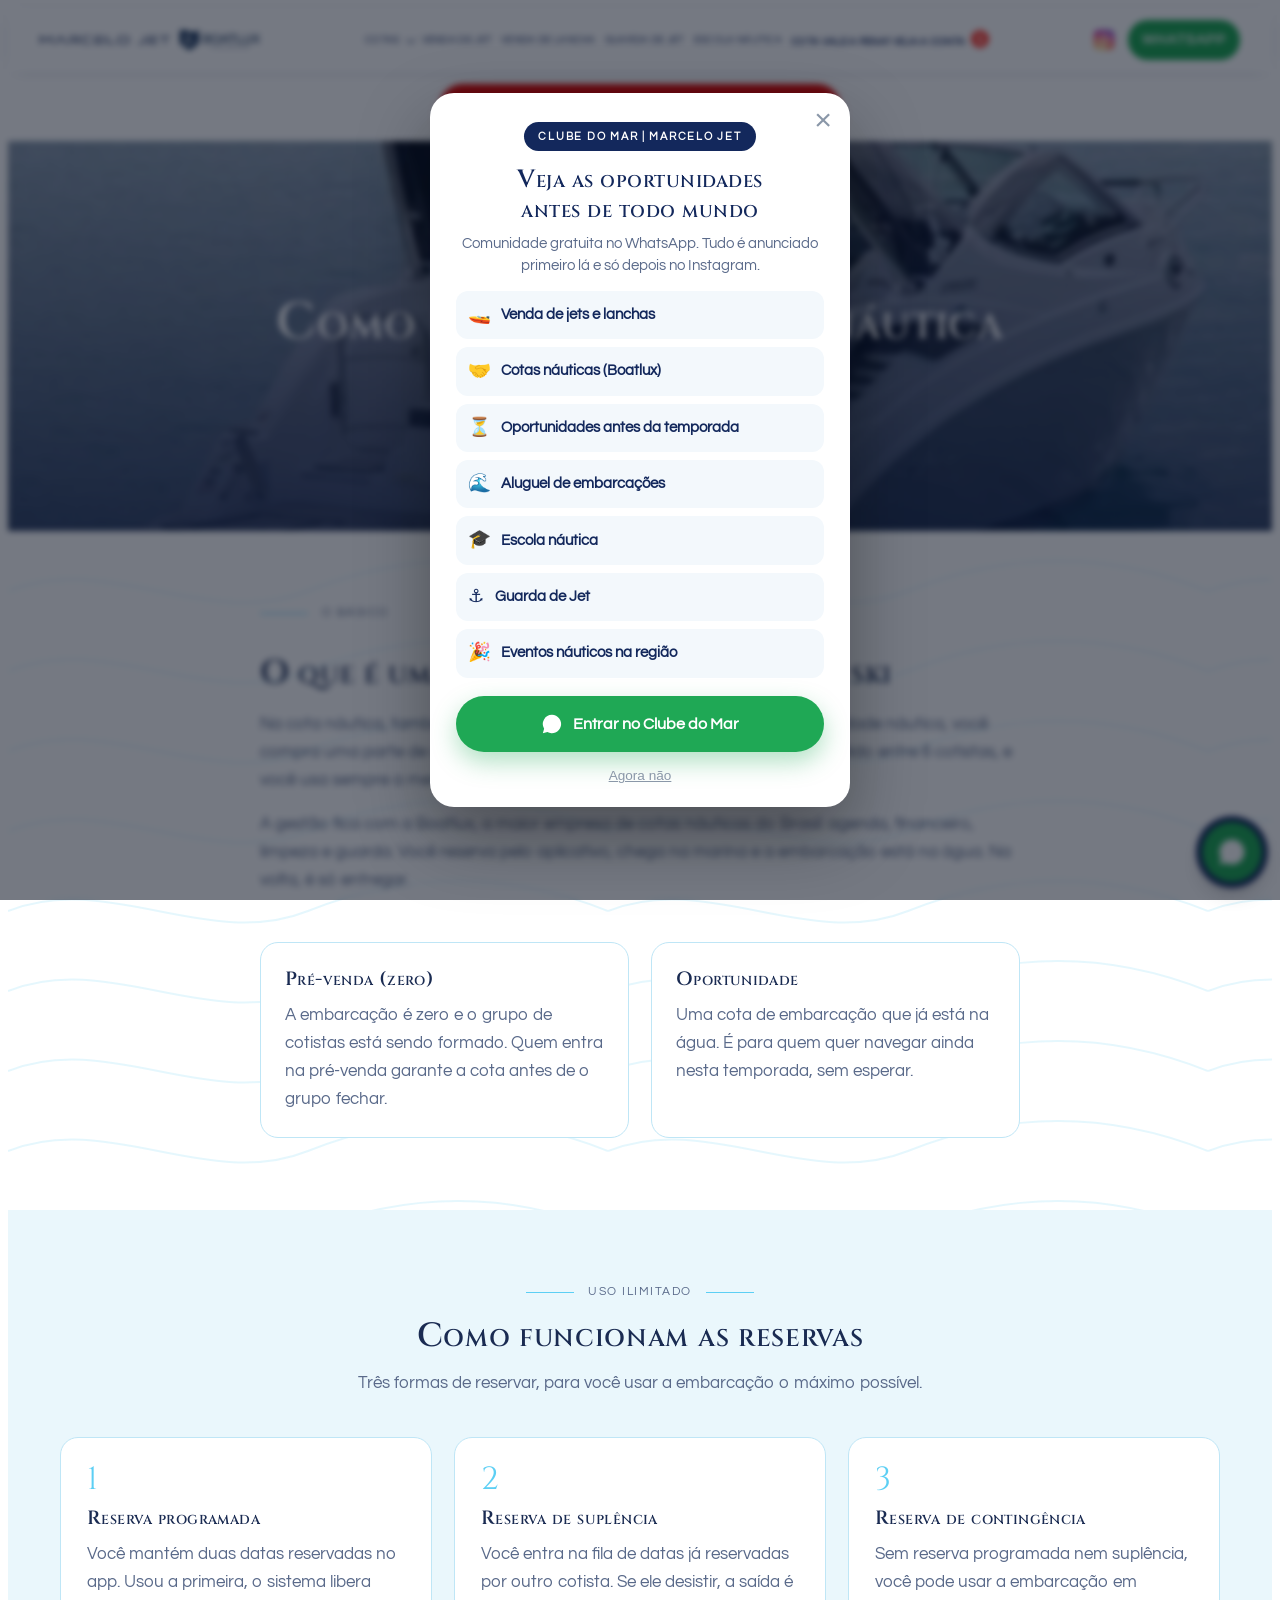
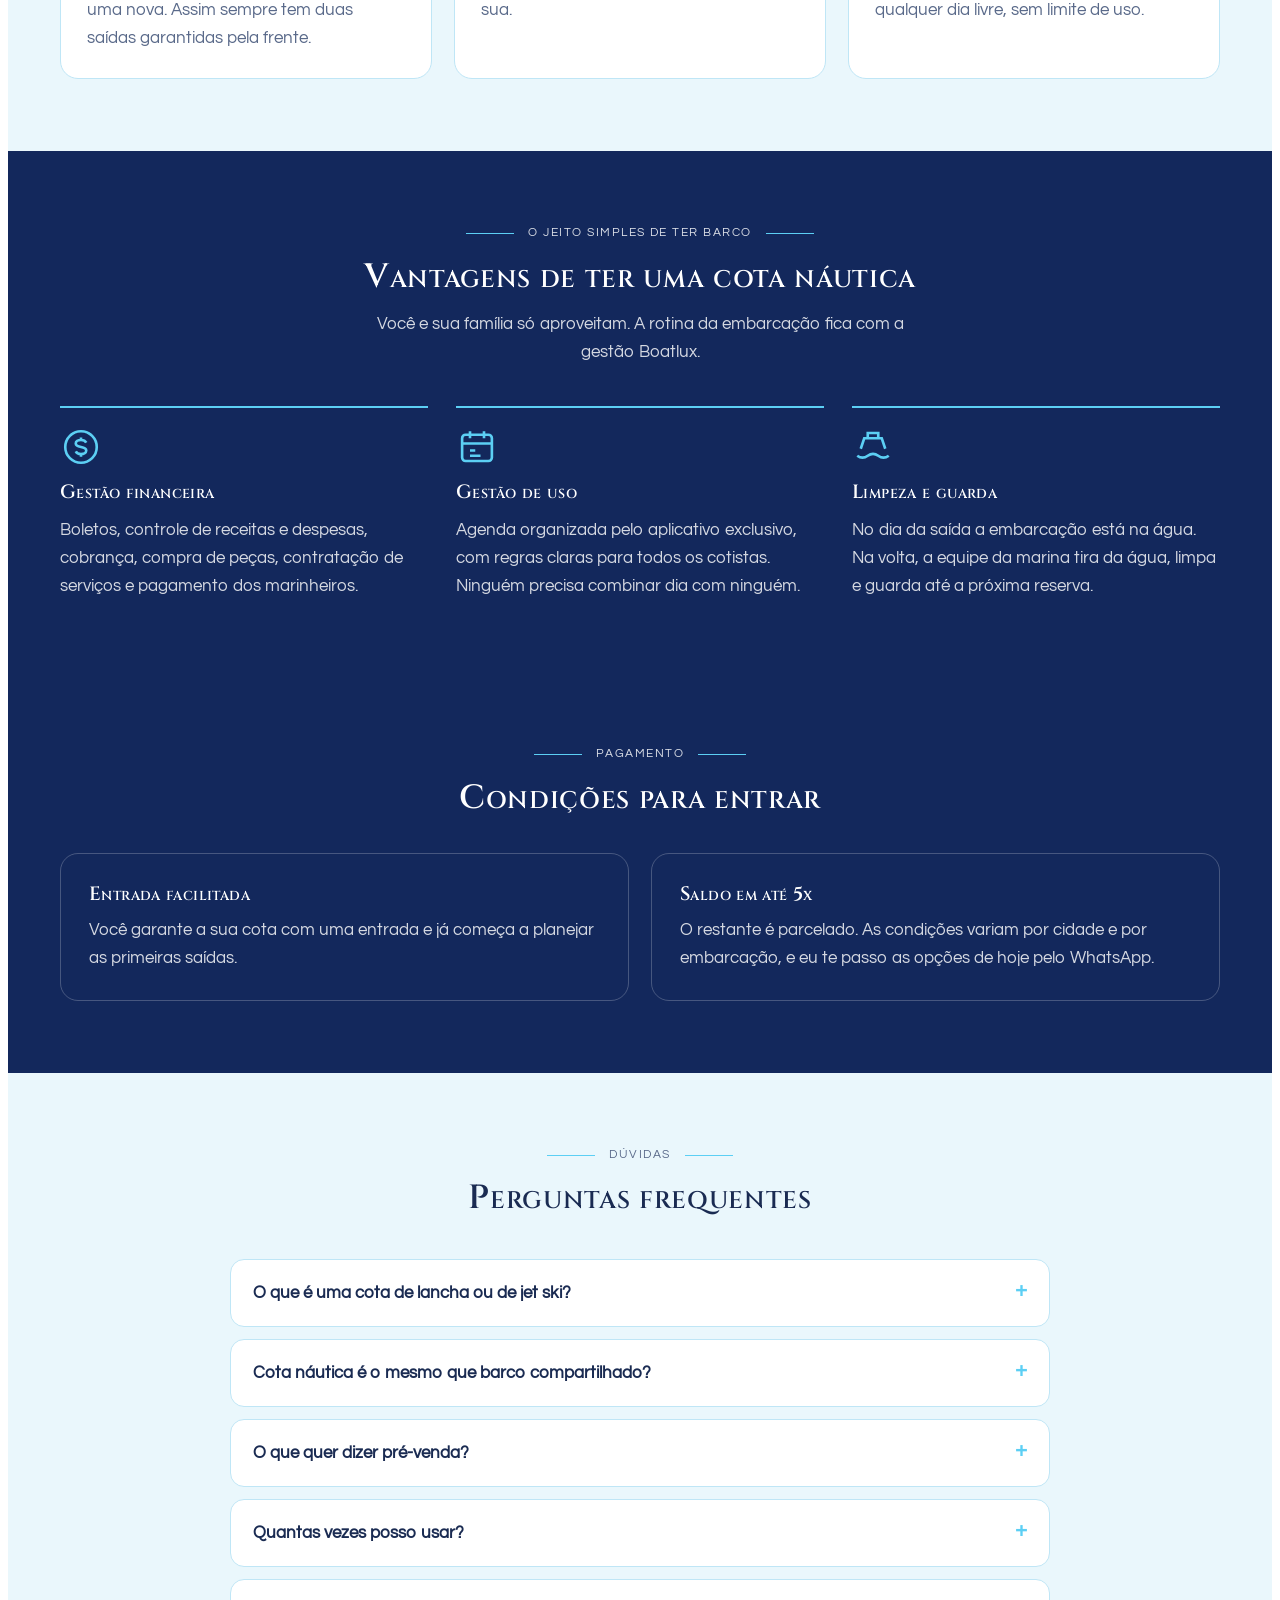
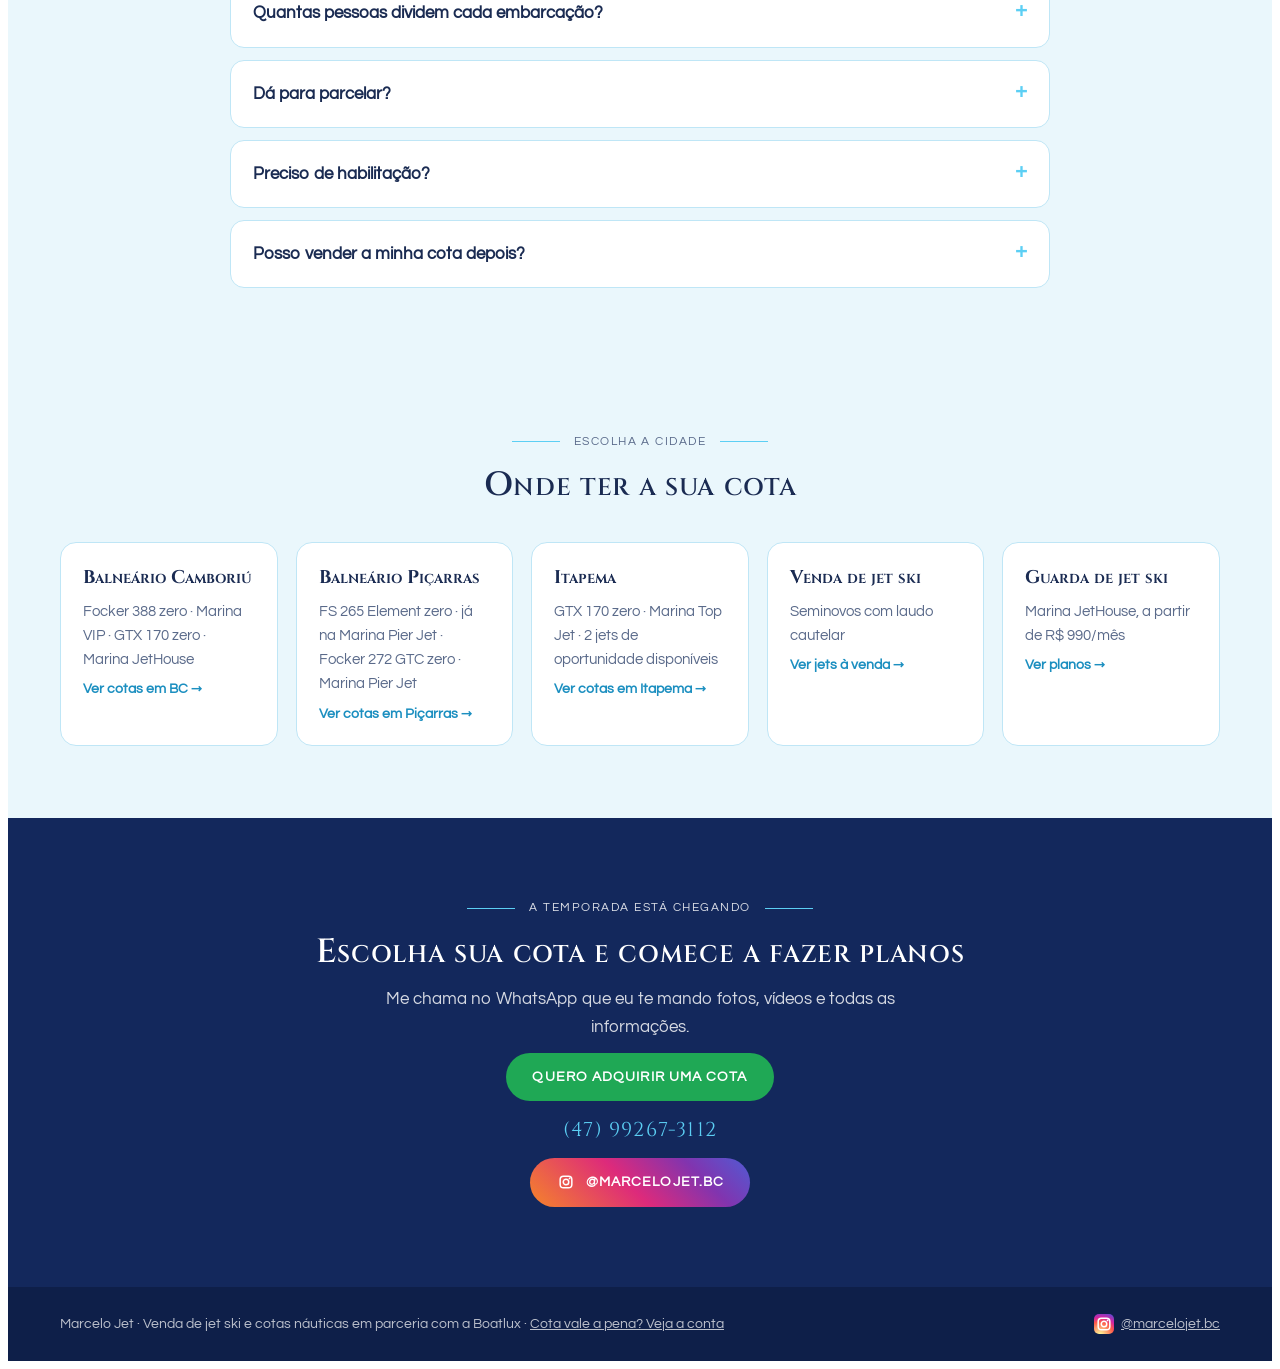
<file: como-funciona.html>
<!doctype html>
<html lang="pt-BR">
<head>
<meta charset="utf-8">
<meta name="viewport" content="width=device-width, initial-scale=1, viewport-fit=cover">
<meta name="robots" content="index, follow">
<title>Como funciona a cota náutica | Marcelo Jet + Boatlux</title>
<link rel="canonical" href="https://marcelojet.com.br/como-funciona.html">
<meta property="og:type" content="website">
<meta property="og:locale" content="pt_BR">
<meta property="og:title" content="Como funciona a cota náutica | Marcelo Jet + Boatlux">
<meta property="og:description" content="Como funciona a cota náutica (barco compartilhado): reservas pelo app com uso ilimitado, gestão Boatlux, pré-venda e oportunidade, condições de pagamento e perguntas frequentes.">
<meta property="og:url" content="https://marcelojet.com.br/como-funciona.html">
<meta property="og:image" content="https://marcelojet.com.br/img/focker-272-2.jpg">

<meta name="description" content="Como funciona a cota náutica (barco compartilhado): reservas pelo app com uso ilimitado, gestão Boatlux, pré-venda e oportunidade, condições de pagamento e perguntas frequentes.">
<link rel="icon" href="/favicon.ico" sizes="any">
<link rel="icon" type="image/png" href="/img/favicon-48.png">
<link rel="apple-touch-icon" href="/img/apple-touch-icon.png">
<meta name="theme-color" content="#13285C">
<link rel="preconnect" href="https://fonts.googleapis.com">
<link rel="preconnect" href="https://fonts.gstatic.com" crossorigin>
<link rel="stylesheet" href="https://fonts.googleapis.com/css2?family=Cinzel:wght@500;600;700&family=Montserrat:ital,wght@0,500;0,700;0,800;1,800&family=Questrial&display=swap">
<link rel="stylesheet" href="css/site.css?v=01c7d737">
<!-- Meta Pixel -->
<script>
!function(f,b,e,v,n,t,s){if(f.fbq)return;n=f.fbq=function(){n.callMethod?
n.callMethod.apply(n,arguments):n.queue.push(arguments)};if(!f._fbq)f._fbq=n;
n.push=n;n.loaded=!0;n.version='2.0';n.queue=[];t=b.createElement(e);t.async=!0;
t.src=v;s=b.getElementsByTagName(e)[0];s.parentNode.insertBefore(t,s)}(window,
document,'script','https://connect.facebook.net/en_US/fbevents.js');
fbq('init','2626502271122110');
fbq('track','PageView');
</script>
<noscript><img height="1" width="1" style="display:none" alt="" src="https://www.facebook.com/tr?id=2626502271122110&ev=PageView&noscript=1"></noscript>
<!-- Fim Meta Pixel -->
<!-- Google Analytics -->
<script async src="https://www.googletagmanager.com/gtag/js?id=G-20BYLPZGGH"></script>
<script>window.dataLayer=window.dataLayer||[];function gtag(){dataLayer.push(arguments)}gtag('js',new Date());gtag('config','G-20BYLPZGGH');gtag('config','AW-18568251454');
document.addEventListener('click',function(e){var a=e.target.closest&&e.target.closest('a');if(!a)return;var h=a.getAttribute('href')||'';
if(h.indexOf('wa.me')>-1){var c=a.closest('article'),t=c&&c.querySelector('h3');gtag('event','conversion',{send_to:'AW-18568251454/K5N5CMKY-7UdEL6QhJZF'});gtag('event','clique_whatsapp',{item:(t?t.textContent:a.textContent).trim().slice(0,90),pagina:location.pathname})}
else if(h.indexOf('instagram.com')>-1){gtag('event','clique_instagram',{pagina:location.pathname})}},true);</script>
<!-- Microsoft Clarity -->
<script>(function(c,l,a,r,i,t,y){c[a]=c[a]||function(){(c[a].q=c[a].q||[]).push(arguments)};t=l.createElement(r);t.async=1;t.src="https://www.clarity.ms/tag/"+i;y=l.getElementsByTagName(r)[0];y.parentNode.insertBefore(t,y);})(window,document,"clarity","script","zbn6weu3ky");</script>
</head>
<body>
<header class="topo faixa">
  <div class="miolo">
    <a class="marcas" href="index.html" aria-label="Marcelo Jet e Boatlux, página inicial">
      <img class="mj" src="img/logo-marcelojet.png" width="760" height="49" alt="Marcelo Jet">
      <span class="x" aria-hidden="true"></span>
      <img class="bl" src="img/logo-boatlux.png" width="560" height="141" alt="Boatlux Cotas Náuticas">
    </a>
    <nav class="menu" aria-label="Páginas">
      <div class="drop"><button type="button" aria-haspopup="true">Cotas</button><div class="drop-lista"><a href="balneario-camboriu.html">Balneário Camboriú</a><a href="balneario-picarras.html">Balneário Piçarras</a><a href="itapema.html">Itapema</a><a href="como-funciona.html">Como funciona a cota</a></div></div><a href="venda-de-jet-ski.html">Venda de jet</a><a href="venda-de-lancha.html">Venda de lancha</a><a href="guarda-de-jet-ski.html">Guarda de jet</a><a href="escola-nautica-balneario-camboriu.html">Escola náutica</a><a class="m-novo" href="dicas.html">Cota vale a pena? Veja a conta<span class="badge-n">1</span></a>
    </nav>
    <div class="topo-acoes"><a class="ig-topo" href="https://www.instagram.com/marcelojet.bc/" target="_blank" rel="noopener" aria-label="Instagram @marcelojet.bc"><svg class="ig-ico" viewBox="0 0 24 24" aria-hidden="true"><defs><radialGradient id="igg" cx="30%" cy="107%" r="150%"><stop offset="0" stop-color="#FDF497"/><stop offset=".05" stop-color="#FDF497"/><stop offset=".45" stop-color="#FD5949"/><stop offset=".6" stop-color="#D6249F"/><stop offset=".9" stop-color="#285AEB"/></radialGradient></defs><rect width="24" height="24" rx="6" fill="url(#igg)"/><rect x="5" y="5" width="14" height="14" rx="4" fill="none" stroke="#fff" stroke-width="1.8"/><circle cx="12" cy="12" r="3.3" fill="none" stroke="#fff" stroke-width="1.8"/><circle cx="16.3" cy="7.7" r="1.1" fill="#fff"/></svg><span>@marcelojet.bc</span></a><a class="botao zap" href="https://wa.me/5547992673112?text=Oi%20Marcelo%2C%20vi%20o%20site%20e%20quero%20saber%20das%20cotas" target="_blank" rel="noopener">WhatsApp</a></div>
    <div class="menu-mob-wrap"><nav class="menu-mob" aria-label="Páginas"><a class="mob-novo" href="dicas.html">Cota vale a pena? Veja a conta<span class="badge-n">1</span></a><a class="mob-bf" href="index.html#lanchas-oportunidade">🔥 Black Friday · lanchas com desconto</a><a href="balneario-camboriu.html">Cotas BC</a><a href="balneario-picarras.html">Cotas Piçarras</a><a href="itapema.html">Cotas Itapema</a><a href="venda-de-jet-ski.html">Venda de jet</a><a href="venda-de-lancha.html">Venda de lancha</a><a href="guarda-de-jet-ski.html">Guarda de jet</a><a href="como-funciona.html">Como funciona</a><a class="mob-escola" href="escola-nautica-balneario-camboriu.html">Escola náutica · habilitação</a></nav></div>
  </div>
</header>
<div class="bf-barra"><a href="index.html#lanchas-oportunidade">🔥 Black Friday · lanchas com desconto <span aria-hidden="true">↓</span></a></div>
<main id="inicio">
  <section class="hero cidade-hero faixa" style="background-image:url('img/focker-272-2.jpg');background-position:center 45%">
    <div class="miolo">
      <nav class="trilha" aria-label="Você está em"><a href="index.html">Início</a><span>›</span><span>Como funciona</span></nav>
      <h1>Como funciona a cota náutica</h1>
      <div class="acoes"><a class="botao zap" href="https://wa.me/5547992673112?text=Oi%20Marcelo%2C%20quero%20entender%20como%20funciona%20a%20cota" target="_blank" rel="noopener">Tirar dúvidas no WhatsApp</a></div>
    </div>
  </section>
  <section class="bloco ondas faixa">
    <div class="miolo texto-longo">
      <span class="rotulo esq">O básico</span>
      <h2>O que é uma cota de lancha ou de jet ski</h2>
      <p>Na cota náutica, também chamada de barco compartilhado ou multipropriedade náutica, você compra uma parte de uma embarcação específica. Cada lancha ou jet é dividido entre 6 cotistas, e você usa sempre a mesma embarcação.</p>
      <p>A gestão fica com a Boatlux, a maior empresa de cotas náuticas do Brasil: agenda, financeiro, limpeza e guarda. Você reserva pelo aplicativo, chega na marina e a embarcação está na água. Na volta, é só entregar.</p>
      <div class="dois">
        <div class="caixa"><h3>Pré-venda (zero)</h3><p>A embarcação é zero e o grupo de cotistas está sendo formado. Quem entra na pré-venda garante a cota antes de o grupo fechar.</p></div>
        <div class="caixa"><h3>Oportunidade</h3><p>Uma cota de embarcação que já está na água. É para quem quer navegar ainda nesta temporada, sem esperar.</p></div>
      </div>
    </div>
  </section>
  <section class="bloco gelo faixa" id="reservas">
    <div class="miolo">
      <div class="centro">
        <span class="rotulo">Uso ilimitado</span>
        <h2>Como funcionam as reservas</h2>
        <p>Três formas de reservar, para você usar a embarcação o máximo possível.</p>
      </div>
      <ol class="passos">
        <li><h3>Reserva programada</h3><p>Você mantém duas datas reservadas no app. Usou a primeira, o sistema libera uma nova. Assim sempre tem duas saídas garantidas pela frente.</p></li>
        <li><h3>Reserva de suplência</h3><p>Você entra na fila de datas já reservadas por outro cotista. Se ele desistir, a saída é sua.</p></li>
        <li><h3>Reserva de contingência</h3><p>Sem reserva programada nem suplência, você pode usar a embarcação em qualquer dia livre, sem limite de uso.</p></li>
      </ol>
    </div>
  </section>
  <section class="bloco vantagens azul faixa">
    <div class="miolo">
      <div class="centro">
        <span class="rotulo">O jeito simples de ter barco</span>
        <h2>Vantagens de ter uma cota náutica</h2>
        <p>Você e sua família só aproveitam. A rotina da embarcação fica com a gestão Boatlux.</p>
      </div>
      <div class="grade">
        <article class="vantagem">
          <svg viewBox="0 0 24 24" fill="none" stroke="currentColor" stroke-width="1.5" aria-hidden="true"><circle cx="12" cy="12" r="9"/><path d="M15 9.5c-.5-1-1.6-1.5-3-1.5-1.7 0-3 .8-3 2s1.3 1.7 3 2 3 .8 3 2-1.3 2-3 2c-1.4 0-2.5-.5-3-1.5M12 6.5v1.5M12 16v1.5"/></svg>
          <h3>Gestão financeira</h3>
          <p>Boletos, controle de receitas e despesas, cobrança, compra de peças, contratação de serviços e pagamento dos marinheiros.</p>
        </article>
        <article class="vantagem">
          <svg viewBox="0 0 24 24" fill="none" stroke="currentColor" stroke-width="1.5" aria-hidden="true"><rect x="3.5" y="5" width="17" height="15" rx="2"/><path d="M3.5 10h17M8 3v4M16 3v4M8 14h3M8 17h6"/></svg>
          <h3>Gestão de uso</h3>
          <p>Agenda organizada pelo aplicativo exclusivo, com regras claras para todos os cotistas. Ninguém precisa combinar dia com ninguém.</p>
        </article>
        <article class="vantagem">
          <svg viewBox="0 0 24 24" fill="none" stroke="currentColor" stroke-width="1.5" aria-hidden="true"><path d="M3 17c2 1.5 4 1.5 6 0s4-1.5 6 0 4 1.5 6 0M5 13l2-6h10l2 6M9 7V4h6v3"/></svg>
          <h3>Limpeza e guarda</h3>
          <p>No dia da saída a embarcação está na água. Na volta, a equipe da marina tira da água, limpa e guarda até a próxima reserva.</p>
        </article>
      </div>
    </div>
  </section>
  <section class="bloco condicoes azul faixa">
    <div class="miolo">
      <div class="centro">
        <span class="rotulo">Pagamento</span>
        <h2>Condições para entrar</h2>
      </div>
      <article class="bloco-c"><h3>Entrada facilitada</h3><p>Você garante a sua cota com uma entrada e já começa a planejar as primeiras saídas.</p></article>
      <article class="bloco-c"><h3>Saldo em até 5x</h3><p>O restante é parcelado. As condições variam por cidade e por embarcação, e eu te passo as opções de hoje pelo WhatsApp.</p></article>
    </div>
  </section>
  <section class="bloco gelo faixa" id="perguntas">
    <div class="miolo">
      <div class="centro"><span class="rotulo">Dúvidas</span><h2>Perguntas frequentes</h2></div>
      <div class="faq"><details><summary>O que é uma cota de lancha ou de jet ski?</summary><p>É a compra de uma parte de uma embarcação específica. Você é cotista daquela lancha ou daquele jet e usa nos dias que reservar pelo aplicativo. No dia, é só chegar na marina.</p></details><details><summary>Cota náutica é o mesmo que barco compartilhado?</summary><p>Sim. Cota náutica, barco compartilhado e multipropriedade náutica são nomes para o mesmo modelo: alguns cotistas dividem uma embarcação, com gestão profissional e agenda organizada.</p></details><details><summary>O que quer dizer pré-venda?</summary><p>A embarcação é zero e está com o grupo de cotistas sendo formado. Quem entra na pré-venda garante a cota antes de o grupo fechar.</p></details><details><summary>Quantas vezes posso usar?</summary><p>O uso é ilimitado. Você tem sempre duas reservas programadas e ainda pode usar qualquer dia livre pela reserva de contingência.</p></details><details><summary>Quantas pessoas dividem cada embarcação?</summary><p>As lanchas e os jets de cota são divididos entre 6 cotistas.</p></details><details><summary>Dá para parcelar?</summary><p>Sim. Você dá uma entrada e parcela o saldo em até 5x. As condições variam por cidade, então me chama no WhatsApp que eu te passo os valores.</p></details><details><summary>Preciso de habilitação?</summary><p>Nas lanchas o marinheiro está incluso. Para pilotar jet ski é preciso ter a habilitação de motonauta. Se você ainda não tem, eu te explico como tirar.</p></details><details><summary>Posso vender a minha cota depois?</summary><p>Sim. Também faço a revenda de cotas de lancha e de jet ski.</p></details></div>
    </div>
  </section>
  <section class="bloco gelo faixa">
    <div class="miolo">
      <div class="centro"><span class="rotulo">Escolha a cidade</span><h2>Onde ter a sua cota</h2></div>
      <div class="outras"><a class="outra" href="balneario-camboriu.html"><b>Balneário Camboriú</b><span>Focker 388 zero · Marina VIP · GTX 170 zero · Marina JetHouse</span><em>Ver cotas em BC →</em></a><a class="outra" href="balneario-picarras.html"><b>Balneário Piçarras</b><span>FS 265 Element zero · já na Marina Pier Jet · Focker 272 GTC zero · Marina Pier Jet</span><em>Ver cotas em Piçarras →</em></a><a class="outra" href="itapema.html"><b>Itapema</b><span>GTX 170 zero · Marina Top Jet · 2 jets de oportunidade disponíveis</span><em>Ver cotas em Itapema →</em></a><a class="outra" href="venda-de-jet-ski.html"><b>Venda de jet ski</b><span>Seminovos com laudo cautelar</span><em>Ver jets à venda →</em></a><a class="outra" href="guarda-de-jet-ski.html"><b>Guarda de jet ski</b><span>Marina JetHouse, a partir de R$ 990/mês</span><em>Ver planos →</em></a></div>
    </div>
  </section>
  <section class="final azul faixa">
    <div class="miolo centro">
      <span class="rotulo">A temporada está chegando</span>
      <h2>Escolha sua cota e comece a fazer planos</h2>
      <p>Me chama no WhatsApp que eu te mando fotos, vídeos e todas as informações.</p>
      <a class="botao zap" href="https://wa.me/5547992673112?text=Oi%20Marcelo%2C%20vi%20o%20site%20e%20quero%20saber%20das%20cotas" target="_blank" rel="noopener">Quero adquirir uma cota</a>
      <span class="numero">(47) 99267-3112</span>
      <a class="botao ig" href="https://www.instagram.com/marcelojet.bc/" target="_blank" rel="noopener"><svg class="ig-ico" viewBox="0 0 24 24" aria-hidden="true"><defs><radialGradient id="igg" cx="30%" cy="107%" r="150%"><stop offset="0" stop-color="#FDF497"/><stop offset=".05" stop-color="#FDF497"/><stop offset=".45" stop-color="#FD5949"/><stop offset=".6" stop-color="#D6249F"/><stop offset=".9" stop-color="#285AEB"/></radialGradient></defs><rect width="24" height="24" rx="6" fill="url(#igg)"/><rect x="5" y="5" width="14" height="14" rx="4" fill="none" stroke="#fff" stroke-width="1.8"/><circle cx="12" cy="12" r="3.3" fill="none" stroke="#fff" stroke-width="1.8"/><circle cx="16.3" cy="7.7" r="1.1" fill="#fff"/></svg>@marcelojet.bc</a>
    </div>
  </section>
</main>
<footer class="faixa">
  <div class="miolo">
    <span>Marcelo Jet · Venda de jet ski e cotas náuticas em parceria com a Boatlux · <a href="dicas.html">Cota vale a pena? Veja a conta</a></span>
    <a class="ig-rodape" href="https://www.instagram.com/marcelojet.bc/" target="_blank" rel="noopener"><svg class="ig-ico" viewBox="0 0 24 24" aria-hidden="true"><defs><radialGradient id="igg" cx="30%" cy="107%" r="150%"><stop offset="0" stop-color="#FDF497"/><stop offset=".05" stop-color="#FDF497"/><stop offset=".45" stop-color="#FD5949"/><stop offset=".6" stop-color="#D6249F"/><stop offset=".9" stop-color="#285AEB"/></radialGradient></defs><rect width="24" height="24" rx="6" fill="url(#igg)"/><rect x="5" y="5" width="14" height="14" rx="4" fill="none" stroke="#fff" stroke-width="1.8"/><circle cx="12" cy="12" r="3.3" fill="none" stroke="#fff" stroke-width="1.8"/><circle cx="16.3" cy="7.7" r="1.1" fill="#fff"/></svg>@marcelojet.bc</a>
  </div>
</footer>
<a class="flutuante" href="https://wa.me/5547992673112?text=Oi%20Marcelo%2C%20vi%20o%20site%20e%20quero%20saber%20das%20cotas" target="_blank" rel="noopener" aria-label="Falar no WhatsApp">
  <svg viewBox="0 0 24 24" aria-hidden="true"><path fill="currentColor" d="M12 2a10 10 0 0 0-8.6 15.1L2 22l5-1.3A10 10 0 1 0 12 2Zm4.5 12.1c-.2-.1-1.5-.7-1.7-.8-.2-.1-.4-.1-.6.1l-.8 1c-.1.2-.3.2-.5.1a6.7 6.7 0 0 1-3.3-2.9c-.3-.4.2-.4.7-1.3.1-.2 0-.3 0-.4l-.8-1.8c-.2-.5-.4-.4-.6-.4h-.5a1 1 0 0 0-.7.3 3 3 0 0 0-.9 2.2 5.2 5.2 0 0 0 1.1 2.7 11.8 11.8 0 0 0 4.5 4c1.7.7 2.3.8 3.2.6a2.7 2.7 0 0 0 1.8-1.3 2.2 2.2 0 0 0 .2-1.3c-.1-.1-.3-.2-.6-.3Z"/></svg>
</a>
<script src="js/galeria.js?v=1e88c8d7"></script>
<script src="js/pixel.js"></script>
<script type="application/ld+json">{"@context": "https://schema.org", "@graph": [{"@type": "LocalBusiness", "name": "Marcelo Jet", "description": "Como funciona a cota náutica (barco compartilhado): reservas pelo app com uso ilimitado, gestão Boatlux, pré-venda e oportunidade, condições de pagamento e perguntas frequentes.", "telephone": "+55 47 99267-3112", "sameAs": ["https://www.instagram.com/marcelojet.bc/"], "areaServed": ["Balneário Camboriú", "Itapema", "Balneário Piçarras"]}, {"@type": "FAQPage", "mainEntity": [{"@type": "Question", "name": "O que é uma cota de lancha ou de jet ski?", "acceptedAnswer": {"@type": "Answer", "text": "É a compra de uma parte de uma embarcação específica. Você é cotista daquela lancha ou daquele jet e usa nos dias que reservar pelo aplicativo. No dia, é só chegar na marina."}}, {"@type": "Question", "name": "Cota náutica é o mesmo que barco compartilhado?", "acceptedAnswer": {"@type": "Answer", "text": "Sim. Cota náutica, barco compartilhado e multipropriedade náutica são nomes para o mesmo modelo: alguns cotistas dividem uma embarcação, com gestão profissional e agenda organizada."}}, {"@type": "Question", "name": "O que quer dizer pré-venda?", "acceptedAnswer": {"@type": "Answer", "text": "A embarcação é zero e está com o grupo de cotistas sendo formado. Quem entra na pré-venda garante a cota antes de o grupo fechar."}}, {"@type": "Question", "name": "Quantas vezes posso usar?", "acceptedAnswer": {"@type": "Answer", "text": "O uso é ilimitado. Você tem sempre duas reservas programadas e ainda pode usar qualquer dia livre pela reserva de contingência."}}, {"@type": "Question", "name": "Quantas pessoas dividem cada embarcação?", "acceptedAnswer": {"@type": "Answer", "text": "As lanchas e os jets de cota são divididos entre 6 cotistas."}}, {"@type": "Question", "name": "Dá para parcelar?", "acceptedAnswer": {"@type": "Answer", "text": "Sim. Você dá uma entrada e parcela o saldo em até 5x. As condições variam por cidade, então me chama no WhatsApp que eu te passo os valores."}}, {"@type": "Question", "name": "Preciso de habilitação?", "acceptedAnswer": {"@type": "Answer", "text": "Nas lanchas o marinheiro está incluso. Para pilotar jet ski é preciso ter a habilitação de motonauta. Se você ainda não tem, eu te explico como tirar."}}, {"@type": "Question", "name": "Posso vender a minha cota depois?", "acceptedAnswer": {"@type": "Answer", "text": "Sim. Também faço a revenda de cotas de lancha e de jet ski."}}]}]}</script>
</body>
</html>
</file>
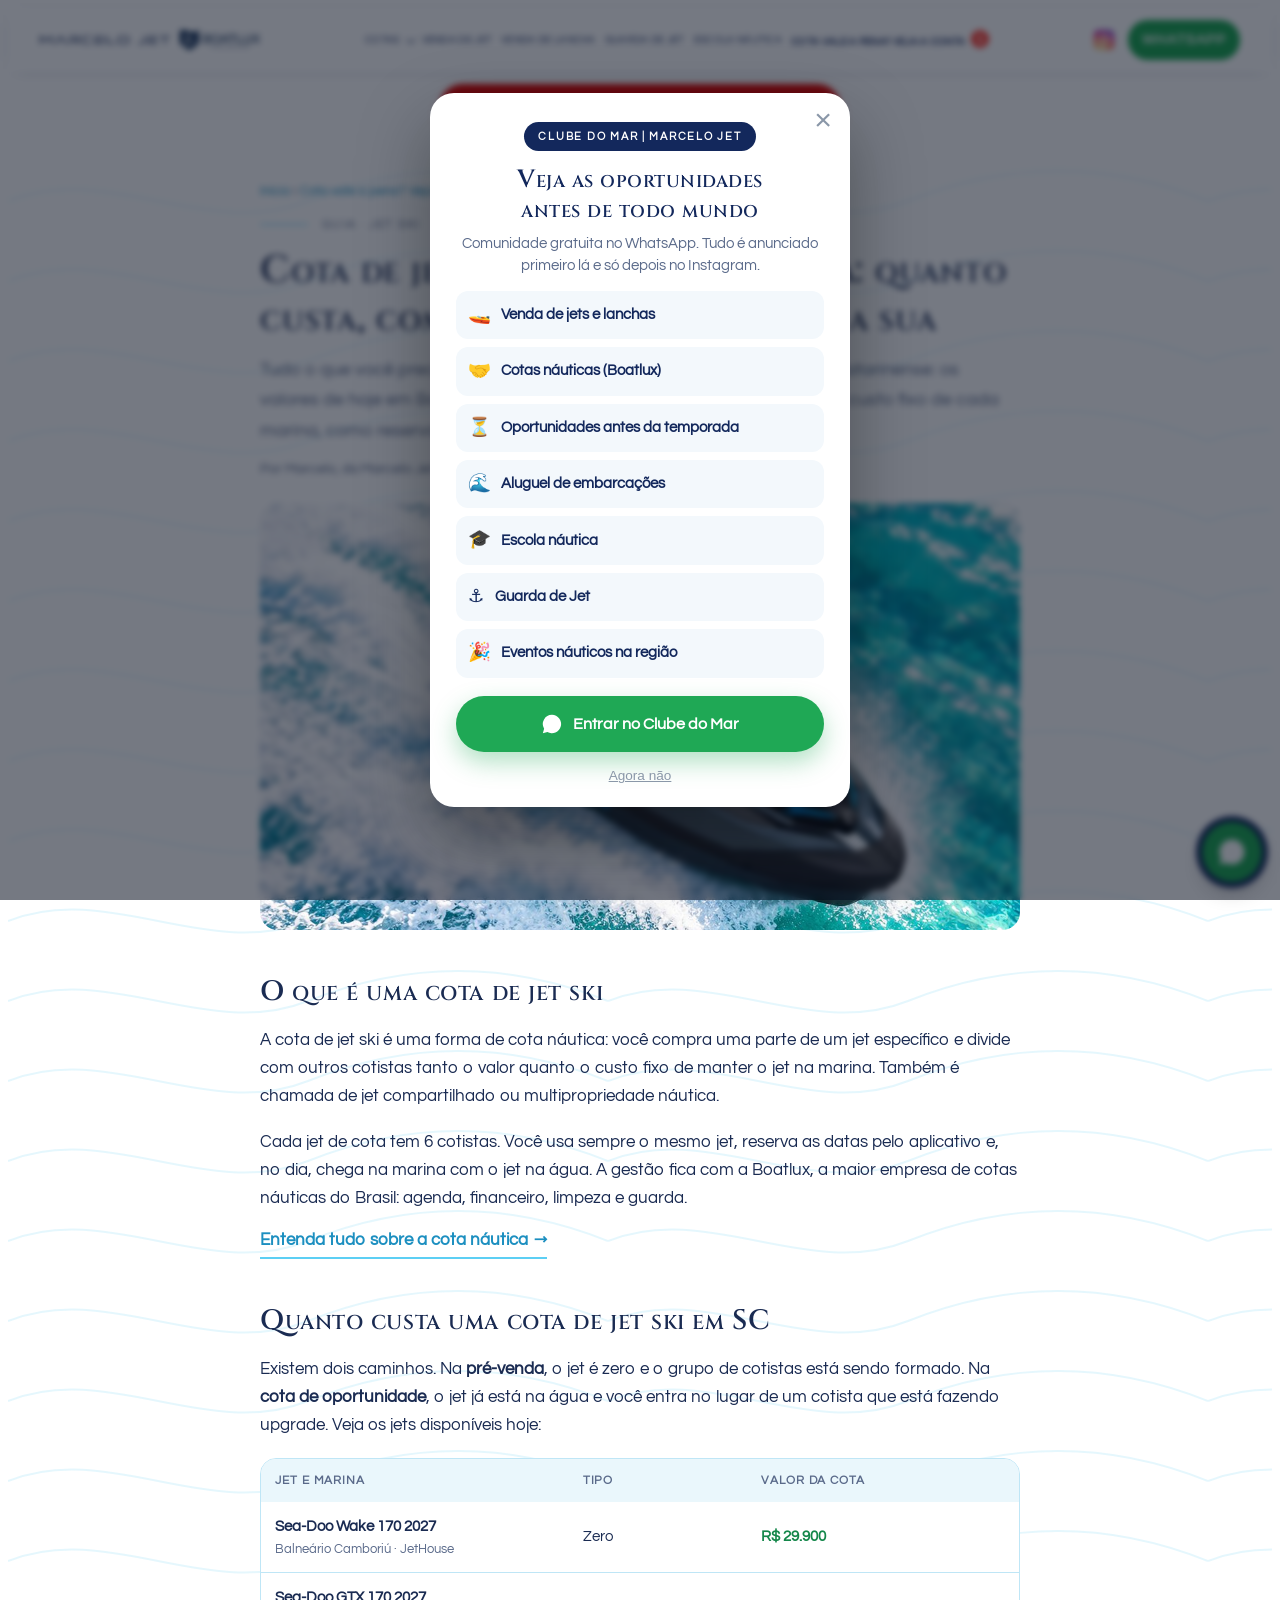
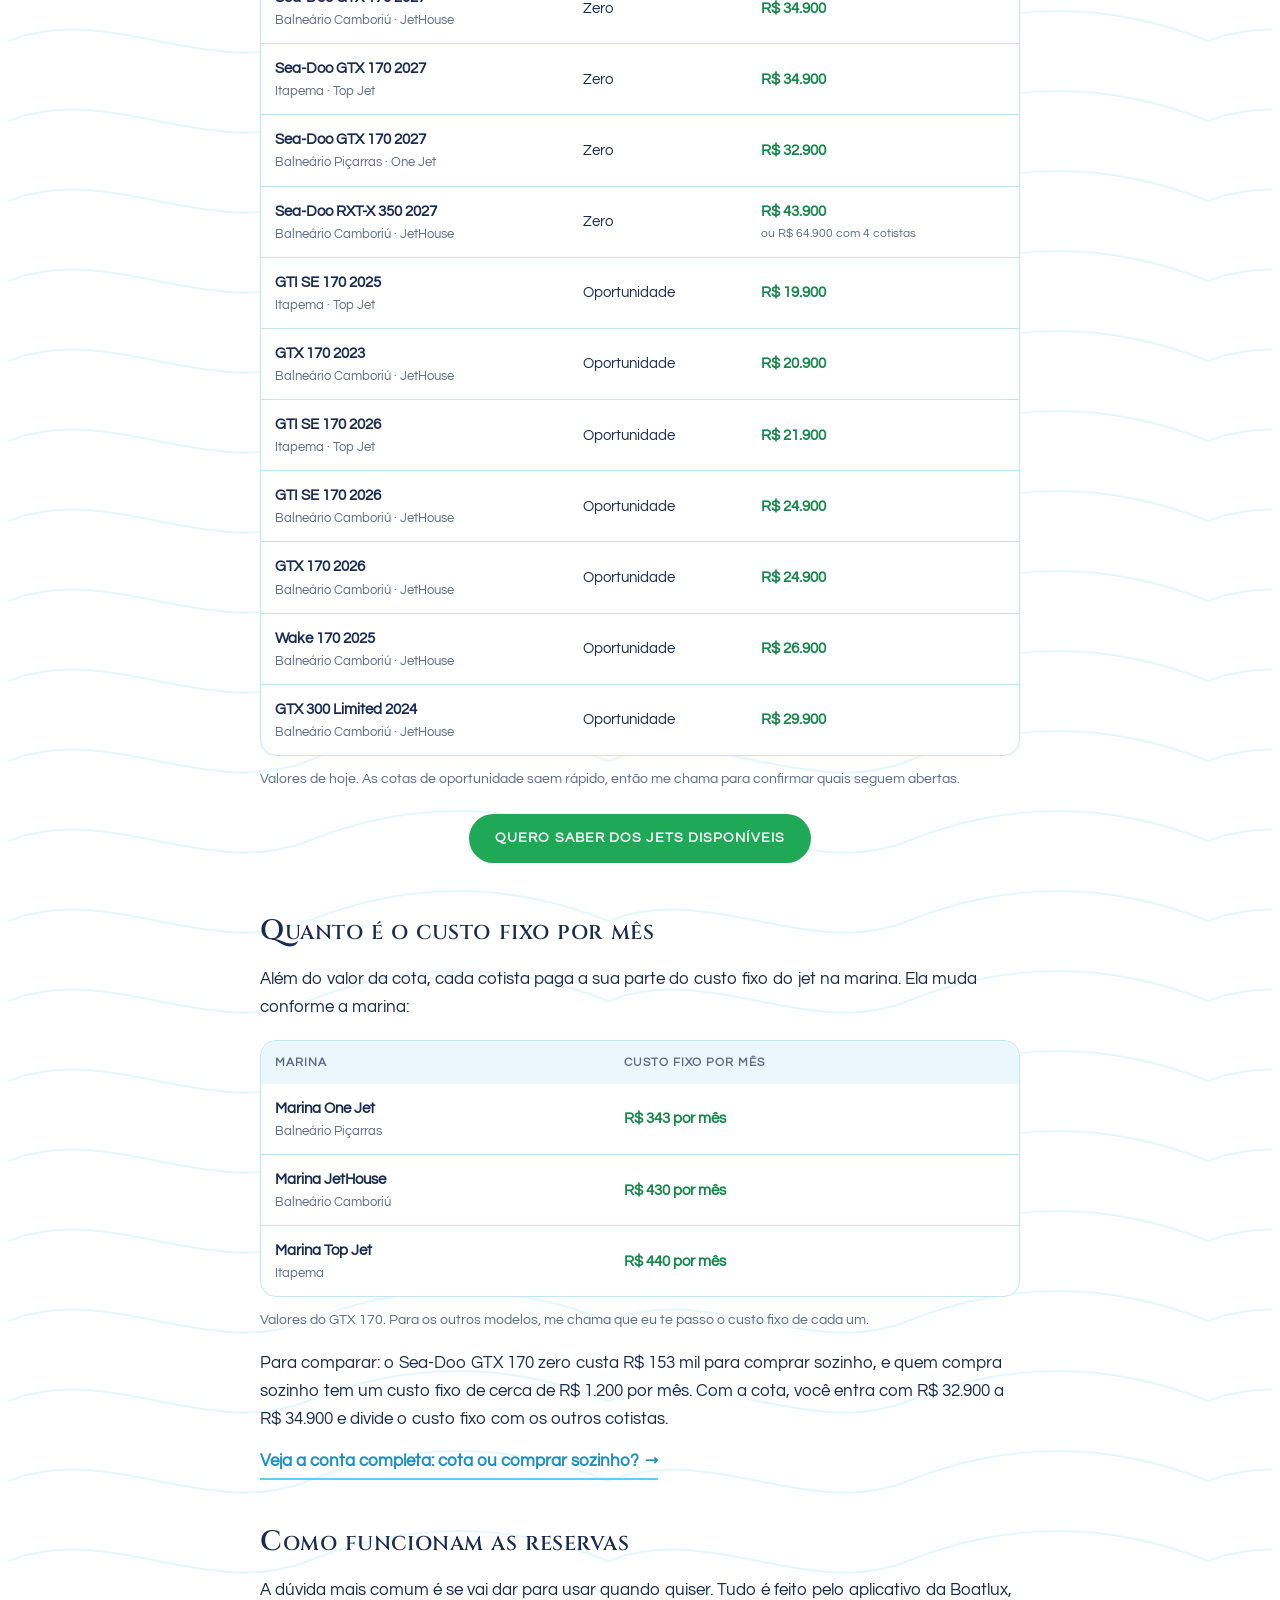
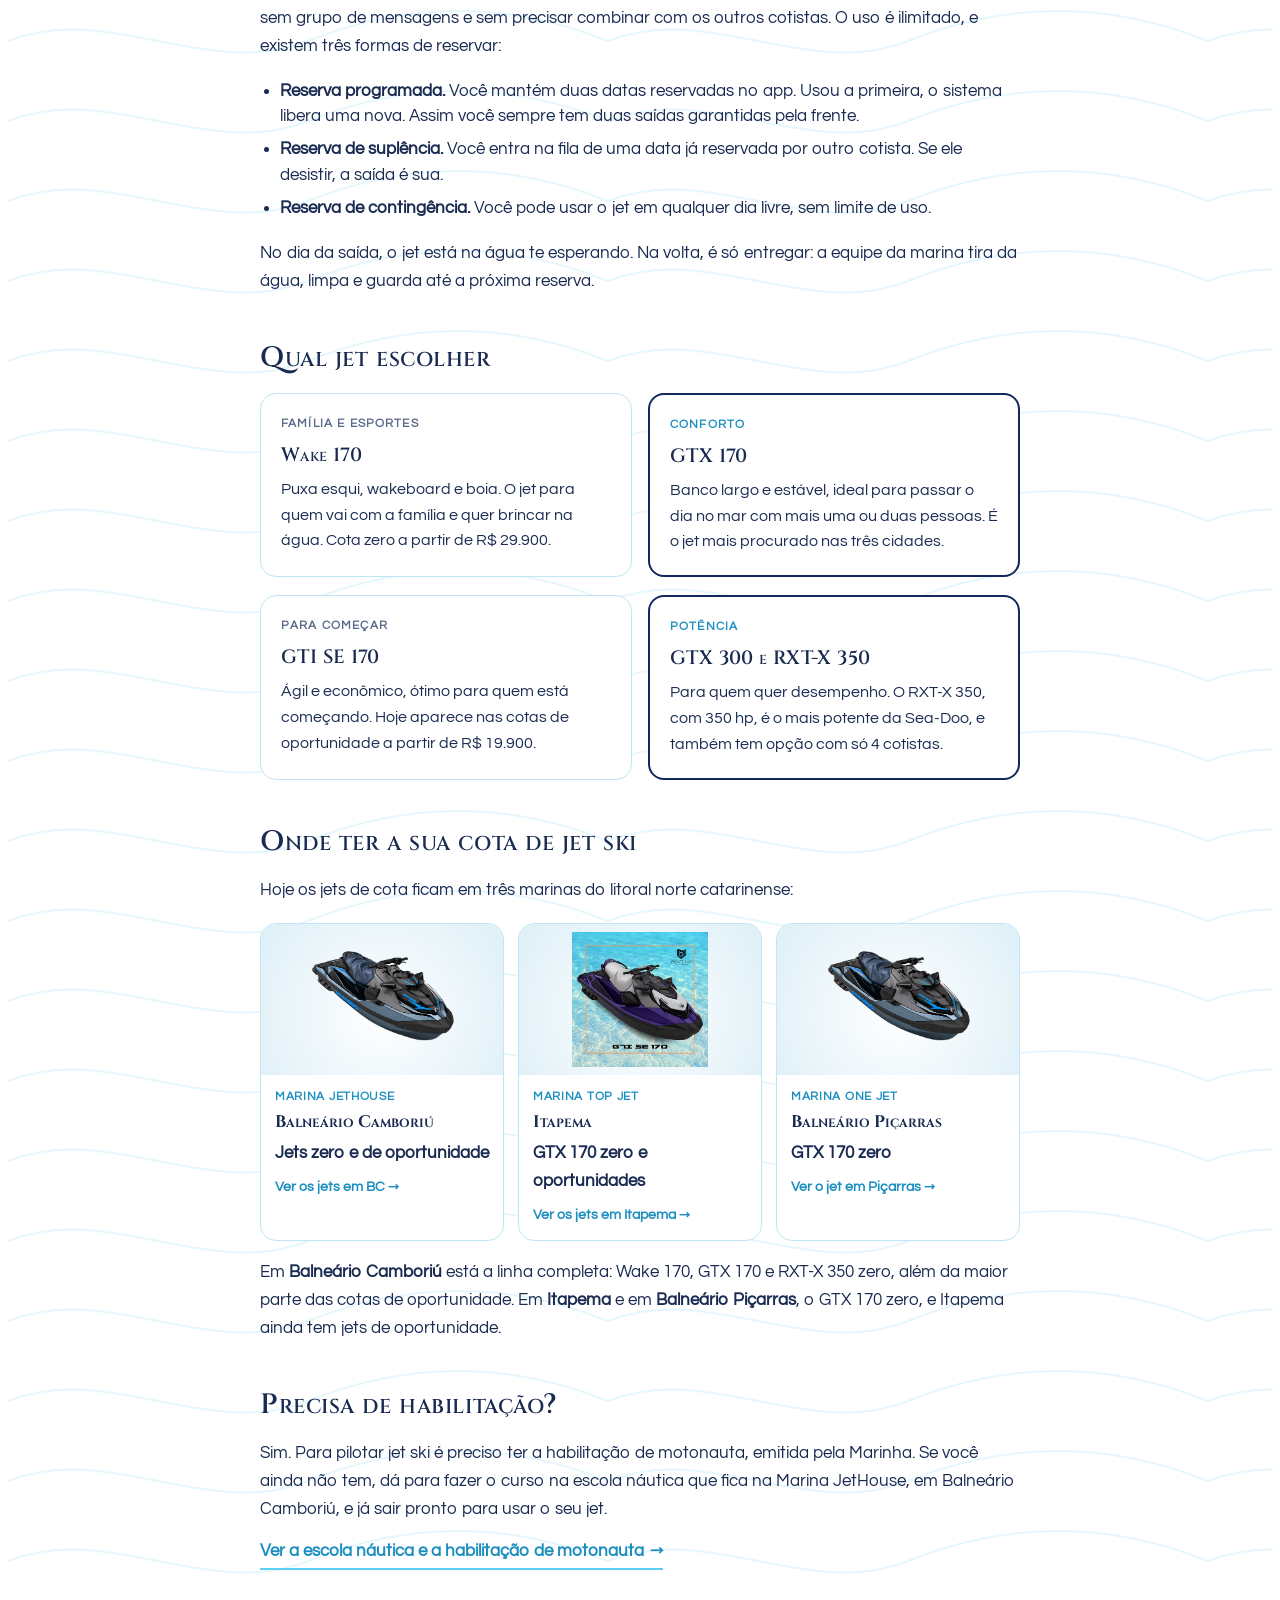
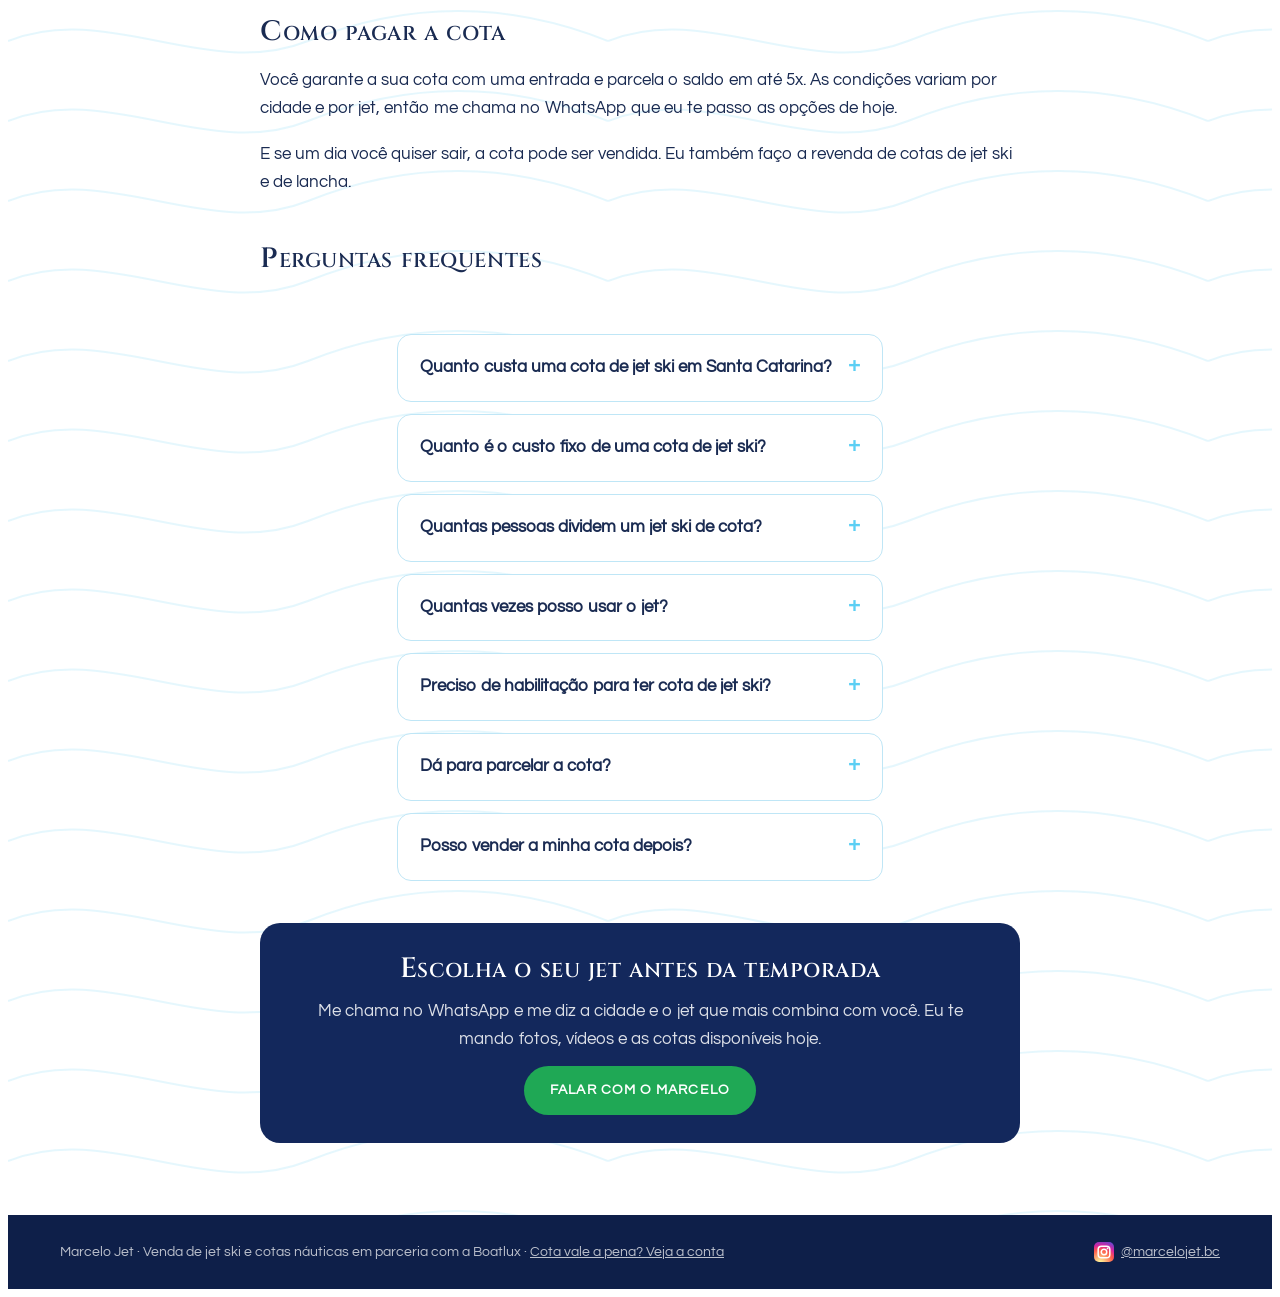
<file: cota-de-jet-ski-santa-catarina.html>
<!doctype html>
<html lang="pt-BR">
<head>
<meta charset="utf-8">
<meta name="viewport" content="width=device-width, initial-scale=1, viewport-fit=cover">
<meta name="robots" content="index, follow">
<title>Cota de jet ski em SC: valores, custo fixo e como funciona | Marcelo Jet</title>
<link rel="canonical" href="https://marcelojet.com.br/cota-de-jet-ski-santa-catarina.html">
<meta property="og:type" content="website">
<meta property="og:locale" content="pt_BR">
<meta property="og:title" content="Cota de jet ski em SC: valores, custo fixo e como funciona | Marcelo Jet">
<meta property="og:description" content="Guia da cota de jet ski em SC: valores das cotas em Balneário Camboriú, Itapema e Balneário Piçarras, custo fixo por marina, como funcionam as reservas, habilitação e qual jet escolher.">
<meta property="og:url" content="https://marcelojet.com.br/cota-de-jet-ski-santa-catarina.html">
<meta property="og:image" content="https://marcelojet.com.br/img/gtx-pilotando.jpg">

<meta name="description" content="Guia da cota de jet ski em SC: valores das cotas em Balneário Camboriú, Itapema e Balneário Piçarras, custo fixo por marina, como funcionam as reservas, habilitação e qual jet escolher.">
<link rel="icon" href="/favicon.ico" sizes="any">
<link rel="icon" type="image/png" href="/img/favicon-48.png">
<link rel="apple-touch-icon" href="/img/apple-touch-icon.png">
<meta name="theme-color" content="#13285C">
<link rel="preconnect" href="https://fonts.googleapis.com">
<link rel="preconnect" href="https://fonts.gstatic.com" crossorigin>
<link rel="stylesheet" href="https://fonts.googleapis.com/css2?family=Cinzel:wght@500;600;700&family=Montserrat:ital,wght@0,500;0,700;0,800;1,800&family=Questrial&display=swap">
<link rel="stylesheet" href="css/site.css?v=01c7d737">
<!-- Meta Pixel -->
<script>
!function(f,b,e,v,n,t,s){if(f.fbq)return;n=f.fbq=function(){n.callMethod?
n.callMethod.apply(n,arguments):n.queue.push(arguments)};if(!f._fbq)f._fbq=n;
n.push=n;n.loaded=!0;n.version='2.0';n.queue=[];t=b.createElement(e);t.async=!0;
t.src=v;s=b.getElementsByTagName(e)[0];s.parentNode.insertBefore(t,s)}(window,
document,'script','https://connect.facebook.net/en_US/fbevents.js');
fbq('init','2626502271122110');
fbq('track','PageView');
</script>
<noscript><img height="1" width="1" style="display:none" alt="" src="https://www.facebook.com/tr?id=2626502271122110&ev=PageView&noscript=1"></noscript>
<!-- Fim Meta Pixel -->
<!-- Google Analytics -->
<script async src="https://www.googletagmanager.com/gtag/js?id=G-20BYLPZGGH"></script>
<script>window.dataLayer=window.dataLayer||[];function gtag(){dataLayer.push(arguments)}gtag('js',new Date());gtag('config','G-20BYLPZGGH');gtag('config','AW-18568251454');
document.addEventListener('click',function(e){var a=e.target.closest&&e.target.closest('a');if(!a)return;var h=a.getAttribute('href')||'';
if(h.indexOf('wa.me')>-1){var c=a.closest('article'),t=c&&c.querySelector('h3');gtag('event','conversion',{send_to:'AW-18568251454/K5N5CMKY-7UdEL6QhJZF'});gtag('event','clique_whatsapp',{item:(t?t.textContent:a.textContent).trim().slice(0,90),pagina:location.pathname})}
else if(h.indexOf('instagram.com')>-1){gtag('event','clique_instagram',{pagina:location.pathname})}},true);</script>
<!-- Microsoft Clarity -->
<script>(function(c,l,a,r,i,t,y){c[a]=c[a]||function(){(c[a].q=c[a].q||[]).push(arguments)};t=l.createElement(r);t.async=1;t.src="https://www.clarity.ms/tag/"+i;y=l.getElementsByTagName(r)[0];y.parentNode.insertBefore(t,y);})(window,document,"clarity","script","zbn6weu3ky");</script>
</head>
<body>
<header class="topo faixa">
  <div class="miolo">
    <a class="marcas" href="index.html" aria-label="Marcelo Jet e Boatlux, página inicial">
      <img class="mj" src="img/logo-marcelojet.png" width="760" height="49" alt="Marcelo Jet">
      <span class="x" aria-hidden="true"></span>
      <img class="bl" src="img/logo-boatlux.png" width="560" height="141" alt="Boatlux Cotas Náuticas">
    </a>
    <nav class="menu" aria-label="Páginas">
      <div class="drop"><button type="button" aria-haspopup="true">Cotas</button><div class="drop-lista"><a href="balneario-camboriu.html">Balneário Camboriú</a><a href="balneario-picarras.html">Balneário Piçarras</a><a href="itapema.html">Itapema</a><a href="como-funciona.html">Como funciona a cota</a></div></div><a href="venda-de-jet-ski.html">Venda de jet</a><a href="venda-de-lancha.html">Venda de lancha</a><a href="guarda-de-jet-ski.html">Guarda de jet</a><a href="escola-nautica-balneario-camboriu.html">Escola náutica</a><a class="m-novo" href="dicas.html">Cota vale a pena? Veja a conta<span class="badge-n">1</span></a>
    </nav>
    <div class="topo-acoes"><a class="ig-topo" href="https://www.instagram.com/marcelojet.bc/" target="_blank" rel="noopener" aria-label="Instagram @marcelojet.bc"><svg class="ig-ico" viewBox="0 0 24 24" aria-hidden="true"><defs><radialGradient id="igg" cx="30%" cy="107%" r="150%"><stop offset="0" stop-color="#FDF497"/><stop offset=".05" stop-color="#FDF497"/><stop offset=".45" stop-color="#FD5949"/><stop offset=".6" stop-color="#D6249F"/><stop offset=".9" stop-color="#285AEB"/></radialGradient></defs><rect width="24" height="24" rx="6" fill="url(#igg)"/><rect x="5" y="5" width="14" height="14" rx="4" fill="none" stroke="#fff" stroke-width="1.8"/><circle cx="12" cy="12" r="3.3" fill="none" stroke="#fff" stroke-width="1.8"/><circle cx="16.3" cy="7.7" r="1.1" fill="#fff"/></svg><span>@marcelojet.bc</span></a><a class="botao zap" href="https://wa.me/5547992673112?text=Oi%20Marcelo%2C%20vi%20o%20site%20e%20quero%20saber%20das%20cotas" target="_blank" rel="noopener">WhatsApp</a></div>
    <div class="menu-mob-wrap"><nav class="menu-mob" aria-label="Páginas"><a class="mob-novo" href="dicas.html">Cota vale a pena? Veja a conta<span class="badge-n">1</span></a><a class="mob-bf" href="index.html#lanchas-oportunidade">🔥 Black Friday · lanchas com desconto</a><a href="balneario-camboriu.html">Cotas BC</a><a href="balneario-picarras.html">Cotas Piçarras</a><a href="itapema.html">Cotas Itapema</a><a href="venda-de-jet-ski.html">Venda de jet</a><a href="venda-de-lancha.html">Venda de lancha</a><a href="guarda-de-jet-ski.html">Guarda de jet</a><a href="como-funciona.html">Como funciona</a><a class="mob-escola" href="escola-nautica-balneario-camboriu.html">Escola náutica · habilitação</a></nav></div>
  </div>
</header>
<div class="bf-barra"><a href="index.html#lanchas-oportunidade">🔥 Black Friday · lanchas com desconto <span aria-hidden="true">↓</span></a></div>
<main id="inicio">
  <section class="bloco-art ondas faixa"><div class="miolo">
<article class="artigo">
  <header class="art-cab">
    <nav class="trilha-art" aria-label="Você está em"><a href="index.html">Início</a> › <a href="dicas.html">Cota vale a pena? Veja a conta</a> › <span>Cota de jet ski em SC</span></nav>
    <span class="rotulo esq">Guia · Jet ski</span>
    <h1>Cota de jet ski em Santa Catarina: quanto custa, como funciona e onde ter a sua</h1>
    <p class="linha-fina">Tudo o que você precisa saber antes de ter um jet ski de cota no litoral catarinense: os valores de hoje em Balneário Camboriú, Itapema e Balneário Piçarras, o custo fixo de cada marina, como reservar e qual jet escolher.</p>
    <p class="autor">Por Marcelo, da Marcelo Jet · Leitura de 7 minutos</p>
  </header>
  <figure class="capa capa-a3"><img class="capa-img" src="img/gtx-pilotando.jpg" alt="Sea-Doo GTX navegando em águas azuis do litoral de Santa Catarina"></figure>

  <h2>O que é uma cota de jet ski</h2>
  <p>A cota de jet ski é uma forma de cota náutica: você compra uma parte de um jet específico e divide com outros cotistas tanto o valor quanto o custo fixo de manter o jet na marina. Também é chamada de jet compartilhado ou multipropriedade náutica.</p>
  <p>Cada jet de cota tem 6 cotistas. Você usa sempre o mesmo jet, reserva as datas pelo aplicativo e, no dia, chega na marina com o jet na água. A gestão fica com a Boatlux, a maior empresa de cotas náuticas do Brasil: agenda, financeiro, limpeza e guarda.</p>
  <p class="segue"><a href="como-funciona.html">Entenda tudo sobre a cota náutica <span aria-hidden="true">→</span></a></p>

  <h2>Quanto custa uma cota de jet ski em SC</h2>
  <p>Existem dois caminhos. Na <b>pré-venda</b>, o jet é zero e o grupo de cotistas está sendo formado. Na <b>cota de oportunidade</b>, o jet já está na água e você entra no lugar de um cotista que está fazendo upgrade. Veja os jets disponíveis hoje:</p>
  <div class="tab-box fit"><div class="tabela-wrap"><table class="comparativo cmp-fit">
  <thead><tr><th scope="col">Jet e marina</th><th scope="col">Tipo</th><th scope="col">Valor da cota</th></tr></thead>
  <tbody>
    <tr><th scope="row">Sea-Doo Wake 170 2027<small>Balneário Camboriú · JetHouse</small></th><td data-label="Tipo">Zero</td><td data-label="Cota" class="verde">R$ 29.900</td></tr>
    <tr><th scope="row">Sea-Doo GTX 170 2027<small>Balneário Camboriú · JetHouse</small></th><td data-label="Tipo">Zero</td><td data-label="Cota" class="verde">R$ 34.900</td></tr>
    <tr><th scope="row">Sea-Doo GTX 170 2027<small>Itapema · Top Jet</small></th><td data-label="Tipo">Zero</td><td data-label="Cota" class="verde">R$ 34.900</td></tr>
    <tr><th scope="row">Sea-Doo GTX 170 2027<small>Balneário Piçarras · One Jet</small></th><td data-label="Tipo">Zero</td><td data-label="Cota" class="verde">R$ 32.900</td></tr>
    <tr><th scope="row">Sea-Doo RXT-X 350 2027<small>Balneário Camboriú · JetHouse</small></th><td data-label="Tipo">Zero</td><td data-label="Cota" class="verde">R$ 43.900<small>ou R$ 64.900 com 4 cotistas</small></td></tr>
    <tr><th scope="row">GTI SE 170 2025<small>Itapema · Top Jet</small></th><td data-label="Tipo">Oportunidade</td><td data-label="Cota" class="verde">R$ 19.900</td></tr>
    <tr><th scope="row">GTX 170 2023<small>Balneário Camboriú · JetHouse</small></th><td data-label="Tipo">Oportunidade</td><td data-label="Cota" class="verde">R$ 20.900</td></tr>
    <tr><th scope="row">GTI SE 170 2026<small>Itapema · Top Jet</small></th><td data-label="Tipo">Oportunidade</td><td data-label="Cota" class="verde">R$ 21.900</td></tr>
    <tr><th scope="row">GTI SE 170 2026<small>Balneário Camboriú · JetHouse</small></th><td data-label="Tipo">Oportunidade</td><td data-label="Cota" class="verde">R$ 24.900</td></tr>
    <tr><th scope="row">GTX 170 2026<small>Balneário Camboriú · JetHouse</small></th><td data-label="Tipo">Oportunidade</td><td data-label="Cota" class="verde">R$ 24.900</td></tr>
    <tr><th scope="row">Wake 170 2025<small>Balneário Camboriú · JetHouse</small></th><td data-label="Tipo">Oportunidade</td><td data-label="Cota" class="verde">R$ 26.900</td></tr>
    <tr><th scope="row">GTX 300 Limited 2024<small>Balneário Camboriú · JetHouse</small></th><td data-label="Tipo">Oportunidade</td><td data-label="Cota" class="verde">R$ 29.900</td></tr>
  </tbody>
</table></div></div>
  <p class="nota-tab">Valores de hoje. As cotas de oportunidade saem rápido, então me chama para confirmar quais seguem abertas.</p>
  <p class="cta-meio"><a class="botao" href="https://wa.me/5547992673112?text=Oi%20Marcelo%2C%20li%20o%20guia%20da%20cota%20de%20jet%20ski%20e%20quero%20saber%20dos%20jets%20dispon%C3%ADveis" target="_blank" rel="noopener">Quero saber dos jets disponíveis</a></p>

  <h2>Quanto é o custo fixo por mês</h2>
  <p>Além do valor da cota, cada cotista paga a sua parte do custo fixo do jet na marina. Ela muda conforme a marina:</p>
  <div class="tab-box fit"><div class="tabela-wrap"><table class="comparativo cmp-fit">
  <thead><tr><th scope="col">Marina</th><th scope="col">Custo fixo por mês</th></tr></thead>
  <tbody>
    <tr><th scope="row">Marina One Jet<small>Balneário Piçarras</small></th><td data-label="Custo fixo" class="verde">R$ 343 por mês</td></tr>
    <tr><th scope="row">Marina JetHouse<small>Balneário Camboriú</small></th><td data-label="Custo fixo" class="verde">R$ 430 por mês</td></tr>
    <tr><th scope="row">Marina Top Jet<small>Itapema</small></th><td data-label="Custo fixo" class="verde">R$ 440 por mês</td></tr>
  </tbody>
</table></div></div>
  <p class="nota-tab">Valores do GTX 170. Para os outros modelos, me chama que eu te passo o custo fixo de cada um.</p>
  <p>Para comparar: o Sea-Doo GTX 170 zero custa R$ 153 mil para comprar sozinho, e quem compra sozinho tem um custo fixo de cerca de R$ 1.200 por mês. Com a cota, você entra com R$ 32.900 a R$ 34.900 e divide o custo fixo com os outros cotistas.</p>
  <p class="segue"><a href="cota-de-lancha-e-jet-ski-como-funciona.html">Veja a conta completa: cota ou comprar sozinho? <span aria-hidden="true">→</span></a></p>

  <h2>Como funcionam as reservas</h2>
  <p>A dúvida mais comum é se vai dar para usar quando quiser. Tudo é feito pelo aplicativo da Boatlux, sem grupo de mensagens e sem precisar combinar com os outros cotistas. O uso é ilimitado, e existem três formas de reservar:</p>
  <ul class="lista-art2">
    <li><b>Reserva programada.</b> Você mantém duas datas reservadas no app. Usou a primeira, o sistema libera uma nova. Assim você sempre tem duas saídas garantidas pela frente.</li>
    <li><b>Reserva de suplência.</b> Você entra na fila de uma data já reservada por outro cotista. Se ele desistir, a saída é sua.</li>
    <li><b>Reserva de contingência.</b> Você pode usar o jet em qualquer dia livre, sem limite de uso.</li>
  </ul>
  <p>No dia da saída, o jet está na água te esperando. Na volta, é só entregar: a equipe da marina tira da água, limpa e guarda até a próxima reserva.</p>

  <h2>Qual jet escolher</h2>
  <div class="simula">
    <div class="simula-col"><span class="tag-s">Família e esportes</span><h3>Wake 170</h3><p>Puxa esqui, wakeboard e boia. O jet para quem vai com a família e quer brincar na água. Cota zero a partir de R$ 29.900.</p></div>
    <div class="simula-col cota"><span class="tag-s">Conforto</span><h3>GTX 170</h3><p>Banco largo e estável, ideal para passar o dia no mar com mais uma ou duas pessoas. É o jet mais procurado nas três cidades.</p></div>
  </div>
  <div class="simula">
    <div class="simula-col"><span class="tag-s">Para começar</span><h3>GTI SE 170</h3><p>Ágil e econômico, ótimo para quem está começando. Hoje aparece nas cotas de oportunidade a partir de R$ 19.900.</p></div>
    <div class="simula-col cota"><span class="tag-s">Potência</span><h3>GTX 300 e RXT-X 350</h3><p>Para quem quer desempenho. O RXT-X 350, com 350 hp, é o mais potente da Sea-Doo, e também tem opção com só 4 cotistas.</p></div>
  </div>

  <h2>Onde ter a sua cota de jet ski</h2>
  <p>Hoje os jets de cota ficam em três marinas do litoral norte catarinense:</p>
  <div class="minis tres">
    <a class="mini" href="balneario-camboriu.html#jet-zero"><img src="img/gtx170-2026.png" alt="Balneário Camboriú" loading="lazy"><span class="mini-corpo"><em>Marina JetHouse</em><b>Balneário Camboriú</b><span>Jets zero e de oportunidade</span><u>Ver os jets em BC →</u></span></a>
    <a class="mini" href="itapema.html#jet-zero"><img src="img/op-gtise170-2025-itapema.jpg" alt="Itapema" loading="lazy"><span class="mini-corpo"><em>Marina Top Jet</em><b>Itapema</b><span>GTX 170 zero e oportunidades</span><u>Ver os jets em Itapema →</u></span></a>
    <a class="mini" href="balneario-picarras.html#jet-zero"><img src="img/gtx170-2026.png" alt="Balneário Piçarras" loading="lazy"><span class="mini-corpo"><em>Marina One Jet</em><b>Balneário Piçarras</b><span>GTX 170 zero</span><u>Ver o jet em Piçarras →</u></span></a>
  </div>
  <p>Em <b>Balneário Camboriú</b> está a linha completa: Wake 170, GTX 170 e RXT-X 350 zero, além da maior parte das cotas de oportunidade. Em <b>Itapema</b> e em <b>Balneário Piçarras</b>, o GTX 170 zero, e Itapema ainda tem jets de oportunidade.</p>

  <h2>Precisa de habilitação?</h2>
  <p>Sim. Para pilotar jet ski é preciso ter a habilitação de motonauta, emitida pela Marinha. Se você ainda não tem, dá para fazer o curso na escola náutica que fica na Marina JetHouse, em Balneário Camboriú, e já sair pronto para usar o seu jet.</p>
  <p class="segue"><a href="escola-nautica-balneario-camboriu.html">Ver a escola náutica e a habilitação de motonauta <span aria-hidden="true">→</span></a></p>

  <h2>Como pagar a cota</h2>
  <p>Você garante a sua cota com uma entrada e parcela o saldo em até 5x. As condições variam por cidade e por jet, então me chama no WhatsApp que eu te passo as opções de hoje.</p>
  <p>E se um dia você quiser sair, a cota pode ser vendida. Eu também faço a revenda de cotas de jet ski e de lancha.</p>

  <h2>Perguntas frequentes</h2>
  <div class="faq"><details><summary>Quanto custa uma cota de jet ski em Santa Catarina?</summary><p>Hoje as cotas de jet ski zero vão de R$ 29.900 a R$ 43.900 (com 6 cotistas), e as cotas de oportunidade, de jets que já estão na água, vão de R$ 19.900 a R$ 29.900.</p></details><details><summary>Quanto é o custo fixo de uma cota de jet ski?</summary><p>No GTX 170, a parte de cada cotista é de R$ 343 por mês em Balneário Piçarras, R$ 430 na Marina JetHouse, em Balneário Camboriú, e R$ 440 na Marina Top Jet, em Itapema.</p></details><details><summary>Quantas pessoas dividem um jet ski de cota?</summary><p>Cada jet de cota tem 6 cotistas. O Sea-Doo RXT-X 350 também tem a opção com 4 cotistas.</p></details><details><summary>Quantas vezes posso usar o jet?</summary><p>O uso é ilimitado. Você tem sempre duas reservas programadas no aplicativo e ainda pode usar qualquer dia livre pela reserva de contingência.</p></details><details><summary>Preciso de habilitação para ter cota de jet ski?</summary><p>Para pilotar o jet é preciso ter a habilitação de motonauta. A escola náutica na Marina JetHouse, em Balneário Camboriú, faz o curso.</p></details><details><summary>Dá para parcelar a cota?</summary><p>Sim. Você dá uma entrada e parcela o saldo em até 5x. As condições variam por cidade e por jet.</p></details><details><summary>Posso vender a minha cota depois?</summary><p>Sim. Eu também faço a revenda de cotas de jet ski e de lancha.</p></details></div>

  <div class="art-final">
    <h2>Escolha o seu jet antes da temporada</h2>
    <p>Me chama no WhatsApp e me diz a cidade e o jet que mais combina com você. Eu te mando fotos, vídeos e as cotas disponíveis hoje.</p>
    <a class="botao" href="https://wa.me/5547992673112?text=Oi%20Marcelo%2C%20li%20o%20guia%20da%20cota%20de%20jet%20ski%20em%20SC%20e%20quero%20escolher%20meu%20jet" target="_blank" rel="noopener">Falar com o Marcelo</a>
  </div>
</article></div></section>
</main>
<footer class="faixa">
  <div class="miolo">
    <span>Marcelo Jet · Venda de jet ski e cotas náuticas em parceria com a Boatlux · <a href="dicas.html">Cota vale a pena? Veja a conta</a></span>
    <a class="ig-rodape" href="https://www.instagram.com/marcelojet.bc/" target="_blank" rel="noopener"><svg class="ig-ico" viewBox="0 0 24 24" aria-hidden="true"><defs><radialGradient id="igg" cx="30%" cy="107%" r="150%"><stop offset="0" stop-color="#FDF497"/><stop offset=".05" stop-color="#FDF497"/><stop offset=".45" stop-color="#FD5949"/><stop offset=".6" stop-color="#D6249F"/><stop offset=".9" stop-color="#285AEB"/></radialGradient></defs><rect width="24" height="24" rx="6" fill="url(#igg)"/><rect x="5" y="5" width="14" height="14" rx="4" fill="none" stroke="#fff" stroke-width="1.8"/><circle cx="12" cy="12" r="3.3" fill="none" stroke="#fff" stroke-width="1.8"/><circle cx="16.3" cy="7.7" r="1.1" fill="#fff"/></svg>@marcelojet.bc</a>
  </div>
</footer>
<a class="flutuante" href="https://wa.me/5547992673112?text=Oi%20Marcelo%2C%20vi%20o%20site%20e%20quero%20saber%20das%20cotas" target="_blank" rel="noopener" aria-label="Falar no WhatsApp">
  <svg viewBox="0 0 24 24" aria-hidden="true"><path fill="currentColor" d="M12 2a10 10 0 0 0-8.6 15.1L2 22l5-1.3A10 10 0 1 0 12 2Zm4.5 12.1c-.2-.1-1.5-.7-1.7-.8-.2-.1-.4-.1-.6.1l-.8 1c-.1.2-.3.2-.5.1a6.7 6.7 0 0 1-3.3-2.9c-.3-.4.2-.4.7-1.3.1-.2 0-.3 0-.4l-.8-1.8c-.2-.5-.4-.4-.6-.4h-.5a1 1 0 0 0-.7.3 3 3 0 0 0-.9 2.2 5.2 5.2 0 0 0 1.1 2.7 11.8 11.8 0 0 0 4.5 4c1.7.7 2.3.8 3.2.6a2.7 2.7 0 0 0 1.8-1.3 2.2 2.2 0 0 0 .2-1.3c-.1-.1-.3-.2-.6-.3Z"/></svg>
</a>
<script src="js/galeria.js?v=1e88c8d7"></script>
<script src="js/pixel.js"></script>
<script type="application/ld+json">[{"@context": "https://schema.org", "@type": "BlogPosting", "headline": "Cota de jet ski em Santa Catarina: quanto custa, como funciona e onde ter a sua", "description": "Guia da cota de jet ski em SC: valores das cotas em Balneário Camboriú, Itapema e Balneário Piçarras, custo fixo por marina, como funcionam as reservas, habilitação e qual jet escolher.", "datePublished": "2026-11-27", "author": {"@type": "Person", "name": "Marcelo"}, "publisher": {"@type": "Organization", "name": "Marcelo Jet"}, "image": "img/gtx-pilotando.jpg", "inLanguage": "pt-BR"}, {"@context": "https://schema.org", "@type": "FAQPage", "mainEntity": [{"@type": "Question", "name": "Quanto custa uma cota de jet ski em Santa Catarina?", "acceptedAnswer": {"@type": "Answer", "text": "Hoje as cotas de jet ski zero vão de R$ 29.900 a R$ 43.900 (com 6 cotistas), e as cotas de oportunidade, de jets que já estão na água, vão de R$ 19.900 a R$ 29.900."}}, {"@type": "Question", "name": "Quanto é o custo fixo de uma cota de jet ski?", "acceptedAnswer": {"@type": "Answer", "text": "No GTX 170, a parte de cada cotista é de R$ 343 por mês em Balneário Piçarras, R$ 430 na Marina JetHouse, em Balneário Camboriú, e R$ 440 na Marina Top Jet, em Itapema."}}, {"@type": "Question", "name": "Quantas pessoas dividem um jet ski de cota?", "acceptedAnswer": {"@type": "Answer", "text": "Cada jet de cota tem 6 cotistas. O Sea-Doo RXT-X 350 também tem a opção com 4 cotistas."}}, {"@type": "Question", "name": "Quantas vezes posso usar o jet?", "acceptedAnswer": {"@type": "Answer", "text": "O uso é ilimitado. Você tem sempre duas reservas programadas no aplicativo e ainda pode usar qualquer dia livre pela reserva de contingência."}}, {"@type": "Question", "name": "Preciso de habilitação para ter cota de jet ski?", "acceptedAnswer": {"@type": "Answer", "text": "Para pilotar o jet é preciso ter a habilitação de motonauta. A escola náutica na Marina JetHouse, em Balneário Camboriú, faz o curso."}}, {"@type": "Question", "name": "Dá para parcelar a cota?", "acceptedAnswer": {"@type": "Answer", "text": "Sim. Você dá uma entrada e parcela o saldo em até 5x. As condições variam por cidade e por jet."}}, {"@type": "Question", "name": "Posso vender a minha cota depois?", "acceptedAnswer": {"@type": "Answer", "text": "Sim. Eu também faço a revenda de cotas de jet ski e de lancha."}}]}]</script>
</body>
</html>
</file>
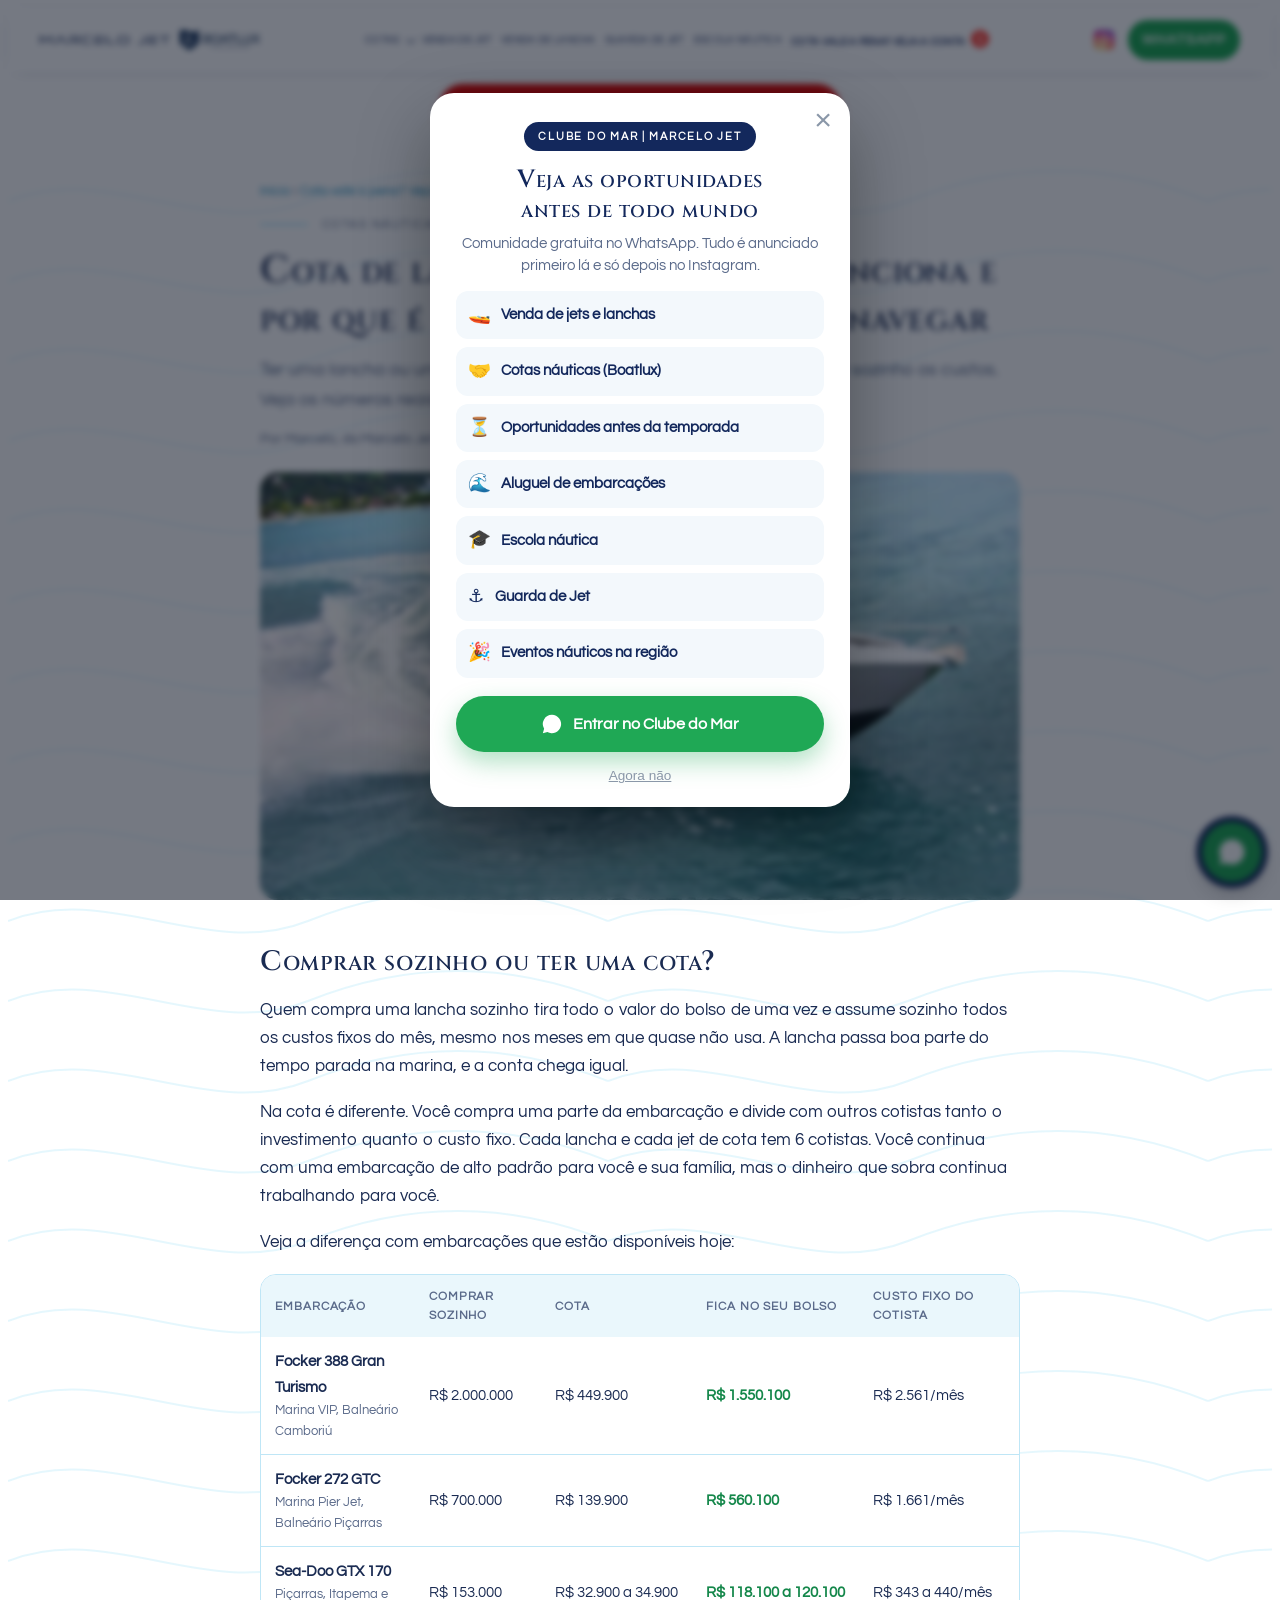
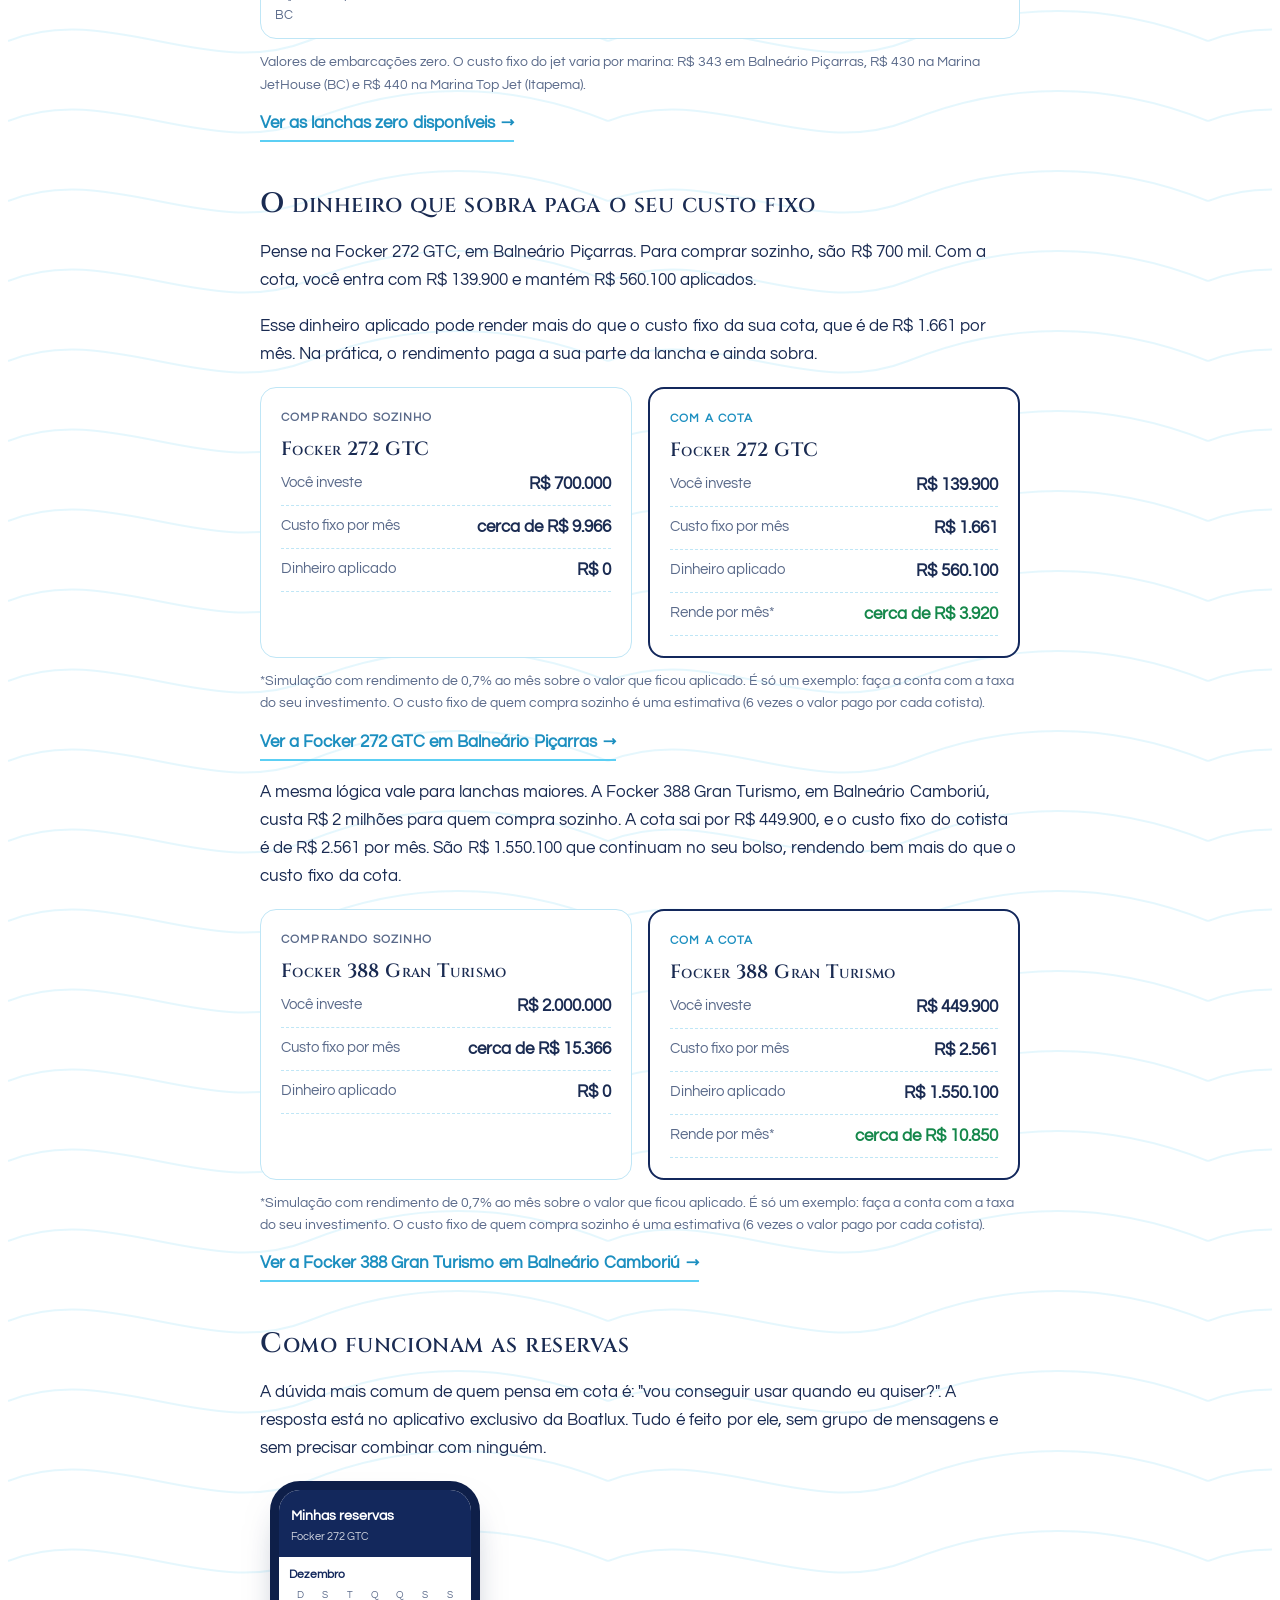
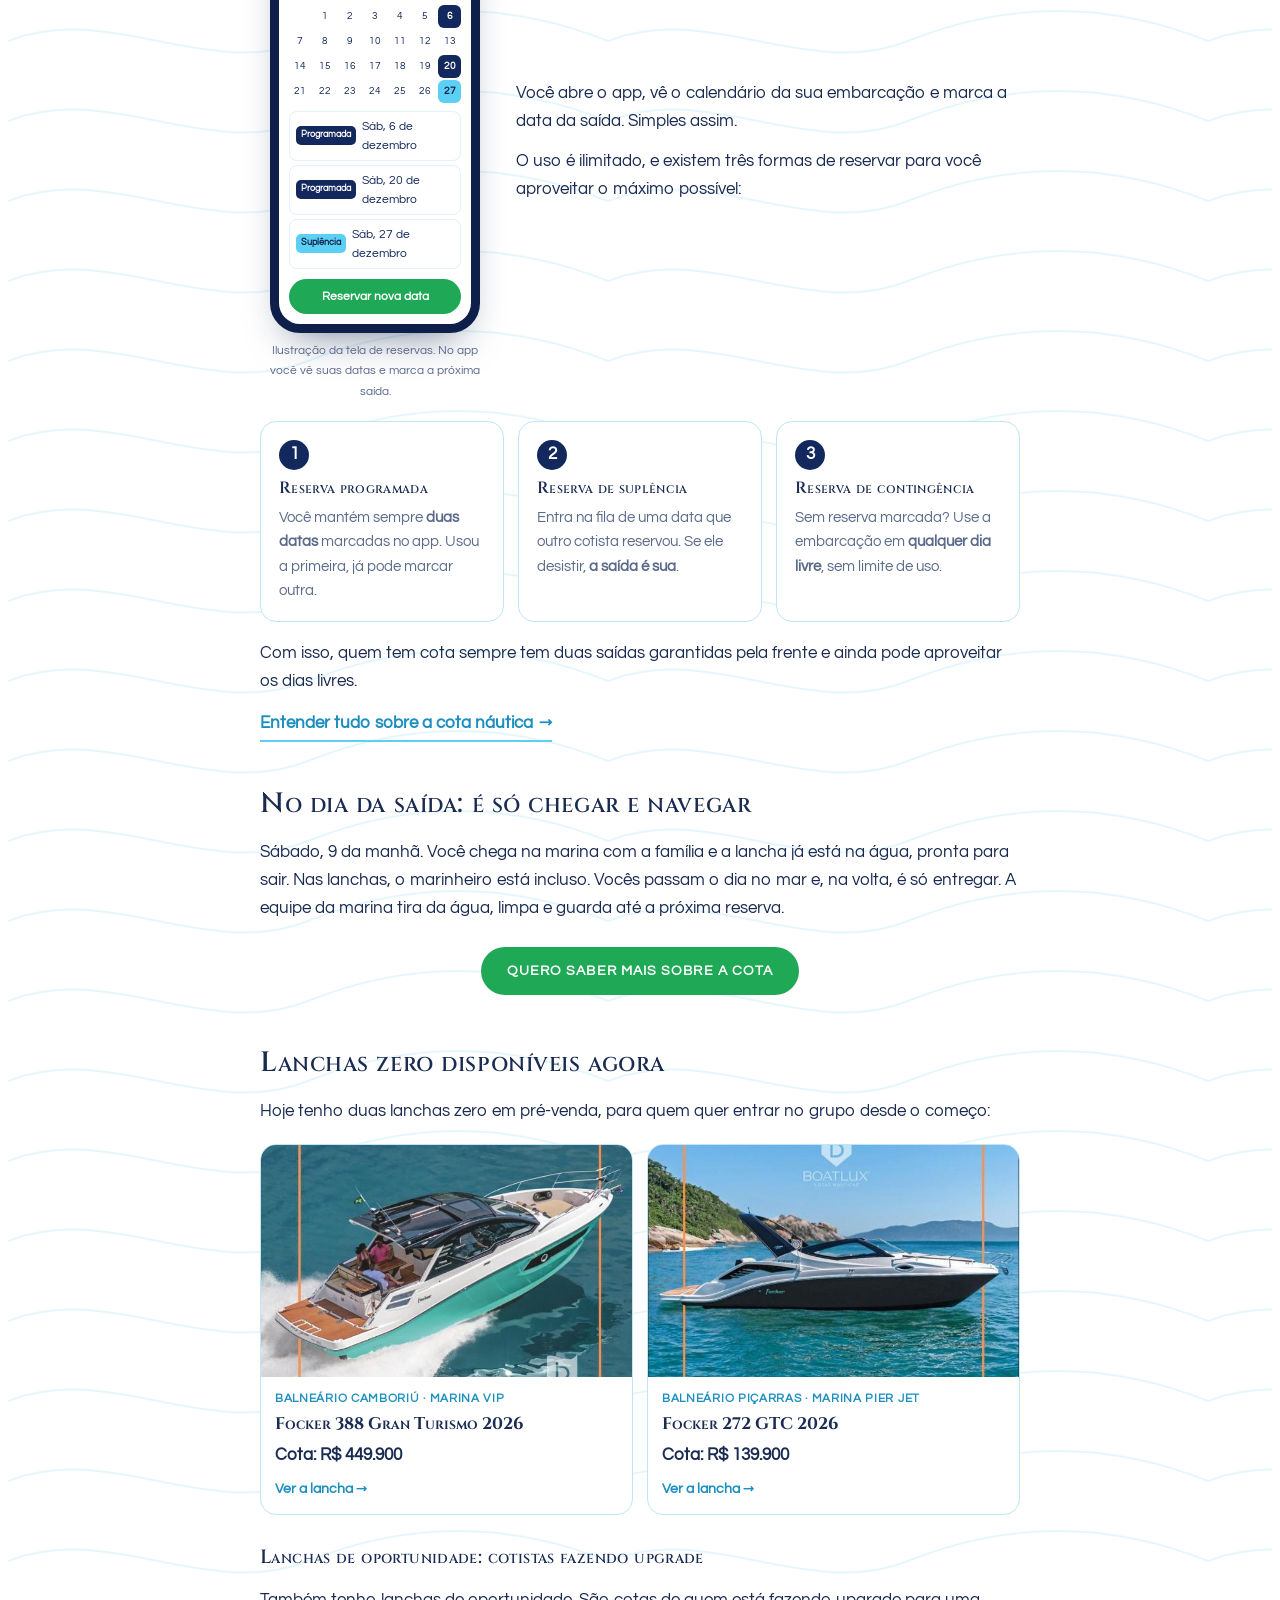
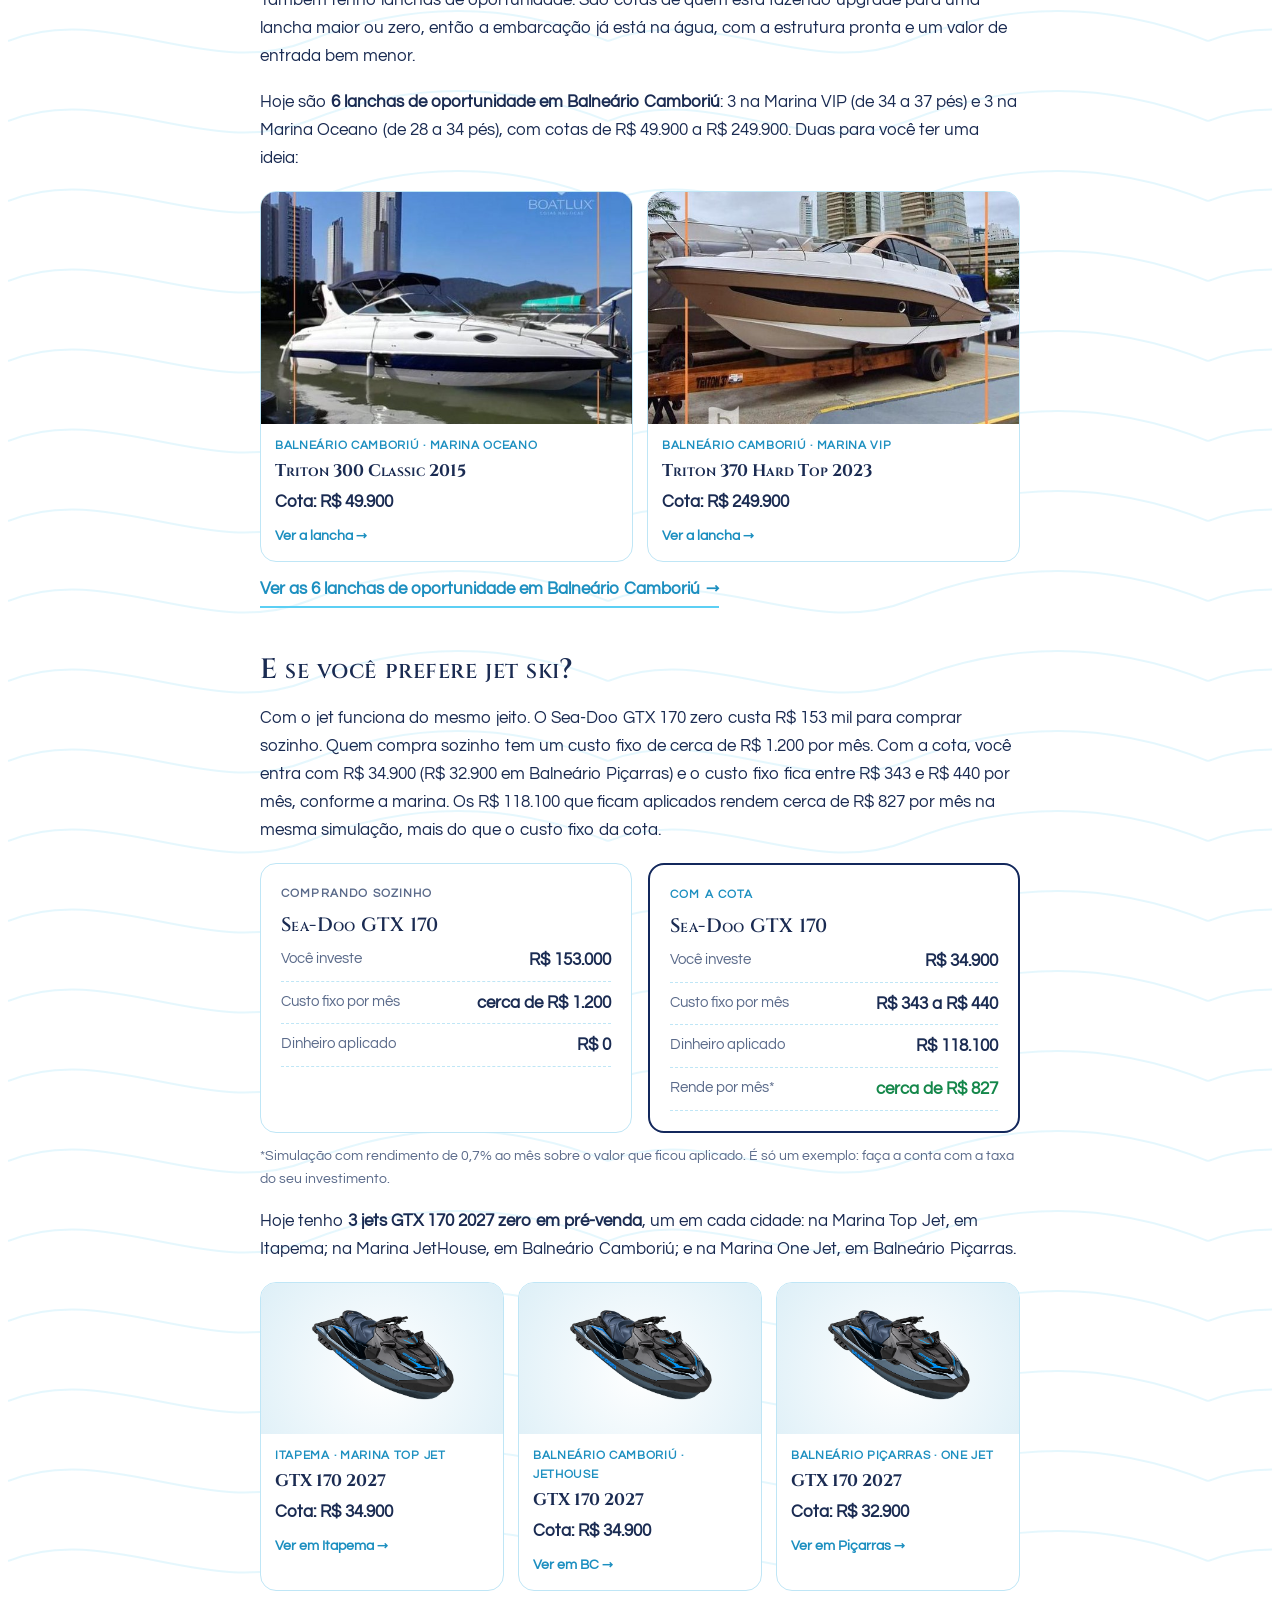
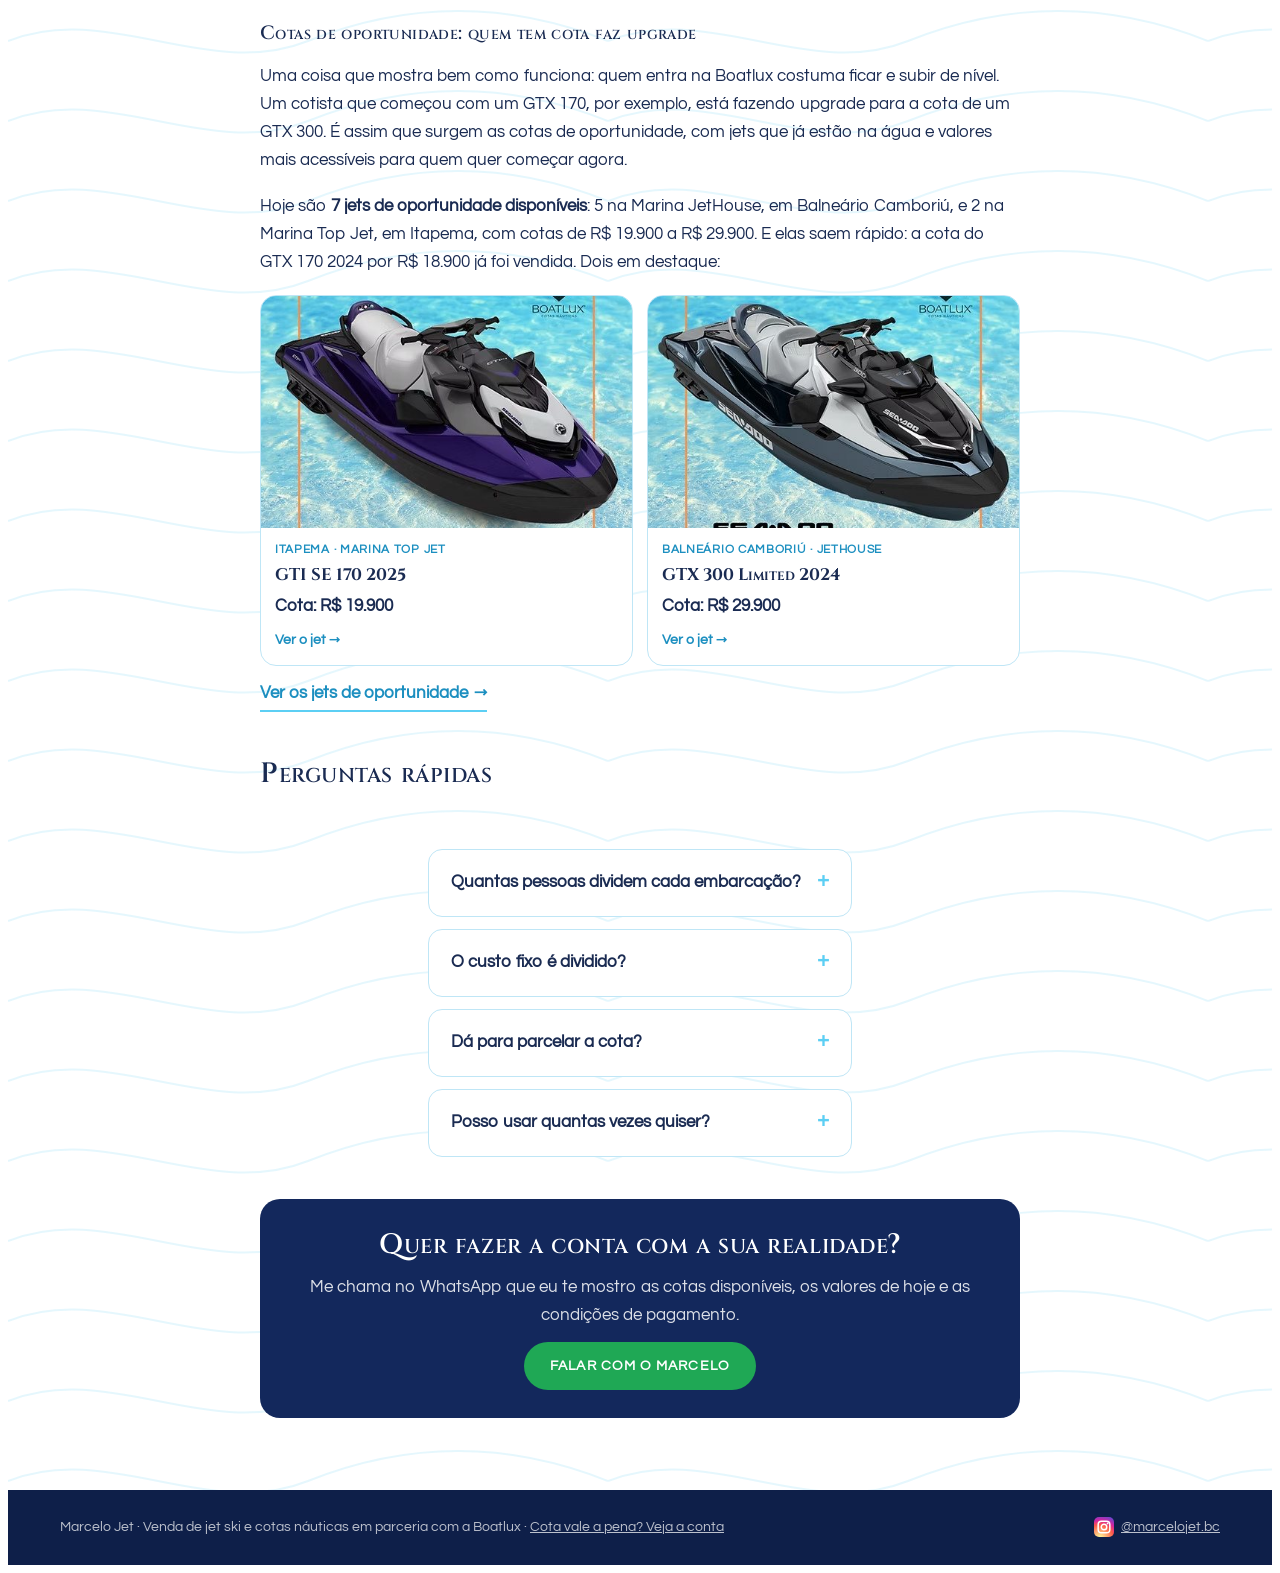
<file: cota-de-lancha-e-jet-ski-como-funciona.html>
<!doctype html>
<html lang="pt-BR">
<head>
<meta charset="utf-8">
<meta name="viewport" content="width=device-width, initial-scale=1, viewport-fit=cover">
<meta name="robots" content="index, follow">
<title>Cota de lancha e jet ski: como funciona, custos e reservas | Marcelo Jet</title>
<link rel="canonical" href="https://marcelojet.com.br/cota-de-lancha-e-jet-ski-como-funciona.html">
<meta property="og:type" content="website">
<meta property="og:locale" content="pt_BR">
<meta property="og:title" content="Cota de lancha e jet ski: como funciona, custos e reservas | Marcelo Jet">
<meta property="og:description" content="Entenda a cota de lancha e jet ski: quanto custa comparado a comprar sozinho, quanto é o custo fixo por mês e como funcionam as reservas pelo app. Exemplos reais em Balneário Camboriú, Itapema e Piçarras.">
<meta property="og:url" content="https://marcelojet.com.br/cota-de-lancha-e-jet-ski-como-funciona.html">
<meta property="og:image" content="https://marcelojet.com.br/img/focker-272-4.jpg">

<meta name="description" content="Entenda a cota de lancha e jet ski: quanto custa comparado a comprar sozinho, quanto é o custo fixo por mês e como funcionam as reservas pelo app. Exemplos reais em Balneário Camboriú, Itapema e Piçarras.">
<link rel="icon" href="/favicon.ico" sizes="any">
<link rel="icon" type="image/png" href="/img/favicon-48.png">
<link rel="apple-touch-icon" href="/img/apple-touch-icon.png">
<meta name="theme-color" content="#13285C">
<link rel="preconnect" href="https://fonts.googleapis.com">
<link rel="preconnect" href="https://fonts.gstatic.com" crossorigin>
<link rel="stylesheet" href="https://fonts.googleapis.com/css2?family=Cinzel:wght@500;600;700&family=Montserrat:ital,wght@0,500;0,700;0,800;1,800&family=Questrial&display=swap">
<link rel="stylesheet" href="css/site.css?v=01c7d737">
<!-- Meta Pixel -->
<script>
!function(f,b,e,v,n,t,s){if(f.fbq)return;n=f.fbq=function(){n.callMethod?
n.callMethod.apply(n,arguments):n.queue.push(arguments)};if(!f._fbq)f._fbq=n;
n.push=n;n.loaded=!0;n.version='2.0';n.queue=[];t=b.createElement(e);t.async=!0;
t.src=v;s=b.getElementsByTagName(e)[0];s.parentNode.insertBefore(t,s)}(window,
document,'script','https://connect.facebook.net/en_US/fbevents.js');
fbq('init','2626502271122110');
fbq('track','PageView');
</script>
<noscript><img height="1" width="1" style="display:none" alt="" src="https://www.facebook.com/tr?id=2626502271122110&ev=PageView&noscript=1"></noscript>
<!-- Fim Meta Pixel -->
<!-- Google Analytics -->
<script async src="https://www.googletagmanager.com/gtag/js?id=G-20BYLPZGGH"></script>
<script>window.dataLayer=window.dataLayer||[];function gtag(){dataLayer.push(arguments)}gtag('js',new Date());gtag('config','G-20BYLPZGGH');gtag('config','AW-18568251454');
document.addEventListener('click',function(e){var a=e.target.closest&&e.target.closest('a');if(!a)return;var h=a.getAttribute('href')||'';
if(h.indexOf('wa.me')>-1){var c=a.closest('article'),t=c&&c.querySelector('h3');gtag('event','conversion',{send_to:'AW-18568251454/K5N5CMKY-7UdEL6QhJZF'});gtag('event','clique_whatsapp',{item:(t?t.textContent:a.textContent).trim().slice(0,90),pagina:location.pathname})}
else if(h.indexOf('instagram.com')>-1){gtag('event','clique_instagram',{pagina:location.pathname})}},true);</script>
<!-- Microsoft Clarity -->
<script>(function(c,l,a,r,i,t,y){c[a]=c[a]||function(){(c[a].q=c[a].q||[]).push(arguments)};t=l.createElement(r);t.async=1;t.src="https://www.clarity.ms/tag/"+i;y=l.getElementsByTagName(r)[0];y.parentNode.insertBefore(t,y);})(window,document,"clarity","script","zbn6weu3ky");</script>
</head>
<body>
<header class="topo faixa">
  <div class="miolo">
    <a class="marcas" href="index.html" aria-label="Marcelo Jet e Boatlux, página inicial">
      <img class="mj" src="img/logo-marcelojet.png" width="760" height="49" alt="Marcelo Jet">
      <span class="x" aria-hidden="true"></span>
      <img class="bl" src="img/logo-boatlux.png" width="560" height="141" alt="Boatlux Cotas Náuticas">
    </a>
    <nav class="menu" aria-label="Páginas">
      <div class="drop"><button type="button" aria-haspopup="true">Cotas</button><div class="drop-lista"><a href="balneario-camboriu.html">Balneário Camboriú</a><a href="balneario-picarras.html">Balneário Piçarras</a><a href="itapema.html">Itapema</a><a href="como-funciona.html">Como funciona a cota</a></div></div><a href="venda-de-jet-ski.html">Venda de jet</a><a href="venda-de-lancha.html">Venda de lancha</a><a href="guarda-de-jet-ski.html">Guarda de jet</a><a href="escola-nautica-balneario-camboriu.html">Escola náutica</a><a class="m-novo" href="dicas.html">Cota vale a pena? Veja a conta<span class="badge-n">1</span></a>
    </nav>
    <div class="topo-acoes"><a class="ig-topo" href="https://www.instagram.com/marcelojet.bc/" target="_blank" rel="noopener" aria-label="Instagram @marcelojet.bc"><svg class="ig-ico" viewBox="0 0 24 24" aria-hidden="true"><defs><radialGradient id="igg" cx="30%" cy="107%" r="150%"><stop offset="0" stop-color="#FDF497"/><stop offset=".05" stop-color="#FDF497"/><stop offset=".45" stop-color="#FD5949"/><stop offset=".6" stop-color="#D6249F"/><stop offset=".9" stop-color="#285AEB"/></radialGradient></defs><rect width="24" height="24" rx="6" fill="url(#igg)"/><rect x="5" y="5" width="14" height="14" rx="4" fill="none" stroke="#fff" stroke-width="1.8"/><circle cx="12" cy="12" r="3.3" fill="none" stroke="#fff" stroke-width="1.8"/><circle cx="16.3" cy="7.7" r="1.1" fill="#fff"/></svg><span>@marcelojet.bc</span></a><a class="botao zap" href="https://wa.me/5547992673112?text=Oi%20Marcelo%2C%20vi%20o%20site%20e%20quero%20saber%20das%20cotas" target="_blank" rel="noopener">WhatsApp</a></div>
    <div class="menu-mob-wrap"><nav class="menu-mob" aria-label="Páginas"><a class="mob-novo" href="dicas.html">Cota vale a pena? Veja a conta<span class="badge-n">1</span></a><a class="mob-bf" href="index.html#lanchas-oportunidade">🔥 Black Friday · lanchas com desconto</a><a href="balneario-camboriu.html">Cotas BC</a><a href="balneario-picarras.html">Cotas Piçarras</a><a href="itapema.html">Cotas Itapema</a><a href="venda-de-jet-ski.html">Venda de jet</a><a href="venda-de-lancha.html">Venda de lancha</a><a href="guarda-de-jet-ski.html">Guarda de jet</a><a href="como-funciona.html">Como funciona</a><a class="mob-escola" href="escola-nautica-balneario-camboriu.html">Escola náutica · habilitação</a></nav></div>
  </div>
</header>
<div class="bf-barra"><a href="index.html#lanchas-oportunidade">🔥 Black Friday · lanchas com desconto <span aria-hidden="true">↓</span></a></div>
<main id="inicio">
  <section class="bloco-art ondas faixa"><div class="miolo">
<article class="artigo">
  <header class="art-cab">
    <nav class="trilha-art" aria-label="Você está em"><a href="index.html">Início</a> › <a href="dicas.html">Cota vale a pena? Veja a conta</a> › <span>Como funciona a cota</span></nav>
    <span class="rotulo esq">Cotas náuticas</span>
    <h1>Cota de lancha e jet ski: como funciona e por que é um jeito inteligente de navegar</h1>
    <p class="linha-fina">Ter uma lancha ou um jet sem tirar todo o dinheiro do bolso e sem pagar sozinho os custos. Veja os números reais e como é fácil reservar pelo app.</p>
    <p class="autor">Por Marcelo, da Marcelo Jet · Leitura de 6 minutos</p>
  </header>
  <figure class="capa"><img src="img/focker-272-4.jpg" alt="Focker 272 GTC navegando"></figure>

  <h2>Comprar sozinho ou ter uma cota?</h2>
  <p>Quem compra uma lancha sozinho tira todo o valor do bolso de uma vez e assume sozinho todos os custos fixos do mês, mesmo nos meses em que quase não usa. A lancha passa boa parte do tempo parada na marina, e a conta chega igual.</p>
  <p>Na cota é diferente. Você compra uma parte da embarcação e divide com outros cotistas tanto o investimento quanto o custo fixo. Cada lancha e cada jet de cota tem 6 cotistas. Você continua com uma embarcação de alto padrão para você e sua família, mas o dinheiro que sobra continua trabalhando para você.</p>
  <p>Veja a diferença com embarcações que estão disponíveis hoje:</p>
  <div class="tab-dica" aria-hidden="true"><span class="mao">👆</span>Arraste a tabela para o lado e veja quanto fica no seu bolso<span class="seta-d">→</span></div>
<div class="tab-box"><div class="tabela-wrap"><table class="comparativo">
  <thead><tr><th scope="col">Embarcação</th><th scope="col">Comprar sozinho</th><th scope="col">Cota</th><th scope="col">Fica no seu bolso</th><th scope="col">Custo fixo do cotista</th></tr></thead>
  <tbody>
    <tr><th scope="row">Focker 388 Gran Turismo<small>Marina VIP, Balneário Camboriú</small></th><td data-label="Comprar sozinho">R$ 2.000.000</td><td data-label="Cota">R$ 449.900</td><td data-label="Fica no seu bolso" class="verde">R$ 1.550.100</td><td data-label="Custo fixo">R$ 2.561/mês</td></tr>
    <tr><th scope="row">Focker 272 GTC<small>Marina Pier Jet, Balneário Piçarras</small></th><td data-label="Comprar sozinho">R$ 700.000</td><td data-label="Cota">R$ 139.900</td><td data-label="Fica no seu bolso" class="verde">R$ 560.100</td><td data-label="Custo fixo">R$ 1.661/mês</td></tr>
    <tr><th scope="row">Sea-Doo GTX 170<small>Piçarras, Itapema e BC</small></th><td data-label="Comprar sozinho">R$ 153.000</td><td data-label="Cota">R$ 32.900 a 34.900</td><td data-label="Fica no seu bolso" class="verde">R$ 118.100 a 120.100</td><td data-label="Custo fixo">R$ 343 a 440/mês</td></tr>
  </tbody>
</table></div></div>
<p class="nota-tab">Valores de embarcações zero. O custo fixo do jet varia por marina: R$ 343 em Balneário Piçarras, R$ 430 na Marina JetHouse (BC) e R$ 440 na Marina Top Jet (Itapema).</p>
  <p class="segue"><a href="index.html#lanchas">Ver as lanchas zero disponíveis <span aria-hidden="true">→</span></a></p>

  <h2>O dinheiro que sobra paga o seu custo fixo</h2>
  <p>Pense na Focker 272 GTC, em Balneário Piçarras. Para comprar sozinho, são R$ 700 mil. Com a cota, você entra com R$ 139.900 e mantém R$ 560.100 aplicados.</p>
  <p>Esse dinheiro aplicado pode render mais do que o custo fixo da sua cota, que é de R$ 1.661 por mês. Na prática, o rendimento paga a sua parte da lancha e ainda sobra.</p>
  <div class="simula">
  <div class="simula-col">
    <span class="tag-s">Comprando sozinho</span>
    <h3>Focker 272 GTC</h3>
    <dl><div><dt>Você investe</dt><dd>R$ 700.000</dd></div><div><dt>Custo fixo por mês</dt><dd>cerca de R$ 9.966</dd></div><div><dt>Dinheiro aplicado</dt><dd>R$ 0</dd></div></dl>
  </div>
  <div class="simula-col cota">
    <span class="tag-s">Com a cota</span>
    <h3>Focker 272 GTC</h3>
    <dl><div><dt>Você investe</dt><dd>R$ 139.900</dd></div><div><dt>Custo fixo por mês</dt><dd>R$ 1.661</dd></div><div><dt>Dinheiro aplicado</dt><dd>R$ 560.100</dd></div><div class="dest"><dt>Rende por mês*</dt><dd>cerca de R$ 3.920</dd></div></dl>
  </div>
</div>
<p class="nota-tab">*Simulação com rendimento de 0,7% ao mês sobre o valor que ficou aplicado. É só um exemplo: faça a conta com a taxa do seu investimento. O custo fixo de quem compra sozinho é uma estimativa (6 vezes o valor pago por cada cotista).</p>
  <p class="segue"><a href="balneario-picarras.html#lancha">Ver a Focker 272 GTC em Balneário Piçarras <span aria-hidden="true">→</span></a></p>
  <p>A mesma lógica vale para lanchas maiores. A Focker 388 Gran Turismo, em Balneário Camboriú, custa R$ 2 milhões para quem compra sozinho. A cota sai por R$ 449.900, e o custo fixo do cotista é de R$ 2.561 por mês. São R$ 1.550.100 que continuam no seu bolso, rendendo bem mais do que o custo fixo da cota.</p>
  <div class="simula">
  <div class="simula-col">
    <span class="tag-s">Comprando sozinho</span>
    <h3>Focker 388 Gran Turismo</h3>
    <dl><div><dt>Você investe</dt><dd>R$ 2.000.000</dd></div><div><dt>Custo fixo por mês</dt><dd>cerca de R$ 15.366</dd></div><div><dt>Dinheiro aplicado</dt><dd>R$ 0</dd></div></dl>
  </div>
  <div class="simula-col cota">
    <span class="tag-s">Com a cota</span>
    <h3>Focker 388 Gran Turismo</h3>
    <dl><div><dt>Você investe</dt><dd>R$ 449.900</dd></div><div><dt>Custo fixo por mês</dt><dd>R$ 2.561</dd></div><div><dt>Dinheiro aplicado</dt><dd>R$ 1.550.100</dd></div><div class="dest"><dt>Rende por mês*</dt><dd>cerca de R$ 10.850</dd></div></dl>
  </div>
</div>
<p class="nota-tab">*Simulação com rendimento de 0,7% ao mês sobre o valor que ficou aplicado. É só um exemplo: faça a conta com a taxa do seu investimento. O custo fixo de quem compra sozinho é uma estimativa (6 vezes o valor pago por cada cotista).</p>
  <p class="segue"><a href="balneario-camboriu.html#lancha">Ver a Focker 388 Gran Turismo em Balneário Camboriú <span aria-hidden="true">→</span></a></p>

  <h2>Como funcionam as reservas</h2>
  <p>A dúvida mais comum de quem pensa em cota é: "vou conseguir usar quando eu quiser?". A resposta está no aplicativo exclusivo da Boatlux. Tudo é feito por ele, sem grupo de mensagens e sem precisar combinar com ninguém.</p>
  <div class="app-bloco">
    <figure class="app-mock" aria-label="Ilustração da tela de reservas no aplicativo">
  <div class="celular">
    <div class="tela">
      <div class="app-topo"><b>Minhas reservas</b><span>Focker 272 GTC</span></div>
      <div class="cal">
        <div class="mes">Dezembro</div>
        <div class="dias">
          <i>D</i><i>S</i><i>T</i><i>Q</i><i>Q</i><i>S</i><i>S</i>
          <span></span><span>1</span><span>2</span><span>3</span><span>4</span><span>5</span><span class="res">6</span>
          <span>7</span><span>8</span><span>9</span><span>10</span><span>11</span><span>12</span><span>13</span>
          <span>14</span><span>15</span><span>16</span><span>17</span><span>18</span><span>19</span><span class="res">20</span>
          <span>21</span><span>22</span><span>23</span><span>24</span><span>25</span><span>26</span><span class="sup">27</span>
        </div>
      </div>
      <ul class="app-lista">
        <li><em class="b-res">Programada</em>Sáb, 6 de dezembro</li>
        <li><em class="b-res">Programada</em>Sáb, 20 de dezembro</li>
        <li><em class="b-sup">Suplência</em>Sáb, 27 de dezembro</li>
      </ul>
      <div class="app-btn">Reservar nova data</div>
    </div>
  </div>
  <figcaption>Ilustração da tela de reservas. No app você vê suas datas e marca a próxima saída.</figcaption>
</figure>
    <div class="app-texto">
      <p>Você abre o app, vê o calendário da sua embarcação e marca a data da saída. Simples assim.</p>
      <p>O uso é ilimitado, e existem três formas de reservar para você aproveitar o máximo possível:</p>
    </div>
  </div>
  <div class="tres-res">
  <div class="res-card"><span class="n">1</span><h3>Reserva programada</h3><p>Você mantém sempre <b>duas datas</b> marcadas no app. Usou a primeira, já pode marcar outra.</p></div>
  <div class="res-card"><span class="n">2</span><h3>Reserva de suplência</h3><p>Entra na fila de uma data que outro cotista reservou. Se ele desistir, <b>a saída é sua</b>.</p></div>
  <div class="res-card"><span class="n">3</span><h3>Reserva de contingência</h3><p>Sem reserva marcada? Use a embarcação em <b>qualquer dia livre</b>, sem limite de uso.</p></div>
</div>
  <p>Com isso, quem tem cota sempre tem duas saídas garantidas pela frente e ainda pode aproveitar os dias livres.</p>
  <p class="segue"><a href="como-funciona.html">Entender tudo sobre a cota náutica <span aria-hidden="true">→</span></a></p>

  <h2>No dia da saída: é só chegar e navegar</h2>
  <p>Sábado, 9 da manhã. Você chega na marina com a família e a lancha já está na água, pronta para sair. Nas lanchas, o marinheiro está incluso. Vocês passam o dia no mar e, na volta, é só entregar. A equipe da marina tira da água, limpa e guarda até a próxima reserva.</p>
  <p class="cta-meio"><a class="botao" href="https://wa.me/5547992673112?text=Oi%20Marcelo%2C%20li%20o%20artigo%20sobre%20cotas%20e%20quero%20saber%20mais" target="_blank" rel="noopener">Quero saber mais sobre a cota</a></p>

  <h2>Lanchas zero disponíveis agora</h2>
  <p>Hoje tenho duas lanchas zero em pré-venda, para quem quer entrar no grupo desde o começo:</p>
  <div class="minis">
    <a class="mini" href="balneario-camboriu.html#lancha"><img src="img/focker-388-1.jpg" alt="Focker 388 Gran Turismo 2026" loading="lazy"><span class="mini-corpo"><em>Balneário Camboriú · Marina VIP</em><b>Focker 388 Gran Turismo 2026</b><span>Cota: R$ 449.900</span><u>Ver a lancha →</u></span></a>
    <a class="mini" href="balneario-picarras.html#lancha"><img src="img/focker-272-1.jpg" alt="Focker 272 GTC 2026" loading="lazy"><span class="mini-corpo"><em>Balneário Piçarras · Marina Pier Jet</em><b>Focker 272 GTC 2026</b><span>Cota: R$ 139.900</span><u>Ver a lancha →</u></span></a>
  </div>

  <h3 class="h3-op">Lanchas de oportunidade: cotistas fazendo upgrade</h3>
  <p>Também tenho lanchas de oportunidade. São cotas de quem está fazendo upgrade para uma lancha maior ou zero, então a embarcação já está na água, com a estrutura pronta e um valor de entrada bem menor.</p>
  <p>Hoje são <strong>6 lanchas de oportunidade em Balneário Camboriú</strong>: 3 na Marina VIP (de 34 a 37 pés) e 3 na Marina Oceano (de 28 a 34 pés), com cotas de R$ 49.900 a R$ 249.900. Duas para você ter uma ideia:</p>
  <div class="minis">
    <a class="mini" href="balneario-camboriu.html#oportunidades"><img src="img/triton-300-1.jpg" alt="Triton 300 Classic 2015" loading="lazy"><span class="mini-corpo"><em>Balneário Camboriú · Marina Oceano</em><b>Triton 300 Classic 2015</b><span>Cota: R$ 49.900</span><u>Ver a lancha →</u></span></a>
    <a class="mini" href="balneario-camboriu.html#oportunidades"><img src="img/triton-370-1.jpg" alt="Triton 370 Hard Top 2023" loading="lazy"><span class="mini-corpo"><em>Balneário Camboriú · Marina VIP</em><b>Triton 370 Hard Top 2023</b><span>Cota: R$ 249.900</span><u>Ver a lancha →</u></span></a>
  </div>
  <p class="segue"><a href="balneario-camboriu.html#oportunidades">Ver as 6 lanchas de oportunidade em Balneário Camboriú <span aria-hidden="true">→</span></a></p>

  <h2>E se você prefere jet ski?</h2>
  <p>Com o jet funciona do mesmo jeito. O Sea-Doo GTX 170 zero custa R$ 153 mil para comprar sozinho. Quem compra sozinho tem um custo fixo de cerca de R$ 1.200 por mês. Com a cota, você entra com R$ 34.900 (R$ 32.900 em Balneário Piçarras) e o custo fixo fica entre R$ 343 e R$ 440 por mês, conforme a marina. Os R$ 118.100 que ficam aplicados rendem cerca de R$ 827 por mês na mesma simulação, mais do que o custo fixo da cota.</p>
  <div class="simula">
  <div class="simula-col">
    <span class="tag-s">Comprando sozinho</span>
    <h3>Sea-Doo GTX 170</h3>
    <dl><div><dt>Você investe</dt><dd>R$ 153.000</dd></div><div><dt>Custo fixo por mês</dt><dd>cerca de R$ 1.200</dd></div><div><dt>Dinheiro aplicado</dt><dd>R$ 0</dd></div></dl>
  </div>
  <div class="simula-col cota">
    <span class="tag-s">Com a cota</span>
    <h3>Sea-Doo GTX 170</h3>
    <dl><div><dt>Você investe</dt><dd>R$ 34.900</dd></div><div><dt>Custo fixo por mês</dt><dd>R$ 343 a R$ 440</dd></div><div><dt>Dinheiro aplicado</dt><dd>R$ 118.100</dd></div><div class="dest"><dt>Rende por mês*</dt><dd>cerca de R$ 827</dd></div></dl>
  </div>
</div>
<p class="nota-tab">*Simulação com rendimento de 0,7% ao mês sobre o valor que ficou aplicado. É só um exemplo: faça a conta com a taxa do seu investimento.</p>
  <p>Hoje tenho <strong>3 jets GTX 170 2027 zero em pré-venda</strong>, um em cada cidade: na Marina Top Jet, em Itapema; na Marina JetHouse, em Balneário Camboriú; e na Marina One Jet, em Balneário Piçarras.</p>
  <div class="minis tres">
    <a class="mini" href="itapema.html#jet-zero"><img src="img/gtx170-2026.png" alt="GTX 170 2027" loading="lazy"><span class="mini-corpo"><em>Itapema · Marina Top Jet</em><b>GTX 170 2027</b><span>Cota: R$ 34.900</span><u>Ver em Itapema →</u></span></a>
    <a class="mini" href="balneario-camboriu.html#jet-zero"><img src="img/gtx170-2026.png" alt="GTX 170 2027" loading="lazy"><span class="mini-corpo"><em>Balneário Camboriú · JetHouse</em><b>GTX 170 2027</b><span>Cota: R$ 34.900</span><u>Ver em BC →</u></span></a>
    <a class="mini" href="balneario-picarras.html#jet-zero"><img src="img/gtx170-2026.png" alt="GTX 170 2027" loading="lazy"><span class="mini-corpo"><em>Balneário Piçarras · One Jet</em><b>GTX 170 2027</b><span>Cota: R$ 32.900</span><u>Ver em Piçarras →</u></span></a>
  </div>

  <h3 class="h3-op">Cotas de oportunidade: quem tem cota faz upgrade</h3>
  <p>Uma coisa que mostra bem como funciona: quem entra na Boatlux costuma ficar e subir de nível. Um cotista que começou com um GTX 170, por exemplo, está fazendo upgrade para a cota de um GTX 300. É assim que surgem as cotas de oportunidade, com jets que já estão na água e valores mais acessíveis para quem quer começar agora.</p>
  <p>Hoje são <strong>7 jets de oportunidade disponíveis</strong>: 5 na Marina JetHouse, em Balneário Camboriú, e 2 na Marina Top Jet, em Itapema, com cotas de R$ 19.900 a R$ 29.900. E elas saem rápido: a cota do GTX 170 2024 por R$ 18.900 já foi vendida. Dois em destaque:</p>
  <div class="minis">
    <a class="mini" href="itapema.html#oportunidades"><img src="img/op-gtise170-2025-itapema.jpg" alt="GTI SE 170 2025" loading="lazy"><span class="mini-corpo"><em>Itapema · Marina Top Jet</em><b>GTI SE 170 2025</b><span>Cota: R$ 19.900</span><u>Ver o jet →</u></span></a>
    <a class="mini" href="balneario-camboriu.html#oportunidades"><img src="img/op-gtx300-2024-bc.jpg" alt="GTX 300 Limited 2024" loading="lazy"><span class="mini-corpo"><em>Balneário Camboriú · JetHouse</em><b>GTX 300 Limited 2024</b><span>Cota: R$ 29.900</span><u>Ver o jet →</u></span></a>
  </div>
  <p class="segue"><a href="index.html#oportunidades">Ver os jets de oportunidade <span aria-hidden="true">→</span></a></p>

  <h2>Perguntas rápidas</h2>
  <div class="faq">
    <details><summary>Quantas pessoas dividem cada embarcação?</summary><p>Cada lancha e cada jet de cota tem 6 cotistas.</p></details>
    <details><summary>O custo fixo é dividido?</summary><p>Sim. O custo fixo de manter a embarcação é dividido entre os cotistas. Os valores deste artigo já são a parte de cada cotista por mês.</p></details>
    <details><summary>Dá para parcelar a cota?</summary><p>Sim, com entrada e saldo em até 5x. As condições variam por cidade e embarcação.</p></details>
    <details><summary>Posso usar quantas vezes quiser?</summary><p>O uso é ilimitado: você tem duas reservas programadas sempre ativas e pode usar qualquer dia livre pela reserva de contingência.</p></details>
  </div>

  <div class="art-final">
    <h2>Quer fazer a conta com a sua realidade?</h2>
    <p>Me chama no WhatsApp que eu te mostro as cotas disponíveis, os valores de hoje e as condições de pagamento.</p>
    <a class="botao" href="https://wa.me/5547992673112?text=Oi%20Marcelo%2C%20li%20o%20artigo%20sobre%20cotas%20e%20quero%20fazer%20a%20conta%20com%20a%20minha%20realidade" target="_blank" rel="noopener">Falar com o Marcelo</a>
  </div>
</article></div></section>
</main>
<footer class="faixa">
  <div class="miolo">
    <span>Marcelo Jet · Venda de jet ski e cotas náuticas em parceria com a Boatlux · <a href="dicas.html">Cota vale a pena? Veja a conta</a></span>
    <a class="ig-rodape" href="https://www.instagram.com/marcelojet.bc/" target="_blank" rel="noopener"><svg class="ig-ico" viewBox="0 0 24 24" aria-hidden="true"><defs><radialGradient id="igg" cx="30%" cy="107%" r="150%"><stop offset="0" stop-color="#FDF497"/><stop offset=".05" stop-color="#FDF497"/><stop offset=".45" stop-color="#FD5949"/><stop offset=".6" stop-color="#D6249F"/><stop offset=".9" stop-color="#285AEB"/></radialGradient></defs><rect width="24" height="24" rx="6" fill="url(#igg)"/><rect x="5" y="5" width="14" height="14" rx="4" fill="none" stroke="#fff" stroke-width="1.8"/><circle cx="12" cy="12" r="3.3" fill="none" stroke="#fff" stroke-width="1.8"/><circle cx="16.3" cy="7.7" r="1.1" fill="#fff"/></svg>@marcelojet.bc</a>
  </div>
</footer>
<a class="flutuante" href="https://wa.me/5547992673112?text=Oi%20Marcelo%2C%20vi%20o%20site%20e%20quero%20saber%20das%20cotas" target="_blank" rel="noopener" aria-label="Falar no WhatsApp">
  <svg viewBox="0 0 24 24" aria-hidden="true"><path fill="currentColor" d="M12 2a10 10 0 0 0-8.6 15.1L2 22l5-1.3A10 10 0 1 0 12 2Zm4.5 12.1c-.2-.1-1.5-.7-1.7-.8-.2-.1-.4-.1-.6.1l-.8 1c-.1.2-.3.2-.5.1a6.7 6.7 0 0 1-3.3-2.9c-.3-.4.2-.4.7-1.3.1-.2 0-.3 0-.4l-.8-1.8c-.2-.5-.4-.4-.6-.4h-.5a1 1 0 0 0-.7.3 3 3 0 0 0-.9 2.2 5.2 5.2 0 0 0 1.1 2.7 11.8 11.8 0 0 0 4.5 4c1.7.7 2.3.8 3.2.6a2.7 2.7 0 0 0 1.8-1.3 2.2 2.2 0 0 0 .2-1.3c-.1-.1-.3-.2-.6-.3Z"/></svg>
</a>
<script src="js/galeria.js?v=1e88c8d7"></script>
<script src="js/pixel.js"></script>
<script type="application/ld+json">{"@context": "https://schema.org", "@type": "BlogPosting", "headline": "Cota de lancha e jet ski: como funciona e por que é um jeito inteligente de navegar", "description": "Entenda a cota de lancha e jet ski: quanto custa comparado a comprar sozinho, quanto é o custo fixo por mês e como funcionam as reservas pelo app. Exemplos reais em Balneário Camboriú, Itapema e Piçarras.", "datePublished": "2026-10-30", "author": {"@type": "Person", "name": "Marcelo"}, "publisher": {"@type": "Organization", "name": "Marcelo Jet"}, "image": "img/focker-272-4.jpg", "inLanguage": "pt-BR"}</script>
</body>
</html>
</file>
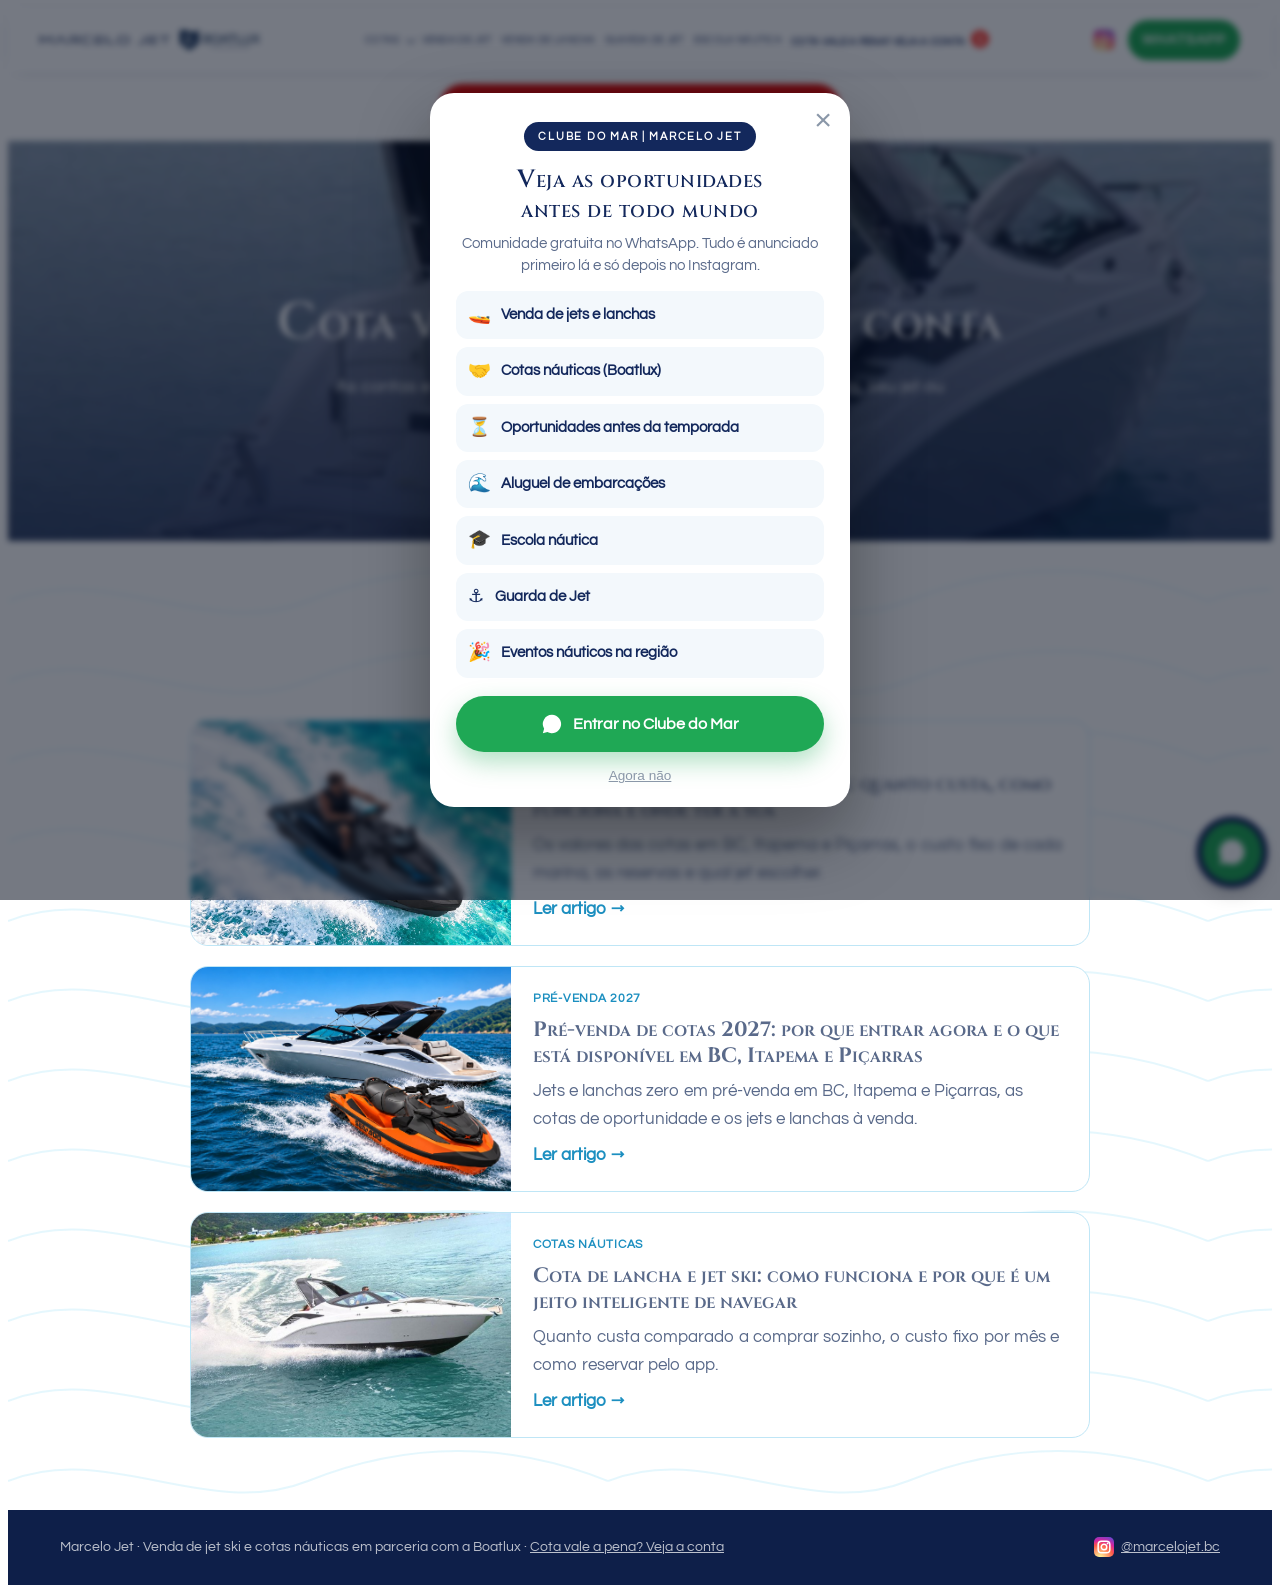
<file: dicas.html>
<!doctype html>
<html lang="pt-BR">
<head>
<meta charset="utf-8">
<meta name="viewport" content="width=device-width, initial-scale=1, viewport-fit=cover">
<meta name="robots" content="index, follow">
<title>Dicas sobre cotas de lancha, jet ski e guarda de jet | Marcelo Jet</title>
<link rel="canonical" href="https://marcelojet.com.br/dicas.html">
<meta property="og:type" content="website">
<meta property="og:locale" content="pt_BR">
<meta property="og:title" content="Dicas sobre cotas de lancha, jet ski e guarda de jet | Marcelo Jet">
<meta property="og:description" content="Dicas sobre cotas de lancha e jet ski, guarda de jet e compra de jet ski em Santa Catarina, por Marcelo Jet.">
<meta property="og:url" content="https://marcelojet.com.br/dicas.html">
<meta property="og:image" content="https://marcelojet.com.br/img/focker-272-2.jpg">

<meta name="description" content="Dicas sobre cotas de lancha e jet ski, guarda de jet e compra de jet ski em Santa Catarina, por Marcelo Jet.">
<link rel="icon" href="/favicon.ico" sizes="any">
<link rel="icon" type="image/png" href="/img/favicon-48.png">
<link rel="apple-touch-icon" href="/img/apple-touch-icon.png">
<meta name="theme-color" content="#13285C">
<link rel="preconnect" href="https://fonts.googleapis.com">
<link rel="preconnect" href="https://fonts.gstatic.com" crossorigin>
<link rel="stylesheet" href="https://fonts.googleapis.com/css2?family=Cinzel:wght@500;600;700&family=Montserrat:ital,wght@0,500;0,700;0,800;1,800&family=Questrial&display=swap">
<link rel="stylesheet" href="css/site.css?v=01c7d737">
<!-- Meta Pixel -->
<script>
!function(f,b,e,v,n,t,s){if(f.fbq)return;n=f.fbq=function(){n.callMethod?
n.callMethod.apply(n,arguments):n.queue.push(arguments)};if(!f._fbq)f._fbq=n;
n.push=n;n.loaded=!0;n.version='2.0';n.queue=[];t=b.createElement(e);t.async=!0;
t.src=v;s=b.getElementsByTagName(e)[0];s.parentNode.insertBefore(t,s)}(window,
document,'script','https://connect.facebook.net/en_US/fbevents.js');
fbq('init','2626502271122110');
fbq('track','PageView');
</script>
<noscript><img height="1" width="1" style="display:none" alt="" src="https://www.facebook.com/tr?id=2626502271122110&ev=PageView&noscript=1"></noscript>
<!-- Fim Meta Pixel -->
<!-- Google Analytics -->
<script async src="https://www.googletagmanager.com/gtag/js?id=G-20BYLPZGGH"></script>
<script>window.dataLayer=window.dataLayer||[];function gtag(){dataLayer.push(arguments)}gtag('js',new Date());gtag('config','G-20BYLPZGGH');gtag('config','AW-18568251454');
document.addEventListener('click',function(e){var a=e.target.closest&&e.target.closest('a');if(!a)return;var h=a.getAttribute('href')||'';
if(h.indexOf('wa.me')>-1){var c=a.closest('article'),t=c&&c.querySelector('h3');gtag('event','conversion',{send_to:'AW-18568251454/K5N5CMKY-7UdEL6QhJZF'});gtag('event','clique_whatsapp',{item:(t?t.textContent:a.textContent).trim().slice(0,90),pagina:location.pathname})}
else if(h.indexOf('instagram.com')>-1){gtag('event','clique_instagram',{pagina:location.pathname})}},true);</script>
<!-- Microsoft Clarity -->
<script>(function(c,l,a,r,i,t,y){c[a]=c[a]||function(){(c[a].q=c[a].q||[]).push(arguments)};t=l.createElement(r);t.async=1;t.src="https://www.clarity.ms/tag/"+i;y=l.getElementsByTagName(r)[0];y.parentNode.insertBefore(t,y);})(window,document,"clarity","script","zbn6weu3ky");</script>
</head>
<body>
<header class="topo faixa">
  <div class="miolo">
    <a class="marcas" href="index.html" aria-label="Marcelo Jet e Boatlux, página inicial">
      <img class="mj" src="img/logo-marcelojet.png" width="760" height="49" alt="Marcelo Jet">
      <span class="x" aria-hidden="true"></span>
      <img class="bl" src="img/logo-boatlux.png" width="560" height="141" alt="Boatlux Cotas Náuticas">
    </a>
    <nav class="menu" aria-label="Páginas">
      <div class="drop"><button type="button" aria-haspopup="true">Cotas</button><div class="drop-lista"><a href="balneario-camboriu.html">Balneário Camboriú</a><a href="balneario-picarras.html">Balneário Piçarras</a><a href="itapema.html">Itapema</a><a href="como-funciona.html">Como funciona a cota</a></div></div><a href="venda-de-jet-ski.html">Venda de jet</a><a href="venda-de-lancha.html">Venda de lancha</a><a href="guarda-de-jet-ski.html">Guarda de jet</a><a href="escola-nautica-balneario-camboriu.html">Escola náutica</a><a class="m-novo" href="dicas.html">Cota vale a pena? Veja a conta<span class="badge-n">1</span></a>
    </nav>
    <div class="topo-acoes"><a class="ig-topo" href="https://www.instagram.com/marcelojet.bc/" target="_blank" rel="noopener" aria-label="Instagram @marcelojet.bc"><svg class="ig-ico" viewBox="0 0 24 24" aria-hidden="true"><defs><radialGradient id="igg" cx="30%" cy="107%" r="150%"><stop offset="0" stop-color="#FDF497"/><stop offset=".05" stop-color="#FDF497"/><stop offset=".45" stop-color="#FD5949"/><stop offset=".6" stop-color="#D6249F"/><stop offset=".9" stop-color="#285AEB"/></radialGradient></defs><rect width="24" height="24" rx="6" fill="url(#igg)"/><rect x="5" y="5" width="14" height="14" rx="4" fill="none" stroke="#fff" stroke-width="1.8"/><circle cx="12" cy="12" r="3.3" fill="none" stroke="#fff" stroke-width="1.8"/><circle cx="16.3" cy="7.7" r="1.1" fill="#fff"/></svg><span>@marcelojet.bc</span></a><a class="botao zap" href="https://wa.me/5547992673112?text=Oi%20Marcelo%2C%20vi%20o%20site%20e%20quero%20saber%20das%20cotas" target="_blank" rel="noopener">WhatsApp</a></div>
    <div class="menu-mob-wrap"><nav class="menu-mob" aria-label="Páginas"><a class="mob-novo" href="dicas.html">Cota vale a pena? Veja a conta<span class="badge-n">1</span></a><a class="mob-bf" href="index.html#lanchas-oportunidade">🔥 Black Friday · lanchas com desconto</a><a href="balneario-camboriu.html">Cotas BC</a><a href="balneario-picarras.html">Cotas Piçarras</a><a href="itapema.html">Cotas Itapema</a><a href="venda-de-jet-ski.html">Venda de jet</a><a href="venda-de-lancha.html">Venda de lancha</a><a href="guarda-de-jet-ski.html">Guarda de jet</a><a href="como-funciona.html">Como funciona</a><a class="mob-escola" href="escola-nautica-balneario-camboriu.html">Escola náutica · habilitação</a></nav></div>
  </div>
</header>
<div class="bf-barra"><a href="index.html#lanchas-oportunidade">🔥 Black Friday · lanchas com desconto <span aria-hidden="true">↓</span></a></div>
<main id="inicio">
  <section class="hero cidade-hero faixa" style="background-image:url('img/focker-272-2.jpg');background-position:center 45%">
    <div class="miolo">
      <nav class="trilha" aria-label="Você está em"><a href="index.html">Início</a><span>›</span><span>Cota vale a pena? Veja a conta</span></nav>
      <h1>Cota vale a pena? Veja a conta</h1>
      <p>As contas e as respostas que você precisa antes de ter sua cota, seu jet ou sua vaga na marina</p>
    </div>
  </section>
  <section class="bloco ondas faixa">
    <div class="miolo">
      <a class="guia-ler" href="#conteudos"><span class="guia-txt">Escolha um conteúdo abaixo para ler</span><span class="guia-mao" aria-hidden="true">👇</span></a>
      <div class="lista-art" id="conteudos">
        <a class="item-art" href="cota-de-jet-ski-santa-catarina.html">
          <img class="capa-img a3" src="img/gtx-pilotando.jpg" alt="Sea-Doo GTX navegando" loading="lazy">
          <span class="corpo"><em>Guia · Jet ski</em><b>Cota de jet ski em Santa Catarina: quanto custa, como funciona e onde ter a sua</b><span>Os valores das cotas em BC, Itapema e Piçarras, o custo fixo de cada marina, as reservas e qual jet escolher.</span><u>Ler artigo →</u></span>
        </a>
        <a class="item-art" href="pre-venda-cotas-jet-ski-lancha-bc-itapema-picarras.html">
          <img class="capa-img no-item" src="img/capa-prevenda-2027.jpg" alt="Pré-venda 2027: lancha FS 265 e jet Sea-Doo RXT-X 350 navegando">
          <span class="corpo"><em>Pré-venda 2027</em><b>Pré-venda de cotas 2027: por que entrar agora e o que está disponível em BC, Itapema e Piçarras</b><span>Jets e lanchas zero em pré-venda em BC, Itapema e Piçarras, as cotas de oportunidade e os jets e lanchas à venda.</span><u>Ler artigo →</u></span>
        </a>
        <a class="item-art" href="cota-de-lancha-e-jet-ski-como-funciona.html">
          <img src="img/focker-272-4.jpg" alt="Focker 272 GTC navegando" loading="lazy">
          <span class="corpo"><em>Cotas náuticas</em><b>Cota de lancha e jet ski: como funciona e por que é um jeito inteligente de navegar</b><span>Quanto custa comparado a comprar sozinho, o custo fixo por mês e como reservar pelo app.</span><u>Ler artigo →</u></span>
        </a>
      </div>
    </div>
  </section>
</main>
<footer class="faixa">
  <div class="miolo">
    <span>Marcelo Jet · Venda de jet ski e cotas náuticas em parceria com a Boatlux · <a href="dicas.html">Cota vale a pena? Veja a conta</a></span>
    <a class="ig-rodape" href="https://www.instagram.com/marcelojet.bc/" target="_blank" rel="noopener"><svg class="ig-ico" viewBox="0 0 24 24" aria-hidden="true"><defs><radialGradient id="igg" cx="30%" cy="107%" r="150%"><stop offset="0" stop-color="#FDF497"/><stop offset=".05" stop-color="#FDF497"/><stop offset=".45" stop-color="#FD5949"/><stop offset=".6" stop-color="#D6249F"/><stop offset=".9" stop-color="#285AEB"/></radialGradient></defs><rect width="24" height="24" rx="6" fill="url(#igg)"/><rect x="5" y="5" width="14" height="14" rx="4" fill="none" stroke="#fff" stroke-width="1.8"/><circle cx="12" cy="12" r="3.3" fill="none" stroke="#fff" stroke-width="1.8"/><circle cx="16.3" cy="7.7" r="1.1" fill="#fff"/></svg>@marcelojet.bc</a>
  </div>
</footer>
<a class="flutuante" href="https://wa.me/5547992673112?text=Oi%20Marcelo%2C%20vi%20o%20site%20e%20quero%20saber%20das%20cotas" target="_blank" rel="noopener" aria-label="Falar no WhatsApp">
  <svg viewBox="0 0 24 24" aria-hidden="true"><path fill="currentColor" d="M12 2a10 10 0 0 0-8.6 15.1L2 22l5-1.3A10 10 0 1 0 12 2Zm4.5 12.1c-.2-.1-1.5-.7-1.7-.8-.2-.1-.4-.1-.6.1l-.8 1c-.1.2-.3.2-.5.1a6.7 6.7 0 0 1-3.3-2.9c-.3-.4.2-.4.7-1.3.1-.2 0-.3 0-.4l-.8-1.8c-.2-.5-.4-.4-.6-.4h-.5a1 1 0 0 0-.7.3 3 3 0 0 0-.9 2.2 5.2 5.2 0 0 0 1.1 2.7 11.8 11.8 0 0 0 4.5 4c1.7.7 2.3.8 3.2.6a2.7 2.7 0 0 0 1.8-1.3 2.2 2.2 0 0 0 .2-1.3c-.1-.1-.3-.2-.6-.3Z"/></svg>
</a>
<script src="js/galeria.js?v=1e88c8d7"></script>
<script src="js/pixel.js"></script>
<script type="application/ld+json">{"@context": "https://schema.org", "@graph": [{"@type": "LocalBusiness", "name": "Marcelo Jet", "description": "Dicas sobre cotas de lancha e jet ski, guarda de jet e compra de jet ski em Santa Catarina, por Marcelo Jet.", "telephone": "+55 47 99267-3112", "sameAs": ["https://www.instagram.com/marcelojet.bc/"], "areaServed": ["Balneário Camboriú", "Itapema", "Balneário Piçarras"]}]}</script>
</body>
</html>
</file>
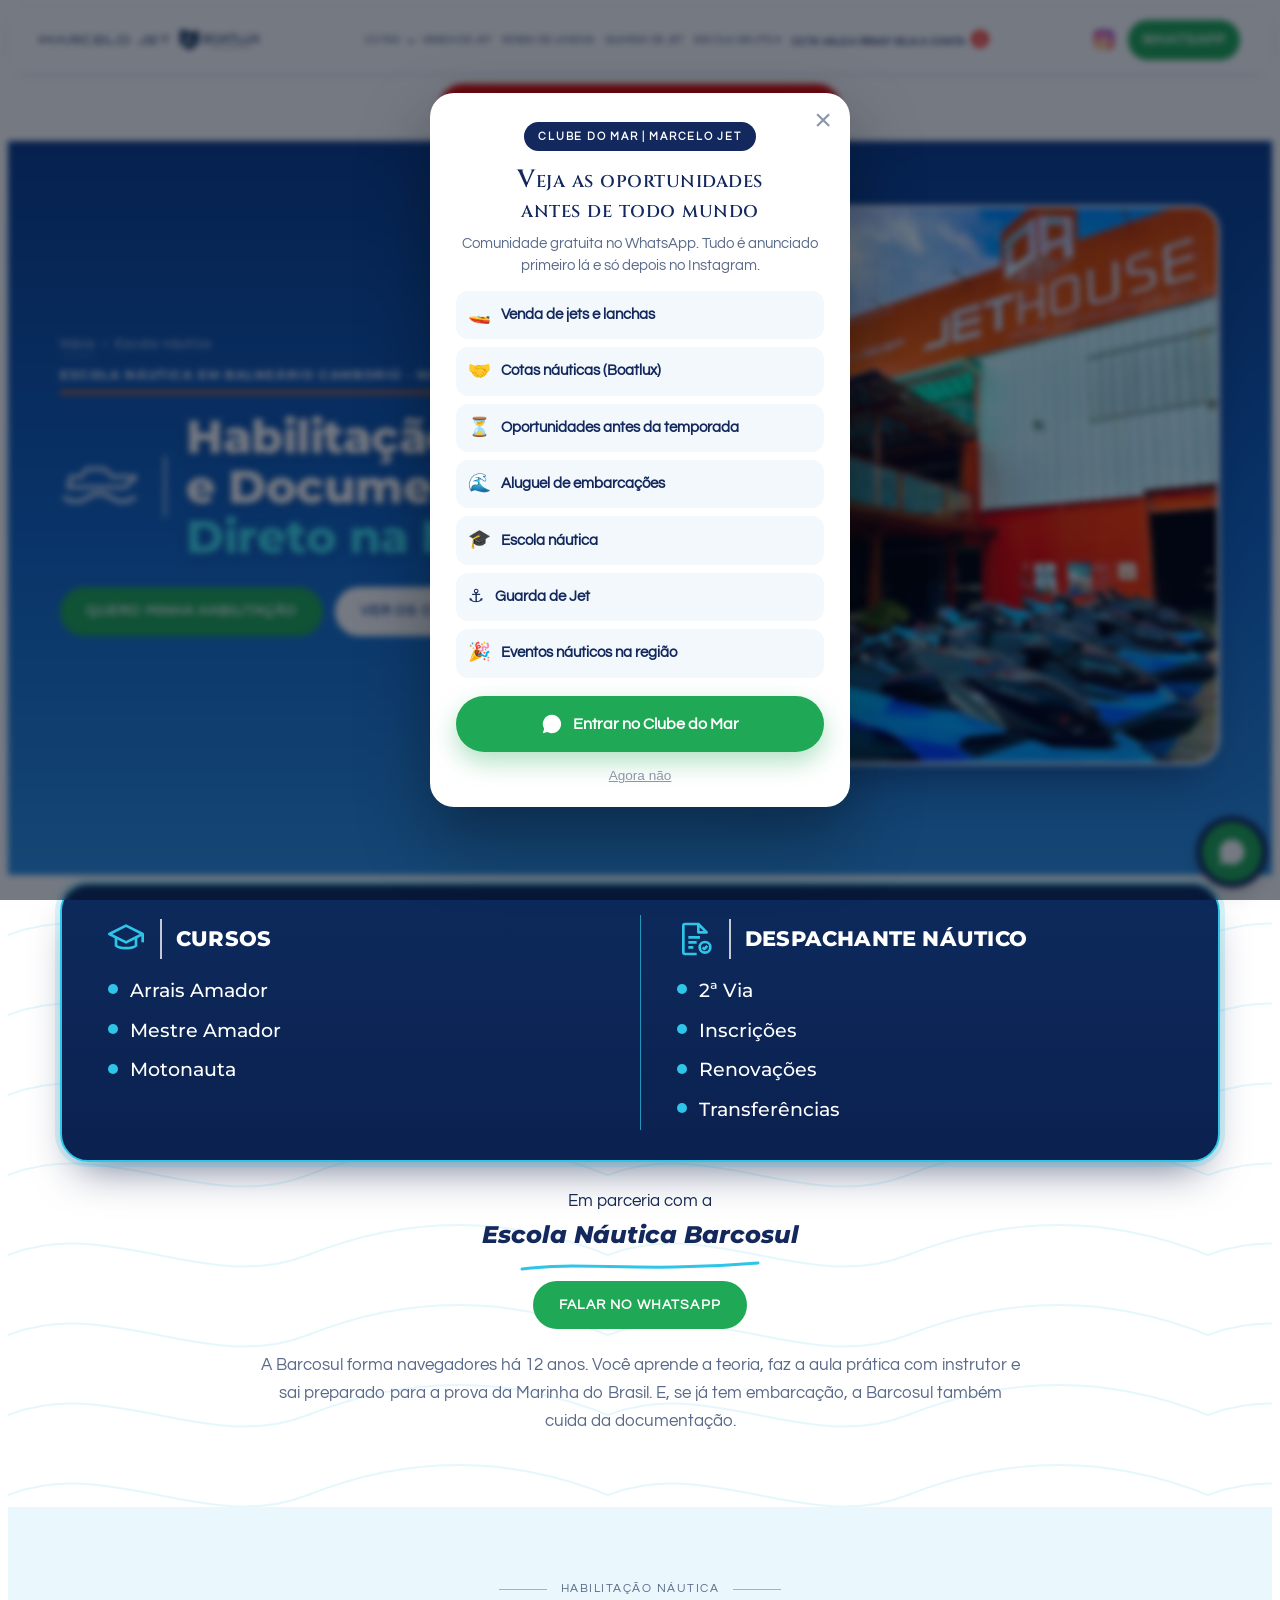
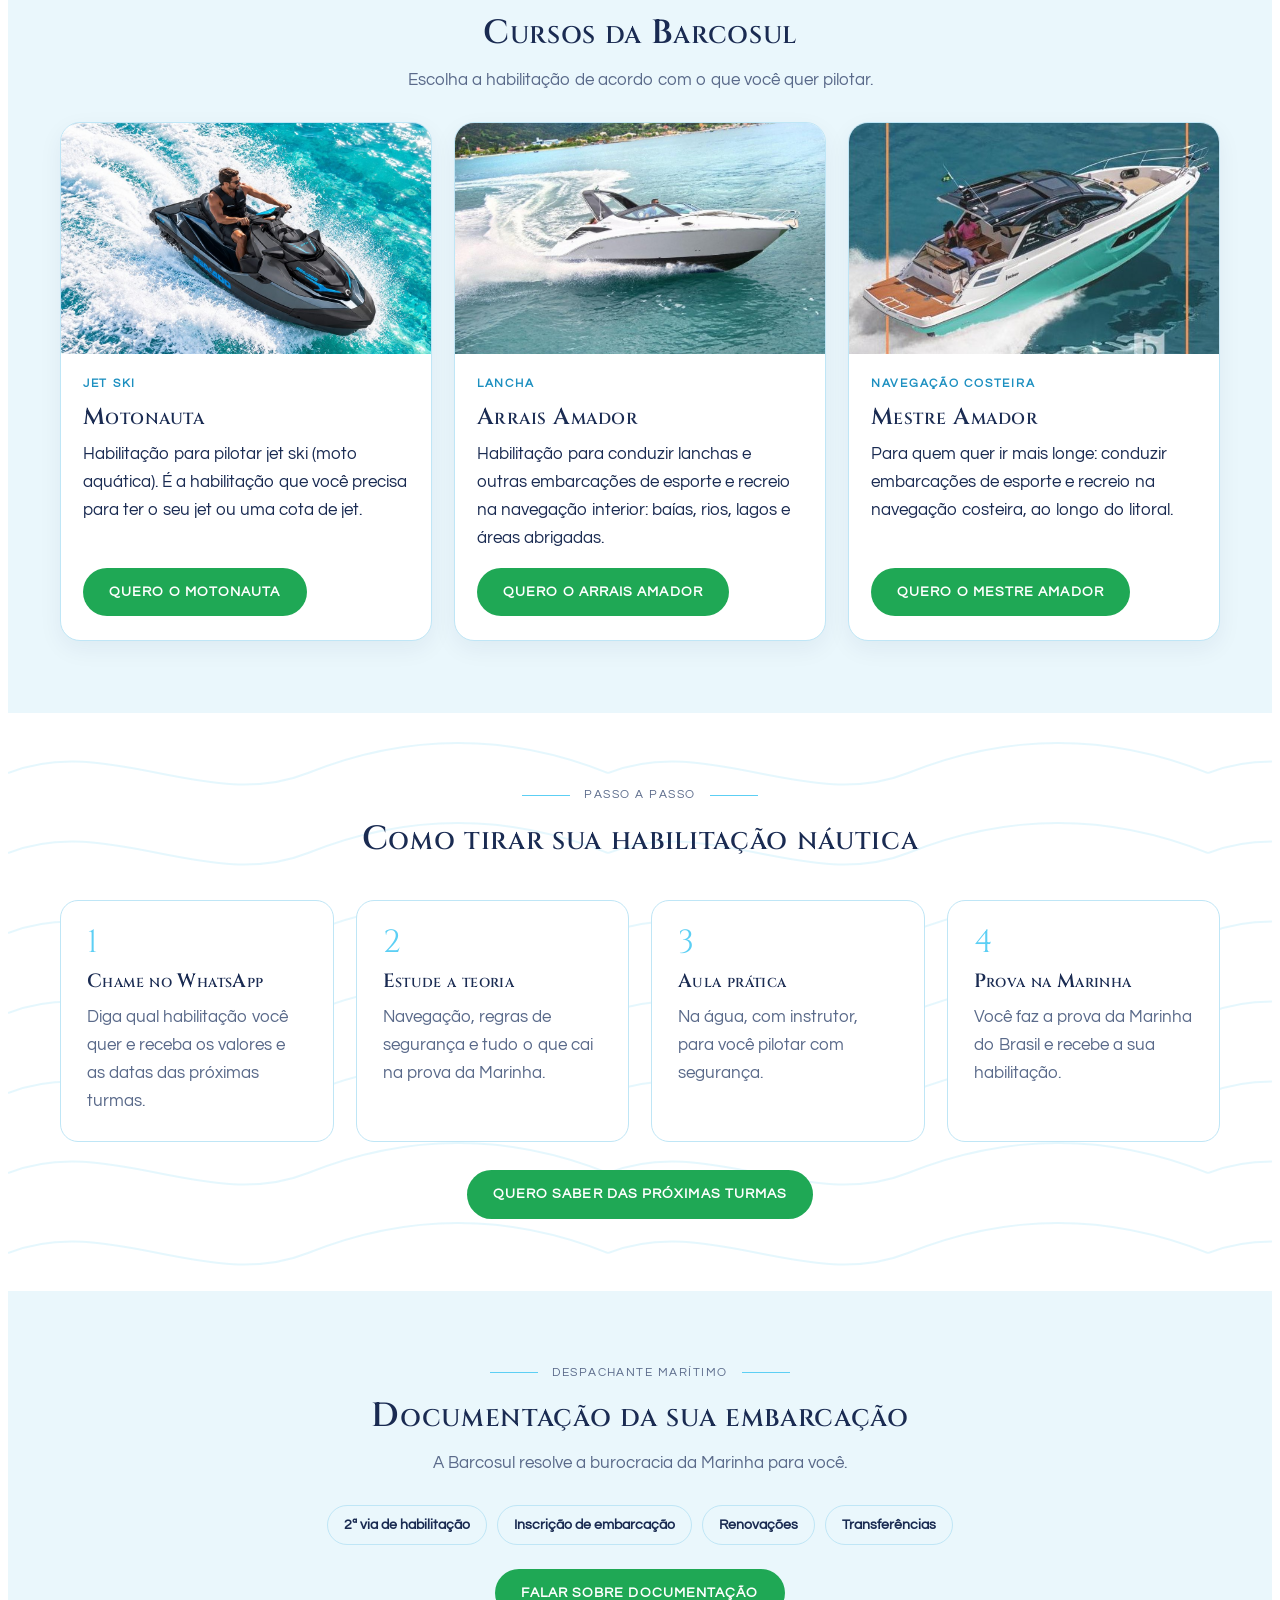
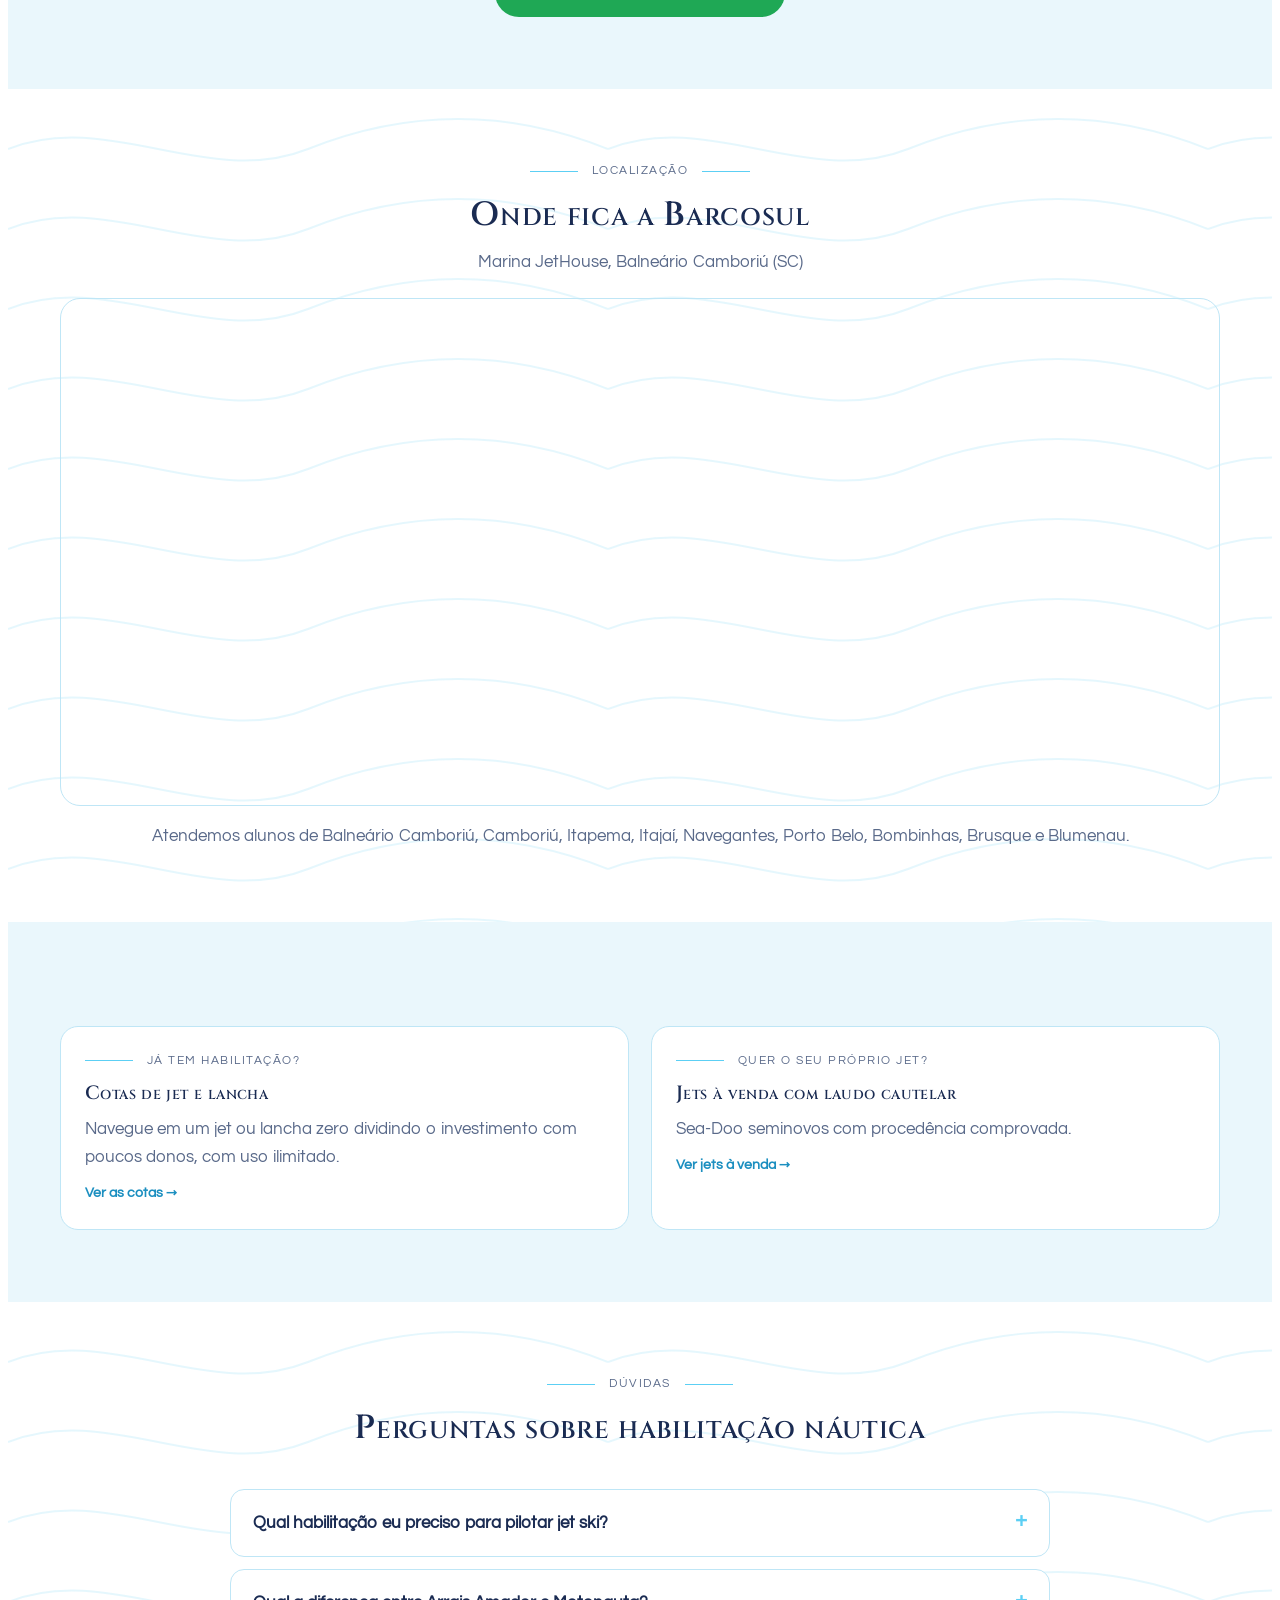
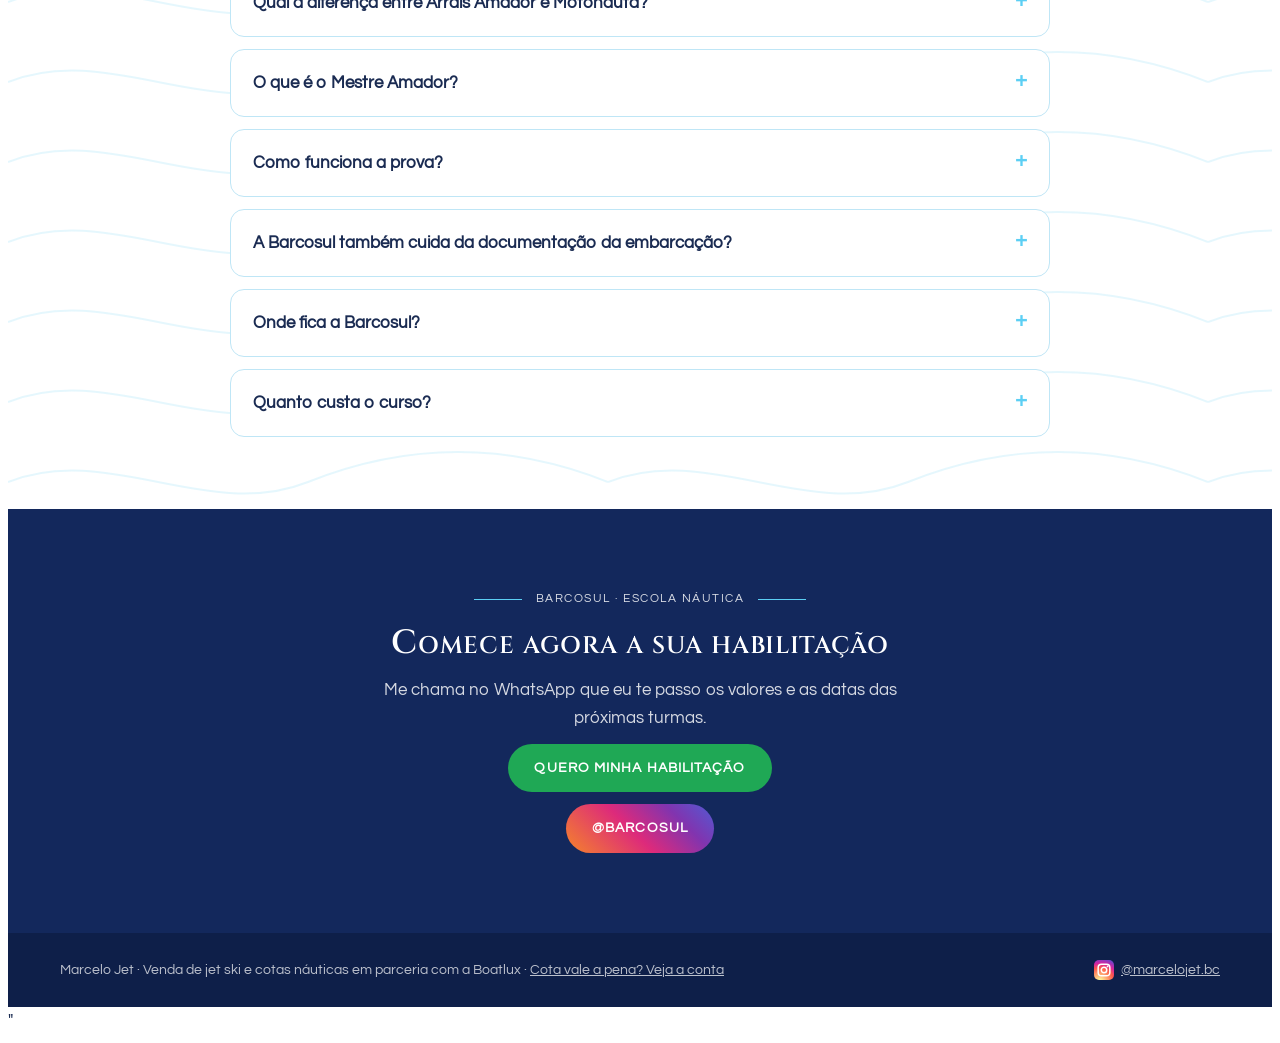
<file: escola-nautica-balneario-camboriu.html>
<!doctype html>
<html lang="pt-BR">
<head>
<meta charset="utf-8">
<meta name="viewport" content="width=device-width, initial-scale=1, viewport-fit=cover">
<meta name="robots" content="index, follow">
<title>Escola náutica em Balneário Camboriú | Motonauta e Arrais Amador | Barcosul</title>
<link rel="canonical" href="https://marcelojet.com.br/escola-nautica-balneario-camboriu.html">
<meta property="og:type" content="website">
<meta property="og:locale" content="pt_BR">
<meta property="og:title" content="Escola náutica em Balneário Camboriú | Motonauta e Arrais Amador | Barcosul">
<meta property="og:description" content="Escola náutica em Balneário Camboriú: habilitação de Motonauta (jet ski), Arrais Amador e Mestre Amador com a Barcosul, há 12 anos formando navegadores. Despachante marítimo.">
<meta property="og:url" content="https://marcelojet.com.br/escola-nautica-balneario-camboriu.html">
<meta property="og:image" content="https://marcelojet.com.br/img/escola-fachada-viva.jpg">

<meta name="description" content="Escola náutica em Balneário Camboriú: habilitação de Motonauta (jet ski), Arrais Amador e Mestre Amador com a Barcosul, há 12 anos formando navegadores. Despachante marítimo.">
<link rel="icon" href="/favicon.ico" sizes="any">
<link rel="icon" type="image/png" href="/img/favicon-48.png">
<link rel="apple-touch-icon" href="/img/apple-touch-icon.png">
<meta name="theme-color" content="#13285C">
<link rel="preconnect" href="https://fonts.googleapis.com">
<link rel="preconnect" href="https://fonts.gstatic.com" crossorigin>
<link rel="stylesheet" href="https://fonts.googleapis.com/css2?family=Cinzel:wght@500;600;700&family=Montserrat:ital,wght@0,500;0,700;0,800;1,800&family=Questrial&display=swap">
<link rel="stylesheet" href="css/site.css?v=01c7d737">
<!-- Meta Pixel -->
<script>
!function(f,b,e,v,n,t,s){if(f.fbq)return;n=f.fbq=function(){n.callMethod?
n.callMethod.apply(n,arguments):n.queue.push(arguments)};if(!f._fbq)f._fbq=n;
n.push=n;n.loaded=!0;n.version='2.0';n.queue=[];t=b.createElement(e);t.async=!0;
t.src=v;s=b.getElementsByTagName(e)[0];s.parentNode.insertBefore(t,s)}(window,
document,'script','https://connect.facebook.net/en_US/fbevents.js');
fbq('init','2626502271122110');
fbq('track','PageView');
</script>
<noscript><img height="1" width="1" style="display:none" alt="" src="https://www.facebook.com/tr?id=2626502271122110&ev=PageView&noscript=1"></noscript>
<!-- Fim Meta Pixel -->
<!-- Google Analytics -->
<script async src="https://www.googletagmanager.com/gtag/js?id=G-20BYLPZGGH"></script>
<script>window.dataLayer=window.dataLayer||[];function gtag(){dataLayer.push(arguments)}gtag('js',new Date());gtag('config','G-20BYLPZGGH');gtag('config','AW-18568251454');
document.addEventListener('click',function(e){var a=e.target.closest&&e.target.closest('a');if(!a)return;var h=a.getAttribute('href')||'';
if(h.indexOf('wa.me')>-1){var c=a.closest('article'),t=c&&c.querySelector('h3');gtag('event','conversion',{send_to:'AW-18568251454/K5N5CMKY-7UdEL6QhJZF'});gtag('event','clique_whatsapp',{item:(t?t.textContent:a.textContent).trim().slice(0,90),pagina:location.pathname})}
else if(h.indexOf('instagram.com')>-1){gtag('event','clique_instagram',{pagina:location.pathname})}},true);</script>
<!-- Microsoft Clarity -->
<script>(function(c,l,a,r,i,t,y){c[a]=c[a]||function(){(c[a].q=c[a].q||[]).push(arguments)};t=l.createElement(r);t.async=1;t.src="https://www.clarity.ms/tag/"+i;y=l.getElementsByTagName(r)[0];y.parentNode.insertBefore(t,y);})(window,document,"clarity","script","zbn6weu3ky");</script>
</head>
<body>
<header class="topo faixa">
  <div class="miolo">
    <a class="marcas" href="index.html" aria-label="Marcelo Jet e Boatlux, página inicial">
      <img class="mj" src="img/logo-marcelojet.png" width="760" height="49" alt="Marcelo Jet">
      <span class="x" aria-hidden="true"></span>
      <img class="bl" src="img/logo-boatlux.png" width="560" height="141" alt="Boatlux Cotas Náuticas">
    </a>
    <nav class="menu" aria-label="Páginas">
      <div class="drop"><button type="button" aria-haspopup="true">Cotas</button><div class="drop-lista"><a href="balneario-camboriu.html">Balneário Camboriú</a><a href="balneario-picarras.html">Balneário Piçarras</a><a href="itapema.html">Itapema</a><a href="como-funciona.html">Como funciona a cota</a></div></div><a href="venda-de-jet-ski.html">Venda de jet</a><a href="venda-de-lancha.html">Venda de lancha</a><a href="guarda-de-jet-ski.html">Guarda de jet</a><a href="escola-nautica-balneario-camboriu.html">Escola náutica</a><a class="m-novo" href="dicas.html">Cota vale a pena? Veja a conta<span class="badge-n">1</span></a>
    </nav>
    <div class="topo-acoes"><a class="ig-topo" href="https://www.instagram.com/marcelojet.bc/" target="_blank" rel="noopener" aria-label="Instagram @marcelojet.bc"><svg class="ig-ico" viewBox="0 0 24 24" aria-hidden="true"><defs><radialGradient id="igg" cx="30%" cy="107%" r="150%"><stop offset="0" stop-color="#FDF497"/><stop offset=".05" stop-color="#FDF497"/><stop offset=".45" stop-color="#FD5949"/><stop offset=".6" stop-color="#D6249F"/><stop offset=".9" stop-color="#285AEB"/></radialGradient></defs><rect width="24" height="24" rx="6" fill="url(#igg)"/><rect x="5" y="5" width="14" height="14" rx="4" fill="none" stroke="#fff" stroke-width="1.8"/><circle cx="12" cy="12" r="3.3" fill="none" stroke="#fff" stroke-width="1.8"/><circle cx="16.3" cy="7.7" r="1.1" fill="#fff"/></svg><span>@marcelojet.bc</span></a><a class="botao zap" href="https://wa.me/5547992673112?text=Oi%20Marcelo%2C%20vi%20o%20site%20e%20quero%20saber%20das%20cotas" target="_blank" rel="noopener">WhatsApp</a></div>
    <div class="menu-mob-wrap"><nav class="menu-mob" aria-label="Páginas"><a class="mob-novo" href="dicas.html">Cota vale a pena? Veja a conta<span class="badge-n">1</span></a><a class="mob-bf" href="index.html#lanchas-oportunidade">🔥 Black Friday · lanchas com desconto</a><a href="balneario-camboriu.html">Cotas BC</a><a href="balneario-picarras.html">Cotas Piçarras</a><a href="itapema.html">Cotas Itapema</a><a href="venda-de-jet-ski.html">Venda de jet</a><a href="venda-de-lancha.html">Venda de lancha</a><a href="guarda-de-jet-ski.html">Guarda de jet</a><a href="como-funciona.html">Como funciona</a><a class="mob-escola" href="escola-nautica-balneario-camboriu.html">Escola náutica · habilitação</a></nav></div>
  </div>
</header>
<div class="bf-barra"><a href="index.html#lanchas-oportunidade">🔥 Black Friday · lanchas com desconto <span aria-hidden="true">↓</span></a></div>
<main id="inicio">
  <section class="hero-esc2 faixa">
    <div class="miolo he2-grid">
      <div class="he2-txt">
        <nav class="trilha" aria-label="Você está em"><a href="index.html">Início</a><span>›</span><span>Escola náutica</span></nav>
        <span class="he2-kicker">Escola náutica em Balneário Camboriú · Marina JetHouse</span>
        <div class="he-titulo"><span class="he-barco"><svg viewBox="0 0 64 40" width="64" height="40" fill="none" stroke="currentColor" stroke-width="2.4" stroke-linecap="round" stroke-linejoin="round" aria-hidden="true"><path d="M6 24h44l8-8H40l-6-6H20l-4 6H8z"/><path d="M3 32c6 4 12 4 18 0s12-4 18 0 12 4 18 0"/></svg></span><h1>Habilitação Náutica e Documentação <em>Direto na Marina</em></h1></div>
        <div class="acoes"><a class="botao zap" href="https://wa.me/5547992673112?text=Oi%2C%20vim%20pelo%20site%20e%20quero%20tirar%20minha%20habilita%C3%A7%C3%A3o%20n%C3%A1utica%20com%20a%20Barcosul" target="_blank" rel="noopener">Quero minha habilitação</a><a class="botao he2-sec" href="#cursos">Ver os cursos</a></div>
      </div>
      <div class="he2-foto"><img src="img/escola-fachada-viva.jpg" alt="Marina JetHouse em Balneário Camboriú, onde funciona a escola náutica Barcosul, com jets Sea-Doo na frente" width="1050" height="1400"></div>
    </div>
  </section>
  <section class="bloco ondas faixa painel-escola-sec">
    <div class="miolo">
      <div class="painel-escola">
        <div class="pe-col">
          <h2 class="pe-tit"><span class="pe-ico"><svg viewBox="0 0 24 24" width="30" height="30" fill="none" stroke="currentColor" stroke-width="1.6" stroke-linejoin="round" aria-hidden="true"><path d="M2 9l10-5 10 5-10 5L2 9z"/><path d="M6 11v5c2 2 10 2 12 0v-5"/><path d="M22 9v5"/></svg></span>Cursos</h2>
          <ul><li>Arrais Amador</li><li>Mestre Amador</li><li>Motonauta</li></ul>
        </div>
        <div class="pe-col">
          <h2 class="pe-tit"><span class="pe-ico"><svg viewBox="0 0 24 24" width="30" height="30" fill="none" stroke="currentColor" stroke-width="1.6" stroke-linejoin="round" aria-hidden="true"><path d="M14 3H6a1 1 0 0 0-1 1v16a1 1 0 0 0 1 1h7"/><path d="M14 3l5 5h-5V3z"/><path d="M8 11h7M8 14h5M8 17h3"/><circle cx="18" cy="17" r="3.2"/><path d="M16.6 17l1 1 1.8-1.9"/></svg></span>Despachante náutico</h2>
          <ul><li>2ª Via</li><li>Inscrições</li><li>Renovações</li><li>Transferências</li></ul>
        </div>
      </div>
      <p class="pe-parceria">Em parceria com a<b>Escola Náutica Barcosul</b><svg viewBox="0 0 240 14" width="240" height="14" aria-hidden="true"><path d="M2 10 C60 2,120 14,238 4" fill="none" stroke="#2EC5E8" stroke-width="3" stroke-linecap="round"/></svg></p>
      <div class="centro" style="margin-top:6px"><a class="botao zap" href="https://wa.me/5547992673112?text=Oi%2C%20vim%20pelo%20site%20e%20quero%20saber%20dos%20cursos%20e%20da%20documenta%C3%A7%C3%A3o%20n%C3%A1utica%20na%20Marina%20JetHouse" target="_blank" rel="noopener">Falar no WhatsApp</a></div>
      <p class="pe-intro">A Barcosul forma navegadores há 12 anos. Você aprende a teoria, faz a aula prática com instrutor e sai preparado para a prova da Marinha do Brasil. E, se já tem embarcação, a Barcosul também cuida da documentação.</p>
    </div>
  </section>
  <section class="bloco gelo faixa" id="cursos">
    <div class="miolo">
      <div class="centro"><span class="rotulo">Habilitação náutica</span><h2>Cursos da Barcosul</h2><p>Escolha a habilitação de acordo com o que você quer pilotar.</p></div>
      <div class="cursos"><article class="curso">
          <figure><img src="img/gtx-pilotando.jpg" alt="Curso de Motonauta em Balneário Camboriú" loading="lazy"></figure>
          <div class="corpo"><span class="cidade-tag">Jet ski</span><h3>Motonauta</h3><p>Habilitação para pilotar jet ski (moto aquática). É a habilitação que você precisa para ter o seu jet ou uma cota de jet.</p>
          <a class="botao zap" href="https://wa.me/5547992673112?text=Oi%2C%20vim%20pelo%20site%20e%20quero%20fazer%20o%20curso%20de%20Motonauta%20na%20Barcosul" target="_blank" rel="noopener">Quero o Motonauta</a></div>
        </article><article class="curso">
          <figure><img src="img/focker-272-4.jpg" alt="Curso de Arrais Amador em Balneário Camboriú" loading="lazy"></figure>
          <div class="corpo"><span class="cidade-tag">Lancha</span><h3>Arrais Amador</h3><p>Habilitação para conduzir lanchas e outras embarcações de esporte e recreio na navegação interior: baías, rios, lagos e áreas abrigadas.</p>
          <a class="botao zap" href="https://wa.me/5547992673112?text=Oi%2C%20vim%20pelo%20site%20e%20quero%20fazer%20o%20curso%20de%20Arrais%20Amador%20na%20Barcosul" target="_blank" rel="noopener">Quero o Arrais Amador</a></div>
        </article><article class="curso">
          <figure><img src="img/focker-388-1.jpg" alt="Curso de Mestre Amador em Balneário Camboriú" loading="lazy"></figure>
          <div class="corpo"><span class="cidade-tag">Navegação costeira</span><h3>Mestre Amador</h3><p>Para quem quer ir mais longe: conduzir embarcações de esporte e recreio na navegação costeira, ao longo do litoral.</p>
          <a class="botao zap" href="https://wa.me/5547992673112?text=Oi%2C%20vim%20pelo%20site%20e%20quero%20fazer%20o%20curso%20de%20Mestre%20Amador%20na%20Barcosul" target="_blank" rel="noopener">Quero o Mestre Amador</a></div>
        </article></div>
    </div>
  </section>
  <section class="bloco ondas faixa" id="como-funciona-escola">
    <div class="miolo">
      <div class="centro"><span class="rotulo">Passo a passo</span><h2>Como tirar sua habilitação náutica</h2></div>
      <ol class="passos quatro">
        <li><h3>Chame no WhatsApp</h3><p>Diga qual habilitação você quer e receba os valores e as datas das próximas turmas.</p></li>
        <li><h3>Estude a teoria</h3><p>Navegação, regras de segurança e tudo o que cai na prova da Marinha.</p></li>
        <li><h3>Aula prática</h3><p>Na água, com instrutor, para você pilotar com segurança.</p></li>
        <li><h3>Prova na Marinha</h3><p>Você faz a prova da Marinha do Brasil e recebe a sua habilitação.</p></li>
      </ol>
      <div class="centro" style="margin-top:28px"><a class="botao zap" href="https://wa.me/5547992673112?text=Oi%2C%20vim%20pelo%20site%20e%20quero%20saber%20das%20pr%C3%B3ximas%20turmas%20da%20Barcosul" target="_blank" rel="noopener">Quero saber das próximas turmas</a></div>
    </div>
  </section>
  <section class="bloco gelo faixa" id="despachante">
    <div class="miolo">
      <div class="centro"><span class="rotulo">Despachante marítimo</span><h2>Documentação da sua embarcação</h2><p>A Barcosul resolve a burocracia da Marinha para você.</p></div>
      <ul class="diferenciais"><li>2ª via de habilitação</li><li>Inscrição de embarcação</li><li>Renovações</li><li>Transferências</li></ul>
      <div class="centro" style="margin-top:24px"><a class="botao zap" href="https://wa.me/5547992673112?text=Oi%2C%20vim%20pelo%20site%20e%20preciso%20de%20despachante%20mar%C3%ADtimo%20%28Barcosul%29" target="_blank" rel="noopener">Falar sobre documentação</a></div>
    </div>
  </section>
  <section class="bloco ondas faixa" id="onde-fica">
    <div class="miolo">
      <div class="centro"><span class="rotulo">Localização</span><h2>Onde fica a Barcosul</h2><p>Marina JetHouse, Balneário Camboriú (SC)</p></div>
      <div class="mapa-escola"><iframe title="Mapa da Barcosul na Marina JetHouse" src="https://www.google.com/maps?q=Marina+JetHouse,+Balne%C3%A1rio+Cambori%C3%BA&output=embed" loading="lazy" referrerpolicy="no-referrer-when-downgrade"></iframe></div>
      <p class="centro atende">Atendemos alunos de Balneário Camboriú, Camboriú, Itapema, Itajaí, Navegantes, Porto Belo, Bombinhas, Brusque e Blumenau.</p>
    </div>
  </section>
  <section class="bloco gelo faixa">
    <div class="miolo">
      <div class="dois">
        <a class="caixa link-caixa" href="index.html#jets-zero"><span class="rotulo esq">Já tem habilitação?</span><h3>Cotas de jet e lancha</h3><p>Navegue em um jet ou lancha zero dividindo o investimento com poucos donos, com uso ilimitado.</p><em>Ver as cotas →</em></a>
        <a class="caixa link-caixa" href="venda-de-jet-ski.html"><span class="rotulo esq">Quer o seu próprio jet?</span><h3>Jets à venda com laudo cautelar</h3><p>Sea-Doo seminovos com procedência comprovada.</p><em>Ver jets à venda →</em></a>
      </div>
    </div>
  </section>
  <section class="bloco ondas faixa" id="perguntas">
    <div class="miolo">
      <div class="centro"><span class="rotulo">Dúvidas</span><h2>Perguntas sobre habilitação náutica</h2></div>
      <div class="faq"><details><summary>Qual habilitação eu preciso para pilotar jet ski?</summary><p>Para pilotar jet ski é preciso a habilitação de Motonauta, emitida pela Marinha do Brasil. A Barcosul prepara você para a prova.</p></details><details><summary>Qual a diferença entre Arrais Amador e Motonauta?</summary><p>O Motonauta é para jet ski. O Arrais Amador é para lanchas e outras embarcações de esporte e recreio na navegação interior. Quem quer pilotar os dois pode tirar as duas habilitações.</p></details><details><summary>O que é o Mestre Amador?</summary><p>É a habilitação para navegar mais longe, na navegação costeira, ao longo do litoral. É indicada para quem já tem experiência e quer fazer passeios maiores.</p></details><details><summary>Como funciona a prova?</summary><p>A prova é aplicada pela Marinha do Brasil. A Barcosul prepara você com a parte teórica e a aula prática, e orienta sobre o agendamento da prova.</p></details><details><summary>A Barcosul também cuida da documentação da embarcação?</summary><p>Sim. Além da escola, a Barcosul é despachante marítimo: 2ª via de habilitação, inscrição de embarcação, renovações e transferências.</p></details><details><summary>Onde fica a Barcosul?</summary><p>Na Marina JetHouse, em Balneário Camboriú.</p></details><details><summary>Quanto custa o curso?</summary><p>Os valores e as datas das próximas turmas são passados pelo WhatsApp. É só chamar que você recebe tudo na hora.</p></details></div>
    </div>
  </section>
  <section class="final azul faixa">
    <div class="miolo centro">
      <span class="rotulo">Barcosul · Escola náutica</span>
      <h2>Comece agora a sua habilitação</h2>
      <p>Me chama no WhatsApp que eu te passo os valores e as datas das próximas turmas.</p>
      <a class="botao zap" href="https://wa.me/5547992673112?text=Oi%2C%20vim%20pelo%20site%20e%20quero%20tirar%20minha%20habilita%C3%A7%C3%A3o%20n%C3%A1utica%20com%20a%20Barcosul" target="_blank" rel="noopener">Quero minha habilitação</a>
      <a class="botao ig" href="https://www.instagram.com/barcosul/" target="_blank" rel="noopener">@barcosul</a>
    </div>
  </section>
</main>
<footer class="faixa">
  <div class="miolo">
    <span>Marcelo Jet · Venda de jet ski e cotas náuticas em parceria com a Boatlux · <a href="dicas.html">Cota vale a pena? Veja a conta</a></span>
    <a class="ig-rodape" href="https://www.instagram.com/marcelojet.bc/" target="_blank" rel="noopener"><svg class="ig-ico" viewBox="0 0 24 24" aria-hidden="true"><defs><radialGradient id="igg" cx="30%" cy="107%" r="150%"><stop offset="0" stop-color="#FDF497"/><stop offset=".05" stop-color="#FDF497"/><stop offset=".45" stop-color="#FD5949"/><stop offset=".6" stop-color="#D6249F"/><stop offset=".9" stop-color="#285AEB"/></radialGradient></defs><rect width="24" height="24" rx="6" fill="url(#igg)"/><rect x="5" y="5" width="14" height="14" rx="4" fill="none" stroke="#fff" stroke-width="1.8"/><circle cx="12" cy="12" r="3.3" fill="none" stroke="#fff" stroke-width="1.8"/><circle cx="16.3" cy="7.7" r="1.1" fill="#fff"/></svg>@marcelojet.bc</a>
  </div>
</footer>
<a class="flutuante" href="https://wa.me/5547992673112?text=Oi%20Marcelo%2C%20vi%20o%20site%20e%20quero%20saber%20das%20cotas" target="_blank" rel="noopener" aria-label="Falar no WhatsApp">
  <svg viewBox="0 0 24 24" aria-hidden="true"><path fill="currentColor" d="M12 2a10 10 0 0 0-8.6 15.1L2 22l5-1.3A10 10 0 1 0 12 2Zm4.5 12.1c-.2-.1-1.5-.7-1.7-.8-.2-.1-.4-.1-.6.1l-.8 1c-.1.2-.3.2-.5.1a6.7 6.7 0 0 1-3.3-2.9c-.3-.4.2-.4.7-1.3.1-.2 0-.3 0-.4l-.8-1.8c-.2-.5-.4-.4-.6-.4h-.5a1 1 0 0 0-.7.3 3 3 0 0 0-.9 2.2 5.2 5.2 0 0 0 1.1 2.7 11.8 11.8 0 0 0 4.5 4c1.7.7 2.3.8 3.2.6a2.7 2.7 0 0 0 1.8-1.3 2.2 2.2 0 0 0 .2-1.3c-.1-.1-.3-.2-.6-.3Z"/></svg>
</a>
<script src="js/galeria.js?v=1e88c8d7"></script>
<script src="js/pixel.js"></script>
<script type="application/ld+json">"<script type=\"application/ld+json\">{\"@context\": \"https://schema.org\", \"@graph\": [{\"@type\": \"EducationalOrganization\", \"name\": \"Barcosul Escola Náutica\", \"description\": \"Escola náutica em Balneário Camboriú: habilitação de Motonauta (jet ski), Arrais Amador e Mestre Amador com a Barcosul, há 12 anos formando navegadores. Despachante marítimo.\", \"telephone\": \"+55 47 99267-3112\", \"sameAs\": [\"https://www.instagram.com/barcosul/\"], \"address\": {\"@type\": \"PostalAddress\", \"streetAddress\": \"Marina JetHouse\", \"addressLocality\": \"Balneário Camboriú\", \"addressRegion\": \"SC\", \"addressCountry\": \"BR\"}, \"areaServed\": [\"Balneário Camboriú\", \"Camboriú\", \"Itapema\", \"Itajaí\", \"Navegantes\", \"Porto Belo\", \"Bombinhas\", \"Brusque\", \"Blumenau\"]}, {\"@type\": \"FAQPage\", \"mainEntity\": [{\"@type\": \"Question\", \"name\": \"Qual habilitação eu preciso para pilotar jet ski?\", \"acceptedAnswer\": {\"@type\": \"Answer\", \"text\": \"Para pilotar jet ski é preciso a habilitação de Motonauta, emitida pela Marinha do Brasil. A Barcosul prepara você para a prova.\"}}, {\"@type\": \"Question\", \"name\": \"Qual a diferença entre Arrais Amador e Motonauta?\", \"acceptedAnswer\": {\"@type\": \"Answer\", \"text\": \"O Motonauta é para jet ski. O Arrais Amador é para lanchas e outras embarcações de esporte e recreio na navegação interior. Quem quer pilotar os dois pode tirar as duas habilitações.\"}}, {\"@type\": \"Question\", \"name\": \"O que é o Mestre Amador?\", \"acceptedAnswer\": {\"@type\": \"Answer\", \"text\": \"É a habilitação para navegar mais longe, na navegação costeira, ao longo do litoral. É indicada para quem já tem experiência e quer fazer passeios maiores.\"}}, {\"@type\": \"Question\", \"name\": \"Como funciona a prova?\", \"acceptedAnswer\": {\"@type\": \"Answer\", \"text\": \"A prova é aplicada pela Marinha do Brasil. A Barcosul prepara você com a parte teórica e a aula prática, e orienta sobre o agendamento da prova.\"}}, {\"@type\": \"Question\", \"name\": \"A Barcosul também cuida da documentação da embarcação?\", \"acceptedAnswer\": {\"@type\": \"Answer\", \"text\": \"Sim. Além da escola, a Barcosul é despachante marítimo: 2ª via de habilitação, inscrição de embarcação, renovações e transferências.\"}}, {\"@type\": \"Question\", \"name\": \"Onde fica a Barcosul?\", \"acceptedAnswer\": {\"@type\": \"Answer\", \"text\": \"Na Marina JetHouse, em Balneário Camboriú.\"}}, {\"@type\": \"Question\", \"name\": \"Quanto custa o curso?\", \"acceptedAnswer\": {\"@type\": \"Answer\", \"text\": \"Os valores e as datas das próximas turmas são passados pelo WhatsApp. É só chamar que você recebe tudo na hora.\"}}]}]}</script>"</script>
</body>
</html>
</file>
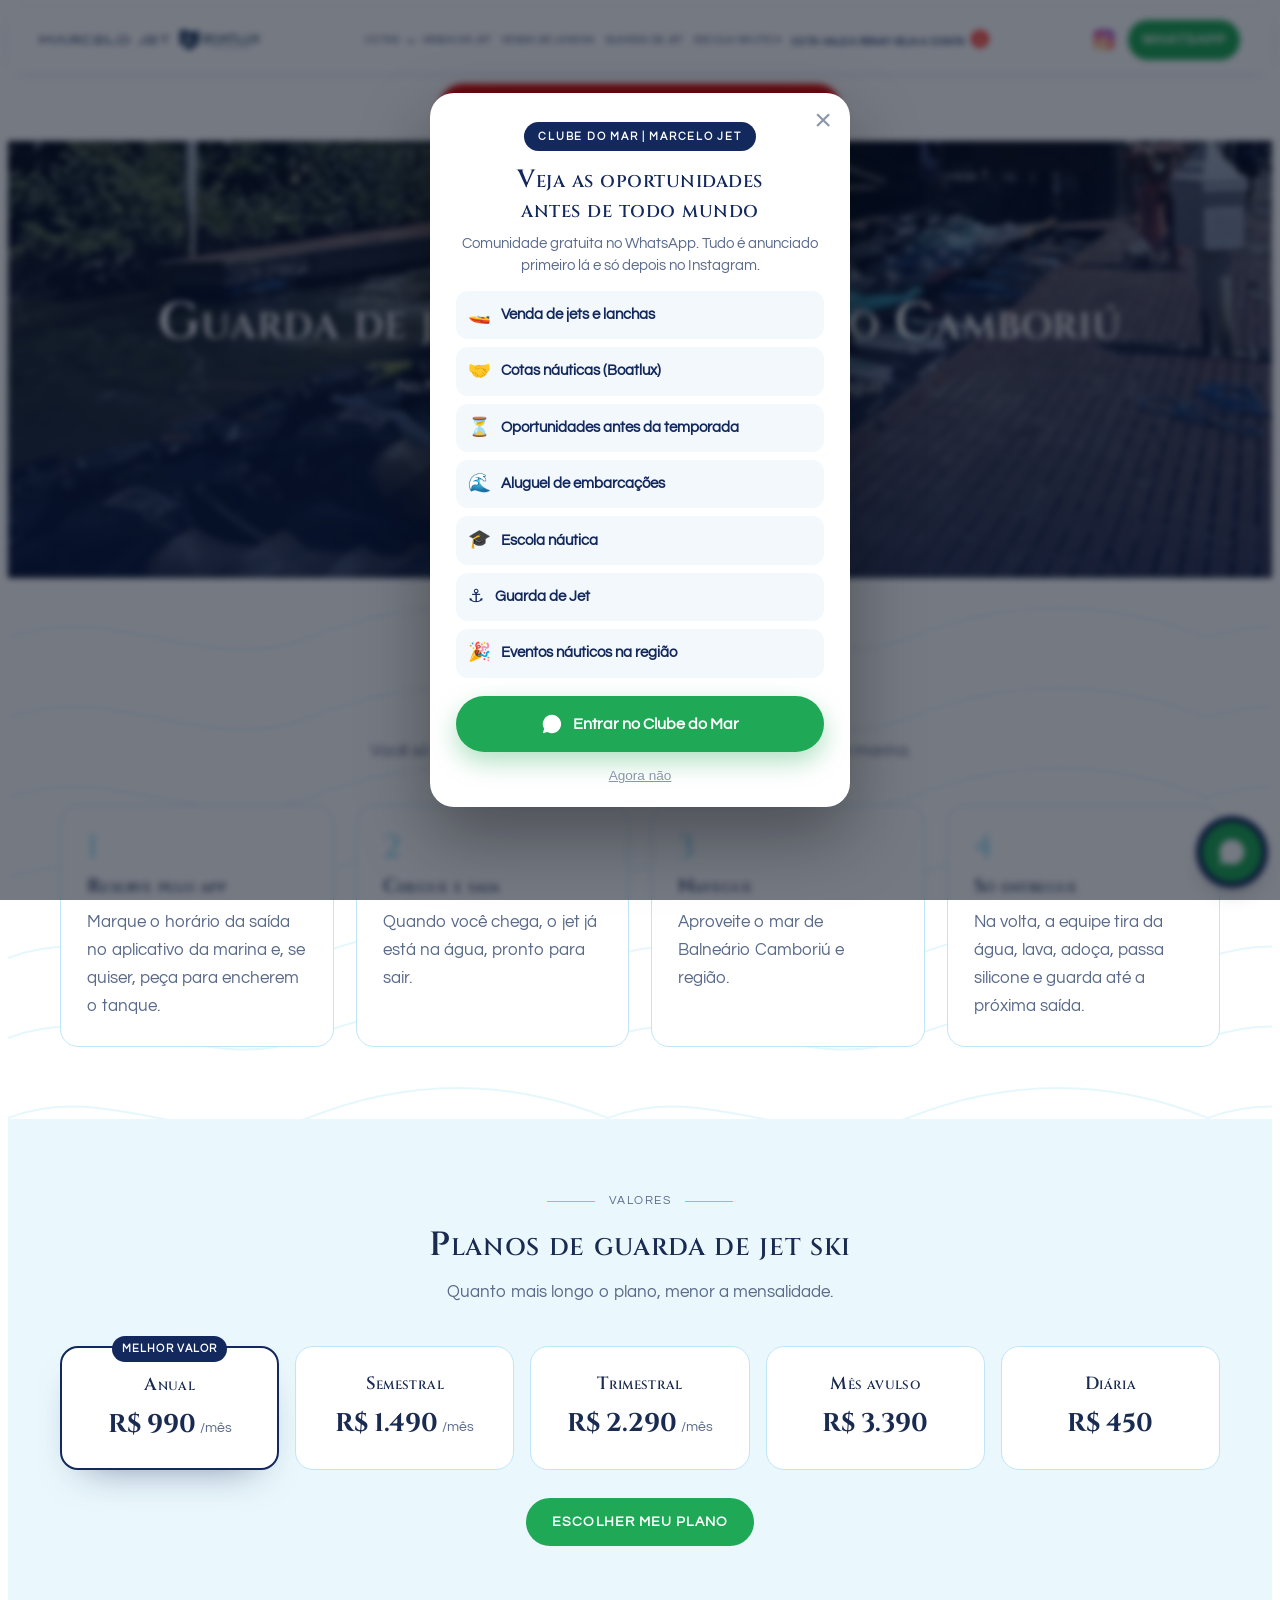
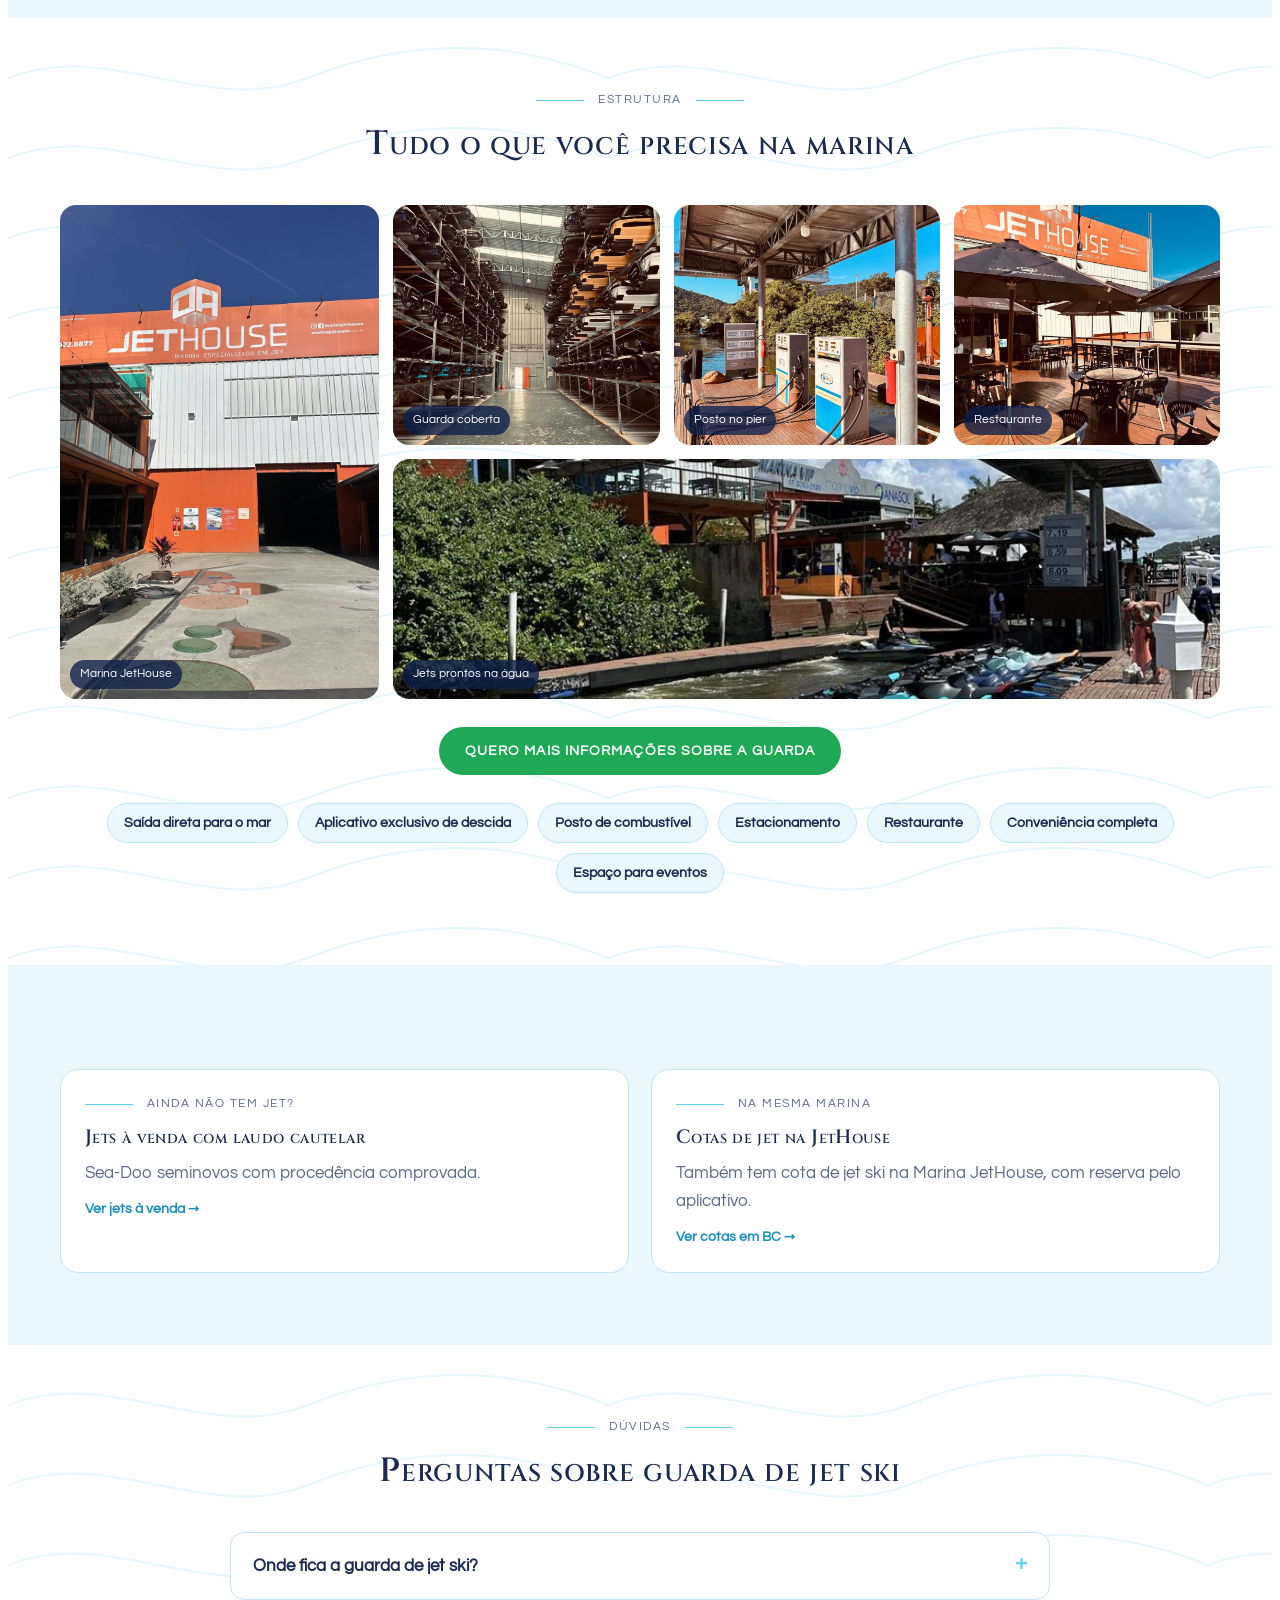
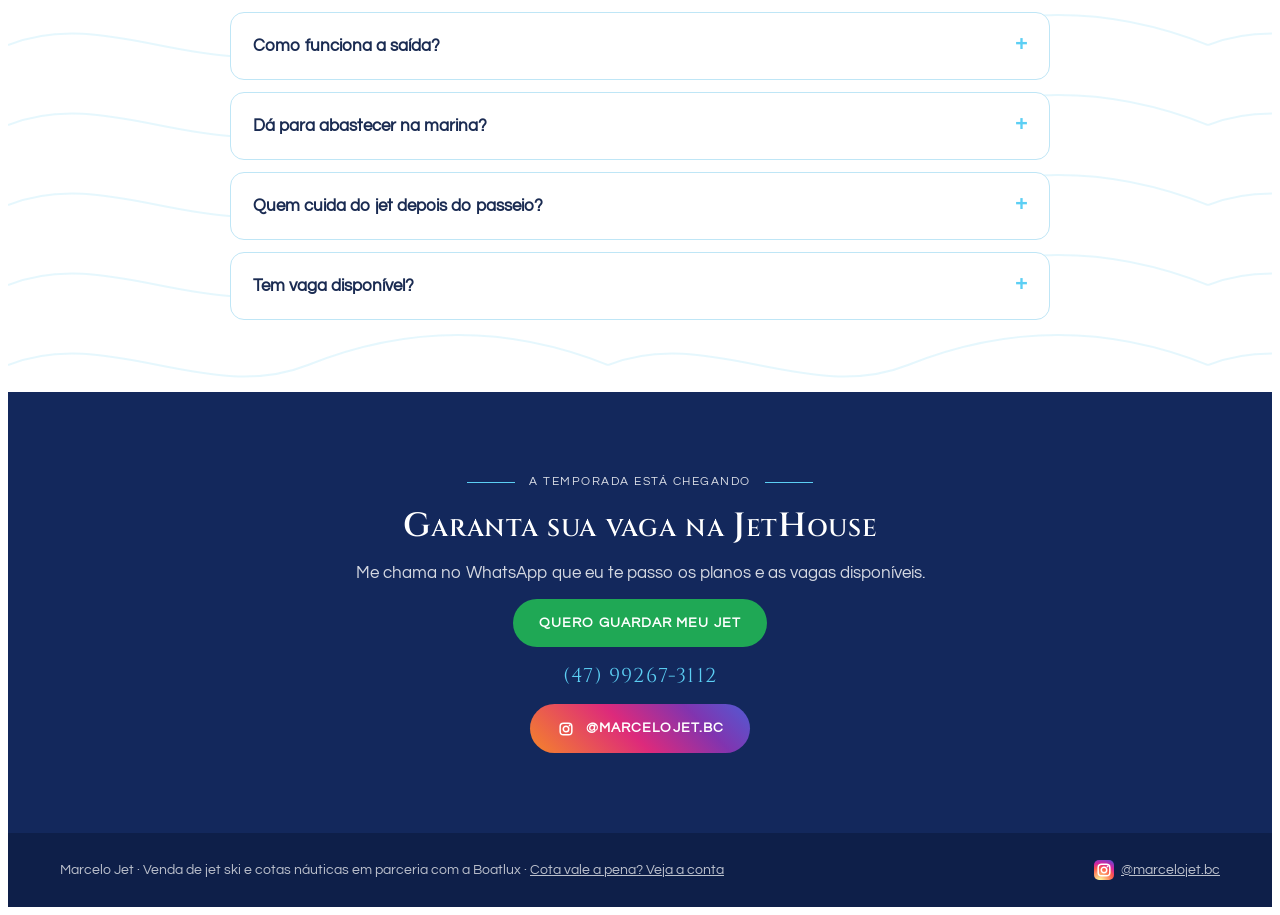
<file: guarda-de-jet-ski.html>
<!doctype html>
<html lang="pt-BR">
<head>
<meta charset="utf-8">
<meta name="viewport" content="width=device-width, initial-scale=1, viewport-fit=cover">
<meta name="robots" content="index, follow">
<title>Guarda de jet ski em Balneário Camboriú | Marina JetHouse | Marcelo Jet</title>
<link rel="canonical" href="https://marcelojet.com.br/guarda-de-jet-ski.html">
<meta property="og:type" content="website">
<meta property="og:locale" content="pt_BR">
<meta property="og:title" content="Guarda de jet ski em Balneário Camboriú | Marina JetHouse | Marcelo Jet">
<meta property="og:description" content="Guarda de jet ski na Marina JetHouse, em Balneário Camboriú: jet na água no dia da saída, posto de combustível, lavagem e guarda coberta. Planos a partir de R$ 990 por mês.">
<meta property="og:url" content="https://marcelojet.com.br/guarda-de-jet-ski.html">
<meta property="og:image" content="https://marcelojet.com.br/img/guarda-pier.jpg">

<meta name="description" content="Guarda de jet ski na Marina JetHouse, em Balneário Camboriú: jet na água no dia da saída, posto de combustível, lavagem e guarda coberta. Planos a partir de R$ 990 por mês.">
<link rel="icon" href="/favicon.ico" sizes="any">
<link rel="icon" type="image/png" href="/img/favicon-48.png">
<link rel="apple-touch-icon" href="/img/apple-touch-icon.png">
<meta name="theme-color" content="#13285C">
<link rel="preconnect" href="https://fonts.googleapis.com">
<link rel="preconnect" href="https://fonts.gstatic.com" crossorigin>
<link rel="stylesheet" href="https://fonts.googleapis.com/css2?family=Cinzel:wght@500;600;700&family=Montserrat:ital,wght@0,500;0,700;0,800;1,800&family=Questrial&display=swap">
<link rel="stylesheet" href="css/site.css?v=01c7d737">
<!-- Meta Pixel -->
<script>
!function(f,b,e,v,n,t,s){if(f.fbq)return;n=f.fbq=function(){n.callMethod?
n.callMethod.apply(n,arguments):n.queue.push(arguments)};if(!f._fbq)f._fbq=n;
n.push=n;n.loaded=!0;n.version='2.0';n.queue=[];t=b.createElement(e);t.async=!0;
t.src=v;s=b.getElementsByTagName(e)[0];s.parentNode.insertBefore(t,s)}(window,
document,'script','https://connect.facebook.net/en_US/fbevents.js');
fbq('init','2626502271122110');
fbq('track','PageView');
</script>
<noscript><img height="1" width="1" style="display:none" alt="" src="https://www.facebook.com/tr?id=2626502271122110&ev=PageView&noscript=1"></noscript>
<!-- Fim Meta Pixel -->
<!-- Google Analytics -->
<script async src="https://www.googletagmanager.com/gtag/js?id=G-20BYLPZGGH"></script>
<script>window.dataLayer=window.dataLayer||[];function gtag(){dataLayer.push(arguments)}gtag('js',new Date());gtag('config','G-20BYLPZGGH');gtag('config','AW-18568251454');
document.addEventListener('click',function(e){var a=e.target.closest&&e.target.closest('a');if(!a)return;var h=a.getAttribute('href')||'';
if(h.indexOf('wa.me')>-1){var c=a.closest('article'),t=c&&c.querySelector('h3');gtag('event','conversion',{send_to:'AW-18568251454/K5N5CMKY-7UdEL6QhJZF'});gtag('event','clique_whatsapp',{item:(t?t.textContent:a.textContent).trim().slice(0,90),pagina:location.pathname})}
else if(h.indexOf('instagram.com')>-1){gtag('event','clique_instagram',{pagina:location.pathname})}},true);</script>
<!-- Microsoft Clarity -->
<script>(function(c,l,a,r,i,t,y){c[a]=c[a]||function(){(c[a].q=c[a].q||[]).push(arguments)};t=l.createElement(r);t.async=1;t.src="https://www.clarity.ms/tag/"+i;y=l.getElementsByTagName(r)[0];y.parentNode.insertBefore(t,y);})(window,document,"clarity","script","zbn6weu3ky");</script>
</head>
<body>
<header class="topo faixa">
  <div class="miolo">
    <a class="marcas" href="index.html" aria-label="Marcelo Jet e Boatlux, página inicial">
      <img class="mj" src="img/logo-marcelojet.png" width="760" height="49" alt="Marcelo Jet">
      <span class="x" aria-hidden="true"></span>
      <img class="bl" src="img/logo-boatlux.png" width="560" height="141" alt="Boatlux Cotas Náuticas">
    </a>
    <nav class="menu" aria-label="Páginas">
      <div class="drop"><button type="button" aria-haspopup="true">Cotas</button><div class="drop-lista"><a href="balneario-camboriu.html">Balneário Camboriú</a><a href="balneario-picarras.html">Balneário Piçarras</a><a href="itapema.html">Itapema</a><a href="como-funciona.html">Como funciona a cota</a></div></div><a href="venda-de-jet-ski.html">Venda de jet</a><a href="venda-de-lancha.html">Venda de lancha</a><a href="guarda-de-jet-ski.html">Guarda de jet</a><a href="escola-nautica-balneario-camboriu.html">Escola náutica</a><a class="m-novo" href="dicas.html">Cota vale a pena? Veja a conta<span class="badge-n">1</span></a>
    </nav>
    <div class="topo-acoes"><a class="ig-topo" href="https://www.instagram.com/marcelojet.bc/" target="_blank" rel="noopener" aria-label="Instagram @marcelojet.bc"><svg class="ig-ico" viewBox="0 0 24 24" aria-hidden="true"><defs><radialGradient id="igg" cx="30%" cy="107%" r="150%"><stop offset="0" stop-color="#FDF497"/><stop offset=".05" stop-color="#FDF497"/><stop offset=".45" stop-color="#FD5949"/><stop offset=".6" stop-color="#D6249F"/><stop offset=".9" stop-color="#285AEB"/></radialGradient></defs><rect width="24" height="24" rx="6" fill="url(#igg)"/><rect x="5" y="5" width="14" height="14" rx="4" fill="none" stroke="#fff" stroke-width="1.8"/><circle cx="12" cy="12" r="3.3" fill="none" stroke="#fff" stroke-width="1.8"/><circle cx="16.3" cy="7.7" r="1.1" fill="#fff"/></svg><span>@marcelojet.bc</span></a><a class="botao zap" href="https://wa.me/5547992673112?text=Oi%20Marcelo%2C%20vi%20o%20site%20e%20quero%20saber%20das%20cotas" target="_blank" rel="noopener">WhatsApp</a></div>
    <div class="menu-mob-wrap"><nav class="menu-mob" aria-label="Páginas"><a class="mob-novo" href="dicas.html">Cota vale a pena? Veja a conta<span class="badge-n">1</span></a><a class="mob-bf" href="index.html#lanchas-oportunidade">🔥 Black Friday · lanchas com desconto</a><a href="balneario-camboriu.html">Cotas BC</a><a href="balneario-picarras.html">Cotas Piçarras</a><a href="itapema.html">Cotas Itapema</a><a href="venda-de-jet-ski.html">Venda de jet</a><a href="venda-de-lancha.html">Venda de lancha</a><a href="guarda-de-jet-ski.html">Guarda de jet</a><a href="como-funciona.html">Como funciona</a><a class="mob-escola" href="escola-nautica-balneario-camboriu.html">Escola náutica · habilitação</a></nav></div>
  </div>
</header>
<div class="bf-barra"><a href="index.html#lanchas-oportunidade">🔥 Black Friday · lanchas com desconto <span aria-hidden="true">↓</span></a></div>
<main id="inicio">
  <section class="hero cidade-hero faixa" style="background-image:url('img/guarda-pier.jpg');background-position:center 70%">
    <div class="miolo">
      <nav class="trilha" aria-label="Você está em"><a href="index.html">Início</a><span>›</span><span>Guarda de jet ski</span></nav>
      <h1>Guarda de jet ski em Balneário Camboriú</h1>
      <p>Na Marina JetHouse: você chega e o seu jet já está na água</p>
      <div class="acoes"><a class="botao zap" href="https://wa.me/5547992673112?text=Oi%20Marcelo%2C%20quero%20guardar%20meu%20jet%20na%20Marina%20JetHouse" target="_blank" rel="noopener">Quero guardar meu jet</a></div>
    </div>
  </section>
  <section class="bloco ondas faixa" id="como-funciona-guarda">
    <div class="miolo">
      <div class="centro"><span class="rotulo">Marina JetHouse</span><h2>Como funciona a guarda</h2><p>Você só se preocupa em navegar. O resto fica com a equipe da marina.</p></div>
      <ol class="passos quatro">
        <li><h3>Reserve pelo app</h3><p>Marque o horário da saída no aplicativo da marina e, se quiser, peça para encherem o tanque.</p></li>
        <li><h3>Chegue e saia</h3><p>Quando você chega, o jet já está na água, pronto para sair.</p></li>
        <li><h3>Navegue</h3><p>Aproveite o mar de Balneário Camboriú e região.</p></li>
        <li><h3>Só entregue</h3><p>Na volta, a equipe tira da água, lava, adoça, passa silicone e guarda até a próxima saída.</p></li>
      </ol>
    </div>
  </section>
  <section class="bloco gelo faixa" id="planos">
    <div class="miolo">
      <div class="centro"><span class="rotulo">Valores</span><h2>Planos de guarda de jet ski</h2><p>Quanto mais longo o plano, menor a mensalidade.</p></div>
      <div class="planos"><div class="plano destaque"><span class="tag">Melhor valor</span><h3>Anual</h3><p class="valor"><strong>R$ 990</strong><small>/mês</small></p></div><div class="plano"><h3>Semestral</h3><p class="valor"><strong>R$ 1.490</strong><small>/mês</small></p></div><div class="plano"><h3>Trimestral</h3><p class="valor"><strong>R$ 2.290</strong><small>/mês</small></p></div><div class="plano"><h3>Mês avulso</h3><p class="valor"><strong>R$ 3.390</strong></p></div><div class="plano"><h3>Diária</h3><p class="valor"><strong>R$ 450</strong></p></div></div>
      <div class="centro" style="margin-top:28px"><a class="botao" href="https://wa.me/5547992673112?text=Oi%20Marcelo%2C%20quero%20saber%20dos%20planos%20de%20guarda%20de%20jet%20na%20JetHouse" target="_blank" rel="noopener">Escolher meu plano</a></div>
    </div>
  </section>
  <section class="bloco ondas faixa" id="estrutura">
    <div class="miolo">
      <div class="centro"><span class="rotulo">Estrutura</span><h2>Tudo o que você precisa na marina</h2></div>
      <div class="mosaico">
        <figure class="m1"><img src="img/guarda-fachada.jpg" alt="Fachada da Marina JetHouse" loading="lazy"><figcaption>Marina JetHouse</figcaption></figure>
        <figure class="m2"><img src="img/guarda-galpao.jpg" alt="Galpão coberto de guarda de jet ski" loading="lazy"><figcaption>Guarda coberta</figcaption></figure>
        <figure class="m3"><img src="img/guarda-pier.jpg" alt="Píer com jets prontos para sair" loading="lazy"><figcaption>Jets prontos na água</figcaption></figure>
        <figure class="m4"><img src="img/guarda-posto.jpg" alt="Posto de combustível no píer da marina" loading="lazy"><figcaption>Posto no píer</figcaption></figure>
        <figure class="m5"><img src="img/guarda-restaurante.jpg" alt="Restaurante da Marina JetHouse" loading="lazy"><figcaption>Restaurante</figcaption></figure>
      </div>
      <div class="centro" style="margin-top:28px"><a class="botao" href="https://wa.me/5547992673112?text=Oi%20Marcelo%2C%20quero%20mais%20informa%C3%A7%C3%B5es%20sobre%20a%20guarda%20de%20jet%20ski%20na%20Marina%20JetHouse" target="_blank" rel="noopener">Quero mais informações sobre a guarda</a></div>
      <ul class="diferenciais">
        <li>Saída direta para o mar</li><li>Aplicativo exclusivo de descida</li><li>Posto de combustível</li><li>Estacionamento</li><li>Restaurante</li><li>Conveniência completa</li><li>Espaço para eventos</li>
      </ul>
    </div>
  </section>
  <section class="bloco gelo faixa">
    <div class="miolo">
      <div class="dois">
        <a class="caixa link-caixa" href="venda-de-jet-ski.html"><span class="rotulo esq">Ainda não tem jet?</span><h3>Jets à venda com laudo cautelar</h3><p>Sea-Doo seminovos com procedência comprovada.</p><em>Ver jets à venda →</em></a>
        <a class="caixa link-caixa" href="balneario-camboriu.html"><span class="rotulo esq">Na mesma marina</span><h3>Cotas de jet na JetHouse</h3><p>Também tem cota de jet ski na Marina JetHouse, com reserva pelo aplicativo.</p><em>Ver cotas em BC →</em></a>
      </div>
    </div>
  </section>
  <section class="bloco ondas faixa" id="perguntas">
    <div class="miolo">
      <div class="centro"><span class="rotulo">Dúvidas</span><h2>Perguntas sobre guarda de jet ski</h2></div>
      <div class="faq"><details><summary>Onde fica a guarda de jet ski?</summary><p>Na Marina JetHouse, em Balneário Camboriú.</p></details><details><summary>Como funciona a saída?</summary><p>Você reserva o horário pelo aplicativo da marina. Quando chega, o jet já está na água, pronto para sair.</p></details><details><summary>Dá para abastecer na marina?</summary><p>Sim. A marina tem posto de combustível, e você pode pedir pelo aplicativo para encherem o tanque antes da saída.</p></details><details><summary>Quem cuida do jet depois do passeio?</summary><p>Você só entrega. A equipe tira o jet da água, lava, adoça, passa silicone e guarda até a próxima saída.</p></details><details><summary>Tem vaga disponível?</summary><p>Tem mais de uma vaga disponível no momento. Me chama no WhatsApp para garantir a sua.</p></details></div>
    </div>
  </section>
  <section class="final azul faixa">
    <div class="miolo centro">
      <span class="rotulo">A temporada está chegando</span>
      <h2>Garanta sua vaga na JetHouse</h2>
      <p>Me chama no WhatsApp que eu te passo os planos e as vagas disponíveis.</p>
      <a class="botao zap" href="https://wa.me/5547992673112?text=Oi%20Marcelo%2C%20quero%20guardar%20meu%20jet%20na%20Marina%20JetHouse" target="_blank" rel="noopener">Quero guardar meu jet</a>
      <span class="numero">(47) 99267-3112</span>
      <a class="botao ig" href="https://www.instagram.com/marcelojet.bc/" target="_blank" rel="noopener"><svg class="ig-ico" viewBox="0 0 24 24" aria-hidden="true"><defs><radialGradient id="igg" cx="30%" cy="107%" r="150%"><stop offset="0" stop-color="#FDF497"/><stop offset=".05" stop-color="#FDF497"/><stop offset=".45" stop-color="#FD5949"/><stop offset=".6" stop-color="#D6249F"/><stop offset=".9" stop-color="#285AEB"/></radialGradient></defs><rect width="24" height="24" rx="6" fill="url(#igg)"/><rect x="5" y="5" width="14" height="14" rx="4" fill="none" stroke="#fff" stroke-width="1.8"/><circle cx="12" cy="12" r="3.3" fill="none" stroke="#fff" stroke-width="1.8"/><circle cx="16.3" cy="7.7" r="1.1" fill="#fff"/></svg>@marcelojet.bc</a>
    </div>
  </section>
</main>
<footer class="faixa">
  <div class="miolo">
    <span>Marcelo Jet · Venda de jet ski e cotas náuticas em parceria com a Boatlux · <a href="dicas.html">Cota vale a pena? Veja a conta</a></span>
    <a class="ig-rodape" href="https://www.instagram.com/marcelojet.bc/" target="_blank" rel="noopener"><svg class="ig-ico" viewBox="0 0 24 24" aria-hidden="true"><defs><radialGradient id="igg" cx="30%" cy="107%" r="150%"><stop offset="0" stop-color="#FDF497"/><stop offset=".05" stop-color="#FDF497"/><stop offset=".45" stop-color="#FD5949"/><stop offset=".6" stop-color="#D6249F"/><stop offset=".9" stop-color="#285AEB"/></radialGradient></defs><rect width="24" height="24" rx="6" fill="url(#igg)"/><rect x="5" y="5" width="14" height="14" rx="4" fill="none" stroke="#fff" stroke-width="1.8"/><circle cx="12" cy="12" r="3.3" fill="none" stroke="#fff" stroke-width="1.8"/><circle cx="16.3" cy="7.7" r="1.1" fill="#fff"/></svg>@marcelojet.bc</a>
  </div>
</footer>
<a class="flutuante" href="https://wa.me/5547992673112?text=Oi%20Marcelo%2C%20vi%20o%20site%20e%20quero%20saber%20das%20cotas" target="_blank" rel="noopener" aria-label="Falar no WhatsApp">
  <svg viewBox="0 0 24 24" aria-hidden="true"><path fill="currentColor" d="M12 2a10 10 0 0 0-8.6 15.1L2 22l5-1.3A10 10 0 1 0 12 2Zm4.5 12.1c-.2-.1-1.5-.7-1.7-.8-.2-.1-.4-.1-.6.1l-.8 1c-.1.2-.3.2-.5.1a6.7 6.7 0 0 1-3.3-2.9c-.3-.4.2-.4.7-1.3.1-.2 0-.3 0-.4l-.8-1.8c-.2-.5-.4-.4-.6-.4h-.5a1 1 0 0 0-.7.3 3 3 0 0 0-.9 2.2 5.2 5.2 0 0 0 1.1 2.7 11.8 11.8 0 0 0 4.5 4c1.7.7 2.3.8 3.2.6a2.7 2.7 0 0 0 1.8-1.3 2.2 2.2 0 0 0 .2-1.3c-.1-.1-.3-.2-.6-.3Z"/></svg>
</a>
<script src="js/galeria.js?v=1e88c8d7"></script>
<script src="js/pixel.js"></script>
<script type="application/ld+json">{"@context": "https://schema.org", "@graph": [{"@type": "LocalBusiness", "name": "Marcelo Jet", "description": "Guarda de jet ski na Marina JetHouse, em Balneário Camboriú: jet na água no dia da saída, posto de combustível, lavagem e guarda coberta. Planos a partir de R$ 990 por mês.", "telephone": "+55 47 99267-3112", "sameAs": ["https://www.instagram.com/marcelojet.bc/"], "areaServed": ["Balneário Camboriú", "Itapema", "Balneário Piçarras"]}, {"@type": "FAQPage", "mainEntity": [{"@type": "Question", "name": "Onde fica a guarda de jet ski?", "acceptedAnswer": {"@type": "Answer", "text": "Na Marina JetHouse, em Balneário Camboriú."}}, {"@type": "Question", "name": "Como funciona a saída?", "acceptedAnswer": {"@type": "Answer", "text": "Você reserva o horário pelo aplicativo da marina. Quando chega, o jet já está na água, pronto para sair."}}, {"@type": "Question", "name": "Dá para abastecer na marina?", "acceptedAnswer": {"@type": "Answer", "text": "Sim. A marina tem posto de combustível, e você pode pedir pelo aplicativo para encherem o tanque antes da saída."}}, {"@type": "Question", "name": "Quem cuida do jet depois do passeio?", "acceptedAnswer": {"@type": "Answer", "text": "Você só entrega. A equipe tira o jet da água, lava, adoça, passa silicone e guarda até a próxima saída."}}, {"@type": "Question", "name": "Tem vaga disponível?", "acceptedAnswer": {"@type": "Answer", "text": "Tem mais de uma vaga disponível no momento. Me chama no WhatsApp para garantir a sua."}}]}]}</script>
</body>
</html>
</file>
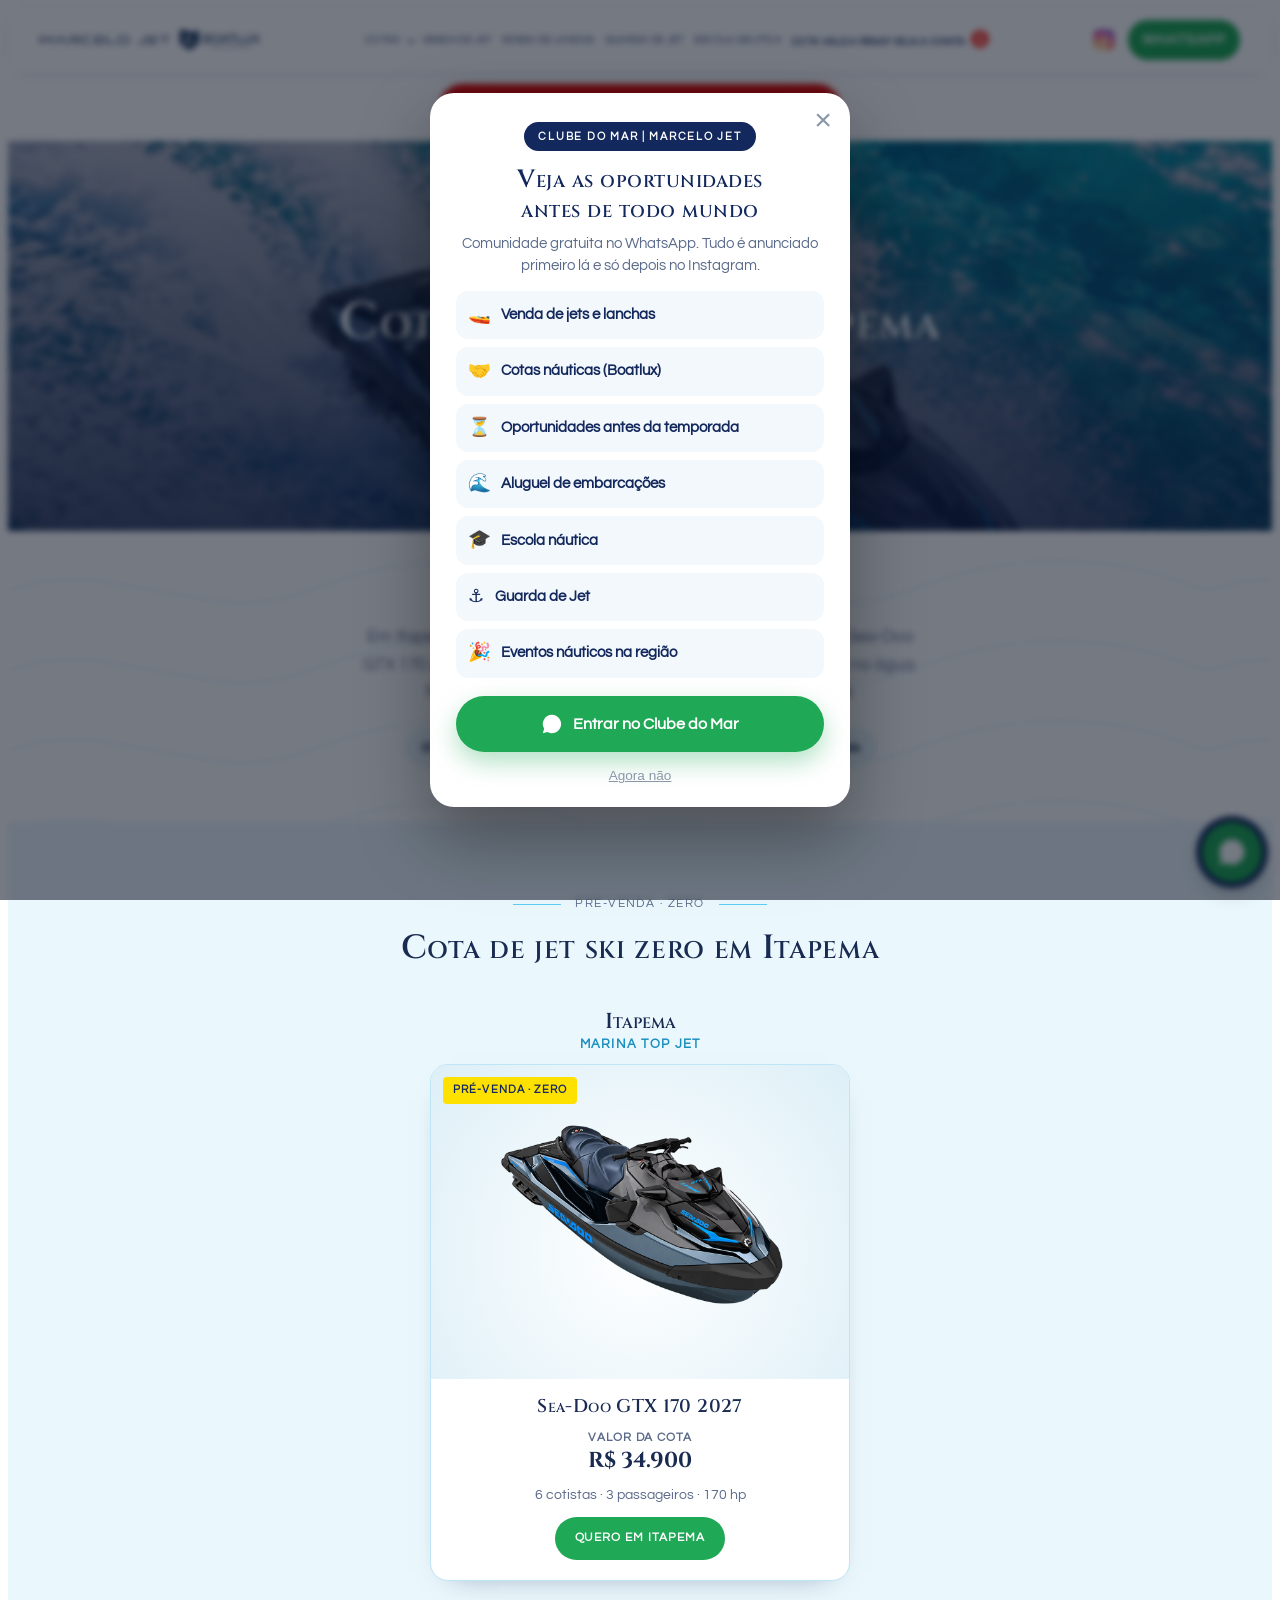
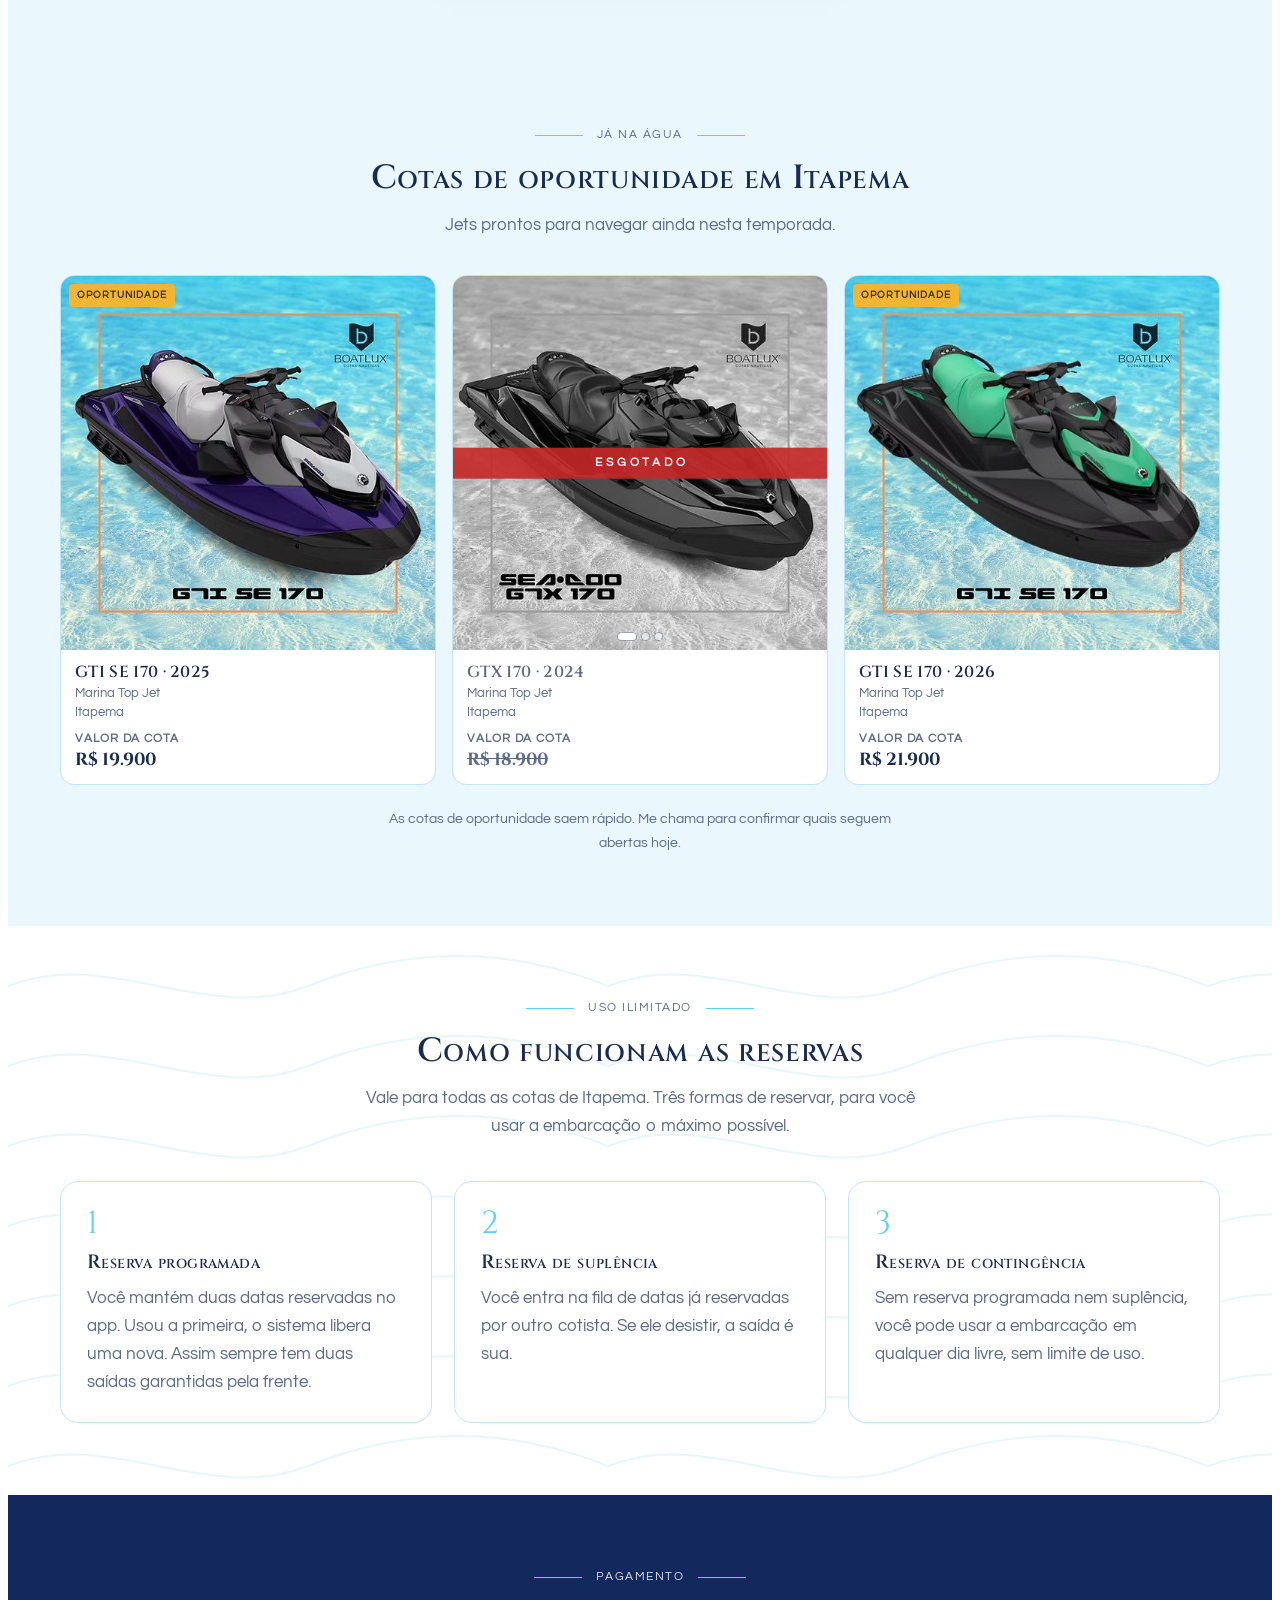
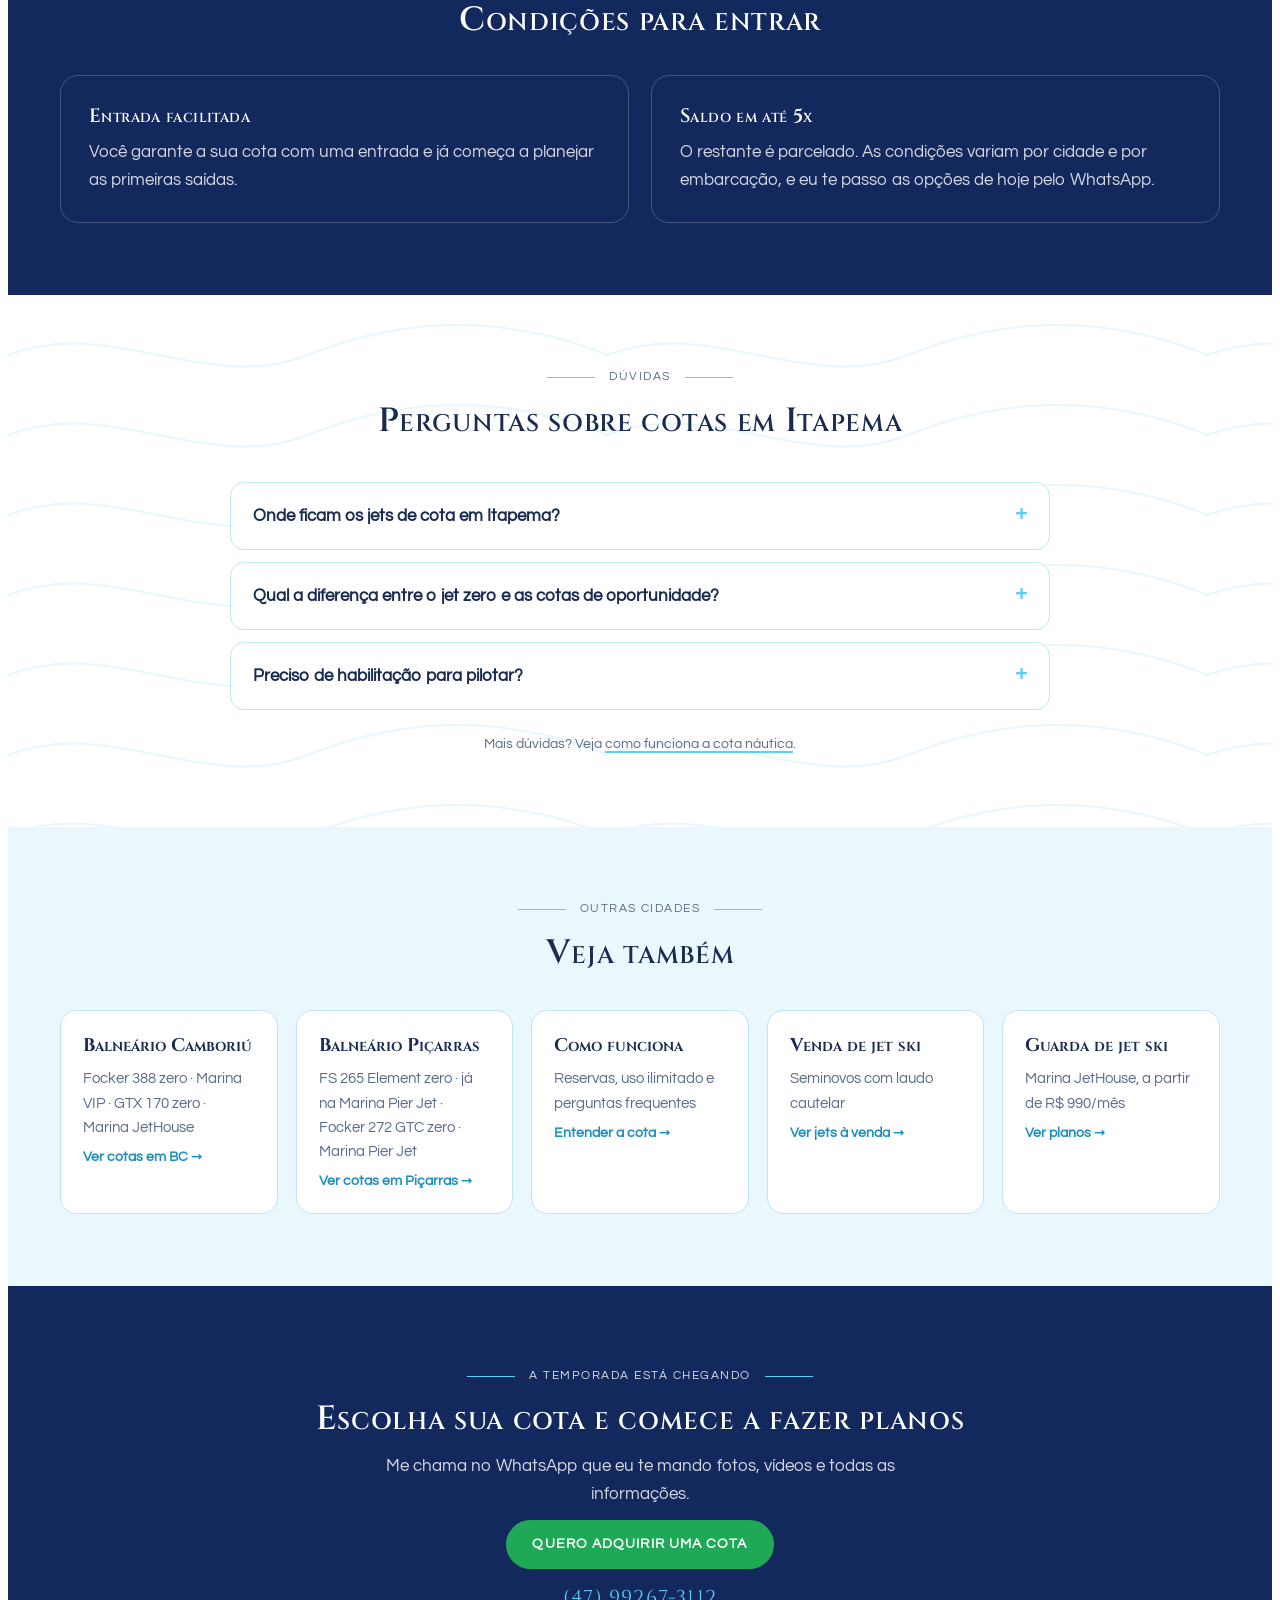
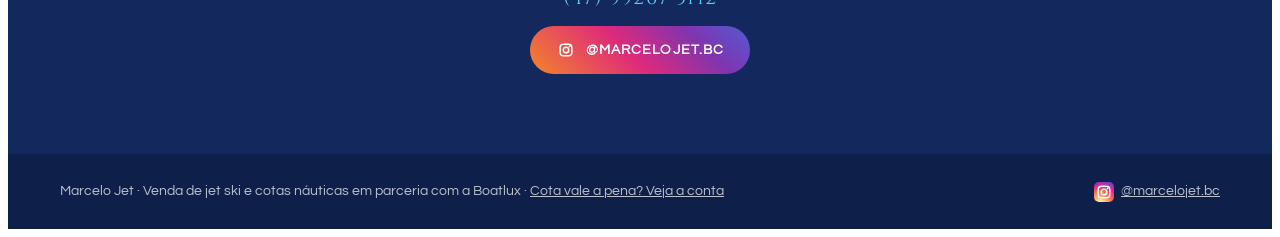
<file: itapema.html>
<!doctype html>
<html lang="pt-BR">
<head>
<meta charset="utf-8">
<meta name="viewport" content="width=device-width, initial-scale=1, viewport-fit=cover">
<meta name="robots" content="index, follow">
<title>Cota de jet ski em Itapema | Marcelo Jet + Boatlux</title>
<link rel="canonical" href="https://marcelojet.com.br/itapema.html">
<meta property="og:type" content="website">
<meta property="og:locale" content="pt_BR">
<meta property="og:title" content="Cota de jet ski em Itapema | Marcelo Jet + Boatlux">
<meta property="og:description" content="Cota de jet ski Sea-Doo GTX 170 zero e cotas de oportunidade na Marina Top Jet, em Itapema. Parceria Marcelo Jet + Boatlux.">
<meta property="og:url" content="https://marcelojet.com.br/itapema.html">
<meta property="og:image" content="https://marcelojet.com.br/img/gtx-pilotando.jpg">

<meta name="description" content="Cota de jet ski Sea-Doo GTX 170 zero e cotas de oportunidade na Marina Top Jet, em Itapema. Parceria Marcelo Jet + Boatlux.">
<link rel="icon" href="/favicon.ico" sizes="any">
<link rel="icon" type="image/png" href="/img/favicon-48.png">
<link rel="apple-touch-icon" href="/img/apple-touch-icon.png">
<meta name="theme-color" content="#13285C">
<link rel="preconnect" href="https://fonts.googleapis.com">
<link rel="preconnect" href="https://fonts.gstatic.com" crossorigin>
<link rel="stylesheet" href="https://fonts.googleapis.com/css2?family=Cinzel:wght@500;600;700&family=Montserrat:ital,wght@0,500;0,700;0,800;1,800&family=Questrial&display=swap">
<link rel="stylesheet" href="css/site.css?v=01c7d737">
<!-- Meta Pixel -->
<script>
!function(f,b,e,v,n,t,s){if(f.fbq)return;n=f.fbq=function(){n.callMethod?
n.callMethod.apply(n,arguments):n.queue.push(arguments)};if(!f._fbq)f._fbq=n;
n.push=n;n.loaded=!0;n.version='2.0';n.queue=[];t=b.createElement(e);t.async=!0;
t.src=v;s=b.getElementsByTagName(e)[0];s.parentNode.insertBefore(t,s)}(window,
document,'script','https://connect.facebook.net/en_US/fbevents.js');
fbq('init','2626502271122110');
fbq('track','PageView');
</script>
<noscript><img height="1" width="1" style="display:none" alt="" src="https://www.facebook.com/tr?id=2626502271122110&ev=PageView&noscript=1"></noscript>
<!-- Fim Meta Pixel -->
<!-- Google Analytics -->
<script async src="https://www.googletagmanager.com/gtag/js?id=G-20BYLPZGGH"></script>
<script>window.dataLayer=window.dataLayer||[];function gtag(){dataLayer.push(arguments)}gtag('js',new Date());gtag('config','G-20BYLPZGGH');gtag('config','AW-18568251454');
document.addEventListener('click',function(e){var a=e.target.closest&&e.target.closest('a');if(!a)return;var h=a.getAttribute('href')||'';
if(h.indexOf('wa.me')>-1){var c=a.closest('article'),t=c&&c.querySelector('h3');gtag('event','conversion',{send_to:'AW-18568251454/K5N5CMKY-7UdEL6QhJZF'});gtag('event','clique_whatsapp',{item:(t?t.textContent:a.textContent).trim().slice(0,90),pagina:location.pathname})}
else if(h.indexOf('instagram.com')>-1){gtag('event','clique_instagram',{pagina:location.pathname})}},true);</script>
<!-- Microsoft Clarity -->
<script>(function(c,l,a,r,i,t,y){c[a]=c[a]||function(){(c[a].q=c[a].q||[]).push(arguments)};t=l.createElement(r);t.async=1;t.src="https://www.clarity.ms/tag/"+i;y=l.getElementsByTagName(r)[0];y.parentNode.insertBefore(t,y);})(window,document,"clarity","script","zbn6weu3ky");</script>
</head>
<body>
<header class="topo faixa">
  <div class="miolo">
    <a class="marcas" href="index.html" aria-label="Marcelo Jet e Boatlux, página inicial">
      <img class="mj" src="img/logo-marcelojet.png" width="760" height="49" alt="Marcelo Jet">
      <span class="x" aria-hidden="true"></span>
      <img class="bl" src="img/logo-boatlux.png" width="560" height="141" alt="Boatlux Cotas Náuticas">
    </a>
    <nav class="menu" aria-label="Páginas">
      <div class="drop"><button type="button" aria-haspopup="true">Cotas</button><div class="drop-lista"><a href="balneario-camboriu.html">Balneário Camboriú</a><a href="balneario-picarras.html">Balneário Piçarras</a><a href="itapema.html">Itapema</a><a href="como-funciona.html">Como funciona a cota</a></div></div><a href="venda-de-jet-ski.html">Venda de jet</a><a href="venda-de-lancha.html">Venda de lancha</a><a href="guarda-de-jet-ski.html">Guarda de jet</a><a href="escola-nautica-balneario-camboriu.html">Escola náutica</a><a class="m-novo" href="dicas.html">Cota vale a pena? Veja a conta<span class="badge-n">1</span></a>
    </nav>
    <div class="topo-acoes"><a class="ig-topo" href="https://www.instagram.com/marcelojet.bc/" target="_blank" rel="noopener" aria-label="Instagram @marcelojet.bc"><svg class="ig-ico" viewBox="0 0 24 24" aria-hidden="true"><defs><radialGradient id="igg" cx="30%" cy="107%" r="150%"><stop offset="0" stop-color="#FDF497"/><stop offset=".05" stop-color="#FDF497"/><stop offset=".45" stop-color="#FD5949"/><stop offset=".6" stop-color="#D6249F"/><stop offset=".9" stop-color="#285AEB"/></radialGradient></defs><rect width="24" height="24" rx="6" fill="url(#igg)"/><rect x="5" y="5" width="14" height="14" rx="4" fill="none" stroke="#fff" stroke-width="1.8"/><circle cx="12" cy="12" r="3.3" fill="none" stroke="#fff" stroke-width="1.8"/><circle cx="16.3" cy="7.7" r="1.1" fill="#fff"/></svg><span>@marcelojet.bc</span></a><a class="botao zap" href="https://wa.me/5547992673112?text=Oi%20Marcelo%2C%20vi%20o%20site%20e%20quero%20saber%20das%20cotas" target="_blank" rel="noopener">WhatsApp</a></div>
    <div class="menu-mob-wrap"><nav class="menu-mob" aria-label="Páginas"><a class="mob-novo" href="dicas.html">Cota vale a pena? Veja a conta<span class="badge-n">1</span></a><a class="mob-bf" href="index.html#lanchas-oportunidade">🔥 Black Friday · lanchas com desconto</a><a href="balneario-camboriu.html">Cotas BC</a><a href="balneario-picarras.html">Cotas Piçarras</a><a href="itapema.html">Cotas Itapema</a><a href="venda-de-jet-ski.html">Venda de jet</a><a href="venda-de-lancha.html">Venda de lancha</a><a href="guarda-de-jet-ski.html">Guarda de jet</a><a href="como-funciona.html">Como funciona</a><a class="mob-escola" href="escola-nautica-balneario-camboriu.html">Escola náutica · habilitação</a></nav></div>
  </div>
</header>
<div class="bf-barra"><a href="index.html#lanchas-oportunidade">🔥 Black Friday · lanchas com desconto <span aria-hidden="true">↓</span></a></div>
<main id="inicio">
  <section class="hero cidade-hero faixa" style="background-image:url('img/gtx-pilotando.jpg');background-position:center 45%">
    <div class="miolo">
      <nav class="trilha" aria-label="Você está em"><a href="index.html">Início</a><span>›</span><span>Itapema</span></nav>
      <h1>Cota de jet ski em Itapema</h1>
      <div class="acoes"><a class="botao zap" href="https://wa.me/5547992673112?text=Oi%20Marcelo%2C%20quero%20saber%20das%20cotas%20em%20Itapema" target="_blank" rel="noopener">Falar com o Marcelo</a></div>
    </div>
  </section>
  <section class="intro-cidade ondas faixa">
    <div class="miolo">
      <span class="rotulo">Parceria Marcelo Jet + Boatlux</span>
      <p>Em Itapema as cotas são de jet ski, todas na Marina Top Jet: o Sea-Doo GTX 170 zero em pré-venda e jets de oportunidade que já estão na água. No dia da reserva, o jet está pronto esperando por você.</p>
      <ul class="resumo-cidade"><li>GTX 170 zero · Marina Top Jet</li><li>2 jets de oportunidade disponíveis</li></ul>
    </div>
  </section>
  <section class="bloco jets-zero gelo faixa" id="jet-zero">
    <div class="miolo">
      <div class="centro"><span class="rotulo">Pré-venda · zero</span><h2>Cota de jet ski zero em Itapema</h2></div>
      <div class="grade um"><article class="jet">
          <div class="cidade">Itapema<small>Marina Top Jet</small></div>
          <div class="cartao">
            <div class="galeria">
              <span class="selo zero">Pré-venda · Zero</span>
              <div class="trilho" tabindex="0" aria-label="Fotos do GTX 170 2027 em Itapema">
                <img class="studio" src="img/gtx170-2026.png" alt="Sea-Doo GTX 170 2027">
              </div>
            </div>
            <div class="corpo">
              <h3>Sea-Doo GTX 170 2027</h3><div class="preco"><span class="cota-rot">Valor da cota</span><strong>R$ 34.900</strong></div>
              <span class="meta">6 cotistas · 3 passageiros · 170 hp</span>
              <a class="botao" href="https://wa.me/5547992673112?text=Oi%20Marcelo%2C%20quero%20o%20GTX%20170%20zero%20em%20Itapema" target="_blank" rel="noopener">Quero em Itapema</a>
            </div>
          </div>
        </article></div>
      
    </div>
  </section>
  <section class="bloco oportunidades gelo faixa" id="oportunidades">
    <div class="miolo">
      <div class="centro"><span class="rotulo">Já na água</span><h2>Cotas de oportunidade em Itapema</h2><p>Jets prontos para navegar ainda nesta temporada.</p></div>
      
      <div class="grade tres"><article class="op"><div class="galeria"><span class="selo">Oportunidade</span><div class="trilho" aria-label="Foto do GTI SE 170 2025"><img src="img/op-gtise170-2025-itapema.jpg" alt="Sea-Doo GTI SE 170 2025" loading="lazy"></div></div><div class="corpo"><h3>GTI SE 170 · 2025</h3><span class="meta">Marina Top Jet<br>Itapema</span><div class="preco"><span class="cota-rot">Valor da cota</span><strong>R$ 19.900</strong></div></div></article><article class="op op-vendida"><div class="galeria"><span class="faixa-vendida" aria-hidden="true">Esgotado</span><div class="trilho" tabindex="0" aria-label="Fotos do GTX 170 2024 em Itapema"><img src="img/op-gtx170-2024-itapema.jpg" alt="Sea-Doo GTX 170 2024" loading="lazy"><img src="img/gtx24-itapema-2.jpg" alt="GTX 170 2024 na Marina Top Jet, vista de frente" loading="lazy"><img src="img/gtx24-itapema-3.jpg" alt="GTX 170 2024 na Marina Top Jet, vista lateral" loading="lazy"></div></div><div class="corpo"><h3>GTX 170 · 2024</h3><span class="meta">Marina Top Jet<br>Itapema</span><div class="preco"><span class="cota-rot">Valor da cota</span><strong>R$ 18.900</strong></div></div></article><article class="op"><div class="galeria"><span class="selo">Oportunidade</span><div class="trilho" aria-label="Foto do GTI SE 170 2026 em Itapema"><img src="img/op-gtise170-2026-itapema.jpg" alt="Sea-Doo GTI SE 170 2026" loading="lazy"></div></div><div class="corpo"><h3>GTI SE 170 · 2026</h3><span class="meta">Marina Top Jet<br>Itapema</span><div class="preco"><span class="cota-rot">Valor da cota</span><strong>R$ 21.900</strong></div></div></article></div>
      <p class="nota">As cotas de oportunidade saem rápido. Me chama para confirmar quais seguem abertas hoje.</p>
    </div>
  </section>
  <section class="bloco ondas faixa" id="reservas">
    <div class="miolo">
      <div class="centro">
        <span class="rotulo">Uso ilimitado</span>
        <h2>Como funcionam as reservas</h2>
        <p>Vale para todas as cotas de Itapema. Três formas de reservar, para você usar a embarcação o máximo possível.</p>
      </div>
      <ol class="passos">
        <li><h3>Reserva programada</h3><p>Você mantém duas datas reservadas no app. Usou a primeira, o sistema libera uma nova. Assim sempre tem duas saídas garantidas pela frente.</p></li>
        <li><h3>Reserva de suplência</h3><p>Você entra na fila de datas já reservadas por outro cotista. Se ele desistir, a saída é sua.</p></li>
        <li><h3>Reserva de contingência</h3><p>Sem reserva programada nem suplência, você pode usar a embarcação em qualquer dia livre, sem limite de uso.</p></li>
      </ol>
    </div>
  </section>
  <section class="bloco condicoes azul faixa">
    <div class="miolo">
      <div class="centro">
        <span class="rotulo">Pagamento</span>
        <h2>Condições para entrar</h2>
      </div>
      <article class="bloco-c"><h3>Entrada facilitada</h3><p>Você garante a sua cota com uma entrada e já começa a planejar as primeiras saídas.</p></article>
      <article class="bloco-c"><h3>Saldo em até 5x</h3><p>O restante é parcelado. As condições variam por cidade e por embarcação, e eu te passo as opções de hoje pelo WhatsApp.</p></article>
    </div>
  </section>
  <section class="bloco ondas faixa" id="perguntas">
    <div class="miolo">
      <div class="centro"><span class="rotulo">Dúvidas</span><h2>Perguntas sobre cotas em Itapema</h2></div>
      <div class="faq"><details><summary>Onde ficam os jets de cota em Itapema?</summary><p>Todos ficam na Marina Top Jet.</p></details><details><summary>Qual a diferença entre o jet zero e as cotas de oportunidade?</summary><p>O GTX 170 zero está em pré-venda, com o grupo de cotistas sendo formado. As cotas de oportunidade são de jets que já estão na água, para quem quer navegar ainda nesta temporada.</p></details><details><summary>Preciso de habilitação para pilotar?</summary><p>Sim, para pilotar jet ski é preciso ter a habilitação de motonauta. Se você ainda não tem, eu te explico como tirar.</p></details></div>
      <p class="nota">Mais dúvidas? Veja <a class="link-cidade" href="como-funciona.html">como funciona a cota náutica</a>.</p>
    </div>
  </section>
  <section class="bloco gelo faixa">
    <div class="miolo">
      <div class="centro"><span class="rotulo">Outras cidades</span><h2>Veja também</h2></div>
      <div class="outras"><a class="outra" href="balneario-camboriu.html"><b>Balneário Camboriú</b><span>Focker 388 zero · Marina VIP · GTX 170 zero · Marina JetHouse</span><em>Ver cotas em BC →</em></a><a class="outra" href="balneario-picarras.html"><b>Balneário Piçarras</b><span>FS 265 Element zero · já na Marina Pier Jet · Focker 272 GTC zero · Marina Pier Jet</span><em>Ver cotas em Piçarras →</em></a><a class="outra" href="como-funciona.html"><b>Como funciona</b><span>Reservas, uso ilimitado e perguntas frequentes</span><em>Entender a cota →</em></a><a class="outra" href="venda-de-jet-ski.html"><b>Venda de jet ski</b><span>Seminovos com laudo cautelar</span><em>Ver jets à venda →</em></a><a class="outra" href="guarda-de-jet-ski.html"><b>Guarda de jet ski</b><span>Marina JetHouse, a partir de R$ 990/mês</span><em>Ver planos →</em></a></div>
    </div>
  </section>
  <section class="final azul faixa">
    <div class="miolo centro">
      <span class="rotulo">A temporada está chegando</span>
      <h2>Escolha sua cota e comece a fazer planos</h2>
      <p>Me chama no WhatsApp que eu te mando fotos, vídeos e todas as informações.</p>
      <a class="botao zap" href="https://wa.me/5547992673112?text=Oi%20Marcelo%2C%20vi%20o%20site%20e%20quero%20saber%20das%20cotas%20em%20Itapema" target="_blank" rel="noopener">Quero adquirir uma cota</a>
      <span class="numero">(47) 99267-3112</span>
      <a class="botao ig" href="https://www.instagram.com/marcelojet.bc/" target="_blank" rel="noopener"><svg class="ig-ico" viewBox="0 0 24 24" aria-hidden="true"><defs><radialGradient id="igg" cx="30%" cy="107%" r="150%"><stop offset="0" stop-color="#FDF497"/><stop offset=".05" stop-color="#FDF497"/><stop offset=".45" stop-color="#FD5949"/><stop offset=".6" stop-color="#D6249F"/><stop offset=".9" stop-color="#285AEB"/></radialGradient></defs><rect width="24" height="24" rx="6" fill="url(#igg)"/><rect x="5" y="5" width="14" height="14" rx="4" fill="none" stroke="#fff" stroke-width="1.8"/><circle cx="12" cy="12" r="3.3" fill="none" stroke="#fff" stroke-width="1.8"/><circle cx="16.3" cy="7.7" r="1.1" fill="#fff"/></svg>@marcelojet.bc</a>
    </div>
  </section>
</main>
<footer class="faixa">
  <div class="miolo">
    <span>Marcelo Jet · Venda de jet ski e cotas náuticas em parceria com a Boatlux · <a href="dicas.html">Cota vale a pena? Veja a conta</a></span>
    <a class="ig-rodape" href="https://www.instagram.com/marcelojet.bc/" target="_blank" rel="noopener"><svg class="ig-ico" viewBox="0 0 24 24" aria-hidden="true"><defs><radialGradient id="igg" cx="30%" cy="107%" r="150%"><stop offset="0" stop-color="#FDF497"/><stop offset=".05" stop-color="#FDF497"/><stop offset=".45" stop-color="#FD5949"/><stop offset=".6" stop-color="#D6249F"/><stop offset=".9" stop-color="#285AEB"/></radialGradient></defs><rect width="24" height="24" rx="6" fill="url(#igg)"/><rect x="5" y="5" width="14" height="14" rx="4" fill="none" stroke="#fff" stroke-width="1.8"/><circle cx="12" cy="12" r="3.3" fill="none" stroke="#fff" stroke-width="1.8"/><circle cx="16.3" cy="7.7" r="1.1" fill="#fff"/></svg>@marcelojet.bc</a>
  </div>
</footer>
<a class="flutuante" href="https://wa.me/5547992673112?text=Oi%20Marcelo%2C%20vi%20o%20site%20e%20quero%20saber%20das%20cotas" target="_blank" rel="noopener" aria-label="Falar no WhatsApp">
  <svg viewBox="0 0 24 24" aria-hidden="true"><path fill="currentColor" d="M12 2a10 10 0 0 0-8.6 15.1L2 22l5-1.3A10 10 0 1 0 12 2Zm4.5 12.1c-.2-.1-1.5-.7-1.7-.8-.2-.1-.4-.1-.6.1l-.8 1c-.1.2-.3.2-.5.1a6.7 6.7 0 0 1-3.3-2.9c-.3-.4.2-.4.7-1.3.1-.2 0-.3 0-.4l-.8-1.8c-.2-.5-.4-.4-.6-.4h-.5a1 1 0 0 0-.7.3 3 3 0 0 0-.9 2.2 5.2 5.2 0 0 0 1.1 2.7 11.8 11.8 0 0 0 4.5 4c1.7.7 2.3.8 3.2.6a2.7 2.7 0 0 0 1.8-1.3 2.2 2.2 0 0 0 .2-1.3c-.1-.1-.3-.2-.6-.3Z"/></svg>
</a>
<script src="js/galeria.js?v=1e88c8d7"></script>
<script src="js/pixel.js"></script>
<script type="application/ld+json">{"@context": "https://schema.org", "@graph": [{"@type": "LocalBusiness", "name": "Marcelo Jet", "description": "Cota de jet ski Sea-Doo GTX 170 zero e cotas de oportunidade na Marina Top Jet, em Itapema. Parceria Marcelo Jet + Boatlux.", "telephone": "+55 47 99267-3112", "sameAs": ["https://www.instagram.com/marcelojet.bc/"], "areaServed": ["Balneário Camboriú", "Itapema", "Balneário Piçarras"]}, {"@type": "FAQPage", "mainEntity": [{"@type": "Question", "name": "Onde ficam os jets de cota em Itapema?", "acceptedAnswer": {"@type": "Answer", "text": "Todos ficam na Marina Top Jet."}}, {"@type": "Question", "name": "Qual a diferença entre o jet zero e as cotas de oportunidade?", "acceptedAnswer": {"@type": "Answer", "text": "O GTX 170 zero está em pré-venda, com o grupo de cotistas sendo formado. As cotas de oportunidade são de jets que já estão na água, para quem quer navegar ainda nesta temporada."}}, {"@type": "Question", "name": "Preciso de habilitação para pilotar?", "acceptedAnswer": {"@type": "Answer", "text": "Sim, para pilotar jet ski é preciso ter a habilitação de motonauta. Se você ainda não tem, eu te explico como tirar."}}]}]}</script>
</body>
</html>
</file>
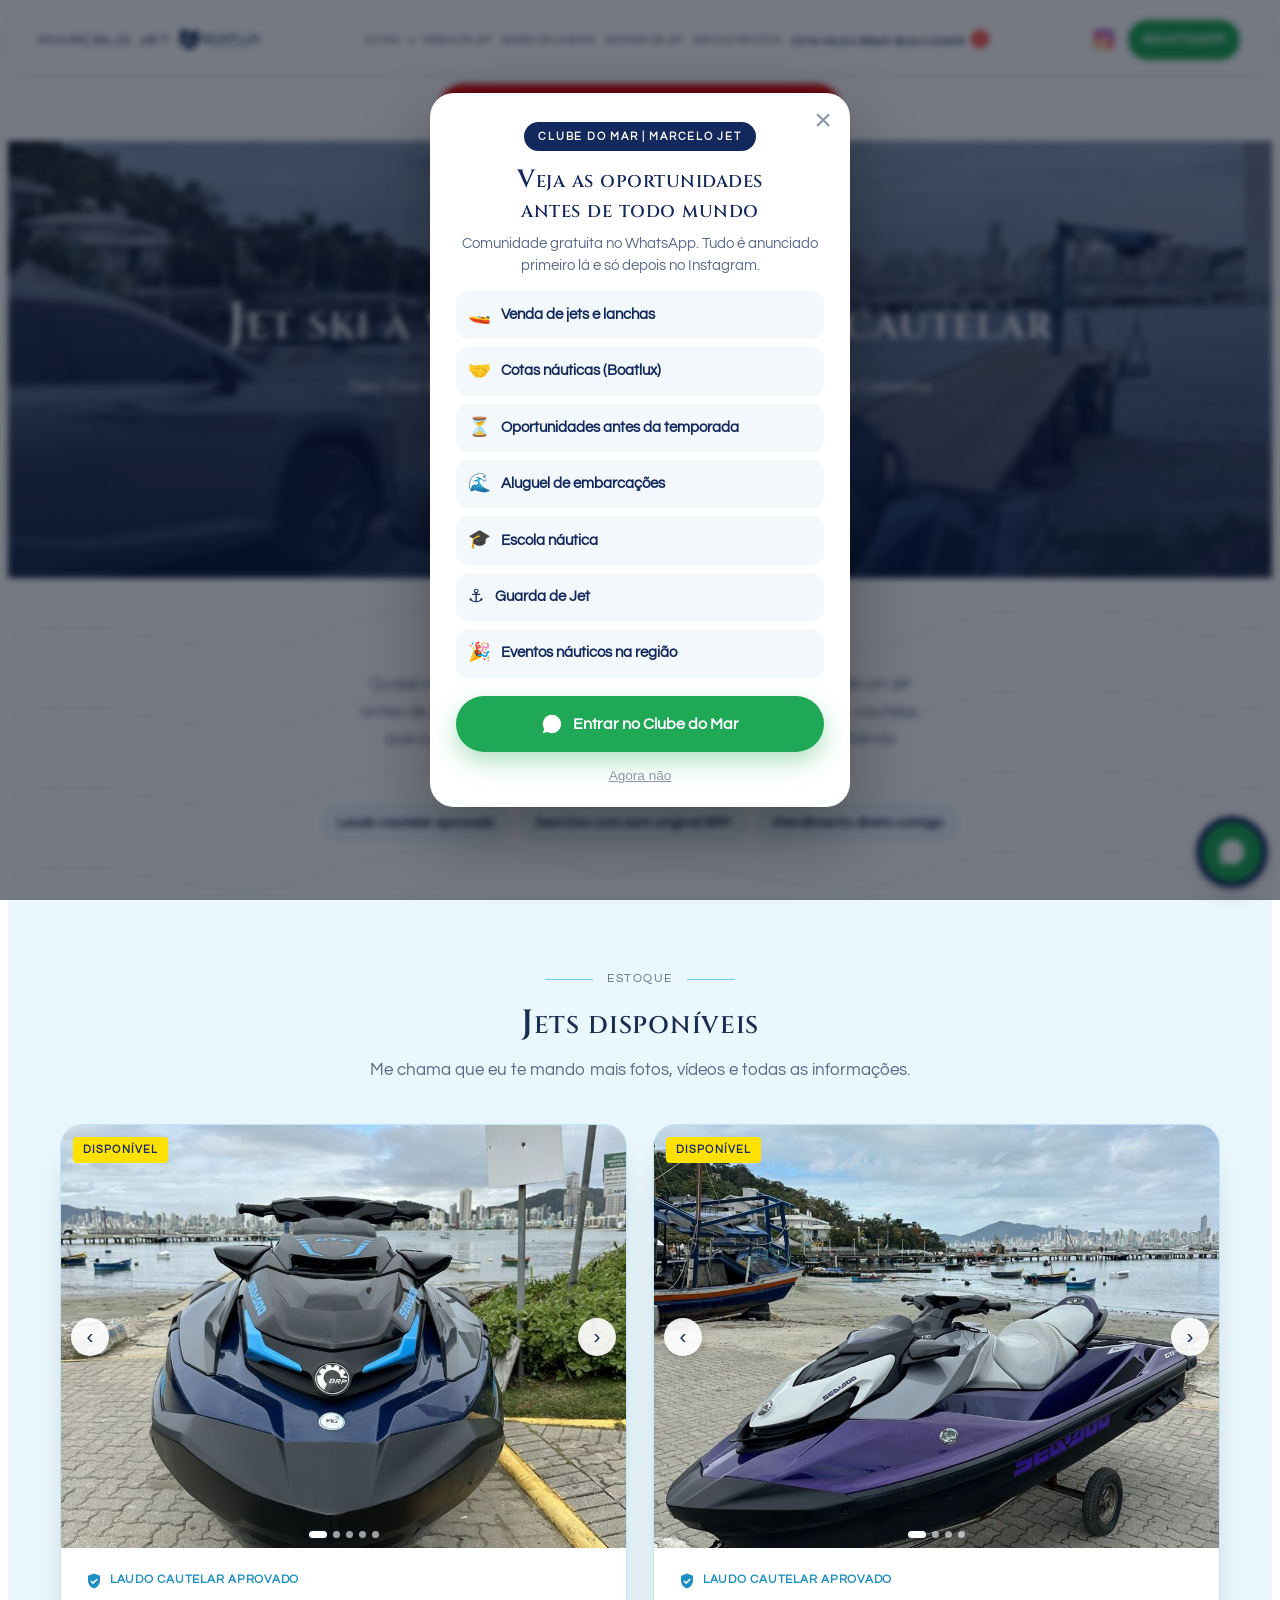
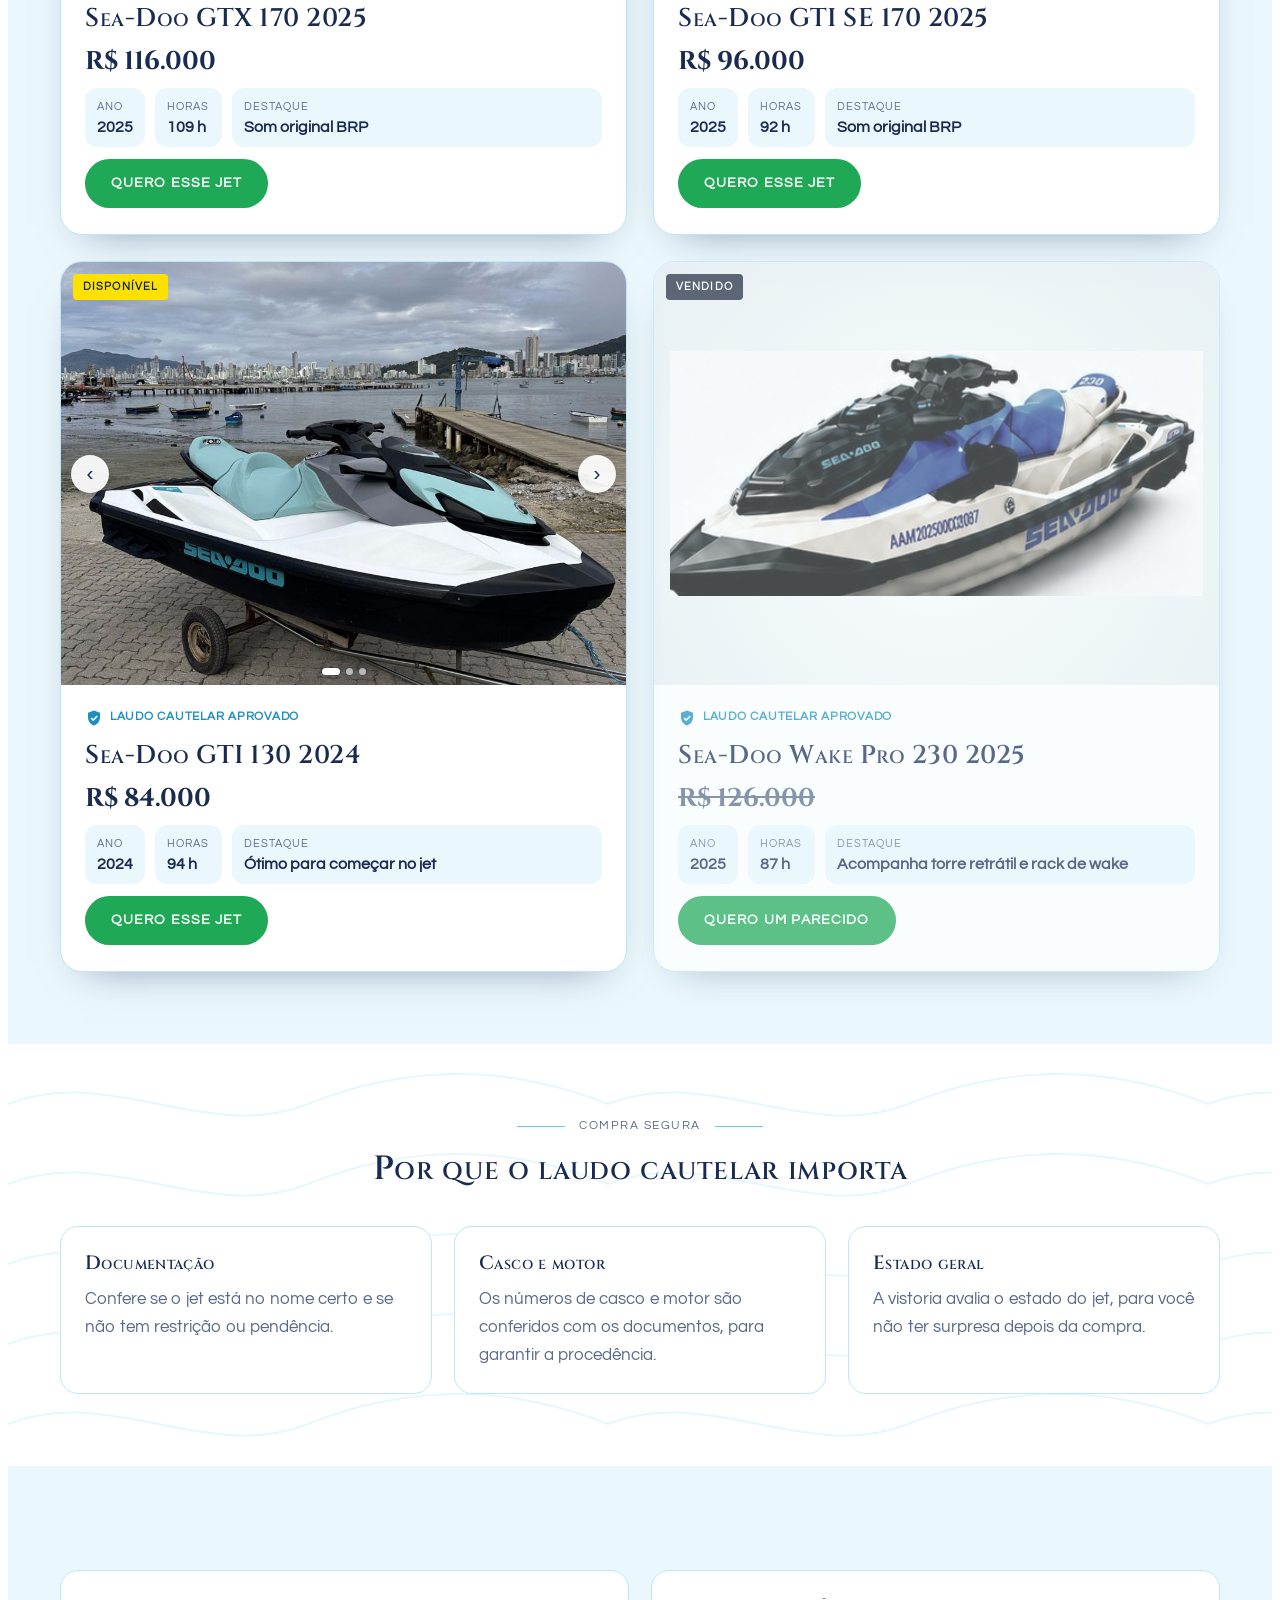
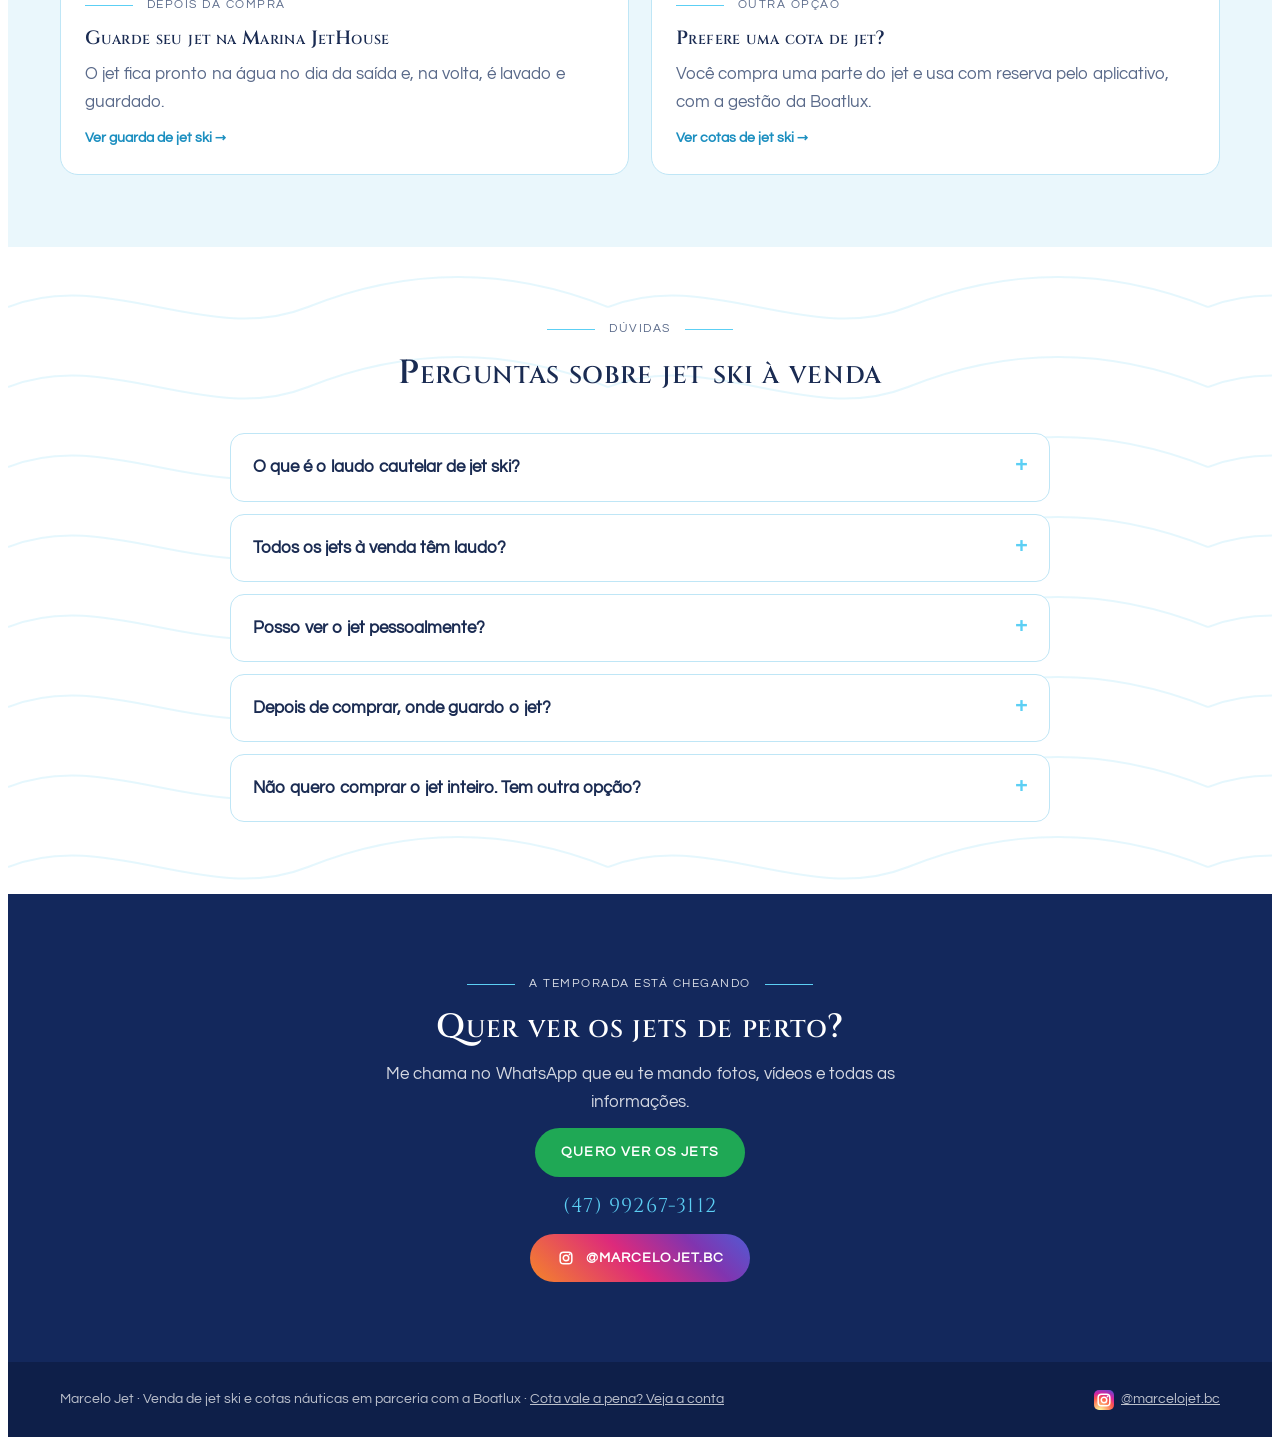
<file: venda-de-jet-ski.html>
<!doctype html>
<html lang="pt-BR">
<head>
<meta charset="utf-8">
<meta name="viewport" content="width=device-width, initial-scale=1, viewport-fit=cover">
<meta name="robots" content="index, follow">
<title>Jet ski à venda com laudo cautelar em SC | Marcelo Jet</title>
<link rel="canonical" href="https://marcelojet.com.br/venda-de-jet-ski.html">
<meta property="og:type" content="website">
<meta property="og:locale" content="pt_BR">
<meta property="og:title" content="Jet ski à venda com laudo cautelar em SC | Marcelo Jet">
<meta property="og:description" content="Jet ski seminovo à venda em Santa Catarina, todos com laudo cautelar aprovado: Sea-Doo GTX 170, GTI SE 170 e GTI 130. Marcelo Jet, Balneário Camboriú.">
<meta property="og:url" content="https://marcelojet.com.br/venda-de-jet-ski.html">
<meta property="og:image" content="https://marcelojet.com.br/img/venda-gtx170-2.jpg">

<meta name="description" content="Jet ski seminovo à venda em Santa Catarina, todos com laudo cautelar aprovado: Sea-Doo GTX 170, GTI SE 170 e GTI 130. Marcelo Jet, Balneário Camboriú.">
<link rel="icon" href="/favicon.ico" sizes="any">
<link rel="icon" type="image/png" href="/img/favicon-48.png">
<link rel="apple-touch-icon" href="/img/apple-touch-icon.png">
<meta name="theme-color" content="#13285C">
<link rel="preconnect" href="https://fonts.googleapis.com">
<link rel="preconnect" href="https://fonts.gstatic.com" crossorigin>
<link rel="stylesheet" href="https://fonts.googleapis.com/css2?family=Cinzel:wght@500;600;700&family=Montserrat:ital,wght@0,500;0,700;0,800;1,800&family=Questrial&display=swap">
<link rel="stylesheet" href="css/site.css?v=01c7d737">
<!-- Meta Pixel -->
<script>
!function(f,b,e,v,n,t,s){if(f.fbq)return;n=f.fbq=function(){n.callMethod?
n.callMethod.apply(n,arguments):n.queue.push(arguments)};if(!f._fbq)f._fbq=n;
n.push=n;n.loaded=!0;n.version='2.0';n.queue=[];t=b.createElement(e);t.async=!0;
t.src=v;s=b.getElementsByTagName(e)[0];s.parentNode.insertBefore(t,s)}(window,
document,'script','https://connect.facebook.net/en_US/fbevents.js');
fbq('init','2626502271122110');
fbq('track','PageView');
</script>
<noscript><img height="1" width="1" style="display:none" alt="" src="https://www.facebook.com/tr?id=2626502271122110&ev=PageView&noscript=1"></noscript>
<!-- Fim Meta Pixel -->
<!-- Google Analytics -->
<script async src="https://www.googletagmanager.com/gtag/js?id=G-20BYLPZGGH"></script>
<script>window.dataLayer=window.dataLayer||[];function gtag(){dataLayer.push(arguments)}gtag('js',new Date());gtag('config','G-20BYLPZGGH');gtag('config','AW-18568251454');
document.addEventListener('click',function(e){var a=e.target.closest&&e.target.closest('a');if(!a)return;var h=a.getAttribute('href')||'';
if(h.indexOf('wa.me')>-1){var c=a.closest('article'),t=c&&c.querySelector('h3');gtag('event','conversion',{send_to:'AW-18568251454/K5N5CMKY-7UdEL6QhJZF'});gtag('event','clique_whatsapp',{item:(t?t.textContent:a.textContent).trim().slice(0,90),pagina:location.pathname})}
else if(h.indexOf('instagram.com')>-1){gtag('event','clique_instagram',{pagina:location.pathname})}},true);</script>
<!-- Microsoft Clarity -->
<script>(function(c,l,a,r,i,t,y){c[a]=c[a]||function(){(c[a].q=c[a].q||[]).push(arguments)};t=l.createElement(r);t.async=1;t.src="https://www.clarity.ms/tag/"+i;y=l.getElementsByTagName(r)[0];y.parentNode.insertBefore(t,y);})(window,document,"clarity","script","zbn6weu3ky");</script>
</head>
<body>
<header class="topo faixa">
  <div class="miolo">
    <a class="marcas" href="index.html" aria-label="Marcelo Jet e Boatlux, página inicial">
      <img class="mj" src="img/logo-marcelojet.png" width="760" height="49" alt="Marcelo Jet">
      <span class="x" aria-hidden="true"></span>
      <img class="bl" src="img/logo-boatlux.png" width="560" height="141" alt="Boatlux Cotas Náuticas">
    </a>
    <nav class="menu" aria-label="Páginas">
      <div class="drop"><button type="button" aria-haspopup="true">Cotas</button><div class="drop-lista"><a href="balneario-camboriu.html">Balneário Camboriú</a><a href="balneario-picarras.html">Balneário Piçarras</a><a href="itapema.html">Itapema</a><a href="como-funciona.html">Como funciona a cota</a></div></div><a href="venda-de-jet-ski.html">Venda de jet</a><a href="venda-de-lancha.html">Venda de lancha</a><a href="guarda-de-jet-ski.html">Guarda de jet</a><a href="escola-nautica-balneario-camboriu.html">Escola náutica</a><a class="m-novo" href="dicas.html">Cota vale a pena? Veja a conta<span class="badge-n">1</span></a>
    </nav>
    <div class="topo-acoes"><a class="ig-topo" href="https://www.instagram.com/marcelojet.bc/" target="_blank" rel="noopener" aria-label="Instagram @marcelojet.bc"><svg class="ig-ico" viewBox="0 0 24 24" aria-hidden="true"><defs><radialGradient id="igg" cx="30%" cy="107%" r="150%"><stop offset="0" stop-color="#FDF497"/><stop offset=".05" stop-color="#FDF497"/><stop offset=".45" stop-color="#FD5949"/><stop offset=".6" stop-color="#D6249F"/><stop offset=".9" stop-color="#285AEB"/></radialGradient></defs><rect width="24" height="24" rx="6" fill="url(#igg)"/><rect x="5" y="5" width="14" height="14" rx="4" fill="none" stroke="#fff" stroke-width="1.8"/><circle cx="12" cy="12" r="3.3" fill="none" stroke="#fff" stroke-width="1.8"/><circle cx="16.3" cy="7.7" r="1.1" fill="#fff"/></svg><span>@marcelojet.bc</span></a><a class="botao zap" href="https://wa.me/5547992673112?text=Oi%20Marcelo%2C%20vi%20o%20site%20e%20quero%20saber%20das%20cotas" target="_blank" rel="noopener">WhatsApp</a></div>
    <div class="menu-mob-wrap"><nav class="menu-mob" aria-label="Páginas"><a class="mob-novo" href="dicas.html">Cota vale a pena? Veja a conta<span class="badge-n">1</span></a><a class="mob-bf" href="index.html#lanchas-oportunidade">🔥 Black Friday · lanchas com desconto</a><a href="balneario-camboriu.html">Cotas BC</a><a href="balneario-picarras.html">Cotas Piçarras</a><a href="itapema.html">Cotas Itapema</a><a href="venda-de-jet-ski.html">Venda de jet</a><a href="venda-de-lancha.html">Venda de lancha</a><a href="guarda-de-jet-ski.html">Guarda de jet</a><a href="como-funciona.html">Como funciona</a><a class="mob-escola" href="escola-nautica-balneario-camboriu.html">Escola náutica · habilitação</a></nav></div>
  </div>
</header>
<div class="bf-barra"><a href="index.html#lanchas-oportunidade">🔥 Black Friday · lanchas com desconto <span aria-hidden="true">↓</span></a></div>
<main id="inicio">
  <section class="hero cidade-hero faixa" style="background-image:url('img/venda-gtx170-2.jpg');background-position:center 40%">
    <div class="miolo">
      <nav class="trilha" aria-label="Você está em"><a href="index.html">Início</a><span>›</span><span>Venda de jet ski</span></nav>
      <h1>Jet ski à venda com laudo cautelar</h1>
      <p>Sea-Doo seminovos com procedência comprovada, em Santa Catarina</p>
      <div class="acoes"><a class="botao zap" href="https://wa.me/5547992673112?text=Oi%20Marcelo%2C%20vi%20o%20site%20e%20quero%20saber%20dos%20jets%20%C3%A0%20venda" target="_blank" rel="noopener">Falar com o Marcelo</a></div>
    </div>
  </section>
  <section class="intro-cidade ondas faixa">
    <div class="miolo">
      <span class="rotulo">Marcelo Jet</span>
      <p>Quase ninguém sabe, mas dá para comprovar a procedência de um jet antes de comprar. Todos os jets que eu vendo passam por laudo cautelar, que confere documentação, casco e motor. Você compra sabendo exatamente o que está levando.</p>
      <ul class="resumo-cidade"><li>Laudo cautelar aprovado</li><li>Sea-Doo com som original BRP</li><li>Atendimento direto comigo</li></ul>
    </div>
  </section>
  <section class="bloco gelo faixa" id="jets-a-venda">
    <div class="miolo">
      <div class="centro"><span class="rotulo">Estoque</span><h2>Jets disponíveis</h2><p>Me chama que eu te mando mais fotos, vídeos e todas as informações.</p></div>
      <div class="grade-venda"><article class="lancha jv">
          <div class="galeria">
            <span class="selo zero">Disponível</span>
            <div class="trilho" tabindex="0" aria-label="Fotos do Sea-Doo GTX 170"><img src="img/venda-gtx170-1.jpg" alt="Sea-Doo GTX 170 2025, foto 1"><img src="img/venda-gtx170-2.jpg" alt="Sea-Doo GTX 170 2025, foto 2" loading="lazy"><img src="img/venda-gtx170-3.jpg" alt="Sea-Doo GTX 170 2025, foto 3" loading="lazy"><img src="img/venda-gtx170-4.jpg" alt="Sea-Doo GTX 170 2025, foto 4" loading="lazy"><img src="img/venda-gtx170-5.jpg" alt="Sea-Doo GTX 170 2025, foto 5" loading="lazy"></div>
          </div>
          <div class="corpo">
            <span class="laudo"><svg viewBox="0 0 24 24" aria-hidden="true"><path fill="currentColor" d="M12 2 4 5v6c0 5 3.4 9.7 8 11 4.6-1.3 8-6 8-11V5l-8-3Zm-1.2 14.2-3.5-3.5 1.4-1.4 2.1 2.1 4.9-4.9 1.4 1.4-6.3 6.3Z"/></svg>Laudo cautelar aprovado</span>
            <h3>Sea-Doo GTX 170 2025</h3>
            <div class="preco"><strong>R$ 116.000</strong></div>
            <dl class="dados">
              <div><dt>Ano</dt><dd>2025</dd></div>
              <div><dt>Horas</dt><dd>109 h</dd></div>
              <div><dt>Destaque</dt><dd>Som original BRP</dd></div>
            </dl>
            <a class="botao" href="https://wa.me/5547992673112?text=Oi%20Marcelo%2C%20quero%20saber%20do%20Sea-Doo%20GTX%20170%202025%20%C3%A0%20venda" target="_blank" rel="noopener">Quero esse jet</a>
          </div>
        </article><article class="lancha jv">
          <div class="galeria">
            <span class="selo zero">Disponível</span>
            <div class="trilho" tabindex="0" aria-label="Fotos do Sea-Doo GTI SE 170"><img src="img/venda-gti170-1.jpg" alt="Sea-Doo GTI SE 170 2025, foto 1"><img src="img/venda-gti170-2.jpg" alt="Sea-Doo GTI SE 170 2025, foto 2" loading="lazy"><img src="img/venda-gti170-3.jpg" alt="Sea-Doo GTI SE 170 2025, foto 3" loading="lazy"><img src="img/venda-gti170-4.jpg" alt="Sea-Doo GTI SE 170 2025, foto 4" loading="lazy"></div>
          </div>
          <div class="corpo">
            <span class="laudo"><svg viewBox="0 0 24 24" aria-hidden="true"><path fill="currentColor" d="M12 2 4 5v6c0 5 3.4 9.7 8 11 4.6-1.3 8-6 8-11V5l-8-3Zm-1.2 14.2-3.5-3.5 1.4-1.4 2.1 2.1 4.9-4.9 1.4 1.4-6.3 6.3Z"/></svg>Laudo cautelar aprovado</span>
            <h3>Sea-Doo GTI SE 170 2025</h3>
            <div class="preco"><strong>R$ 96.000</strong></div>
            <dl class="dados">
              <div><dt>Ano</dt><dd>2025</dd></div>
              <div><dt>Horas</dt><dd>92 h</dd></div>
              <div><dt>Destaque</dt><dd>Som original BRP</dd></div>
            </dl>
            <a class="botao" href="https://wa.me/5547992673112?text=Oi%20Marcelo%2C%20quero%20saber%20do%20Sea-Doo%20GTI%20SE%20170%202025%20%C3%A0%20venda" target="_blank" rel="noopener">Quero esse jet</a>
          </div>
        </article><article class="lancha jv">
          <div class="galeria">
            <span class="selo zero">Disponível</span>
            <div class="trilho" tabindex="0" aria-label="Fotos do Sea-Doo GTI 130"><img src="img/venda-gti130-1.jpg" alt="Sea-Doo GTI 130 2024, foto 1"><img src="img/venda-gti130-2.jpg" alt="Sea-Doo GTI 130 2024, foto 2" loading="lazy"><img src="img/venda-gti130-3.jpg" alt="Sea-Doo GTI 130 2024, foto 3" loading="lazy"></div>
          </div>
          <div class="corpo">
            <span class="laudo"><svg viewBox="0 0 24 24" aria-hidden="true"><path fill="currentColor" d="M12 2 4 5v6c0 5 3.4 9.7 8 11 4.6-1.3 8-6 8-11V5l-8-3Zm-1.2 14.2-3.5-3.5 1.4-1.4 2.1 2.1 4.9-4.9 1.4 1.4-6.3 6.3Z"/></svg>Laudo cautelar aprovado</span>
            <h3>Sea-Doo GTI 130 2024</h3>
            <div class="preco"><strong>R$ 84.000</strong></div>
            <dl class="dados">
              <div><dt>Ano</dt><dd>2024</dd></div>
              <div><dt>Horas</dt><dd>94 h</dd></div>
              <div><dt>Destaque</dt><dd>Ótimo para começar no jet</dd></div>
            </dl>
            <a class="botao" href="https://wa.me/5547992673112?text=Oi%20Marcelo%2C%20quero%20saber%20do%20Sea-Doo%20GTI%20130%202024%20%C3%A0%20venda" target="_blank" rel="noopener">Quero esse jet</a>
          </div>
        </article><article class="lancha jv esgotado">
          <div class="galeria">
            <span class="selo vendido">Vendido</span>
            <div class="trilho" tabindex="0" aria-label="Fotos do Sea-Doo Wake Pro 230"><img class="inteira" src="img/venda-wake230-1.jpg" alt="Sea-Doo Wake Pro 230 2025, foto 1"></div>
          </div>
          <div class="corpo">
            <span class="laudo"><svg viewBox="0 0 24 24" aria-hidden="true"><path fill="currentColor" d="M12 2 4 5v6c0 5 3.4 9.7 8 11 4.6-1.3 8-6 8-11V5l-8-3Zm-1.2 14.2-3.5-3.5 1.4-1.4 2.1 2.1 4.9-4.9 1.4 1.4-6.3 6.3Z"/></svg>Laudo cautelar aprovado</span>
            <h3>Sea-Doo Wake Pro 230 2025</h3>
            <div class="preco"><strong class="riscado">R$ 126.000</strong></div>
            <dl class="dados">
              <div><dt>Ano</dt><dd>2025</dd></div>
              <div><dt>Horas</dt><dd>87 h</dd></div>
              <div><dt>Destaque</dt><dd>Acompanha torre retrátil e rack de wake</dd></div>
            </dl>
            <a class="botao contorno" href="https://wa.me/5547992673112?text=Oi%20Marcelo%2C%20vi%20que%20o%20Sea-Doo%20Wake%20Pro%20230%20foi%20vendido.%20Tem%20outro%20parecido%3F" target="_blank" rel="noopener">Quero um parecido</a>
          </div>
        </article></div>
    </div>
  </section>
  <section class="bloco ondas faixa">
    <div class="miolo">
      <div class="centro"><span class="rotulo">Compra segura</span><h2>Por que o laudo cautelar importa</h2></div>
      <div class="tres-cols">
        <div class="caixa"><h3>Documentação</h3><p>Confere se o jet está no nome certo e se não tem restrição ou pendência.</p></div>
        <div class="caixa"><h3>Casco e motor</h3><p>Os números de casco e motor são conferidos com os documentos, para garantir a procedência.</p></div>
        <div class="caixa"><h3>Estado geral</h3><p>A vistoria avalia o estado do jet, para você não ter surpresa depois da compra.</p></div>
      </div>
    </div>
  </section>
  <section class="bloco gelo faixa">
    <div class="miolo">
      <div class="dois">
        <a class="caixa link-caixa" href="guarda-de-jet-ski.html"><span class="rotulo esq">Depois da compra</span><h3>Guarde seu jet na Marina JetHouse</h3><p>O jet fica pronto na água no dia da saída e, na volta, é lavado e guardado.</p><em>Ver guarda de jet ski →</em></a>
        <a class="caixa link-caixa" href="index.html#jets-zero"><span class="rotulo esq">Outra opção</span><h3>Prefere uma cota de jet?</h3><p>Você compra uma parte do jet e usa com reserva pelo aplicativo, com a gestão da Boatlux.</p><em>Ver cotas de jet ski →</em></a>
      </div>
    </div>
  </section>
  <section class="bloco ondas faixa" id="perguntas">
    <div class="miolo">
      <div class="centro"><span class="rotulo">Dúvidas</span><h2>Perguntas sobre jet ski à venda</h2></div>
      <div class="faq"><details><summary>O que é o laudo cautelar de jet ski?</summary><p>É uma vistoria feita por empresa especializada que confere a documentação, os números de casco e motor e o estado geral do jet. Ele mostra que o jet tem procedência e não tem pendências.</p></details><details><summary>Todos os jets à venda têm laudo?</summary><p>Sim. Todos os jets que eu vendo têm laudo cautelar aprovado.</p></details><details><summary>Posso ver o jet pessoalmente?</summary><p>Pode. Me chama no WhatsApp que a gente combina dia e horário.</p></details><details><summary>Depois de comprar, onde guardo o jet?</summary><p>Você pode guardar na Marina JetHouse, em Balneário Camboriú, com o jet pronto na água no dia da sua saída. Veja a página de guarda de jet ski.</p></details><details><summary>Não quero comprar o jet inteiro. Tem outra opção?</summary><p>Tem a cota de jet ski: você compra uma parte do jet e usa com reserva pelo aplicativo. Veja as cotas na página inicial.</p></details></div>
    </div>
  </section>
  <section class="final azul faixa">
    <div class="miolo centro">
      <span class="rotulo">A temporada está chegando</span>
      <h2>Quer ver os jets de perto?</h2>
      <p>Me chama no WhatsApp que eu te mando fotos, vídeos e todas as informações.</p>
      <a class="botao zap" href="https://wa.me/5547992673112?text=Oi%20Marcelo%2C%20vi%20o%20site%20e%20quero%20saber%20dos%20jets%20%C3%A0%20venda" target="_blank" rel="noopener">Quero ver os jets</a>
      <span class="numero">(47) 99267-3112</span>
      <a class="botao ig" href="https://www.instagram.com/marcelojet.bc/" target="_blank" rel="noopener"><svg class="ig-ico" viewBox="0 0 24 24" aria-hidden="true"><defs><radialGradient id="igg" cx="30%" cy="107%" r="150%"><stop offset="0" stop-color="#FDF497"/><stop offset=".05" stop-color="#FDF497"/><stop offset=".45" stop-color="#FD5949"/><stop offset=".6" stop-color="#D6249F"/><stop offset=".9" stop-color="#285AEB"/></radialGradient></defs><rect width="24" height="24" rx="6" fill="url(#igg)"/><rect x="5" y="5" width="14" height="14" rx="4" fill="none" stroke="#fff" stroke-width="1.8"/><circle cx="12" cy="12" r="3.3" fill="none" stroke="#fff" stroke-width="1.8"/><circle cx="16.3" cy="7.7" r="1.1" fill="#fff"/></svg>@marcelojet.bc</a>
    </div>
  </section>
</main>
<footer class="faixa">
  <div class="miolo">
    <span>Marcelo Jet · Venda de jet ski e cotas náuticas em parceria com a Boatlux · <a href="dicas.html">Cota vale a pena? Veja a conta</a></span>
    <a class="ig-rodape" href="https://www.instagram.com/marcelojet.bc/" target="_blank" rel="noopener"><svg class="ig-ico" viewBox="0 0 24 24" aria-hidden="true"><defs><radialGradient id="igg" cx="30%" cy="107%" r="150%"><stop offset="0" stop-color="#FDF497"/><stop offset=".05" stop-color="#FDF497"/><stop offset=".45" stop-color="#FD5949"/><stop offset=".6" stop-color="#D6249F"/><stop offset=".9" stop-color="#285AEB"/></radialGradient></defs><rect width="24" height="24" rx="6" fill="url(#igg)"/><rect x="5" y="5" width="14" height="14" rx="4" fill="none" stroke="#fff" stroke-width="1.8"/><circle cx="12" cy="12" r="3.3" fill="none" stroke="#fff" stroke-width="1.8"/><circle cx="16.3" cy="7.7" r="1.1" fill="#fff"/></svg>@marcelojet.bc</a>
  </div>
</footer>
<a class="flutuante" href="https://wa.me/5547992673112?text=Oi%20Marcelo%2C%20vi%20o%20site%20e%20quero%20saber%20das%20cotas" target="_blank" rel="noopener" aria-label="Falar no WhatsApp">
  <svg viewBox="0 0 24 24" aria-hidden="true"><path fill="currentColor" d="M12 2a10 10 0 0 0-8.6 15.1L2 22l5-1.3A10 10 0 1 0 12 2Zm4.5 12.1c-.2-.1-1.5-.7-1.7-.8-.2-.1-.4-.1-.6.1l-.8 1c-.1.2-.3.2-.5.1a6.7 6.7 0 0 1-3.3-2.9c-.3-.4.2-.4.7-1.3.1-.2 0-.3 0-.4l-.8-1.8c-.2-.5-.4-.4-.6-.4h-.5a1 1 0 0 0-.7.3 3 3 0 0 0-.9 2.2 5.2 5.2 0 0 0 1.1 2.7 11.8 11.8 0 0 0 4.5 4c1.7.7 2.3.8 3.2.6a2.7 2.7 0 0 0 1.8-1.3 2.2 2.2 0 0 0 .2-1.3c-.1-.1-.3-.2-.6-.3Z"/></svg>
</a>
<script src="js/galeria.js?v=1e88c8d7"></script>
<script src="js/pixel.js"></script>
<script type="application/ld+json">{"@context": "https://schema.org", "@graph": [{"@type": "LocalBusiness", "name": "Marcelo Jet", "description": "Jet ski seminovo à venda em Santa Catarina, todos com laudo cautelar aprovado: Sea-Doo GTX 170, GTI SE 170 e GTI 130. Marcelo Jet, Balneário Camboriú.", "telephone": "+55 47 99267-3112", "sameAs": ["https://www.instagram.com/marcelojet.bc/"], "areaServed": ["Balneário Camboriú", "Itapema", "Balneário Piçarras"]}, {"@type": "FAQPage", "mainEntity": [{"@type": "Question", "name": "O que é o laudo cautelar de jet ski?", "acceptedAnswer": {"@type": "Answer", "text": "É uma vistoria feita por empresa especializada que confere a documentação, os números de casco e motor e o estado geral do jet. Ele mostra que o jet tem procedência e não tem pendências."}}, {"@type": "Question", "name": "Todos os jets à venda têm laudo?", "acceptedAnswer": {"@type": "Answer", "text": "Sim. Todos os jets que eu vendo têm laudo cautelar aprovado."}}, {"@type": "Question", "name": "Posso ver o jet pessoalmente?", "acceptedAnswer": {"@type": "Answer", "text": "Pode. Me chama no WhatsApp que a gente combina dia e horário."}}, {"@type": "Question", "name": "Depois de comprar, onde guardo o jet?", "acceptedAnswer": {"@type": "Answer", "text": "Você pode guardar na Marina JetHouse, em Balneário Camboriú, com o jet pronto na água no dia da sua saída. Veja a página de guarda de jet ski."}}, {"@type": "Question", "name": "Não quero comprar o jet inteiro. Tem outra opção?", "acceptedAnswer": {"@type": "Answer", "text": "Tem a cota de jet ski: você compra uma parte do jet e usa com reserva pelo aplicativo. Veja as cotas na página inicial."}}]}]}</script>
</body>
</html>
</file>
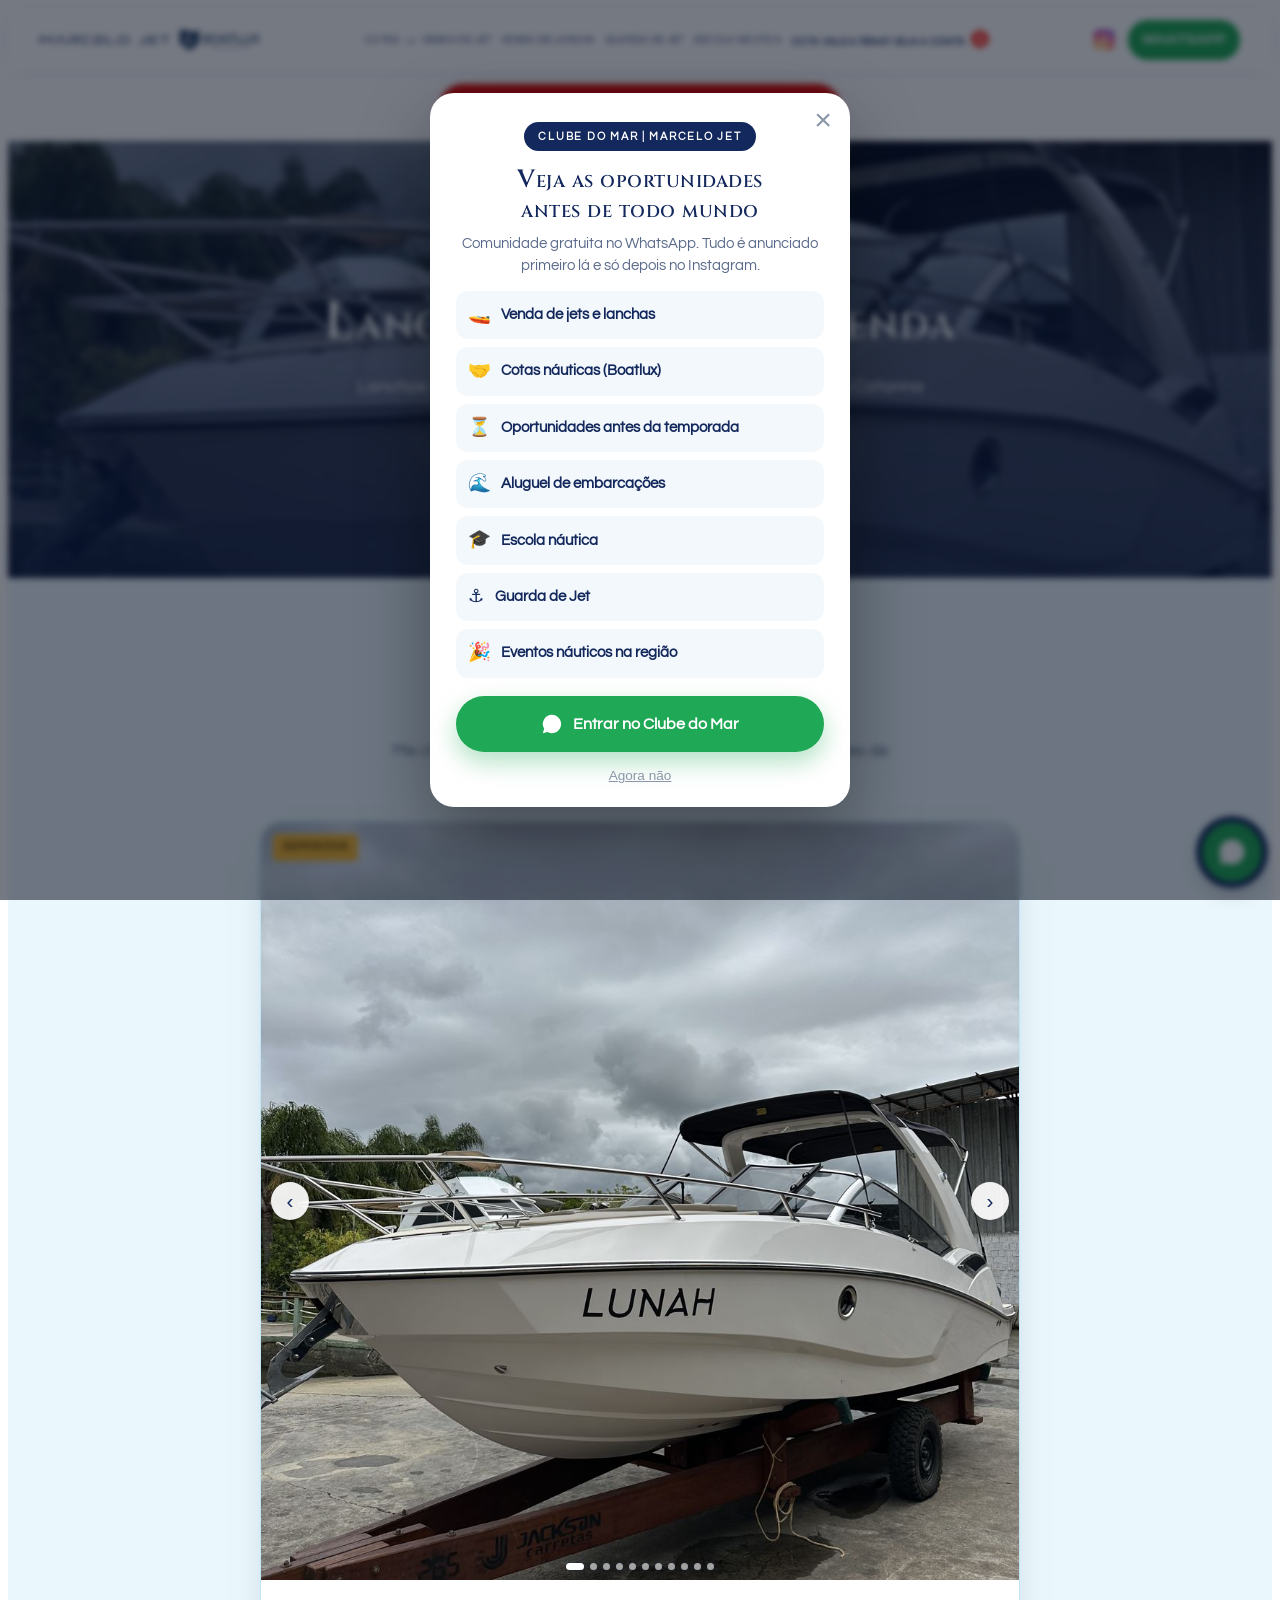
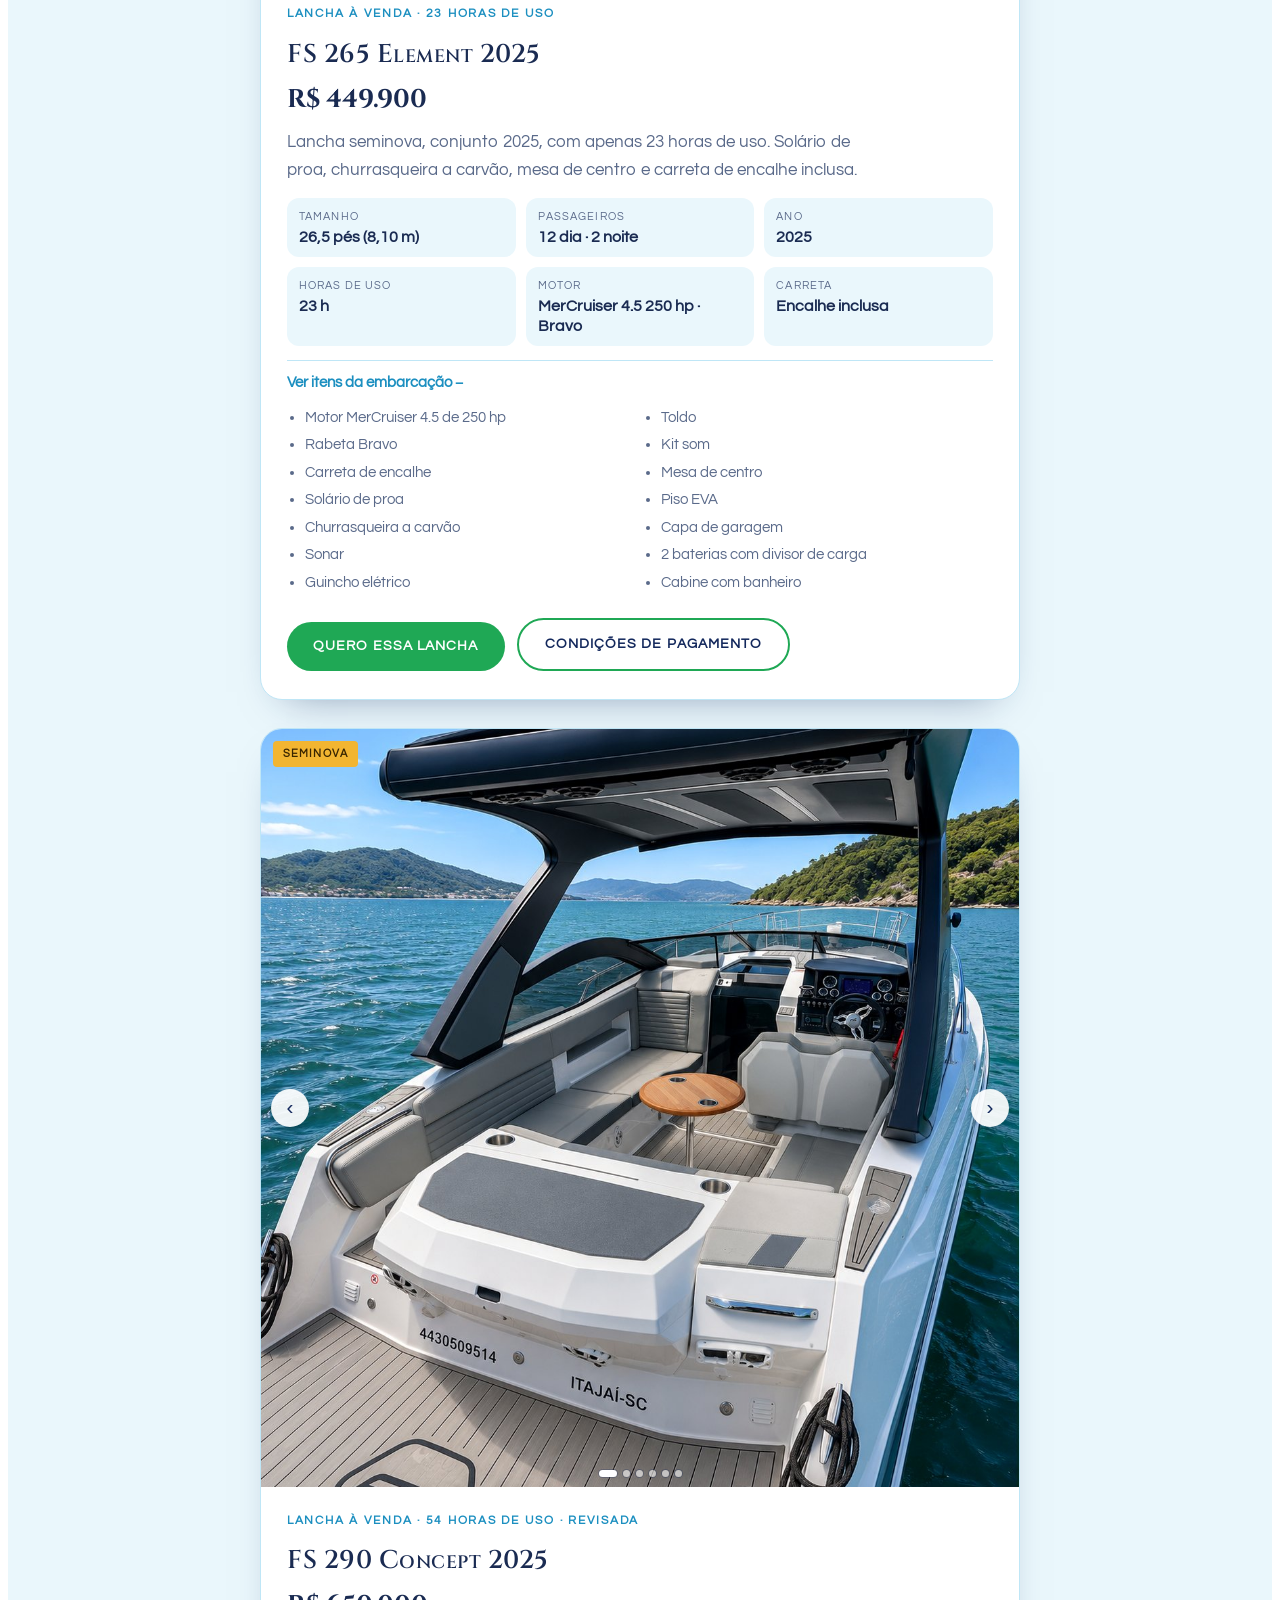
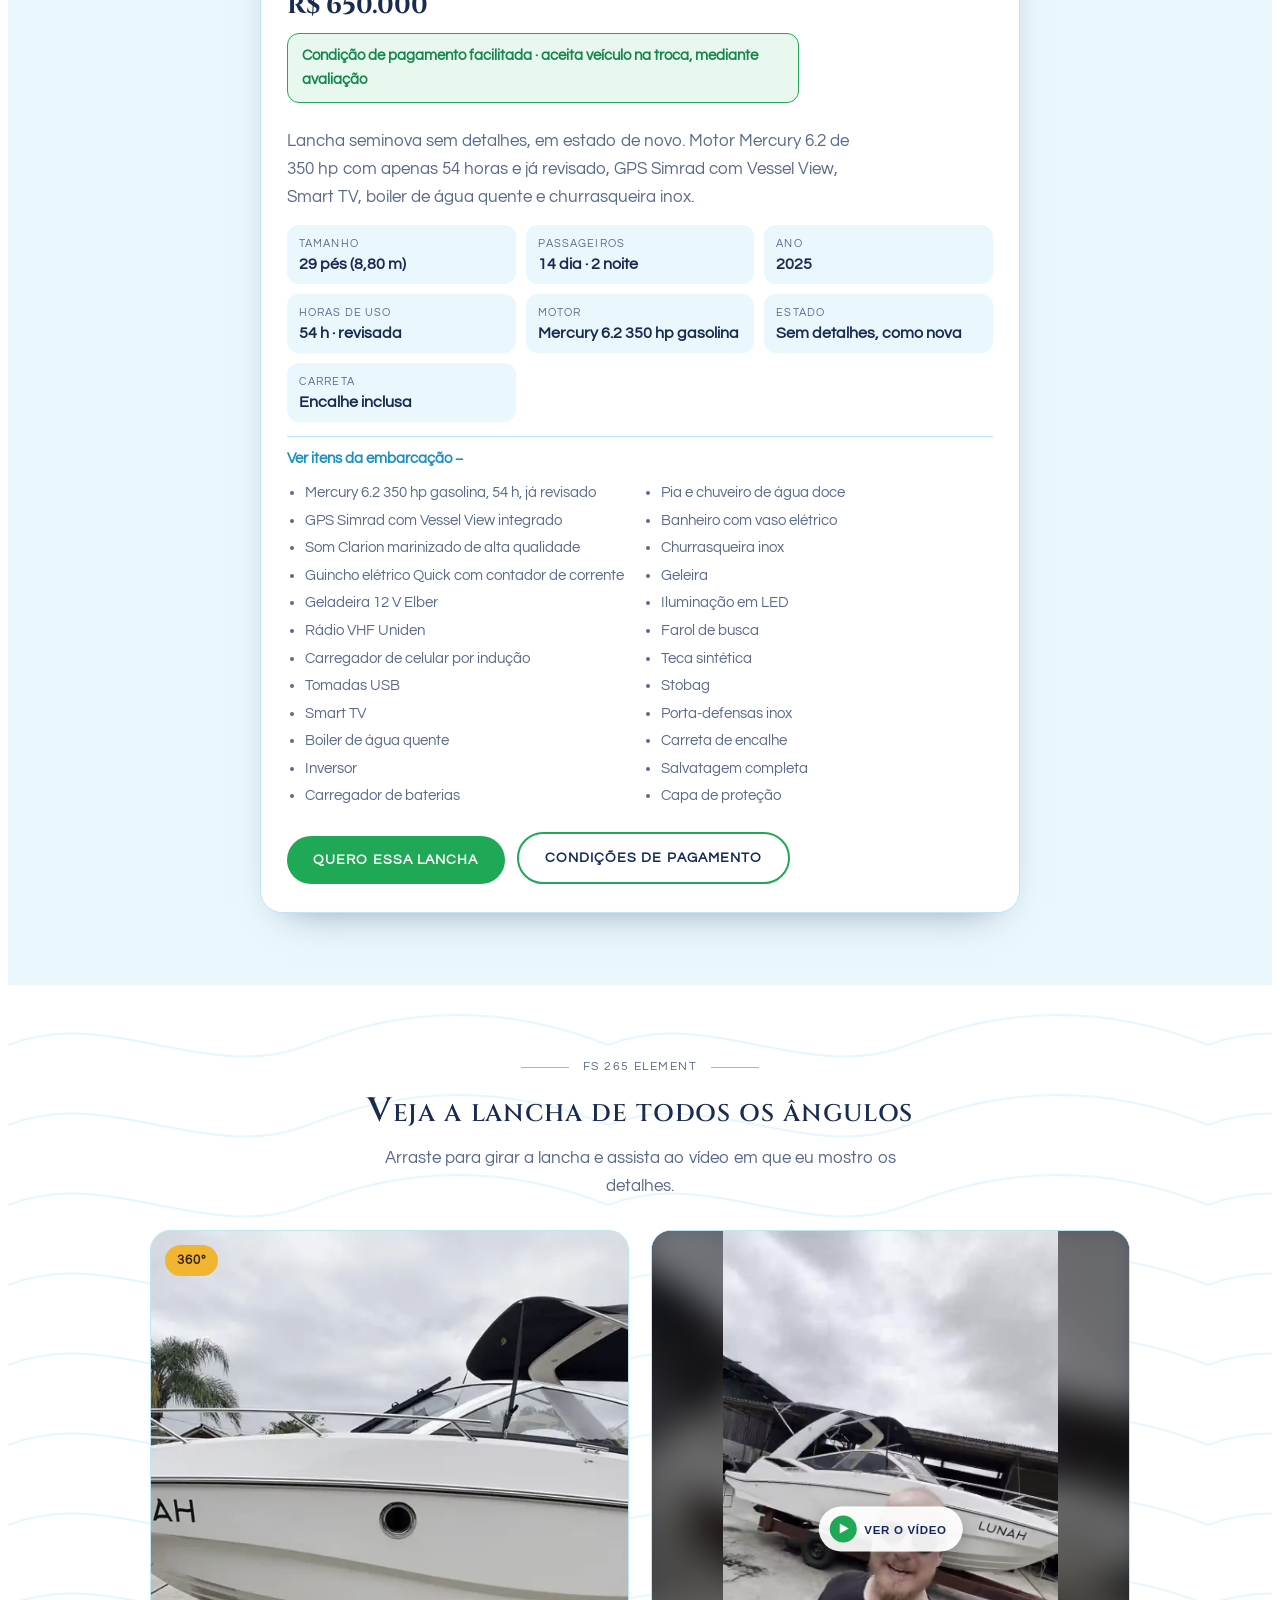
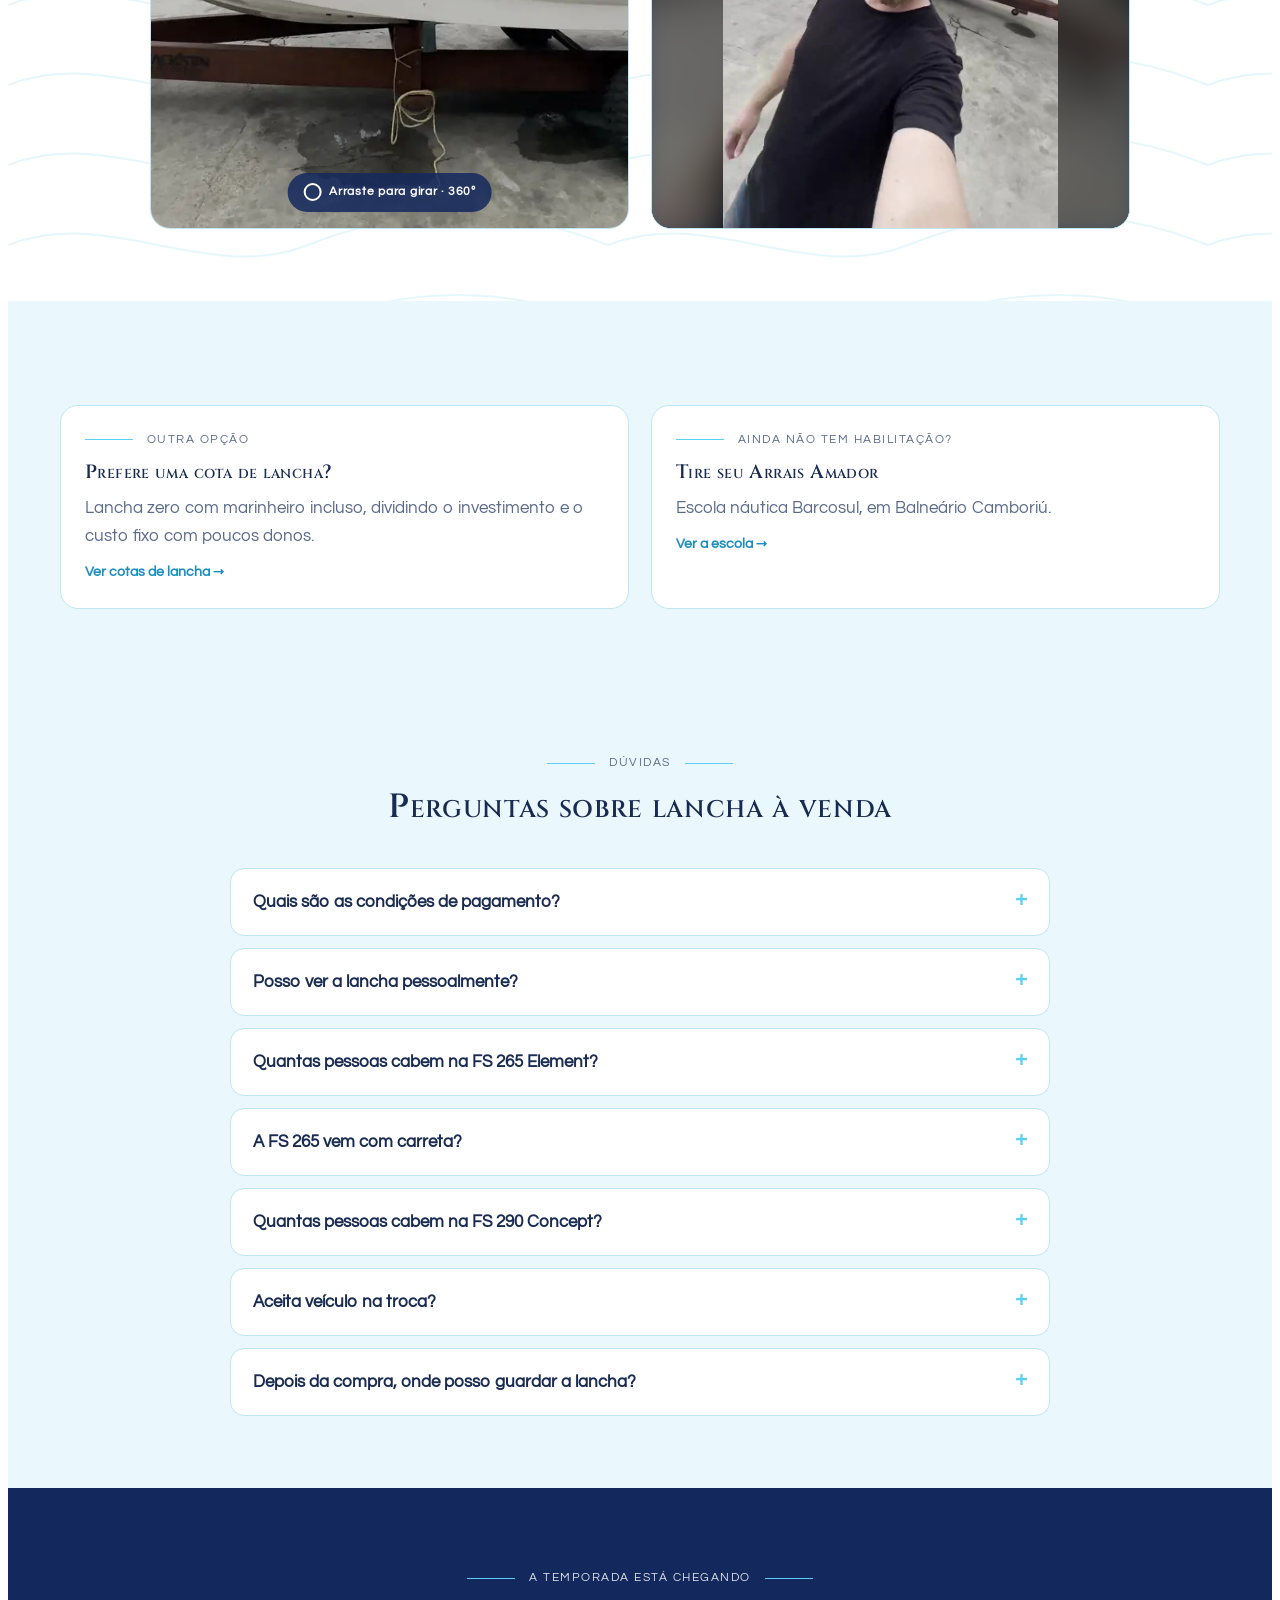
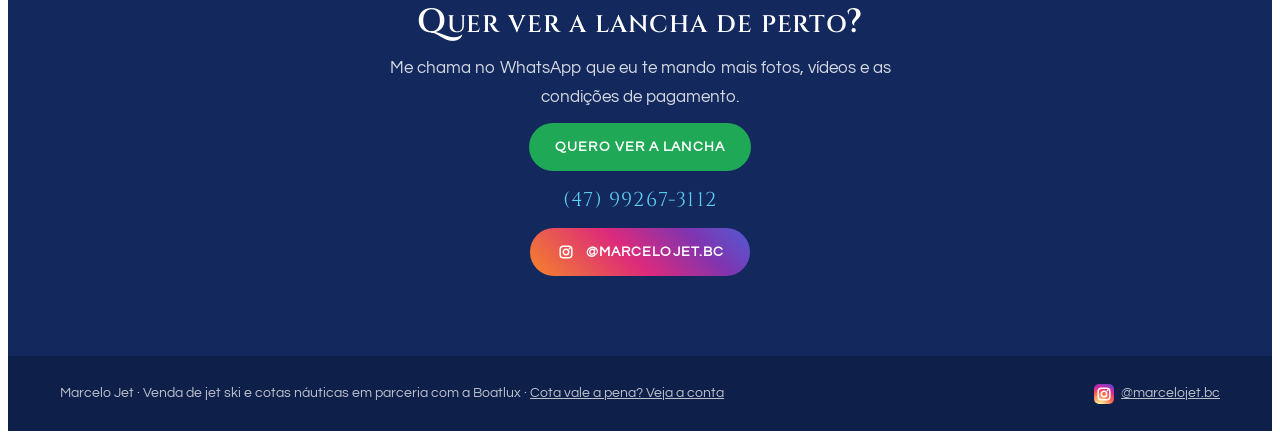
<file: venda-de-lancha.html>
<!doctype html>
<html lang="pt-BR">
<head>
<meta charset="utf-8">
<meta name="viewport" content="width=device-width, initial-scale=1, viewport-fit=cover">
<meta name="robots" content="index, follow">
<title>Lancha à venda em SC: FS 265 Element 2025 seminova | Marcelo Jet</title>
<link rel="canonical" href="https://marcelojet.com.br/venda-de-lancha.html">
<meta property="og:type" content="website">
<meta property="og:locale" content="pt_BR">
<meta property="og:title" content="Lancha à venda em SC: FS 265 Element 2025 seminova | Marcelo Jet">
<meta property="og:description" content="Lanchas seminovas à venda em Santa Catarina: FS 265 Element 2025 com 23 horas de uso por R$ 449.900 e FS 290 Concept 2025 com motor Mercury 350 hp, 54 horas, em estado de novo, por R$ 650.000. Marcelo Jet.">
<meta property="og:url" content="https://marcelojet.com.br/venda-de-lancha.html">
<meta property="og:image" content="https://marcelojet.com.br/img/venda-fs265-1.jpg">

<meta name="description" content="Lanchas seminovas à venda em Santa Catarina: FS 265 Element 2025 com 23 horas de uso por R$ 449.900 e FS 290 Concept 2025 com motor Mercury 350 hp, 54 horas, em estado de novo, por R$ 650.000. Marcelo Jet.">
<link rel="icon" href="/favicon.ico" sizes="any">
<link rel="icon" type="image/png" href="/img/favicon-48.png">
<link rel="apple-touch-icon" href="/img/apple-touch-icon.png">
<meta name="theme-color" content="#13285C">
<link rel="preconnect" href="https://fonts.googleapis.com">
<link rel="preconnect" href="https://fonts.gstatic.com" crossorigin>
<link rel="stylesheet" href="https://fonts.googleapis.com/css2?family=Cinzel:wght@500;600;700&family=Montserrat:ital,wght@0,500;0,700;0,800;1,800&family=Questrial&display=swap">
<link rel="stylesheet" href="css/site.css?v=01c7d737">
<!-- Meta Pixel -->
<script>
!function(f,b,e,v,n,t,s){if(f.fbq)return;n=f.fbq=function(){n.callMethod?
n.callMethod.apply(n,arguments):n.queue.push(arguments)};if(!f._fbq)f._fbq=n;
n.push=n;n.loaded=!0;n.version='2.0';n.queue=[];t=b.createElement(e);t.async=!0;
t.src=v;s=b.getElementsByTagName(e)[0];s.parentNode.insertBefore(t,s)}(window,
document,'script','https://connect.facebook.net/en_US/fbevents.js');
fbq('init','2626502271122110');
fbq('track','PageView');
</script>
<noscript><img height="1" width="1" style="display:none" alt="" src="https://www.facebook.com/tr?id=2626502271122110&ev=PageView&noscript=1"></noscript>
<!-- Fim Meta Pixel -->
<!-- Google Analytics -->
<script async src="https://www.googletagmanager.com/gtag/js?id=G-20BYLPZGGH"></script>
<script>window.dataLayer=window.dataLayer||[];function gtag(){dataLayer.push(arguments)}gtag('js',new Date());gtag('config','G-20BYLPZGGH');gtag('config','AW-18568251454');
document.addEventListener('click',function(e){var a=e.target.closest&&e.target.closest('a');if(!a)return;var h=a.getAttribute('href')||'';
if(h.indexOf('wa.me')>-1){var c=a.closest('article'),t=c&&c.querySelector('h3');gtag('event','conversion',{send_to:'AW-18568251454/K5N5CMKY-7UdEL6QhJZF'});gtag('event','clique_whatsapp',{item:(t?t.textContent:a.textContent).trim().slice(0,90),pagina:location.pathname})}
else if(h.indexOf('instagram.com')>-1){gtag('event','clique_instagram',{pagina:location.pathname})}},true);</script>
<!-- Microsoft Clarity -->
<script>(function(c,l,a,r,i,t,y){c[a]=c[a]||function(){(c[a].q=c[a].q||[]).push(arguments)};t=l.createElement(r);t.async=1;t.src="https://www.clarity.ms/tag/"+i;y=l.getElementsByTagName(r)[0];y.parentNode.insertBefore(t,y);})(window,document,"clarity","script","zbn6weu3ky");</script>
</head>
<body>
<header class="topo faixa">
  <div class="miolo">
    <a class="marcas" href="index.html" aria-label="Marcelo Jet e Boatlux, página inicial">
      <img class="mj" src="img/logo-marcelojet.png" width="760" height="49" alt="Marcelo Jet">
      <span class="x" aria-hidden="true"></span>
      <img class="bl" src="img/logo-boatlux.png" width="560" height="141" alt="Boatlux Cotas Náuticas">
    </a>
    <nav class="menu" aria-label="Páginas">
      <div class="drop"><button type="button" aria-haspopup="true">Cotas</button><div class="drop-lista"><a href="balneario-camboriu.html">Balneário Camboriú</a><a href="balneario-picarras.html">Balneário Piçarras</a><a href="itapema.html">Itapema</a><a href="como-funciona.html">Como funciona a cota</a></div></div><a href="venda-de-jet-ski.html">Venda de jet</a><a href="venda-de-lancha.html">Venda de lancha</a><a href="guarda-de-jet-ski.html">Guarda de jet</a><a href="escola-nautica-balneario-camboriu.html">Escola náutica</a><a class="m-novo" href="dicas.html">Cota vale a pena? Veja a conta<span class="badge-n">1</span></a>
    </nav>
    <div class="topo-acoes"><a class="ig-topo" href="https://www.instagram.com/marcelojet.bc/" target="_blank" rel="noopener" aria-label="Instagram @marcelojet.bc"><svg class="ig-ico" viewBox="0 0 24 24" aria-hidden="true"><defs><radialGradient id="igg" cx="30%" cy="107%" r="150%"><stop offset="0" stop-color="#FDF497"/><stop offset=".05" stop-color="#FDF497"/><stop offset=".45" stop-color="#FD5949"/><stop offset=".6" stop-color="#D6249F"/><stop offset=".9" stop-color="#285AEB"/></radialGradient></defs><rect width="24" height="24" rx="6" fill="url(#igg)"/><rect x="5" y="5" width="14" height="14" rx="4" fill="none" stroke="#fff" stroke-width="1.8"/><circle cx="12" cy="12" r="3.3" fill="none" stroke="#fff" stroke-width="1.8"/><circle cx="16.3" cy="7.7" r="1.1" fill="#fff"/></svg><span>@marcelojet.bc</span></a><a class="botao zap" href="https://wa.me/5547992673112?text=Oi%20Marcelo%2C%20vi%20o%20site%20e%20quero%20saber%20das%20cotas" target="_blank" rel="noopener">WhatsApp</a></div>
    <div class="menu-mob-wrap"><nav class="menu-mob" aria-label="Páginas"><a class="mob-novo" href="dicas.html">Cota vale a pena? Veja a conta<span class="badge-n">1</span></a><a class="mob-bf" href="index.html#lanchas-oportunidade">🔥 Black Friday · lanchas com desconto</a><a href="balneario-camboriu.html">Cotas BC</a><a href="balneario-picarras.html">Cotas Piçarras</a><a href="itapema.html">Cotas Itapema</a><a href="venda-de-jet-ski.html">Venda de jet</a><a href="venda-de-lancha.html">Venda de lancha</a><a href="guarda-de-jet-ski.html">Guarda de jet</a><a href="como-funciona.html">Como funciona</a><a class="mob-escola" href="escola-nautica-balneario-camboriu.html">Escola náutica · habilitação</a></nav></div>
  </div>
</header>
<div class="bf-barra"><a href="index.html#lanchas-oportunidade">🔥 Black Friday · lanchas com desconto <span aria-hidden="true">↓</span></a></div>
<main id="inicio">
  <section class="hero cidade-hero faixa" style="background-image:url('img/venda-fs265-1.jpg');background-position:center 55%">
    <div class="miolo">
      <nav class="trilha" aria-label="Você está em"><a href="index.html">Início</a><span>›</span><span>Lanchas à venda</span></nav>
      <h1>Lanchas seminovas à venda</h1>
      <p>Lanchas com poucas horas de uso, direto comigo, em Santa Catarina</p>
      <div class="acoes"><a class="botao zap" href="https://wa.me/5547992673112?text=Oi%20Marcelo%2C%20vi%20o%20site%20e%20quero%20saber%20das%20lanchas%20%C3%A0%20venda" target="_blank" rel="noopener">Falar com o Marcelo</a></div>
    </div>
  </section>
  <section class="bloco gelo faixa" id="lanchas-a-venda">
    <div class="miolo">
      <div class="centro"><span class="rotulo">Seminovas</span><h2>Lanchas disponíveis</h2><p>Me chama que eu te mando mais fotos, vídeos e as condições de pagamento.</p></div>
      <article class="lancha destaque-unico venda-lancha">
          <div class="galeria">
            <span class="selo">Seminova</span>
            <div class="trilho" tabindex="0" aria-label="Fotos da FS 265 Element"><img src="img/venda-fs265-1.jpg" alt="FS 265 Element 2025 à venda, foto 1"><img src="img/venda-fs265-2.jpg" alt="FS 265 Element 2025 à venda, foto 2" loading="lazy"><img src="img/venda-fs265-3.jpg" alt="FS 265 Element 2025 à venda, foto 3" loading="lazy"><img src="img/venda-fs265-4.jpg" alt="FS 265 Element 2025 à venda, foto 4" loading="lazy"><img src="img/venda-fs265-5.jpg" alt="FS 265 Element 2025 à venda, foto 5" loading="lazy"><img src="img/venda-fs265-6.jpg" alt="FS 265 Element 2025 à venda, foto 6" loading="lazy"><img src="img/venda-fs265-7.jpg" alt="FS 265 Element 2025 à venda, foto 7" loading="lazy"><img src="img/venda-fs265-8.jpg" alt="FS 265 Element 2025 à venda, foto 8" loading="lazy"><img src="img/venda-fs265-9.jpg" alt="FS 265 Element 2025 à venda, foto 9" loading="lazy"><img src="img/venda-fs265-10.jpg" alt="FS 265 Element 2025 à venda, foto 10" loading="lazy"><img src="img/venda-fs265-11.jpg" alt="FS 265 Element 2025 à venda, foto 11" loading="lazy"></div>
          </div>
          <div class="corpo">
            <span class="cidade-tag">Lancha à venda · 23 horas de uso</span>
            <h3>FS 265 Element 2025</h3><div class="preco"><strong>R$ 449.900</strong></div>
            <p class="resumo">Lancha seminova, conjunto 2025, com apenas 23 horas de uso. Solário de proa, churrasqueira a carvão, mesa de centro e carreta de encalhe inclusa.</p>
            <dl class="dados"><div><dt>Tamanho</dt><dd>26,5 pés (8,10 m)</dd></div><div><dt>Passageiros</dt><dd>12 dia · 2 noite</dd></div><div><dt>Ano</dt><dd>2025</dd></div><div><dt>Horas de uso</dt><dd>23 h</dd></div><div><dt>Motor</dt><dd>MerCruiser 4.5 250 hp · Bravo</dd></div><div><dt>Carreta</dt><dd>Encalhe inclusa</dd></div></dl>
            <details class="ficha" open>
              <summary>Ver itens da embarcação</summary>
              <ul class="itens"><li>Motor MerCruiser 4.5 de 250 hp</li><li>Rabeta Bravo</li><li>Carreta de encalhe</li><li>Solário de proa</li><li>Churrasqueira a carvão</li><li>Sonar</li><li>Guincho elétrico</li><li>Toldo</li><li>Kit som</li><li>Mesa de centro</li><li>Piso EVA</li><li>Capa de garagem</li><li>2 baterias com divisor de carga</li><li>Cabine com banheiro</li></ul>
            </details>
            <div class="acoes-venda">
              <a class="botao zap" href="https://wa.me/5547992673112?text=Oi%20Marcelo%2C%20vi%20no%20site%20a%20FS%20265%20Element%202025%20%C3%A0%20venda%20e%20quero%20mais%20informa%C3%A7%C3%B5es" target="_blank" rel="noopener">Quero essa lancha</a>
              <a class="botao contorno" href="https://wa.me/5547992673112?text=Oi%20Marcelo%2C%20quero%20saber%20as%20condi%C3%A7%C3%B5es%20de%20pagamento%20da%20FS%20265%20Element%202025" target="_blank" rel="noopener">Condições de pagamento</a>
            </div>
          </div>
        </article><article class="lancha destaque-unico venda-lancha">
          <div class="galeria">
            <span class="selo">Seminova</span>
            <div class="trilho" tabindex="0" aria-label="Fotos da FS 290 Concept"><img src="img/venda-fs290-1.jpg" alt="FS 290 Concept 2025 à venda, foto 1"><img src="img/venda-fs290-2.jpg" alt="FS 290 Concept 2025 à venda, foto 2" loading="lazy"><img src="img/venda-fs290-3.jpg" alt="FS 290 Concept 2025 à venda, foto 3" loading="lazy"><img src="img/venda-fs290-4.jpg" alt="FS 290 Concept 2025 à venda, foto 4" loading="lazy"><img src="img/venda-fs290-5.jpg" alt="FS 290 Concept 2025 à venda, foto 5" loading="lazy"><img src="img/venda-fs290-6.jpg" alt="FS 290 Concept 2025 à venda, foto 6" loading="lazy"></div>
          </div>
          <div class="corpo">
            <span class="cidade-tag">Lancha à venda · 54 horas de uso · revisada</span>
            <h3>FS 290 Concept 2025</h3><div class="preco"><strong>R$ 650.000</strong></div><p class="cond-venda">Condição de pagamento facilitada · aceita veículo na troca, mediante avaliação</p>
            <p class="resumo">Lancha seminova sem detalhes, em estado de novo. Motor Mercury 6.2 de 350 hp com apenas 54 horas e já revisado, GPS Simrad com Vessel View, Smart TV, boiler de água quente e churrasqueira inox.</p>
            <dl class="dados"><div><dt>Tamanho</dt><dd>29 pés (8,80 m)</dd></div><div><dt>Passageiros</dt><dd>14 dia · 2 noite</dd></div><div><dt>Ano</dt><dd>2025</dd></div><div><dt>Horas de uso</dt><dd>54 h · revisada</dd></div><div><dt>Motor</dt><dd>Mercury 6.2 350 hp gasolina</dd></div><div><dt>Estado</dt><dd>Sem detalhes, como nova</dd></div><div><dt>Carreta</dt><dd>Encalhe inclusa</dd></div></dl>
            <details class="ficha" open>
              <summary>Ver itens da embarcação</summary>
              <ul class="itens"><li>Mercury 6.2 350 hp gasolina, 54 h, já revisado</li><li>GPS Simrad com Vessel View integrado</li><li>Som Clarion marinizado de alta qualidade</li><li>Guincho elétrico Quick com contador de corrente</li><li>Geladeira 12 V Elber</li><li>Rádio VHF Uniden</li><li>Carregador de celular por indução</li><li>Tomadas USB</li><li>Smart TV</li><li>Boiler de água quente</li><li>Inversor</li><li>Carregador de baterias</li><li>Pia e chuveiro de água doce</li><li>Banheiro com vaso elétrico</li><li>Churrasqueira inox</li><li>Geleira</li><li>Iluminação em LED</li><li>Farol de busca</li><li>Teca sintética</li><li>Stobag</li><li>Porta-defensas inox</li><li>Carreta de encalhe</li><li>Salvatagem completa</li><li>Capa de proteção</li></ul>
            </details>
            <div class="acoes-venda">
              <a class="botao zap" href="https://wa.me/5547992673112?text=Oi%20Marcelo%2C%20vi%20no%20site%20a%20FS%20290%20Concept%202025%20%C3%A0%20venda%20e%20quero%20mais%20informa%C3%A7%C3%B5es" target="_blank" rel="noopener">Quero essa lancha</a>
              <a class="botao contorno" href="https://wa.me/5547992673112?text=Oi%20Marcelo%2C%20quero%20saber%20as%20condi%C3%A7%C3%B5es%20de%20pagamento%20da%20FS%20290%20Concept%202025" target="_blank" rel="noopener">Condições de pagamento</a>
            </div>
          </div>
        </article>
    </div>
  </section>
  <section class="bloco ondas faixa" id="visao-360">
    <div class="miolo">
      <div class="centro"><span class="rotulo">FS 265 Element</span><h2>Veja a lancha de todos os ângulos</h2><p>Arraste para girar a lancha e assista ao vídeo em que eu mostro os detalhes.</p></div>
      <div class="v360-grade">
        <figure class="v360" data-pasta="img/360/fs265" data-total="36" tabindex="0" aria-label="Visão 360 graus da FS 265 Element: arraste para girar">
          <img src="img/360/fs265/00.webp" alt="FS 265 Element, visão 360 graus" loading="lazy" draggable="false" width="600" height="750">
          <figcaption class="v360-dica"><span class="v360-mao" aria-hidden="true"></span>Arraste para girar · 360º</figcaption>
          <span class="v360-selo">360º</span>
        </figure>
        <button type="button" class="video-slide video-card" data-video="video/fs265.mp4" aria-label="Ver o vídeo da FS 265 Element">
          <img class="vs-bg" src="img/fs265-video.jpg" alt="" aria-hidden="true"><img class="vs-fg" src="img/fs265-video.jpg" alt="Vídeo da FS 265 Element com o Marcelo" loading="lazy">
          <span class="vs-play"><span class="vs-ico" aria-hidden="true"></span>Ver o vídeo</span>
        </button>
      </div>
    </div>
  </section>
  <section class="bloco gelo faixa">
    <div class="miolo">
      <div class="dois">
        <a class="caixa link-caixa" href="index.html#lanchas"><span class="rotulo esq">Outra opção</span><h3>Prefere uma cota de lancha?</h3><p>Lancha zero com marinheiro incluso, dividindo o investimento e o custo fixo com poucos donos.</p><em>Ver cotas de lancha →</em></a>
        <a class="caixa link-caixa" href="escola-nautica-balneario-camboriu.html"><span class="rotulo esq">Ainda não tem habilitação?</span><h3>Tire seu Arrais Amador</h3><p>Escola náutica Barcosul, em Balneário Camboriú.</p><em>Ver a escola →</em></a>
      </div>
    </div>
  </section>
  <section class="bloco gelo faixa" id="perguntas">
    <div class="miolo">
      <div class="centro"><span class="rotulo">Dúvidas</span><h2>Perguntas sobre lancha à venda</h2></div>
      <div class="faq"><details><summary>Quais são as condições de pagamento?</summary><p>As condições variam conforme a lancha e a forma de pagamento. Me chama no WhatsApp que eu te passo as opções.</p></details><details><summary>Posso ver a lancha pessoalmente?</summary><p>Sim. Me chama no WhatsApp que a gente combina um horário para você ver a lancha de perto.</p></details><details><summary>Quantas pessoas cabem na FS 265 Element?</summary><p>A FS 265 Element leva até 12 pessoas durante o dia (1 + 11) e tem cabine com cama de casal e banheiro para pernoite de 2 pessoas.</p></details><details><summary>A FS 265 vem com carreta?</summary><p>Sim, a FS 265 Element vem com carreta de encalhe.</p></details><details><summary>Quantas pessoas cabem na FS 290 Concept?</summary><p>A FS 290 Concept 2025 leva até 14 pessoas durante o dia em águas abrigadas e tem cabine para pernoite de 2 pessoas.</p></details><details><summary>Aceita veículo na troca?</summary><p>Na FS 290 Concept, sim: a condição de pagamento é facilitada e o seu veículo pode entrar na negociação, mediante avaliação.</p></details><details><summary>Depois da compra, onde posso guardar a lancha?</summary><p>Eu te ajudo a encontrar uma vaga em marina na região de Balneário Camboriú.</p></details></div>
    </div>
  </section>
  <section class="final azul faixa">
    <div class="miolo centro">
      <span class="rotulo">A temporada está chegando</span>
      <h2>Quer ver a lancha de perto?</h2>
      <p>Me chama no WhatsApp que eu te mando mais fotos, vídeos e as condições de pagamento.</p>
      <a class="botao zap" href="https://wa.me/5547992673112?text=Oi%20Marcelo%2C%20vi%20o%20site%20e%20quero%20saber%20das%20lanchas%20%C3%A0%20venda" target="_blank" rel="noopener">Quero ver a lancha</a>
      <span class="numero">(47) 99267-3112</span>
      <a class="botao ig" href="https://www.instagram.com/marcelojet.bc/" target="_blank" rel="noopener"><svg class="ig-ico" viewBox="0 0 24 24" aria-hidden="true"><defs><radialGradient id="igg" cx="30%" cy="107%" r="150%"><stop offset="0" stop-color="#FDF497"/><stop offset=".05" stop-color="#FDF497"/><stop offset=".45" stop-color="#FD5949"/><stop offset=".6" stop-color="#D6249F"/><stop offset=".9" stop-color="#285AEB"/></radialGradient></defs><rect width="24" height="24" rx="6" fill="url(#igg)"/><rect x="5" y="5" width="14" height="14" rx="4" fill="none" stroke="#fff" stroke-width="1.8"/><circle cx="12" cy="12" r="3.3" fill="none" stroke="#fff" stroke-width="1.8"/><circle cx="16.3" cy="7.7" r="1.1" fill="#fff"/></svg>@marcelojet.bc</a>
    </div>
  </section>
</main>
<footer class="faixa">
  <div class="miolo">
    <span>Marcelo Jet · Venda de jet ski e cotas náuticas em parceria com a Boatlux · <a href="dicas.html">Cota vale a pena? Veja a conta</a></span>
    <a class="ig-rodape" href="https://www.instagram.com/marcelojet.bc/" target="_blank" rel="noopener"><svg class="ig-ico" viewBox="0 0 24 24" aria-hidden="true"><defs><radialGradient id="igg" cx="30%" cy="107%" r="150%"><stop offset="0" stop-color="#FDF497"/><stop offset=".05" stop-color="#FDF497"/><stop offset=".45" stop-color="#FD5949"/><stop offset=".6" stop-color="#D6249F"/><stop offset=".9" stop-color="#285AEB"/></radialGradient></defs><rect width="24" height="24" rx="6" fill="url(#igg)"/><rect x="5" y="5" width="14" height="14" rx="4" fill="none" stroke="#fff" stroke-width="1.8"/><circle cx="12" cy="12" r="3.3" fill="none" stroke="#fff" stroke-width="1.8"/><circle cx="16.3" cy="7.7" r="1.1" fill="#fff"/></svg>@marcelojet.bc</a>
  </div>
</footer>
<a class="flutuante" href="https://wa.me/5547992673112?text=Oi%20Marcelo%2C%20vi%20o%20site%20e%20quero%20saber%20das%20cotas" target="_blank" rel="noopener" aria-label="Falar no WhatsApp">
  <svg viewBox="0 0 24 24" aria-hidden="true"><path fill="currentColor" d="M12 2a10 10 0 0 0-8.6 15.1L2 22l5-1.3A10 10 0 1 0 12 2Zm4.5 12.1c-.2-.1-1.5-.7-1.7-.8-.2-.1-.4-.1-.6.1l-.8 1c-.1.2-.3.2-.5.1a6.7 6.7 0 0 1-3.3-2.9c-.3-.4.2-.4.7-1.3.1-.2 0-.3 0-.4l-.8-1.8c-.2-.5-.4-.4-.6-.4h-.5a1 1 0 0 0-.7.3 3 3 0 0 0-.9 2.2 5.2 5.2 0 0 0 1.1 2.7 11.8 11.8 0 0 0 4.5 4c1.7.7 2.3.8 3.2.6a2.7 2.7 0 0 0 1.8-1.3 2.2 2.2 0 0 0 .2-1.3c-.1-.1-.3-.2-.6-.3Z"/></svg>
</a>
<script src="js/galeria.js?v=1e88c8d7"></script>
<script src="js/pixel.js"></script>
<script type="application/ld+json">{"@context": "https://schema.org", "@graph": [{"@type": "LocalBusiness", "name": "Marcelo Jet", "description": "Lanchas seminovas à venda em Santa Catarina: FS 265 Element 2025 com 23 horas de uso por R$ 449.900 e FS 290 Concept 2025 com motor Mercury 350 hp, 54 horas, em estado de novo, por R$ 650.000. Marcelo Jet.", "telephone": "+55 47 99267-3112", "sameAs": ["https://www.instagram.com/marcelojet.bc/"], "areaServed": ["Balneário Camboriú", "Itapema", "Balneário Piçarras"]}, {"@type": "FAQPage", "mainEntity": [{"@type": "Question", "name": "Quais são as condições de pagamento?", "acceptedAnswer": {"@type": "Answer", "text": "As condições variam conforme a lancha e a forma de pagamento. Me chama no WhatsApp que eu te passo as opções."}}, {"@type": "Question", "name": "Posso ver a lancha pessoalmente?", "acceptedAnswer": {"@type": "Answer", "text": "Sim. Me chama no WhatsApp que a gente combina um horário para você ver a lancha de perto."}}, {"@type": "Question", "name": "Quantas pessoas cabem na FS 265 Element?", "acceptedAnswer": {"@type": "Answer", "text": "A FS 265 Element leva até 12 pessoas durante o dia (1 + 11) e tem cabine com cama de casal e banheiro para pernoite de 2 pessoas."}}, {"@type": "Question", "name": "A FS 265 vem com carreta?", "acceptedAnswer": {"@type": "Answer", "text": "Sim, a FS 265 Element vem com carreta de encalhe."}}, {"@type": "Question", "name": "Quantas pessoas cabem na FS 290 Concept?", "acceptedAnswer": {"@type": "Answer", "text": "A FS 290 Concept 2025 leva até 14 pessoas durante o dia em águas abrigadas e tem cabine para pernoite de 2 pessoas."}}, {"@type": "Question", "name": "Aceita veículo na troca?", "acceptedAnswer": {"@type": "Answer", "text": "Na FS 290 Concept, sim: a condição de pagamento é facilitada e o seu veículo pode entrar na negociação, mediante avaliação."}}, {"@type": "Question", "name": "Depois da compra, onde posso guardar a lancha?", "acceptedAnswer": {"@type": "Answer", "text": "Eu te ajudo a encontrar uma vaga em marina na região de Balneário Camboriú."}}]}]}</script>
</body>
</html>
</file>
<file: css/site.css>
/* Layout: inspirado no site da Boatlux SC. Topo branco com as duas marcas, hero em foto, depois a vitrine em três níveis de tamanho: lanchas zero (2 cartões grandes), jets zero (3 cartões médios com a cidade em cima), oportunidades (cartões pequenos). Faixas alternam branco com ondas, azul-claro e azul-marinho */
:root{
  --marinho:#13285C;
  --marinho-2:#0E1F49;
  --ciano:#5CCFF4;
  --gelo:#EAF7FC;
  --branco:#FFFFFF;
  --texto:#1A2B52;
  --suave:#5A6A8A;
  --linha:#BFE6F6;
  --ouro:#F2B531;
  --amarelo:#FFE100;
  --zap:#1FA855;
  --foto:#DDEFF7;
  --f-titulo:"Cinzel","Trajan Pro",Georgia,serif;
  --f-texto:"Questrial","Century Gothic","Segoe UI",system-ui,sans-serif;
}
@media (prefers-color-scheme:dark){:root:not([data-theme="light"]){
  --marinho:#0B1A3F;--marinho-2:#081430;--ciano:#6FD8FA;--gelo:#0F2147;--branco:#132A57;--texto:#E6EFFB;--suave:#A3B4D2;--linha:#24477F;--foto:#1A3566;color-scheme:dark}}
:root[data-theme="dark"]{--marinho:#0B1A3F;--marinho-2:#081430;--ciano:#6FD8FA;--gelo:#0F2147;--branco:#132A57;--texto:#E6EFFB;--suave:#A3B4D2;--linha:#24477F;--foto:#1A3566;color-scheme:dark}

*{box-sizing:border-box}
body{background:var(--branco);color:var(--texto);font-family:var(--f-texto);font-size:17px;line-height:1.65}
.faixa{padding-left:max(16px,env(safe-area-inset-left,0px));padding-right:max(16px,env(safe-area-inset-right,0px))}
.miolo{max-width:1160px;margin:0 auto}
h1,h2,h3{margin:0;text-wrap:balance;font-family:var(--f-titulo);font-weight:600;line-height:1.25;font-variant:small-caps;letter-spacing:.02em}
h1{font-size:clamp(1.8rem,5vw,3.2rem)}
h2{font-size:clamp(1.4rem,3.4vw,2.1rem)}
h3{font-size:1.2rem}
p{margin:0;max-width:64ch}
a{color:inherit}
a:focus-visible,summary:focus-visible,button:focus-visible{outline:3px solid var(--ciano);outline-offset:3px;border-radius:6px}

.ondas{background-color:var(--branco);background-image:url("data:image/svg+xml,%3Csvg xmlns='http://www.w3.org/2000/svg' width='600' height='240' viewBox='0 0 600 240'%3E%3Cg fill='none' stroke='%235CCFF4' stroke-opacity='.16' stroke-width='2'%3E%3Cpath d='M0 60c100-40 200 40 300 0s200-40 300 0'/%3E%3Cpath d='M0 140c100-40 200 40 300 0s200-40 300 0'/%3E%3Cpath d='M0 220c100-40 200 40 300 0s200-40 300 0'/%3E%3C/g%3E%3C/svg%3E");background-size:600px 240px}
.gelo{background:var(--gelo)}
.azul{background:var(--marinho);color:#fff}
section.bloco{padding-block:72px}

.rotulo{display:flex;align-items:center;gap:14px;font-size:.78rem;letter-spacing:.12em;text-transform:uppercase;color:var(--suave)}
.rotulo::before,.rotulo::after{content:"";height:1px;width:48px;background:var(--ciano)}
.rotulo.esq::after{display:none}
.azul .rotulo,.hero .rotulo{color:rgba(255,255,255,.85)}
.centro{text-align:center;display:flex;flex-direction:column;align-items:center;gap:12px}
.centro p{color:var(--suave)}
.azul .centro p{color:rgba(255,255,255,.82)}

.botao{display:inline-flex;align-items:center;justify-content:center;gap:10px;background:var(--marinho);color:#fff;font-weight:700;text-decoration:none;padding:13px 26px;border-radius:999px;font-size:.85rem;letter-spacing:.08em;text-transform:uppercase;transition:transform .15s ease,filter .15s ease;border:0;cursor:pointer}
.botao:hover{transform:translateY(-1px);filter:brightness(1.12)}
.botao.ciano{background:var(--ciano);color:#0E1F49}
.botao.zap{background:var(--zap)}
.botao.contorno{background:transparent;color:var(--texto);border:1.5px solid var(--linha)}

/* topo */
.topo{background:#FFFFFF;color:#13285C;padding-block:12px;position:sticky;top:env(safe-area-inset-top,0px);z-index:20;box-shadow:0 2px 16px -10px rgba(19,40,92,.5)}
body::before{content:"";position:fixed;inset:0 0 auto;height:env(safe-area-inset-top,0px);z-index:21;background:#FFFFFF}
.topo .miolo{display:flex;align-items:center;justify-content:space-between;gap:16px}
.marcas{display:flex;align-items:center;gap:18px;min-width:0}
.marcas img{display:block;height:auto}
.marcas .mj{width:200px;max-width:42vw}
.marcas .bl{width:120px;max-width:26vw}
.marcas .x{width:1px;height:28px;background:#BFE6F6}
.menu{display:flex;gap:20px;font-size:.76rem;letter-spacing:.12em;text-transform:uppercase}
.menu a{text-decoration:none;color:#13285C}
.menu a:hover{color:#1C8FC0}
.topo .botao{padding:9px 18px}

/* hero */
.hero{position:relative;color:#fff;background:#0E1F49 url("../img/focker-272-4.jpg") center 55%/cover no-repeat;padding-block:clamp(84px,14vw,150px)}
.hero::after{content:"";position:absolute;inset:0;background:linear-gradient(180deg,rgba(14,31,73,.35),rgba(14,31,73,.78))}
.hero .miolo{position:relative;z-index:1;display:flex;flex-direction:column;align-items:center;text-align:center;gap:18px}
.hero p{font-size:1.1rem;color:rgba(255,255,255,.92)}
.acoes{display:flex;flex-wrap:wrap;gap:12px;justify-content:center}

/* galeria (todas as fotos de cada embarcação) */
.galeria{position:relative;background:var(--foto)}
.trilho{display:flex;overflow-x:auto;scroll-snap-type:x mandatory;scrollbar-width:none;aspect-ratio:4/3;max-width:100%}
.trilho::-webkit-scrollbar{display:none}
.trilho img{flex:0 0 100%;width:100%;height:100%;object-fit:cover;scroll-snap-align:start;display:block}
.trilho img.inteira{object-fit:contain;padding:10px}
.trilho img.studio{object-fit:contain;padding:22px;background:radial-gradient(circle at 50% 60%,#FFFFFF,var(--foto))}
.seta{position:absolute;top:50%;transform:translateY(-50%);width:38px;height:38px;border-radius:50%;border:0;background:rgba(255,255,255,.92);color:#13285C;font-size:1.3rem;line-height:1;cursor:pointer;display:grid;place-items:center;box-shadow:0 4px 14px -6px rgba(0,0,0,.4)}
.seta.ant{left:10px}.seta.prox{right:10px}
.pontos{position:absolute;bottom:10px;left:0;right:0;display:flex;justify-content:center;gap:6px;pointer-events:none}
.pontos i{width:7px;height:7px;border-radius:50%;background:rgba(255,255,255,.6);box-shadow:0 0 0 1px rgba(19,40,92,.25)}
.pontos i.on{background:#fff;width:18px;border-radius:4px}
.selo{position:absolute;top:12px;left:12px;z-index:2;background:var(--ouro);color:#3A2600;font-size:.7rem;font-weight:700;letter-spacing:.1em;text-transform:uppercase;padding:4px 10px;border-radius:4px}
.selo.zero{background:var(--amarelo);color:#13285C}
.legenda-foto{position:absolute;bottom:8px;right:10px;font-size:.66rem;color:#fff;text-shadow:0 1px 3px rgba(0,0,0,.6)}

/* nível 1: lanchas zero */
.lanchas .grade{display:grid;grid-template-columns:repeat(3,minmax(0,1fr));gap:24px;margin-top:40px}
.lanchas .grade .dados dt{letter-spacing:.04em}
.na-marina{display:flex;flex-direction:column;gap:4px;background:#E9F8EF;border:1.5px solid #1FA855;border-radius:14px;padding:12px 14px;margin:2px 0 8px}
.na-marina b{color:#14874A;font-size:.98rem}
.na-marina span{font-size:.9rem;color:var(--texto)}
.na-marina a{align-self:flex-start;margin-top:4px;background:#1FA855;color:#fff;font-weight:700;font-size:.85rem;padding:8px 16px;border-radius:999px;text-decoration:none}
.cond-pag{margin:-4px 0 8px;font-weight:700;color:#1C8FC0;font-size:.95rem}
@media (max-width:1100px) and (min-width:901px){.lanchas .grade{grid-template-columns:repeat(2,minmax(0,1fr))}}
.lancha{background:var(--branco);border:1.5px solid var(--linha);border-radius:22px;overflow:hidden;display:flex;flex-direction:column;box-shadow:0 18px 40px -26px rgba(19,40,92,.55);min-width:0}
.lancha .corpo{padding:24px 26px 28px;display:flex;flex-direction:column;gap:14px;flex:1}
.cidade-tag{font-size:.78rem;letter-spacing:.14em;text-transform:uppercase;color:#1C8FC0;font-weight:700}
.lancha h3{font-size:1.6rem}
.lancha .resumo{color:var(--suave)}
.dados{display:grid;grid-template-columns:repeat(3,1fr);gap:10px;margin:0}
.dados div{background:var(--gelo);border-radius:12px;padding:10px 12px;min-width:0}
.dados dt{font-size:.7rem;letter-spacing:.1em;text-transform:uppercase;color:var(--suave)}
.dados dd{margin:0;font-weight:700;font-size:.98rem;line-height:1.3}
.itens{columns:2;column-gap:24px;margin:0;padding-left:18px;color:var(--suave);font-size:.93rem}
.itens li{break-inside:avoid;margin-bottom:3px}
details.ficha{border-top:1px solid var(--linha);padding-top:10px}
details.ficha summary{cursor:pointer;font-weight:700;font-size:.92rem;color:#1C8FC0;list-style:none}
details.ficha summary::-webkit-details-marker{display:none}
details.ficha summary::after{content:" +"}
details.ficha[open] summary::after{content:" −"}
details.ficha .itens{margin-top:10px}
.lancha .botao{align-self:flex-start;margin-top:auto}

/* nível 2: jets zero */
.jets-zero .grade{display:grid;grid-template-columns:repeat(3,1fr);gap:22px;margin-top:40px}
.jet{display:flex;flex-direction:column;gap:12px;min-width:0}
.jet .cidade{font-family:var(--f-titulo);font-variant:small-caps;font-size:1.35rem;font-weight:600;text-align:center;line-height:1.2}
.jet .cidade small{display:block;font-family:var(--f-texto);font-variant:normal;font-size:.8rem;letter-spacing:.1em;text-transform:uppercase;color:#1C8FC0;font-weight:700;margin-top:2px}
.jet .cartao{background:var(--branco);border:1.5px solid var(--linha);border-radius:18px;overflow:hidden;display:flex;flex-direction:column;flex:1;box-shadow:0 12px 30px -22px rgba(19,40,92,.55)}
.jet .corpo{padding:16px 18px 20px;display:flex;flex-direction:column;gap:10px;align-items:center;text-align:center;flex:1}
.jet h3{font-size:1.15rem}
.jet .meta{font-size:.9rem;color:var(--suave)}
.jet .botao{margin-top:auto;padding:11px 20px;font-size:.78rem}
.ficha-jet{margin-top:28px;background:var(--branco);border:1.5px solid var(--linha);border-radius:18px;padding:22px 24px;display:grid;grid-template-columns:repeat(4,1fr);gap:14px}
.ficha-jet div{min-width:0}
.ficha-jet dt{font-size:.7rem;letter-spacing:.1em;text-transform:uppercase;color:var(--suave)}
.ficha-jet dd{margin:0;font-weight:700}

/* nível 3: oportunidades */
.oportunidades .grade{display:grid;grid-template-columns:repeat(4,1fr);gap:16px;margin-top:36px}
.op{background:var(--branco);border:1px solid var(--linha);border-radius:14px;overflow:hidden;display:flex;flex-direction:column;min-width:0}
.op .trilho{aspect-ratio:1/1}
.op .corpo{padding:12px 14px 14px;display:flex;flex-direction:column;gap:2px}
.op h3{font-size:1rem}
.op .meta{font-size:.82rem;color:var(--suave);line-height:1.4}
.op .selo{font-size:.62rem;padding:3px 8px;top:8px;left:8px}
.op .seta{width:30px;height:30px;font-size:1rem}
.nota{margin:22px auto 0;font-size:.88rem;color:var(--suave);text-align:center}

/* vantagens */
.vantagens .grade{display:grid;grid-template-columns:repeat(3,1fr);gap:28px;margin-top:40px}
.vantagem{display:flex;flex-direction:column;gap:12px;padding-top:18px;border-top:2px solid var(--ciano);min-width:0}
.vantagem h3{color:#fff}
.vantagem p{color:rgba(255,255,255,.82)}
.vantagem svg{width:42px;height:42px;color:var(--ciano)}

/* reservas */
.passos{list-style:none;margin:40px 0 0;padding:0;display:grid;grid-template-columns:repeat(3,1fr);gap:22px;counter-reset:n}
.passos li{counter-increment:n;background:var(--branco);border:1.5px solid var(--linha);border-radius:18px;padding:26px;display:flex;flex-direction:column;gap:10px;min-width:0}
.passos li::before{content:counter(n);font-family:var(--f-titulo);font-size:2rem;color:var(--ciano);line-height:1}
.passos p{color:var(--suave)}

/* cidades */
.locais{display:grid;grid-template-columns:repeat(3,1fr);gap:22px;margin-top:40px}
.local{background:var(--branco);border-radius:18px;padding:26px;display:flex;flex-direction:column;gap:10px;border:1.5px solid var(--linha);min-width:0}
.local p{color:var(--suave);font-size:.98rem}
.regiao{margin:28px auto 0;text-align:center;color:var(--suave)}

/* condições */
.condicoes .miolo{display:grid;grid-template-columns:1fr 1fr;gap:22px}
.condicoes .centro{grid-column:1/-1;margin-bottom:12px}
.bloco-c{border:1.5px solid rgba(255,255,255,.22);border-radius:18px;padding:28px;display:flex;flex-direction:column;gap:10px}
.bloco-c p{color:rgba(255,255,255,.82)}

/* jets e guarda */
.extra .miolo{display:grid;grid-template-columns:.75fr 1.25fr;gap:44px;align-items:center}
.extra figure{margin:0;border-radius:20px;overflow:hidden;max-width:100%}
.extra figure img{display:block;width:100%;height:auto}
.extra .texto{display:flex;flex-direction:column;gap:18px;min-width:0}
.extra .texto p{color:var(--suave)}

/* faq */
.faq{display:grid;gap:12px;max-width:820px;margin:40px auto 0}
.faq details{background:var(--branco);border:1.5px solid var(--linha);border-radius:14px;padding:4px 22px}
.faq summary{cursor:pointer;font-weight:700;padding-block:15px;list-style:none;display:flex;justify-content:space-between;gap:16px}
.faq summary::-webkit-details-marker{display:none}
.faq summary::after{content:"+";color:var(--ciano);font-size:1.4rem;line-height:1}
.faq details[open] summary::after{content:"−"}
.faq details p{padding-bottom:16px;color:var(--suave)}

.final{padding-block:80px}
.final .numero{font-family:var(--f-titulo);font-size:1.25rem;letter-spacing:.06em;user-select:all;color:var(--ciano)}

footer{background:var(--marinho-2);color:rgba(255,255,255,.72);padding-block:26px;font-size:.86rem}
footer .miolo{display:flex;flex-wrap:wrap;justify-content:space-between;gap:12px}

.flutuante{position:fixed;right:calc(18px + env(safe-area-inset-right,0px));bottom:calc(18px + env(safe-area-inset-bottom,0px));z-index:30;width:60px;height:60px;border-radius:50%;background:var(--zap);display:grid;place-items:center;box-shadow:0 0 0 6px #13285C,0 10px 24px -6px rgba(0,0,0,.45)}
.flutuante svg{width:30px;height:30px;color:#fff}

@media (max-width:1000px){
  .menu{display:none}
  .oportunidades .grade{grid-template-columns:repeat(3,1fr)}
  .ficha-jet{grid-template-columns:repeat(2,1fr)}
}
@media (max-width:860px){
  .lanchas .grade,.jets-zero .grade,.vantagens .grade,.passos,.locais,.condicoes .miolo,.extra .miolo{grid-template-columns:1fr}
  .oportunidades .grade{grid-template-columns:repeat(2,1fr)}
}
@media (max-width:520px){
  .itens{columns:1}
  .dados{grid-template-columns:1fr 1fr}
  .rotulo::before,.rotulo::after{width:24px}
  .marcas{gap:10px}.marcas .x{display:none}
  .topo .botao{display:none}
  .marcas .mj{width:150px}
  .marcas .bl{width:92px}
}
@media (prefers-reduced-motion:reduce){.botao{transition:none}.trilho{scroll-behavior:auto}}

/* páginas de cidade */
.trilha{font-size:.8rem;letter-spacing:.06em;color:rgba(255,255,255,.85);display:flex;gap:8px;flex-wrap:wrap;justify-content:center}
.trilha a{color:#fff;text-decoration:none;border-bottom:1px solid rgba(255,255,255,.4)}
.hero.cidade-hero{padding-block:clamp(64px,10vw,110px)}
.intro-cidade{padding-block:56px}
.intro-cidade .miolo{display:flex;flex-direction:column;gap:16px;align-items:center;text-align:center}
.intro-cidade p{color:var(--suave);font-size:1.05rem}
.resumo-cidade{display:flex;flex-wrap:wrap;gap:10px;justify-content:center;list-style:none;margin:6px 0 0;padding:0}
.resumo-cidade li{background:var(--gelo);border:1px solid var(--linha);border-radius:999px;padding:6px 14px;font-size:.88rem;font-weight:700}
.lancha.destaque-unico{max-width:760px;margin:40px auto 0}
.lanchas .grade.dois-lanchas{grid-template-columns:repeat(2,minmax(0,1fr));max-width:900px;margin-left:auto;margin-right:auto}
@media (max-width:900px){.lanchas .grade.dois-lanchas{grid-template-columns:1fr}}
.jets-zero .grade.um{grid-template-columns:minmax(0,420px);justify-content:center}
.jz-p[hidden]{display:none!important}
.jz-op{font-size:.85rem}.jz-op b{color:var(--texto)}
.jz-fotos{position:relative;background:var(--foto);aspect-ratio:4/3;overflow:hidden;touch-action:pan-y}
.jz-fotos img.jz-f{position:absolute;inset:0;width:100%;height:100%;object-fit:contain;padding:22px;background:radial-gradient(circle at 50% 60%,#FFFFFF,var(--foto));opacity:0;transform:translateX(30px);transition:opacity .35s,transform .35s;pointer-events:none}
.jz-fotos img.jz-f.on{opacity:1;transform:none}
.jz-fotos .seta{z-index:3}
.cartao.jz-bc{border-color:#1C8FC0;box-shadow:0 14px 34px -20px rgba(28,143,192,.6)}
.oportunidades .grade.tres{grid-template-columns:repeat(3,1fr)}
.oportunidades .grade.cinco{grid-template-columns:repeat(3,1fr)}
.outras{display:grid;grid-template-columns:repeat(auto-fit,minmax(200px,1fr));gap:18px;margin-top:36px}
.outra{display:flex;flex-direction:column;gap:6px;background:var(--branco);border:1.5px solid var(--linha);border-radius:16px;padding:20px 22px;text-decoration:none;transition:transform .15s ease}
.outra:hover{transform:translateY(-2px)}
.outra b{font-family:var(--f-titulo);font-variant:small-caps;font-size:1.15rem}
.outra span{color:var(--suave);font-size:.92rem}
.outra em{font-style:normal;color:#1C8FC0;font-weight:700;font-size:.85rem}
.texto-longo{max-width:760px;margin:0 auto;display:flex;flex-direction:column;gap:16px}
.texto-longo p{color:var(--suave);max-width:none}
.texto-longo h2{margin-top:12px}
.dois{display:grid;grid-template-columns:1fr 1fr;gap:22px;margin-top:32px}
.caixa{background:var(--branco);border:1.5px solid var(--linha);border-radius:18px;padding:24px;display:flex;flex-direction:column;gap:10px;min-width:0}
.caixa p{color:var(--suave)}
.link-cidade{color:inherit;text-decoration:none;border-bottom:2px solid var(--ciano)}
.link-cidade:hover{color:#1C8FC0}
a.local{text-decoration:none;transition:transform .15s ease}
a.local:hover{transform:translateY(-2px)}
a.local em{font-style:normal;color:#1C8FC0;font-weight:700;font-size:.85rem}
.lancha .acoes-card{display:flex;flex-wrap:wrap;gap:10px;margin-top:auto}
.preco{display:flex;flex-direction:column;gap:2px;color:var(--texto)}
.preco strong{font-family:var(--f-titulo);font-size:1.35rem;font-weight:700;line-height:1.15;font-variant-numeric:tabular-nums}
.preco .de{font-size:.82rem;text-decoration:line-through;color:var(--suave)}
.preco .cota-rot{font-size:.72rem;font-weight:700;letter-spacing:.08em;text-transform:uppercase;color:var(--suave)}
.lancha .preco strong{font-size:1.6rem}
.jet .preco{align-items:center}
.op .preco{margin-top:6px}
.op .preco strong{font-size:1.1rem}
.topo-acoes{display:flex;align-items:center;gap:14px}
.ig-topo{display:inline-flex;align-items:center;gap:7px;color:#13285C;text-decoration:none;font-size:.82rem;font-weight:700}
.ig-topo:hover{color:#1C8FC0}
.ig-topo svg,.ig-rodape svg{width:20px;height:20px;flex:none}
.botao.ig{background:linear-gradient(45deg,#F58529,#DD2A7B 45%,#8134AF 75%,#515BD4);color:#fff;border:0}
.botao.ig .ig-ico>rect:first-of-type{fill:transparent}
.botao.ig svg{width:20px;height:20px}
.ig-rodape{display:inline-flex;align-items:center;gap:7px;color:inherit}
@media (max-width:1000px){.ig-topo span{display:none}}
@media (max-width:520px){.topo-acoes .botao{display:none}.ig-topo svg{width:24px;height:24px}}
.sub-op{font-family:var(--f-titulo);font-variant:small-caps;font-size:1.35rem;margin:40px 0 0;display:flex;align-items:center;gap:14px}
.sub-op::after{content:"";flex:1;height:1px;background:var(--linha)}
.grade-lanchas-op{display:grid;grid-template-columns:repeat(3,1fr);gap:22px;margin-top:22px}
.lancha-op h3{font-size:1.2rem}
.lancha-op .corpo{padding:18px 20px 22px;gap:12px}
.lancha-op .resumo{font-size:.95rem}
.lancha-op .dados{grid-template-columns:repeat(2,1fr)}
.lancha-op .dados dd{font-size:.9rem}
.lancha-op .trilho img.inteira{background:var(--foto)}
.oportunidades .sub-op + .grade{margin-top:22px}
@media (max-width:1000px){.grade-lanchas-op{grid-template-columns:repeat(2,1fr)}}
@media (max-width:640px){.grade-lanchas-op{grid-template-columns:1fr}}
@media (max-width:860px){.outras,.dois,.oportunidades .grade.tres,.oportunidades .grade.cinco{grid-template-columns:1fr 1fr}}
@media (max-width:560px){.outras,.dois{grid-template-columns:1fr}}

.mosaico .m1 img{object-position:50% 8%}
/* todo botão que abre o WhatsApp fica verde */
a.botao[href*="wa.me"]{background:var(--zap);color:#fff;border:0}
/* menu com submenu de cotas */
.menu{align-items:center}
.drop{position:relative}
.drop>button{background:none;border:0;font:inherit;letter-spacing:inherit;text-transform:inherit;color:#13285C;cursor:pointer;padding:8px 0;display:flex;align-items:center;gap:6px}
.drop>button::after{content:"";width:6px;height:6px;border-right:1.5px solid currentColor;border-bottom:1.5px solid currentColor;transform:rotate(45deg) translateY(-2px)}
.drop-lista{position:absolute;top:100%;left:-16px;background:#FFFFFF;border:1px solid #BFE6F6;border-radius:12px;box-shadow:0 14px 30px -14px rgba(19,40,92,.45);padding:8px;display:none;flex-direction:column;min-width:220px;z-index:30}
.drop:hover .drop-lista,.drop:focus-within .drop-lista{display:flex}
.drop-lista a{padding:9px 12px;border-radius:8px}
.drop-lista a:hover{background:#EAF7FC}
.menu-mob{display:none}
@media (max-width:1000px){
  .menu-mob{display:grid;grid-template-columns:repeat(3,minmax(0,1fr));gap:6px;padding:10px 0 2px;margin-top:8px;border-top:1px solid #E3F1F8}
  .topo{position:static}
  .menu-mob::-webkit-scrollbar{display:none}
  .menu-mob a{display:flex;align-items:center;justify-content:center;text-align:center;min-height:34px;font-size:.66rem;font-weight:700;letter-spacing:.04em;line-height:1.2;text-transform:uppercase;text-decoration:none;color:#13285C;border:1px solid #BFE6F6;border-radius:10px;padding:5px 4px;background:#FFFFFF}
  .menu-mob a.dest{background:#13285C;color:#fff;border-color:#13285C}
  .topo .miolo{flex-wrap:wrap}
}
@media (min-width:1001px){.menu-mob{display:none!important}}
.menu-mob-wrap{display:none;flex-basis:100%;min-width:0}
@media (max-width:1000px){.menu-mob-wrap{display:block}}

/* serviços na inicial */
.dois-servicos{display:grid;grid-template-columns:1fr 1fr;gap:28px;margin-top:40px}
.servico{display:flex;flex-direction:column;background:var(--branco);border:1.5px solid var(--linha);border-radius:22px;overflow:hidden;text-decoration:none;box-shadow:0 18px 40px -26px rgba(19,40,92,.55);transition:transform .15s ease;min-width:0}
.servico:hover{transform:translateY(-3px)}
.servico figure{margin:0;aspect-ratio:16/10;max-width:100%;overflow:hidden}
.servico img{width:100%;height:100%;object-fit:cover;display:block}
.servico .corpo{padding:24px 26px 28px;display:flex;flex-direction:column;gap:12px;flex:1}
.servico h3{font-size:1.5rem}
.servico p{color:var(--suave)}
.servico .botao{align-self:flex-start;margin-top:auto}

/* venda */
.grade-venda{display:grid;grid-template-columns:repeat(2,1fr);gap:26px;margin-top:40px}
.jv .corpo{padding:22px 24px 26px;gap:12px}
.jv .dados{grid-template-columns:auto auto 1fr}
.jv .trilho img.inteira{background:radial-gradient(circle at 50% 60%,#FFFFFF,var(--foto));padding:16px}
.laudo{display:inline-flex;align-items:center;gap:7px;font-size:.78rem;font-weight:700;letter-spacing:.06em;text-transform:uppercase;color:#1C8FC0}
.laudo svg{width:18px;height:18px}
.selo.vendido{background:#13285C;color:#fff}
.esgotado{opacity:.7}
.esgotado .galeria{filter:grayscale(.6)}
.riscado{text-decoration:line-through;color:var(--suave)}
.jv .botao{align-self:flex-start;margin-top:auto}
.tres-cols{display:grid;grid-template-columns:repeat(3,1fr);gap:22px;margin-top:36px}
a.link-caixa{text-decoration:none;transition:transform .15s ease}
a.link-caixa:hover{transform:translateY(-2px)}
a.link-caixa em{font-style:normal;color:#1C8FC0;font-weight:700;font-size:.9rem}

/* guarda */
.passos.quatro{grid-template-columns:repeat(4,1fr)}
.planos{display:grid;grid-template-columns:repeat(5,1fr);gap:16px;margin-top:40px;align-items:stretch}
.plano{position:relative;background:var(--branco);border:1.5px solid var(--linha);border-radius:18px;padding:26px 18px 22px;display:flex;flex-direction:column;align-items:center;text-align:center;gap:8px}
.plano h3{font-size:1.1rem}
.plano .valor{margin:0;display:flex;align-items:baseline;gap:4px}
.plano .valor strong{font-family:var(--f-titulo);font-size:1.6rem;font-variant-numeric:tabular-nums}
.plano .valor small{color:var(--suave);font-size:.9rem}
.plano.destaque{border-color:#13285C;border-width:2px;box-shadow:0 18px 40px -24px rgba(19,40,92,.6)}
.plano .tag{position:absolute;top:-12px;background:#13285C;color:#fff;font-size:.68rem;font-weight:700;letter-spacing:.1em;text-transform:uppercase;padding:4px 10px;border-radius:999px}
.mosaico{display:grid;grid-template-columns:1.2fr 1fr 1fr 1fr;grid-template-rows:240px 240px;gap:14px;margin-top:40px}
.mosaico figure{margin:0;position:relative;border-radius:16px;overflow:hidden;min-width:0}
.mosaico img{width:100%;height:100%;object-fit:cover;display:block}
.mosaico .m1{grid-column:1;grid-row:1/3}
.mosaico .m2{grid-column:2;grid-row:1}
.mosaico .m4{grid-column:3;grid-row:1}
.mosaico .m5{grid-column:4;grid-row:1}
.mosaico .m3{grid-column:2/5;grid-row:2}
.mosaico figcaption{position:absolute;left:10px;bottom:10px;background:rgba(14,31,73,.78);color:#fff;font-size:.78rem;padding:4px 10px;border-radius:999px}
.diferenciais{list-style:none;margin:28px 0 0;padding:0;display:flex;flex-wrap:wrap;gap:10px;justify-content:center}
.diferenciais li{background:var(--gelo);border:1px solid var(--linha);border-radius:999px;padding:7px 16px;font-weight:700;font-size:.9rem}

@media (max-width:1000px){
  .planos{grid-template-columns:repeat(3,1fr)}
  .passos.quatro{grid-template-columns:1fr 1fr}
}
@media (max-width:860px){
  .dois-servicos,.grade-venda,.tres-cols{grid-template-columns:1fr}
  .mosaico{grid-template-columns:1fr 1fr;grid-template-rows:220px 180px 180px 200px}
  .mosaico .m1{grid-row:1;grid-column:1/3}
  .mosaico .m2{grid-column:1;grid-row:2}
  .mosaico .m4{grid-column:2;grid-row:2}
  .mosaico .m5{grid-column:1/3;grid-row:3}
  .mosaico .m3{grid-column:1/3;grid-row:4}
}
@media (max-width:560px){
  .planos{grid-template-columns:1fr 1fr}
  .passos.quatro{grid-template-columns:1fr}
  .plano.destaque{grid-column:1/3}
}

/* guia "clique abaixo" na página de conteúdos */
.guia-ler{display:flex;flex-direction:column;align-items:center;gap:6px;margin:0 auto 22px;text-decoration:none;width:max-content;max-width:100%}
.guia-txt{background:#13285C;color:#fff;font-weight:700;font-size:.9rem;letter-spacing:.03em;padding:11px 22px;border-radius:999px;box-shadow:0 10px 24px -10px rgba(19,40,92,.6);animation:guia-pulsa 2s ease-in-out infinite;text-align:center}
.guia-mao{font-size:2.1rem;line-height:1;animation:guia-desce 1.1s ease-in-out infinite}
@keyframes guia-desce{0%,100%{transform:translateY(0)}50%{transform:translateY(10px)}}
@keyframes guia-pulsa{0%,100%{transform:scale(1)}50%{transform:scale(1.05)}}
@media (prefers-reduced-motion:reduce){.guia-txt,.guia-mao{animation:none}}
/* artigo */
.bloco-art{padding-block:40px 72px}
.artigo{max-width:760px;margin:0 auto;display:flex;flex-direction:column;gap:18px;font-size:1.06rem}
.artigo p{max-width:none;color:var(--texto)}
.artigo h2{margin-top:26px;font-size:clamp(1.35rem,3vw,1.75rem)}
.art-cab{display:flex;flex-direction:column;gap:12px}
.art-cab h1{font-size:clamp(1.6rem,4.4vw,2.4rem)}
.trilha-art{font-size:.82rem;color:var(--suave)}
.trilha-art a{color:#1C8FC0;text-decoration:none}
.linha-fina{font-size:1.15rem;color:var(--suave)!important}
.autor{font-size:.85rem;color:var(--suave)!important}
.capa{margin:4px 0 0;border-radius:18px;overflow:hidden;max-width:100%;aspect-ratio:16/9}
.capa img{width:100%;height:100%;object-fit:cover;display:block}
.segue{margin:-4px 0 0}
.segue a{display:inline-flex;align-items:center;gap:6px;font-weight:700;color:#1C8FC0;text-decoration:none;border-bottom:2px solid var(--ciano);padding-bottom:2px}
.segue a:hover{color:#13285C}
.cta-meio{text-align:center;margin:6px 0}
.comparativo td{white-space:nowrap}
.tabela-wrap{overflow-x:auto;border:1.5px solid var(--linha);border-radius:16px;background:var(--branco)}
.comparativo{width:100%;border-collapse:collapse;font-size:.95rem;min-width:620px}
.comparativo th,.comparativo td{padding:12px 14px;text-align:left;border-bottom:1px solid var(--linha);font-variant-numeric:tabular-nums}
.comparativo thead th{font-size:.72rem;letter-spacing:.08em;text-transform:uppercase;color:var(--suave);background:var(--gelo)}
.comparativo tbody th{font-weight:700}
.comparativo tbody th small{display:block;font-weight:400;font-size:.8rem;color:var(--suave)}
.comparativo tr:last-child th,.comparativo tr:last-child td{border-bottom:0}
.comparativo .verde{color:#14874A;font-weight:700}
.nota-tab{font-size:.85rem;color:var(--suave)!important;margin-top:-6px}
.simula{display:grid;grid-template-columns:1fr 1fr;gap:16px}
.simula-col{background:var(--branco);border:1.5px solid var(--linha);border-radius:16px;padding:20px;display:flex;flex-direction:column;gap:10px}
.simula-col.cota{border-color:#13285C;border-width:2px}
.tag-s{font-size:.72rem;font-weight:700;letter-spacing:.1em;text-transform:uppercase;color:var(--suave)}
.simula-col.cota .tag-s{color:#1C8FC0}
.simula dl{margin:0;display:grid;gap:8px}
.simula dl div{display:flex;justify-content:space-between;gap:12px;border-bottom:1px dashed var(--linha);padding-bottom:6px}
.simula dt{color:var(--suave);font-size:.92rem}
.simula dd{margin:0;font-weight:700;font-variant-numeric:tabular-nums;text-align:right}
.simula dl div.dest dd{color:#14874A}
.app-bloco{display:grid;grid-template-columns:230px 1fr;gap:26px;align-items:center}
.app-texto{display:flex;flex-direction:column;gap:12px}
.app-mock{margin:0;display:flex;flex-direction:column;align-items:center;gap:8px}
.app-mock figcaption{font-size:.78rem;color:var(--suave);text-align:center}
.celular{width:210px;max-width:100%;border:9px solid #0E1F49;border-radius:30px;background:#0E1F49;box-shadow:0 20px 40px -20px rgba(14,31,73,.6)}
.tela{background:#FFFFFF;border-radius:21px;overflow:hidden;color:#13285C;font-size:.72rem}
.app-topo{background:#13285C;color:#fff;padding:14px 12px 10px;display:flex;flex-direction:column}
.app-topo b{font-size:.9rem}
.app-topo span{opacity:.8;font-size:.7rem}
.cal{padding:8px 10px}
.mes{font-weight:700;margin-bottom:4px}
.dias{display:grid;grid-template-columns:repeat(7,1fr);gap:2px;text-align:center}
.dias i{font-style:normal;font-size:.6rem;color:#5A6A8A}
.dias span{padding:3px 0;border-radius:6px;font-size:.64rem}
.dias .res{background:#13285C;color:#fff;font-weight:700}
.dias .sup{background:#5CCFF4;color:#0E1F49;font-weight:700}
.app-lista{list-style:none;margin:0;padding:0 10px;display:grid;gap:4px}
.app-lista li{display:flex;gap:6px;align-items:center;border:1px solid #E3F1F8;border-radius:8px;padding:5px 6px}
.app-lista em{font-style:normal;font-size:.56rem;font-weight:700;padding:2px 5px;border-radius:5px}
.b-res{background:#13285C;color:#fff}
.b-sup{background:#5CCFF4;color:#0E1F49}
.app-btn{margin:10px;background:#1FA855;color:#fff;font-weight:700;text-align:center;border-radius:999px;padding:8px}
.tres-res{display:grid;grid-template-columns:repeat(3,1fr);gap:14px}
.res-card{background:var(--branco);border:1.5px solid var(--linha);border-radius:16px;padding:18px;display:flex;flex-direction:column;gap:8px}
.res-card .n{width:30px;height:30px;border-radius:50%;background:#13285C;color:#fff;display:grid;place-items:center;font-weight:700}
.res-card h3{font-size:1.02rem}
.res-card p{font-size:.92rem;color:var(--suave)!important}
.minis{display:grid;grid-template-columns:1fr 1fr;gap:14px}
.minis.tres{grid-template-columns:repeat(3,1fr)}
.mini{display:flex;flex-direction:column;background:var(--branco);border:1.5px solid var(--linha);border-radius:16px;overflow:hidden;text-decoration:none;color:inherit;transition:transform .15s ease}
.mini:hover{transform:translateY(-2px)}
.mini img{width:100%;aspect-ratio:16/10;object-fit:cover;display:block;background:radial-gradient(circle at 50% 60%,#FFFFFF,var(--foto))}
.minis.tres .mini img{object-fit:contain;padding:8px}
.mini-corpo{padding:12px 14px 14px;display:flex;flex-direction:column;gap:3px}
.mini-corpo em{font-style:normal;font-size:.72rem;color:#1C8FC0;font-weight:700;text-transform:uppercase;letter-spacing:.06em}
.mini-corpo b{font-family:var(--f-titulo);font-variant:small-caps;font-size:1.05rem}
.mini-corpo span{font-weight:700;font-variant-numeric:tabular-nums}
.mini-corpo u{text-decoration:none;color:#1C8FC0;font-weight:700;font-size:.88rem;margin-top:4px}
.h3-op{font-size:1.2rem;margin-top:12px}
.art-final{margin-top:24px;background:#13285C;color:#fff;border-radius:20px;padding:28px;text-align:center;display:flex;flex-direction:column;gap:12px;align-items:center}
.art-final h2{margin:0;color:#fff}
.art-final p{color:rgba(255,255,255,.85)!important}
.lista-art{display:grid;gap:20px;max-width:900px;margin:0 auto}
.item-art{display:grid;grid-template-columns:320px 1fr;background:var(--branco);border:1.5px solid var(--linha);border-radius:18px;overflow:hidden;text-decoration:none;color:inherit}
.item-art img{width:100%;height:100%;object-fit:cover;display:block;min-height:200px}
.item-art .corpo{padding:22px;display:flex;flex-direction:column;gap:8px}
.item-art em{font-style:normal;font-size:.75rem;color:#1C8FC0;font-weight:700;text-transform:uppercase;letter-spacing:.06em}
.item-art b{font-family:var(--f-titulo);font-variant:small-caps;font-size:1.3rem;line-height:1.25}
.item-art span{color:var(--suave)}
.item-art u{text-decoration:none;color:#1C8FC0;font-weight:700}
@media (max-width:700px){
  .simula,.minis,.minis.tres,.tres-res,.app-bloco,.item-art{grid-template-columns:1fr}
  .app-bloco .app-mock{order:2}
  .item-art img{height:210px;min-height:0}
}

/* ---- novidade: selo de notificação no menu ---- */
.badge-n{display:inline-grid;place-items:center;min-width:18px;height:18px;padding:0 5px;margin-left:6px;border-radius:9px;background:#FF3B30;color:#fff;font:700 11px/1 system-ui,-apple-system,sans-serif;vertical-align:2px;box-shadow:0 0 0 2px #fff;animation:pulsa-n 2s ease-out infinite}
@keyframes pulsa-n{0%{box-shadow:0 0 0 2px #fff,0 0 0 2px rgba(255,59,48,.55)}70%{box-shadow:0 0 0 2px #fff,0 0 0 10px rgba(255,59,48,0)}100%{box-shadow:0 0 0 2px #fff,0 0 0 10px rgba(255,59,48,0)}}
.menu a.m-novo{font-weight:700}
.menu a,.menu button{white-space:nowrap}
.ig-topo span{display:none}
.marcas{flex:none}
@media (max-width:1440px){.menu{gap:14px;letter-spacing:.06em}}
@media (min-width:1001px) and (max-width:1340px){.marcas{gap:10px;flex:none}.marcas .x{display:none}.marcas .mj{width:150px}.marcas .bl{width:92px}.menu{gap:10px;font-size:.68rem}}
.menu-mob a.mob-novo{grid-column:1/-1;display:flex;align-items:center;justify-content:center;gap:4px;background:#0B2545;color:#fff;font-weight:700}
.menu-mob a.mob-novo{animation:chacoalha 3.2s ease-in-out infinite;transform-origin:50% 50%}
@keyframes chacoalha{0%,58%,100%{transform:none}62%{transform:scale(1.03) rotate(-1.2deg)}66%{transform:scale(1.03) rotate(1.2deg)}70%{transform:scale(1.03) rotate(-1deg)}74%{transform:scale(1.02) rotate(.8deg)}78%{transform:none}}
.menu a.m-novo .badge-n{animation:pulsa-n 2s ease-out infinite,pula-n 3.2s ease-in-out infinite}
@keyframes pula-n{0%,58%,78%,100%{translate:0 0}64%{translate:0 -4px}70%{translate:0 0}74%{translate:0 -2px}}
@media (prefers-reduced-motion:reduce){.menu-mob a.mob-novo,.menu a.m-novo .badge-n{animation:none}}
/* ---- novidade: notificação estilo celular ---- */
.notif{position:fixed;z-index:200;top:86px;right:18px;width:min(380px,calc(100vw - 20px));display:flex;align-items:flex-start;background:rgba(250,250,252,.9);-webkit-backdrop-filter:blur(18px) saturate(1.6);backdrop-filter:blur(18px) saturate(1.6);border-radius:20px;box-shadow:0 12px 40px rgba(8,22,44,.28),0 0 0 1px rgba(0,0,0,.05);transform:translateY(-140%);opacity:0;transition:transform .55s cubic-bezier(.2,1.2,.35,1),opacity .3s}
.notif.on{transform:none;opacity:1}
.notif-link{flex:1;display:flex;gap:11px;padding:12px 4px 12px 12px;color:#111;text-decoration:none}
.notif-ico{width:38px;height:38px;border-radius:9px;flex:none;display:grid;place-items:center;background:linear-gradient(145deg,#12305a,#0B2545);color:#fff;font:800 14px/1 system-ui,-apple-system,sans-serif;letter-spacing:.04em}
.notif-txt{display:flex;flex-direction:column;gap:2px;font:14px/1.3 system-ui,-apple-system,'Segoe UI',sans-serif;min-width:0}
.notif-top{display:flex;justify-content:space-between;gap:8px;font-size:11.5px;color:#6b6b70;letter-spacing:.04em}
.notif-top b{font-weight:600}.notif-top i{font-style:normal;letter-spacing:0}
.notif-txt strong{font-size:14.5px;font-weight:650;color:#111}
.notif-txt>span:last-child{color:#333}
.notif-x{flex:none;border:0;background:transparent;font-size:22px;line-height:1;color:#8a8a8f;padding:10px 12px;cursor:pointer}
@media (max-width:700px){.notif{right:10px;top:10px}}

/* ---- cota de oportunidade vendida ---- */
.op-vendida .galeria{overflow:hidden}
.op-vendida .trilho img{filter:grayscale(1) brightness(.95)}
.op-vendida .seta{display:none}
.selo.vendida{background:#C62828;color:#fff}
.faixa-vendida{position:absolute;z-index:3;top:50%;left:0;right:0;transform:translateY(-50%);background:rgba(198,40,40,.9);color:#fff;text-align:center;font-weight:700;letter-spacing:.3em;text-transform:uppercase;font-size:.78rem;padding:5px 0 5px .3em;pointer-events:none}
.op-vendida .preco strong{text-decoration:line-through;color:var(--suave)}
.op-vendida h3{color:var(--suave)}
@media (max-width:700px){.faixa-vendida{font-size:.64rem;padding:4px 0 4px .22em;letter-spacing:.22em}}
/* ---- aviso para arrastar a tabela ---- */
.tab-dica{display:none}
.tab-box{position:relative}
@media (max-width:700px){
  .tab-dica{display:flex;align-items:center;gap:8px;margin:0 0 10px;padding:10px 14px;border-radius:12px;background:#0B2545;color:#fff;font-size:.86rem;font-weight:600;line-height:1.3}
  .tab-dica .mao{display:inline-block;font-size:1.15rem;transform:rotate(90deg);animation:arrasta 1.6s ease-in-out infinite}
  .tab-dica .seta-d{margin-left:auto;font-size:1.2rem;animation:arrasta 1.6s ease-in-out infinite}
  @keyframes arrasta{0%,100%{translate:0 0}50%{translate:8px 0}}
  .tab-box::after{content:"";position:absolute;top:1.5px;right:1.5px;bottom:1.5px;width:56px;border-radius:0 15px 15px 0;pointer-events:none;background:linear-gradient(90deg,rgba(255,255,255,0),#fff 85%);transition:opacity .3s}
  .tab-box.fim::after{opacity:0}
  .tab-box.mexeu+.nota-tab{margin-top:10px}
}

/* ---------- lançamento 2027: vitrine giratória ---------- */
.lanc{position:relative;overflow:hidden;color:#fff;text-align:center;padding-block:clamp(40px,6vw,72px) clamp(28px,4vw,48px);background:radial-gradient(ellipse 70% 55% at 50% 58%,#1d4f8a 0%,rgba(29,79,138,0) 70%),linear-gradient(180deg,#071328 0%,#0B2545 55%,#0a3159 100%)}
.lanc .miolo{position:relative;z-index:1}
.lanc-selo{display:inline-block;background:var(--ouro);color:#3A2600;font-size:.72rem;font-weight:700;letter-spacing:.16em;text-transform:uppercase;padding:6px 14px;border-radius:999px}
.lanc h1{font-family:var(--f-titulo);font-size:clamp(1.5rem,3.4vw,2.5rem);line-height:1.2;margin:16px auto 8px;max-width:860px;color:#fff}
.lanc-sub{color:#B9D4EE;margin:0 auto;max-width:640px;font-size:clamp(.92rem,1.4vw,1.05rem)}
.lanc-palco{position:relative;height:clamp(230px,28vw,330px);margin-top:4px;perspective:1400px;touch-action:pan-y;user-select:none}
.lanc-fundo{position:absolute;left:50%;top:44%;transform:translate(-50%,-50%);font-family:var(--f-titulo);font-weight:700;font-size:clamp(3.4rem,13vw,10rem);letter-spacing:.04em;white-space:nowrap;color:transparent;-webkit-text-stroke:1px rgba(185,212,238,.22);pointer-events:none;transition:opacity .35s}
.lanc-pista{position:absolute;inset:0;transform-style:preserve-3d}
.lanc-jet{position:absolute;left:50%;top:50%;width:min(50vw,460px);margin:0;padding:0;border:0;background:none;cursor:pointer;transform-origin:50% 50%;transition:transform .7s cubic-bezier(.22,.8,.25,1),opacity .7s,filter .7s;-webkit-tap-highlight-color:transparent}
.lanc-jet img{display:block;width:100%;height:auto;-webkit-box-reflect:below -18% linear-gradient(transparent 62%,rgba(255,255,255,.16));filter:drop-shadow(0 26px 30px rgba(0,0,0,.45))}
.lanc-jet[data-pos="0"]{transform:translate(-50%,-50%) translateZ(0) scale(1);opacity:1;z-index:3}
.lanc-jet[data-pos="-1"]{transform:translate(-50%,-50%) translateX(-58%) translateZ(-260px) rotateY(32deg) scale(.82);opacity:1;filter:saturate(.75) brightness(.5);z-index:2}
.lanc-jet[data-pos="1"]{transform:translate(-50%,-50%) translateX(58%) translateZ(-260px) rotateY(-32deg) scale(.82);opacity:1;filter:saturate(.75) brightness(.5);z-index:2}
.lanc-jet[data-pos="0"]:hover img{transform:translateY(-4px);transition:transform .3s}
.lanc-seta{position:absolute;top:50%;transform:translateY(-50%);z-index:5;width:44px;height:44px;border-radius:50%;border:1px solid rgba(255,255,255,.35);background:rgba(255,255,255,.1);color:#fff;font-size:1.6rem;line-height:1;cursor:pointer;backdrop-filter:blur(6px)}
.lanc-seta.ant{left:0}.lanc-seta.prox{right:0}
.lanc-seta:hover{background:rgba(255,255,255,.22)}
.lanc-info{display:flex;flex-wrap:wrap;align-items:center;justify-content:center;gap:10px 18px;margin-top:4px}
.lanc-nome{font-size:1.1rem;letter-spacing:.04em}
.lanc-preco{color:#B9D4EE}.lanc-preco strong{color:#fff;font-size:1.15rem}
.lanc-info .botao{padding:10px 22px}
.lanc-pontos{display:flex;justify-content:center;gap:8px;margin-top:16px}
.lanc-pontos button{width:9px;height:9px;padding:0;border-radius:50%;border:0;background:rgba(255,255,255,.3);cursor:pointer;transition:width .3s,background .3s}
.lanc-pontos button.on{width:26px;border-radius:5px;background:var(--ciano)}
.lanc-modal{position:fixed;inset:0;z-index:300;display:flex;align-items:center;justify-content:center;padding:16px;background:rgba(4,12,28,.6);backdrop-filter:blur(4px)}
.lanc-modal[hidden]{display:none}
.lanc-caixa{position:relative;width:min(440px,100%);max-height:92vh;overflow:auto;background:#fff;color:#13285C;border-radius:22px;padding:26px 24px 22px;text-align:left;box-shadow:0 24px 60px rgba(0,0,0,.4);animation:lanc-sobe .35s cubic-bezier(.2,.9,.3,1)}
@keyframes lanc-sobe{from{transform:translateY(24px);opacity:0}to{transform:none;opacity:1}}
.lanc-fechar{position:absolute;top:10px;right:12px;border:0;background:none;font-size:1.8rem;line-height:1;color:#8a97a8;cursor:pointer}
.lanc-tag{display:inline-block;background:var(--ouro);color:#3A2600;font-size:.66rem;font-weight:700;letter-spacing:.14em;text-transform:uppercase;padding:4px 10px;border-radius:4px}
.lanc-ficha h3{font-family:var(--f-titulo);font-size:1.5rem;margin:10px 0 4px;color:#13285C}
.lanc-ch{color:#5A6A8A;margin:0 0 14px}
.lanc-dados{display:grid;grid-template-columns:1fr 1fr;gap:8px;margin:0 0 14px}
.lanc-dados div{background:#EAF7FC;border-radius:10px;padding:8px 12px}
.lanc-dados dt{font-size:.68rem;letter-spacing:.1em;text-transform:uppercase;color:#5A6A8A}
.lanc-dados dd{margin:2px 0 0;font-weight:700}
.lanc-precos{list-style:none;margin:0 0 16px;padding:0;border:1.5px solid #BFE6F6;border-radius:12px;overflow:hidden}
.lanc-precos li{display:flex;justify-content:space-between;align-items:baseline;padding:10px 14px}
.lanc-precos li+li{border-top:1px solid #BFE6F6}
.lanc-precos span{color:#5A6A8A}.lanc-precos b{font-size:1.25rem;color:#13285C}
.lanc-ficha .botao{display:block;text-align:center}
@media (max-width:700px){
  .lanc-jet{width:78vw}
  .lanc-jet[data-pos="-1"]{transform:translate(-50%,-50%) translateX(-52%) translateZ(-300px) rotateY(34deg) scale(.7)}
  .lanc-jet[data-pos="1"]{transform:translate(-50%,-50%) translateX(52%) translateZ(-300px) rotateY(-34deg) scale(.7)}
  .lanc-seta{width:38px;height:38px;font-size:1.3rem}
  .lanc-modal{align-items:flex-end;padding:0}
  .lanc-caixa{width:100%;border-radius:22px 22px 0 0;padding-bottom:calc(22px + env(safe-area-inset-bottom))}
}
@media (prefers-reduced-motion:reduce){.lanc-jet,.lanc-caixa{transition:none;animation:none}}

/* ---------- atalhos ---------- */
.atalhos{background:#F3F8FC;padding-block:34px 38px;border-bottom:1px solid #DCEBF5}
.atalhos-tit{display:block;text-align:center;color:#5A6A8A;font-size:.72rem;font-weight:700;letter-spacing:.2em;text-transform:uppercase;margin-bottom:16px}
.atalhos-grade{display:grid;grid-template-columns:repeat(7,minmax(0,1fr));gap:10px}
.atalhos-grade a{display:flex;flex-direction:column;align-items:center;justify-content:center;gap:3px;min-height:66px;padding:10px 8px;border-radius:14px;background:#fff;border:1.5px solid #CFE5F3;color:#13285C;text-decoration:none;text-align:center;box-shadow:0 4px 14px rgba(19,40,92,.06);transition:border-color .2s,transform .2s,box-shadow .2s}
.atalhos-grade a:hover{border-color:#5BC0EB;transform:translateY(-2px);box-shadow:0 8px 20px rgba(19,40,92,.12)}
.atalhos-grade b{font-size:.86rem;letter-spacing:.03em;line-height:1.2}
.atalhos-grade small{font-size:.66rem;color:#5A8AB5;font-weight:600;letter-spacing:.1em;text-transform:uppercase}
.atalhos-grade a.at-blog{grid-column:1/-1;position:relative;overflow:visible;flex-direction:row;gap:16px;min-height:62px;background:linear-gradient(180deg,#F7C64A,#E8A92A);border-color:#E3A526;color:#3A2600;box-shadow:0 8px 22px rgba(232,169,42,.35)}
.at-blog::before{content:"";position:absolute;inset:0;border-radius:inherit;background:linear-gradient(105deg,transparent 35%,rgba(255,255,255,.75) 50%,transparent 65%);background-size:250% 100%;background-position:150% 0;animation:at-brilho 3.6s ease-in-out infinite;pointer-events:none}
@keyframes at-brilho{0%,55%{background-position:150% 0}85%,100%{background-position:-60% 0}}
.at-tag{font-size:.72rem;font-weight:800;letter-spacing:.2em;text-transform:uppercase;background:#3A2600;color:#F7C64A;padding:5px 12px;border-radius:999px}
.at-txt{font-size:1.05rem;font-weight:800;letter-spacing:.01em}
.at-seta{font-size:1.3rem;font-weight:700;transition:transform .2s}
.at-blog:hover .at-seta{transform:translateX(4px)}
.atalhos-grade a.at-blog .at-badge{position:absolute;top:-9px;right:-6px;margin:0}
@media (prefers-reduced-motion:reduce){.at-blog::before{animation:none}}
#lanchas,#jets-zero,#oportunidades,#lanchas-oportunidade,#jets-oportunidade{scroll-margin-top:90px}
html{scroll-behavior:smooth}
@media (max-width:1000px){.atalhos-grade{grid-template-columns:repeat(4,minmax(0,1fr))}.atalhos-grade a:nth-child(7){grid-column:span 1}}
@media (max-width:700px){
  .atalhos-grade{grid-template-columns:repeat(2,minmax(0,1fr));gap:8px}
  .atalhos-grade a{min-height:54px}
  .atalhos-grade a.at-blog{gap:10px;padding:12px 10px}
  .atalhos-grade a:nth-child(7){grid-column:1/-1}
  .at-txt{font-size:.92rem}
  .at-tag{font-size:.64rem;padding:4px 9px}
  #lanchas,#jets-zero,#oportunidades,#lanchas-oportunidade,#jets-oportunidade{scroll-margin-top:12px}
}

.video-slide{flex:0 0 100%;position:relative;padding:0;border:0;margin:0;cursor:pointer;overflow:hidden;background:#0B2545;scroll-snap-align:start;height:100%}
.video-slide .vs-bg{position:absolute;inset:-20px;width:calc(100% + 40px);height:calc(100% + 40px);object-fit:cover;filter:blur(18px) brightness(.55)}
.video-slide .vs-fg{position:relative;height:100%;width:auto;margin:0 auto;display:block;object-fit:contain}
.trilho .video-slide img{flex:none}
.vs-play{position:absolute;left:50%;top:50%;transform:translate(-50%,-50%);display:flex;align-items:center;gap:8px;background:rgba(255,255,255,.92);color:#13285C;font-weight:800;font-size:.72rem;letter-spacing:.06em;text-transform:uppercase;padding:9px 16px 9px 11px;border-radius:999px;white-space:nowrap;box-shadow:0 10px 26px rgba(0,0,0,.35)}
.vs-ico{width:27px;height:27px;border-radius:50%;background:#1FA855;position:relative}
.vs-ico::after{content:"";position:absolute;left:10px;top:8px;border-style:solid;border-width:5.5px 0 5.5px 9px;border-color:transparent transparent transparent #fff}
.video-slide:hover .vs-play{transform:translate(-50%,-50%) scale(1.05)}
.video-modal{position:fixed;inset:0;z-index:400;background:rgba(3,10,24,.92);display:flex;align-items:center;justify-content:center;padding:14px}
.video-modal video{max-height:92vh;max-width:100%;border-radius:16px;background:#000;box-shadow:0 20px 60px rgba(0,0,0,.6)}
.video-modal button{position:absolute;top:12px;right:16px;width:44px;height:44px;border-radius:50%;border:0;background:rgba(255,255,255,.15);color:#fff;font-size:1.8rem;line-height:1;cursor:pointer}

.item-art img.capa-img{object-position:50% 50%}
.capa-cena{position:relative;width:100%;height:100%;overflow:hidden;background:#0E3B5C}
.capa-cena .cc-lancha{width:100%;height:100%;object-fit:cover;object-position:40% 50%;display:block}
.capa-cena .cc-jet{position:absolute;right:1%;bottom:-4%;width:36%;height:auto;max-width:none;min-height:0;object-fit:contain;filter:drop-shadow(0 18px 14px rgba(0,20,40,.45)) saturate(1.05)}
.capa-cena::after{content:"";position:absolute;inset:auto 0 0 0;height:35%;background:linear-gradient(to top,rgba(5,30,55,.35),transparent);pointer-events:none}
.capa-cena i{position:absolute;left:12px;top:12px;z-index:2;font-style:normal;font-size:.66rem;font-weight:700;letter-spacing:.1em;text-transform:uppercase;background:#C9A14A;color:#fff;padding:5px 11px;border-radius:999px}
.capa-cena .cc-jet{z-index:1}
.item-art .capa-cena{min-height:200px}
.item-art .capa-cena .cc-jet{width:46%;right:-3%;bottom:-6%}
@media (max-width:700px){.item-art .capa-cena{height:210px;min-height:0}.item-art .capa-cena .cc-jet{width:38%}}

.lista-art2{margin:0;padding-left:20px;display:grid;gap:8px}
.lista-art2 li{line-height:1.5}
.na-marina.art{margin:0}
.simula-col p{margin:0;font-size:.98rem}

.comparativo.cmp-fit{min-width:0}
.comparativo.cmp-fit td{white-space:normal}
.comparativo.cmp-fit td small{display:block;font-weight:400;font-size:.75rem;color:var(--suave)}
@media (max-width:600px){.comparativo.cmp-fit{font-size:.86rem}.comparativo.cmp-fit th,.comparativo.cmp-fit td{padding:10px 9px}}
.tab-box.fit::after,.tab-box.fit::before{display:none!important}
.capa.capa-a3 img{object-position:50% 52%}
.item-art img.capa-img.a3{object-position:50% 50%}
@media (min-width:701px){.item-art>img{height:0;min-height:100%}}

/* escola: visual dos stories (referência: arte JetHouse) */
.hero-esc2{background:linear-gradient(180deg,#0A3C8C 0%,#1167C8 55%,#2B8FE0 100%);color:#fff;padding-block:clamp(36px,6vw,64px) clamp(70px,9vw,110px);position:relative;overflow:hidden}
.he2-txt{text-align:left}.he2-txt .trilha{justify-content:flex-start}.hero-esc2 .acoes{justify-content:flex-start}
.he2-grid{display:grid;grid-template-columns:1.1fr .9fr;gap:40px;align-items:center}
.hero-esc2 .trilha{color:rgba(255,255,255,.85)}
.hero-esc2 .trilha a{color:#fff}
.he2-kicker{display:inline-block;font-family:"Montserrat",var(--f-texto);font-weight:700;font-size:.72rem;letter-spacing:.14em;text-transform:uppercase;color:#fff;border-bottom:3px solid #F26A21;padding-bottom:6px;margin:10px 0 18px}
.he-titulo{display:flex;align-items:center;gap:20px;margin:0 0 26px}
.he-barco{color:#fff;flex:none;padding-right:20px;border-right:2.5px solid rgba(255,255,255,.85)}
.he-barco svg{width:84px;height:52px}
.he-titulo h1{margin:0;color:#fff;font-family:"Montserrat",var(--f-texto);font-weight:800;font-variant:normal;text-transform:none;letter-spacing:-.01em;font-size:clamp(1.9rem,3.6vw,3rem);line-height:1.08;text-shadow:0 2px 12px rgba(0,30,80,.35)}
.he-titulo h1 em{display:block;font-style:normal;color:#3FE0F5}
.hero-esc2 .acoes{display:flex;gap:12px;flex-wrap:wrap}
.botao.he2-sec{background:#fff;color:#0A3C8C}
.he2-foto{position:relative}
.he2-foto img{display:block;width:100%;height:auto;max-height:560px;object-fit:cover;object-position:center 12%;border-radius:26px;box-shadow:0 24px 50px -20px rgba(0,20,60,.6);border:3px solid rgba(255,255,255,.9)}
.painel-escola-sec{padding-top:0}
.painel-escola{position:relative;z-index:2;margin-top:-64px;display:grid;grid-template-columns:1fr 1fr;background:linear-gradient(180deg,#0D2A5C,#0B2150);color:#fff;border:2.5px solid #2EC5E8;border-radius:28px;padding:30px 10px;box-shadow:0 0 0 5px rgba(46,197,232,.18),0 22px 44px -18px rgba(14,31,73,.65)}
.pe-col{padding:4px 34px}
.pe-col+.pe-col{border-left:1.5px solid rgba(46,197,232,.7)}
.pe-tit{display:flex;align-items:center;gap:14px;font-family:"Montserrat",var(--f-texto);font-weight:800;font-variant:normal;text-transform:uppercase;letter-spacing:.01em;font-size:1.3rem;color:#fff;margin:0 0 16px}
.pe-ico{color:#2EC5E8;display:flex;padding-right:14px;border-right:2px solid rgba(255,255,255,.75)}
.pe-ico svg{width:40px;height:40px}
.painel-escola ul{list-style:none;margin:0;padding:0;display:grid;gap:8px}
.painel-escola li{position:relative;padding-left:24px;font-family:"Montserrat",var(--f-texto);font-weight:500;font-size:1.2rem}
.painel-escola li::before{content:"";position:absolute;left:2px;top:.5em;width:10px;height:10px;border-radius:50%;background:#2EC5E8}
.pe-parceria{text-align:center;margin:26px auto 8px;max-width:none;color:var(--texto);font-size:1.05rem}
.pe-parceria b{display:block;font-family:"Montserrat",var(--f-texto);font-weight:800;font-style:italic;font-size:1.5rem;color:var(--marinho)}
.pe-parceria svg{display:block;margin:4px auto 0}
.pe-intro{margin:22px auto 0;text-align:center;max-width:760px;color:var(--suave)}
@media (max-width:860px){.he2-grid{grid-template-columns:1fr;gap:26px}.he2-foto img{max-height:420px}.painel-escola{grid-template-columns:1fr;padding:22px 4px;margin-top:-56px}.pe-col{padding:4px 22px}.pe-col+.pe-col{border-left:0;border-top:1.5px solid rgba(46,197,232,.7);margin-top:16px;padding-top:18px}.he-barco svg{width:54px;height:34px}.he-titulo{gap:14px}.he-barco{padding-right:14px}.pe-tit{font-size:1.1rem}.painel-escola li{font-size:1.08rem}}

/* ---------- escola náutica ---------- */
.selo-escola{display:inline-block;background:#0D3B8C;color:#fff;font-size:.72rem;font-weight:700;letter-spacing:.16em;text-transform:uppercase;padding:6px 14px;border-radius:999px;margin-bottom:10px}
.cursos{display:grid;grid-template-columns:repeat(3,minmax(0,1fr));gap:22px;margin-top:28px}
.curso{background:var(--branco,#fff);border:1.5px solid var(--linha);border-radius:20px;overflow:hidden;display:flex;flex-direction:column;box-shadow:0 8px 24px rgba(19,40,92,.06)}
.curso figure{margin:0;aspect-ratio:16/10;overflow:hidden}.curso figure img{width:100%;height:100%;object-fit:cover;display:block}
.curso .corpo{padding:20px 22px 24px;display:flex;flex-direction:column;gap:8px;flex:1}
.curso h3{font-size:1.45rem;margin:0}.curso p{margin:0;flex:1}
.curso .botao{align-self:flex-start;margin-top:8px}
.mapa-escola{margin-top:22px;border-radius:20px;overflow:hidden;border:1.5px solid var(--linha);aspect-ratio:16/7}
.mapa-escola iframe{width:100%;height:100%;border:0;display:block}
.atende{margin:16px auto 0;color:var(--suave);text-align:center;max-width:none}
.menu-mob a.mob-escola{grid-column:span 2}
@media (max-width:900px){.cursos{grid-template-columns:1fr}.mapa-escola{aspect-ratio:4/3}}

.foto-ajuste .trilho img{filter:brightness(1.06) contrast(1.1) saturate(1.18)}
.cond-venda{margin:-2px 0 10px;padding:10px 14px;background:#E9F8EF;border:1.5px solid #1FA855;border-radius:12px;color:#14874A;font-weight:700;font-size:.92rem}
.venda-lancha + .venda-lancha{margin-top:36px}
/* ---------- lanchas à venda ---------- */
.venda-lancha .trilho{aspect-ratio:1/1}
@media (max-width:700px){.venda-lancha .trilho{aspect-ratio:4/5}}
.acoes-venda{display:flex;flex-wrap:wrap;gap:12px;margin-top:6px}
.acoes-venda .botao.contorno{background:#fff!important;color:#13285C;border:2px solid #1FA855}
#lanchas-a-venda .venda-lancha{margin-top:28px}

.v360-grade{display:grid;grid-template-columns:minmax(0,1fr) minmax(0,1fr);gap:22px;max-width:980px;margin:30px auto 0}
.v360{position:relative;margin:0;aspect-ratio:4/5;border-radius:20px;overflow:hidden;background:#EAF2F8;cursor:grab;touch-action:pan-y;user-select:none;border:1.5px solid var(--linha)}
.v360:active{cursor:grabbing}
.v360 img{width:100%;height:100%;object-fit:cover;display:block;pointer-events:none}
.v360-dica{position:absolute;left:50%;bottom:16px;transform:translateX(-50%);display:flex;align-items:center;gap:8px;white-space:nowrap;background:rgba(19,40,92,.85);color:#fff;font-size:.78rem;font-weight:700;letter-spacing:.06em;padding:9px 16px;border-radius:999px;transition:opacity .4s}
.v360.usou .v360-dica{opacity:0}
.v360-mao{width:18px;height:18px;border-radius:50%;border:2px solid #fff;position:relative;animation:v360mao 1.6s ease-in-out infinite}
@keyframes v360mao{0%,100%{transform:translateX(-5px)}50%{transform:translateX(5px)}}
.v360-selo{position:absolute;top:14px;left:14px;background:var(--ouro);color:#3A2600;font-weight:800;font-size:.8rem;letter-spacing:.08em;padding:5px 12px;border-radius:999px}
.video-card{aspect-ratio:4/5;border-radius:20px;overflow:hidden;height:auto;border:1.5px solid var(--linha)}
@media (max-width:700px){.v360-grade{grid-template-columns:1fr;gap:16px}}

/* ---------- popup Clube do Mar ---------- */
.clube{position:fixed;inset:0;z-index:500;display:flex;align-items:center;justify-content:center;padding:16px;background:rgba(4,12,28,.55);backdrop-filter:blur(3px);opacity:0;transition:opacity .3s}
.clube.on{opacity:1}
.clube-caixa{position:relative;width:min(420px,100%);background:#fff;color:#13285C;border-radius:24px;padding:28px 26px 18px;text-align:center;box-shadow:0 30px 70px rgba(0,0,0,.35);transform:translateY(20px) scale(.97);transition:transform .35s cubic-bezier(.2,.9,.3,1)}
.clube.on .clube-caixa{transform:none}
.clube-x{position:absolute;top:10px;right:12px;border:0;background:none;font-size:1.9rem;line-height:1;color:#8a97a8;cursor:pointer}
.clube-tag{display:inline-block;background:#13285C;color:#fff;font-size:.68rem;font-weight:700;letter-spacing:.16em;text-transform:uppercase;padding:6px 14px;border-radius:999px}
.clube h2{font-family:var(--f-titulo);font-size:1.55rem;line-height:1.2;margin:14px 0 8px;color:#13285C}
.clube p{margin:0 0 14px;color:#5A6A8A;font-size:.95rem;line-height:1.45}
.clube ul{list-style:none;margin:0 0 18px;padding:0;text-align:left;display:grid;gap:8px}
.clube li{display:flex;align-items:center;gap:10px;background:#F3F8FC;border-radius:12px;padding:9px 12px;font-weight:600;font-size:.92rem}
.clube li span{font-size:1.15rem}
.clube-btn{display:flex;align-items:center;justify-content:center;gap:10px;background:#1FA855;color:#fff;font-weight:800;font-size:1.02rem;padding:15px 18px;border-radius:999px;text-decoration:none;box-shadow:0 10px 24px rgba(31,168,85,.35)}
.clube-btn:hover{filter:brightness(1.05)}
.clube-nao{display:block;margin:10px auto 0;border:0;background:none;color:#8a97a8;font-size:.85rem;text-decoration:underline;cursor:pointer;padding:6px}
@media (max-width:700px){
  .clube{align-items:flex-end;padding:0}
  .clube-caixa{width:100%;border-radius:24px 24px 0 0;padding:24px 20px calc(14px + env(safe-area-inset-bottom));transform:translateY(100%)}
  .clube-caixa{max-height:94vh;overflow-y:auto;padding-top:20px}
  .clube h2{font-size:1.25rem;margin:10px 0 6px}
  .clube p{font-size:.86rem;margin-bottom:10px}
  .clube ul{gap:5px;margin-bottom:14px}
  .clube li{padding:6px 12px;font-size:.86rem;border-radius:10px}
  .clube li span{font-size:1rem}
  .clube-btn{padding:13px 16px}
}

.lancha-op{scroll-margin-top:96px}
.lancha-op.op-bf{outline:3px solid #E10600;outline-offset:-3px;border-radius:20px;box-shadow:0 18px 40px -20px rgba(225,6,0,.55)}
.selo.selo-bf{background:#111;color:#fff;border:2px solid #E10600;font-weight:800;letter-spacing:.06em;text-transform:uppercase}
.preco-bf .bf-tag{display:inline-block;align-self:flex-start;background:#E10600;color:#fff;font-size:.72rem;font-weight:800;letter-spacing:.08em;text-transform:uppercase;padding:4px 10px;border-radius:999px;margin-bottom:4px}
.preco-bf .de{text-decoration:line-through}
#lanchas-oportunidade{scroll-margin-top:96px}
.menu-mob a.mob-bf{grid-column:1/-1;display:flex;align-items:center;justify-content:center;background:#E10600;color:#fff;font-weight:800;border-color:#E10600;animation:bf-pulsa 2.2s ease-in-out infinite}
.bf-barra{display:none;justify-content:center;padding:12px 16px;background:#fff}
.bf-barra a{display:inline-flex;align-items:center;gap:8px;background:#E10600;color:#fff;font-weight:800;letter-spacing:.06em;text-transform:uppercase;font-size:.85rem;padding:11px 26px;border-radius:999px;text-decoration:none;box-shadow:0 10px 24px -12px rgba(225,6,0,.8);animation:bf-pulsa 2.2s ease-in-out infinite}
.bf-barra a:hover{background:#B80500}
@media (min-width:1001px){.bf-barra{display:flex}}
@keyframes bf-pulsa{0%,100%{transform:scale(1)}50%{transform:scale(1.035)}}
@media (prefers-reduced-motion:reduce){.bf-barra a,.menu-mob a.mob-bf{animation:none}}
.lancha-op:target{box-shadow:0 0 0 4px #2EC5E8,0 20px 40px -18px rgba(14,31,73,.5);border-radius:20px;animation:alvo-pisca 1.2s ease-in-out 2}
@keyframes alvo-pisca{50%{box-shadow:0 0 0 8px rgba(46,197,232,.45),0 20px 40px -18px rgba(14,31,73,.5)}}

.topo .miolo{max-width:min(1440px,calc(100% - 32px))}
@media (min-width:1001px) and (max-width:1470px){.marcas{gap:10px;flex:none}.marcas .x{display:none}.marcas .mj{width:150px}.marcas .bl{width:92px}.menu{gap:10px;font-size:.68rem}}
@media (min-width:1001px) and (max-width:1290px){.marcas .mj{width:130px}.marcas .bl{width:80px}.menu{gap:9px;font-size:.64rem;letter-spacing:.03em}.topo-acoes .botao{padding-left:14px;padding-right:14px}}
@media (min-width:1001px) and (max-width:1130px){.menu{gap:7px;font-size:.6rem;letter-spacing:.02em}.ig-topo{display:none}.marcas .mj{width:116px}.marcas .bl{width:72px}}
</file>
